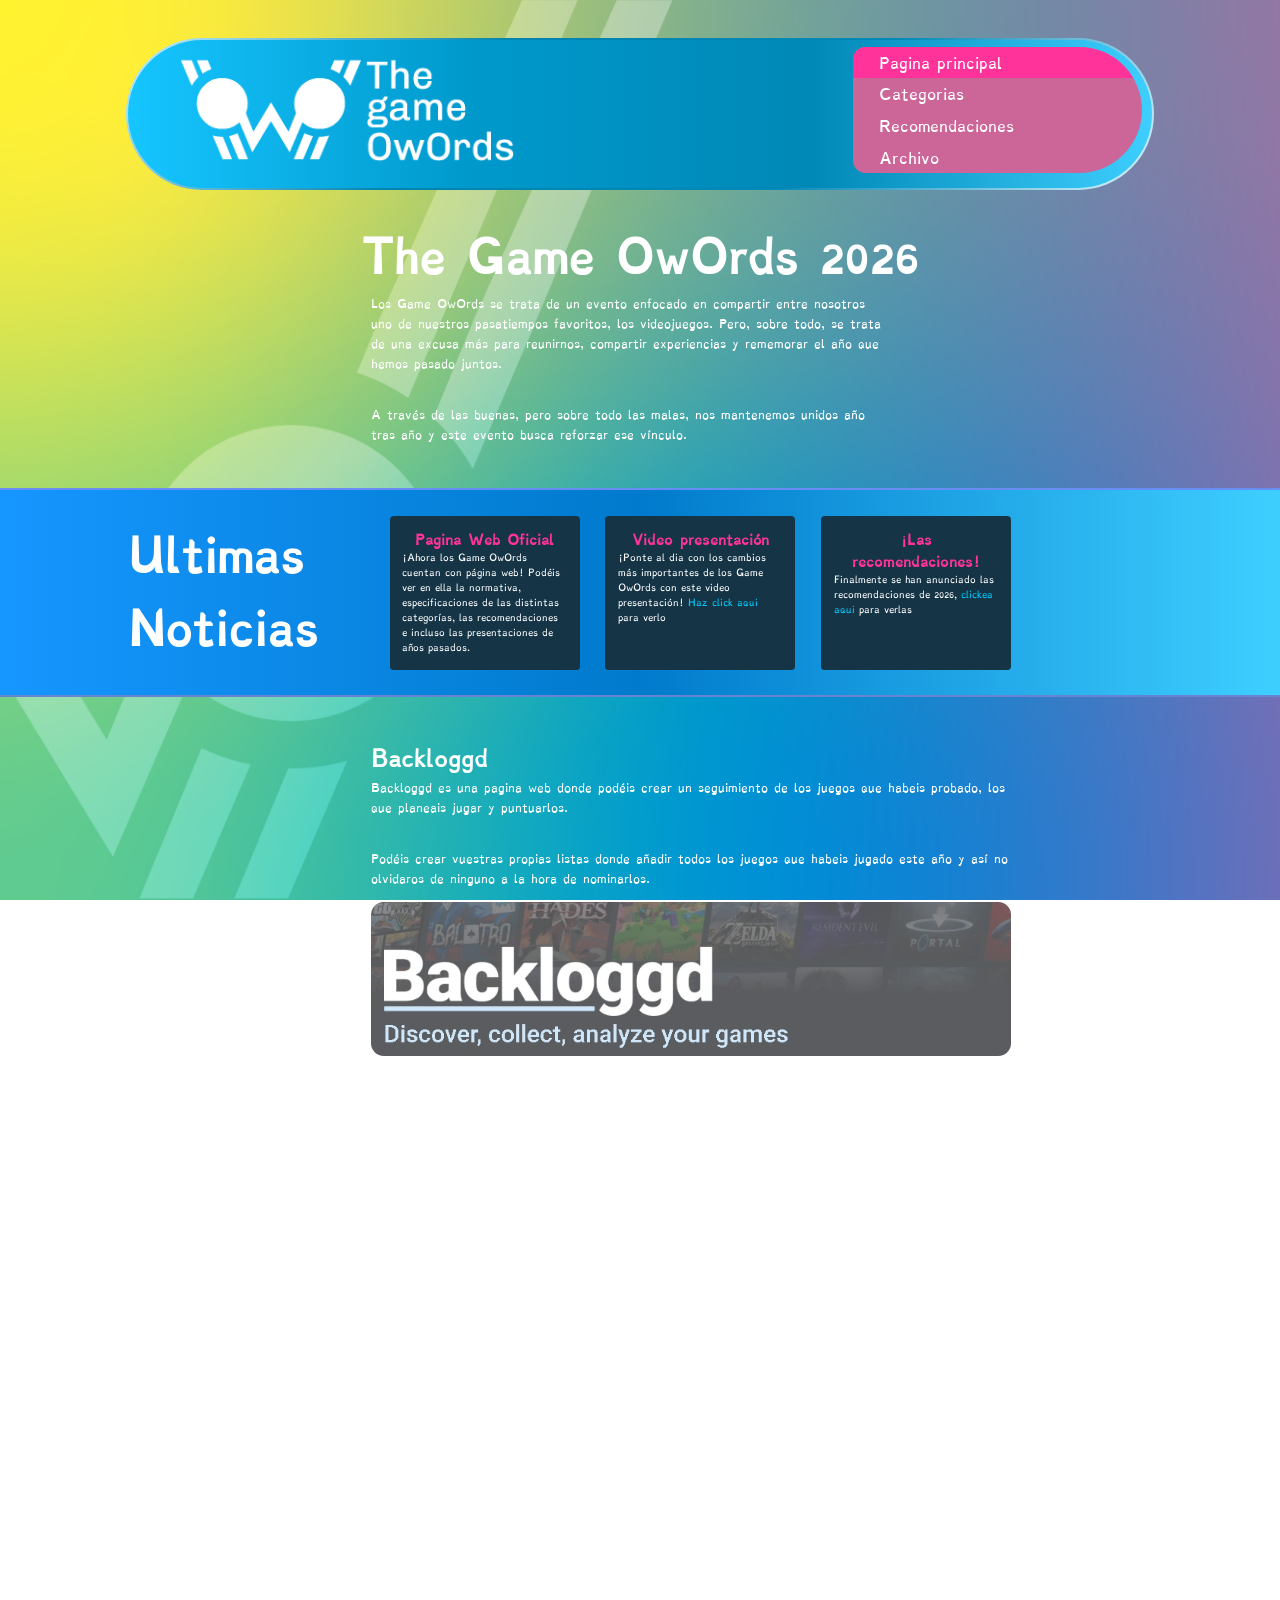
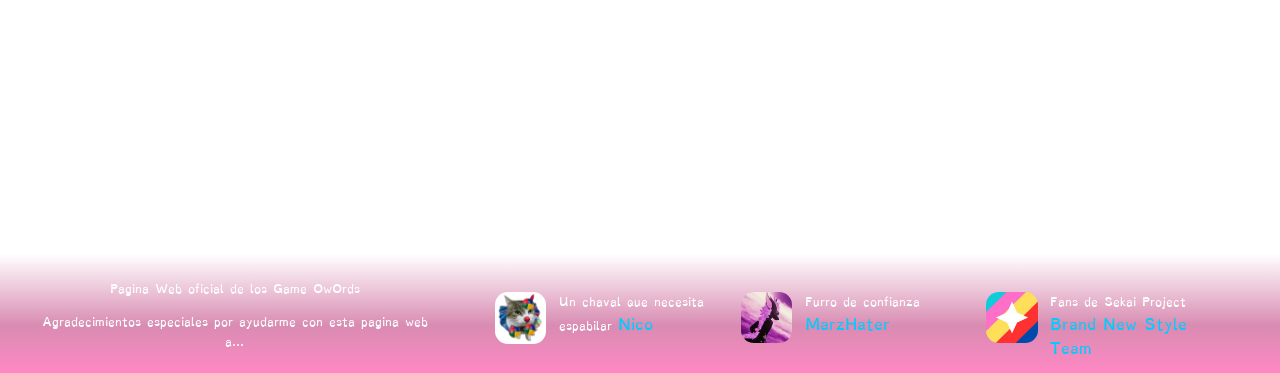
<file: index.html>
<!DOCTYPE html>
<html>
<head>
<meta charset="UTF-8">
<title>Game OwOrds</title>
<link rel="stylesheet" href="homegameowordsstyle.css">

<link rel="apple-touch-icon" sizes="180x180" href="favicon/apple-touch-icon.png">
<link rel="icon" type="image/png" sizes="32x32" href="favicon/favicon-32x32.png">
<link rel="icon" type="image/png" sizes="16x16" href="favicon/favicon-16x16.png">
<link rel="manifest" href="/site.webmanifest">
</head>
<body>
  <header>
    <div class="row">
  <div class="column left">
    
<a href="#comienzo"><img src="LogoGameOwOrds.webp" alt="Logo Game OwOrds" id="Logo_Home"  height="120" style="margin-top: 0.5vw;"></a> 
  </div>
  <div class="column right">
<ul>
  <li><a href="index.html" class="active">Pagina principal</a></li>
  <li><a href="categorias.html">Categorias</a></li>
  <li><a href="recomendaciones.html">Recomendaciones</a></li>
  <li><a href="archivo.html">Archivo</a></li>
</ul>
</div>
  </div>
</div>
  <br>
</header>
<div id="page-container">
<article style="margin-bottom: 0vw; padding-bottom: 1vw;">
  <br>
<h1 class="nominaciones" id="comienzo">The Game OwOrds 2026</h1>
<div class="texto">
<p style="margin-right: 10vw;">Los Game OwOrds se trata de un evento enfocado en compartir entre nosotros uno de nuestros pasatiempos favoritos, los videojuegos. Pero, sobre todo, se trata de una excusa más para reunirnos, compartir experiencias y rememorar el año que hemos pasado juntos.</p>
<br>
<p style="margin-right: 10vw;">A través de las buenas, pero sobre todo las malas, nos mantenemos unidos año tras año y este evento busca reforzar ese vínculo.</p>
</article>
<br>
<div class="news">
<div class="noticias">
<h2> Ultimas Noticias</h2>
<div class="noticia noticia1">
<h3>Pagina Web Oficial</h3>
<p>¡Ahora los Game OwOrds cuentan con página web! Podéis ver en ella la normativa, especificaciones de las distintas categorías, las recomendaciones e incluso las presentaciones de años pasados.</p>
</div>
<div class="noticia noticia2">
<h3>Video presentación</h3>
<p>¡Ponte al dia con los cambios más importantes de los Game OwOrds con este video presentación! <a href="https://youtu.be/RoMSpH7Mg-c" target="_blank" rel="noopener noreferrer" style="text-decoration: none; color:  #00CCFF;">Haz click aqui</a> para verlo</p>
</div>
<div class="noticia noticia3">
<h3>¡Las recomendaciones!</h3>
<p>Finalmente se han anunciado las recomendaciones de 2026, <a href="recomendaciones.html" style="text-decoration: none; color:  #00CCFF;">clickea aqui</a> para verlas</p>
</div>
</div>
</div>
<br>
<article>
<div class="texto">
<a href="https://www.backloggd.com" target="_blank" rel="noopener noreferrer" style="color: #00CCFF; text-decoration: none;"><h2>Backloggd </h2></a>
<p>Backloggd es una pagina web donde podéis crear un seguimiento de los juegos que habeis probado, los que planeais jugar y puntuarlos.</p>
<br>
<p>Podéis crear vuestras propias listas donde añadir todos los juegos que habeis jugado este año y así no olvidaros de ninguno a la hora de nominarlos.</p>
<a href="https://www.backloggd.com" target="_blank" rel="noopener noreferrer"style="text-decoration: none;"><img src="backloggd.webp"  class="backloggd" ></a>
<br><br><br><br>
<h2 style="text-align: center;">Normas de convivencia</h2>
<p>● A la hora de mostrar las nominaciones el presentador las dirá en voz alta.</p>
<br>
<p>● Cualquier persona tiene libertad de reaccionar sin interrumpir violentamente.</p>
<br>
<p>● El invitado que haya nominado esos títulos tiene la oportunidad de hablar sobre sus decisiones a la hora de nominarlos.</p>
<br>
<p>● No hay límite de tiempo a la hora de hablar o debatir, sin embargo, el presentador se guarda el derecho a interrumpir o exigir que se acelere la conversación si considera que se alarga demasiado y actuar de mediador.</p>
<br>
<a href="https://docs.google.com/document/d/1Bf21kWJl21IAcRVgT_JL02yr7BqRTKHnVeIEFvJpXac/edit?usp=sharing" target="_blank" rel="noopener noreferrer" style="color: #00CCFF; text-decoration: none;"><h3 style="color: white; text-align: left;">Preguntas y F.A.Q.</h3></a>
<p>●Cualquier duda que se tenga deberán ser referidas directamente al organizador del evento</p>
<br>
<p>●Al mismo tiempo, se pone a disposición pública un documento en constante actualización de FAQ.</p>
<br>
<br>
<a href="https://docs.google.com/document/d/1UEPsnhv-TpzOeIUOhyjMyjDiLyus1gB7KIBiZpncTo0/edit?usp=sharing" target="_blank" rel="noopener noreferrer" style="color: #00CCFF; text-decoration: none;"><h2>Notas del parche</h2></a>
<p>Los Game OwOrds están en constante desarrollo y pueden ocurrir muchos cambios. Estos se comunicarán directamente. </p>
<br>
<p>Aun así, disponemos de un documento donde se registran todos los cambios que se han hecho en detalle y el porqué.</p>
</div>

</article>

<footer>
  <div class="invitacion">
 <a href="scriptFangel.html"></a> <a href="scriptDaniSpooky.html"></a>
 <p>Pagina Web oficial de los Game OwOrds</p>
 <p>Agradecimientos especiales por ayudarme con esta pagina web a...</p>
 </div>
 <br>
 
 <div class="agradecimiento">
 <p><img src="nico.PNG" style="width: 4vw;">Un chaval que necesita espabilar <span style="color: #00CCFF; font-size: 1vw;"> Nico </span></p>
 <p><img src="marz.png" style="width: 4vw;">Furro de confianza <span style="font-size: 1vw;"> <a class="marz" href="https://marz.gay"  target="_blank" rel="noopener noreferrer" style="color: #00CCFF;"> MarzHater </a></span></p>
 <p><img src="brandnewstyle.jpg" style="width: 4vw;">Fans de Sekai Project <span style="color: #00CCFF; font-size: 1vw;"> Brand New Style Team </span></p>
 </div>
</footer>
</div>

</body>
</html>
</file>
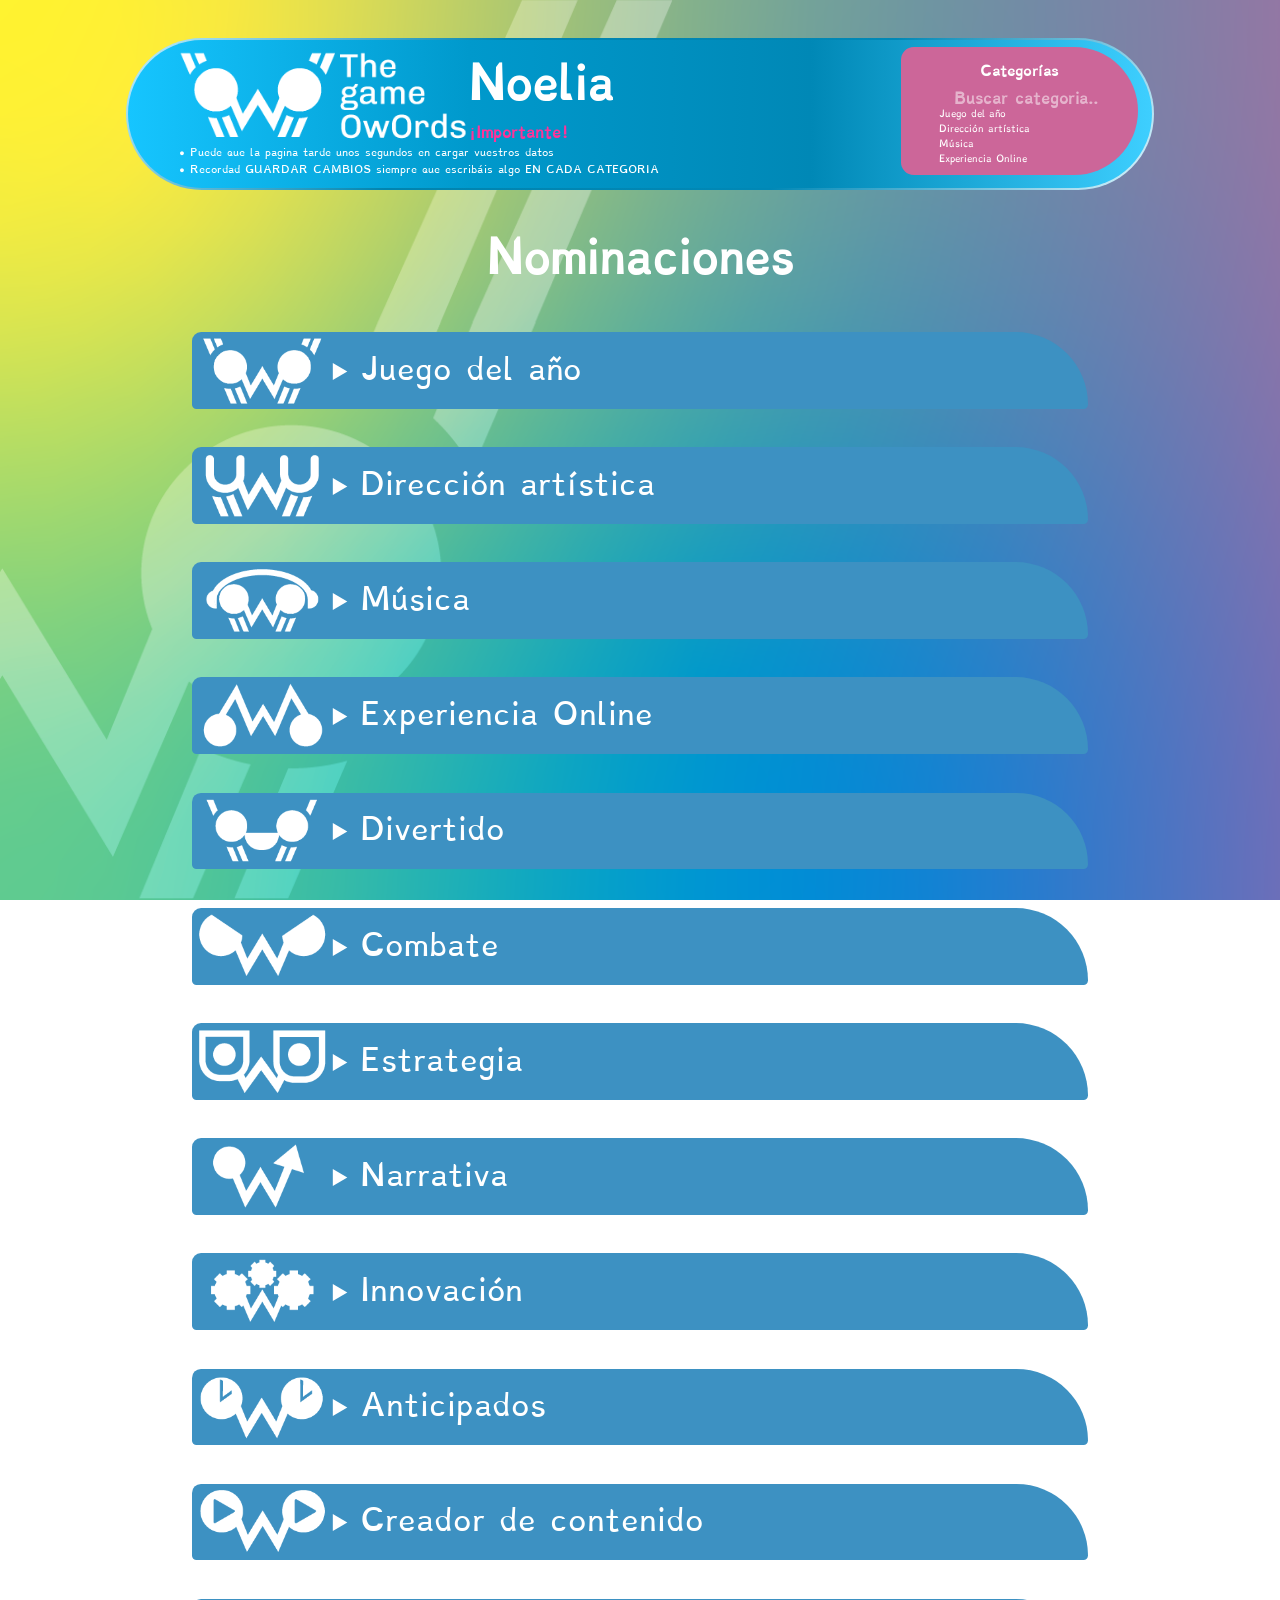
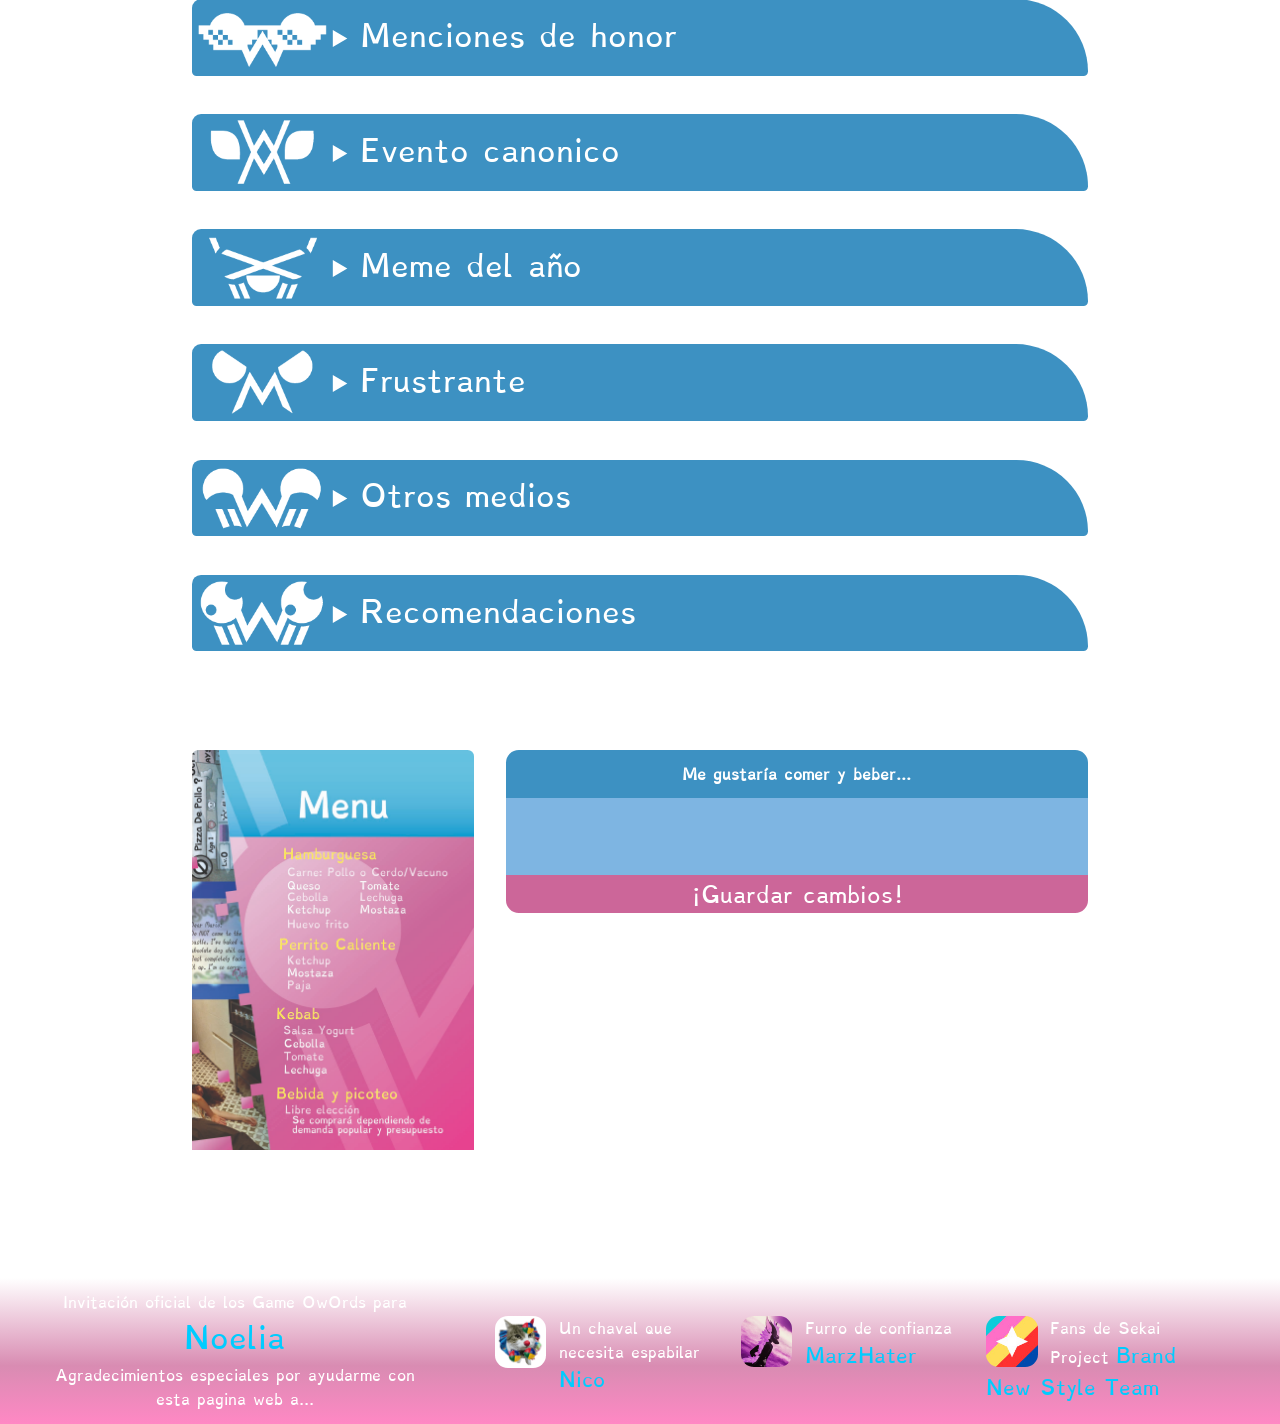
<file: acionNoelia.html>
<!DOCTYPE html>
<html>
<head>
<meta charset="UTF-8">
<title>Game OwOrds Noelia</title>
<link rel="stylesheet" href="gameowordsstyle.css">

<link rel="apple-touch-icon" sizes="180x180" href="favicon/apple-touch-icon.png">
<link rel="icon" type="image/png" sizes="32x32" href="favicon/favicon-32x32.png">
<link rel="icon" type="image/png" sizes="16x16" href="favicon/favicon-16x16.png">
<link rel="manifest" href="/site.webmanifest">
</head>
<body>
  <header>
    <div class="row">
  <div class="column left">
    
<h1 id="user"><a href="#comienzo"><img src="LogoGameOwOrds.webp" alt="Logo Game OwOrds" id="Logo_Home"  style="float: left;"></a> Noelia</h1>
<h3 style="font-size: 1vw;">¡Importante!</h3>
<p style="font-size: 0.7vw;">● Puede que la pagina tarde unos segundos en cargar vuestros datos</p> 
<p style="font-size: 0.7vw;">● Recordad GUARDAR CAMBIOS siempre que escribáis algo EN CADA CATEGORIA</p>
  </div>
  <div class="column right">
<div id="toc_container">
<p class="toc_title">Categorías</p>
<div class="topnav" style="vertical-align: top;">
  <input type="text" id="mySearch" onkeyup="buscar()" placeholder="Buscar categoria.." style="max-height: 2vw;">
</div>
<ul class="toc_list" id="myMenu">
<li><a href="#juego del año">Juego del año</a></li>
<li><a href="#dirección artistica">Dirección artística</a></li>
<li><a href="#musica">Música</a></li>  
<li><a href="#experiencia online">Experiencia Online</a></li>
<li><a href="#divertido">Divertido</a></li>
<li><a href="#combate">Combate</a></li>
<li><a href="#estrategia">Estrategia</a></li>
<li><a href="#narrativa">Narrativa</a></li>
<li><a href="#innovacion">Innovación</a></li>
<li><a href="#anticipados">Anticipados</a></li>
<li><a href="#creador de contenido">Creador de contenido</a></li>
<li><a href="#menciones de honor">Menciones de honor</a></li>
<li><a href="#evento canonico">Evento canonico</a></li>
<li><a href="#meme">Meme</a></li>
<li><a href="#frustrante">Frustrante</a></li>
<li><a href="#otros medios">Otros medios</a></li>

</ul>
</div>
  </div>
</div>
  <br>
</header>
<div id="page-container">
<article>
  <br>
<h1 class="nominaciones" id="comienzo">Nominaciones</h1>
<details>
<summary class="logo_año" id="juego del año">Juego del año</summary>

<div class="categoria" data-categoria="Juego del año">
  <table style="width:100%">
  <tr>
    <th>Nominación</th>
    <th>Desarrolladora</th>
  </tr>
  <tr>
    <td><input class="field"><br></td>
    <td><input class="field"><br></td>
  </tr>
  <tr>
    <td><input class="field"><br></td>
    <td><input class="field"><br></td>
  </tr>
  <tr>
    <td><input class="field"><br></td>
    <td><input class="field"><br></td>
  </tr>
  <tr>
    <td><input class="field"><br></td>
    <td><input class="field"><br></td>
  </tr>
    <tr>
    <td><input class="field"><br></td>
    <td><input class="field"><br></td>
  </tr>
  </table>
<button onclick="guardar(this)">¡Guardar cambios!</button>
</div>
</details>
<details>
<summary class="logo_arte" id="dirección artistica">Dirección artística</summary>

<div class="categoria" data-categoria="Dirección Artística">
  <table style="width:100%">
  <tr>
    <th>Nominación</th>
    <th>Desarrolladora</th>
  </tr>
  <tr>
    <td><input class="field"><br></td>
    <td><input class="field"><br></td>
  </tr>
  <tr>
    <td><input class="field"><br></td>
    <td><input class="field"><br></td>
  </tr>
  <tr>
    <td><input class="field"><br></td>
    <td><input class="field"><br></td>
  </tr>
  <tr>
    <td><input class="field"><br></td>
    <td><input class="field"><br></td>
  </tr>
    <tr>
    <td><input class="field"><br></td>
    <td><input class="field"><br></td>
  </tr>
    <tr>
    <td><input class="field"><br></td>
    <td><input class="field"><br></td>
  </tr>
    <tr>
    <td><input class="field"><br></td>
    <td><input class="field"><br></td>
  </tr>
  </table>
<button onclick="guardar(this)">¡Guardar cambios!</button>
</div>
</details>

<details>

<summary class="logo_musica"  id="musica">Música </summary>

<div class="categoria" data-categoria="Música">
  <table style="width:100%">
  <tr>
    <th>Nominación</th>
    <th>Desarrolladora</th>
    <th>OST 1</th>
    <th>OST 2</th>
    <th>OST 3</th>
  </tr>
  <tr>
    <td><input class="field"><br></td>
    <td><input class="field"><br></td>
    <td><input class="field"><br></td>
    <td><input class="field"><br></td>
    <td><input class="field"><br></td>
  </tr>
  <tr>
    <td><input class="field"><br></td>
    <td><input class="field"><br></td>
    <td><input class="field"><br></td>
    <td><input class="field"><br></td>
    <td><input class="field"><br></td>
  </tr>
  <tr>
    <td><input class="field"><br></td>
    <td><input class="field"><br></td>
    <td><input class="field"><br></td>
    <td><input class="field"><br></td>
    <td><input class="field"><br></td>
  </tr>
  <tr>
    <td><input class="field"><br></td>
    <td><input class="field"><br></td>
    <td><input class="field"><br></td>
    <td><input class="field"><br></td>
    <td><input class="field"><br></td>
  </tr>
    <tr>
    <td><input class="field"><br></td>
    <td><input class="field"><br></td>
    <td><input class="field"><br></td>
    <td><input class="field"><br></td>
    <td><input class="field"><br></td>
  </tr>
    <tr>
    <td><input class="field"><br></td>
    <td><input class="field"><br></td>
    <td><input class="field"><br></td>
    <td><input class="field"><br></td>
    <td><input class="field"><br></td>
  </tr>
    <tr>
    <td><input class="field"><br></td>
    <td><input class="field"><br></td>
    <td><input class="field"><br></td>
    <td><input class="field"><br></td>
    <td><input class="field"><br></td>
  </tr>
  </table>

<button onclick="guardar(this)">¡Guardar cambios!</button>
</div>
</details>

<details>
<summary class="logo_online" id="experiencia online">Experiencia Online</summary>

<div class="categoria" data-categoria="Experiencia Online">
  <table style="width:100%">
  <tr>
    <th>Nominación</th>
    <th>Desarrolladora</th>
  </tr>
  <tr>
    <td><input class="field"><br></td>
    <td><input class="field"><br></td>
  </tr>
  <tr>
    <td><input class="field"><br></td>
    <td><input class="field"><br></td>
  </tr>
  <tr>
    <td><input class="field"><br></td>
    <td><input class="field"><br></td>
  </tr>
  <tr>
    <td><input class="field"><br></td>
    <td><input class="field"><br></td>
  </tr>
    <tr>
    <td><input class="field"><br></td>
    <td><input class="field"><br></td>
  </tr>
    <tr>
    <td><input class="field"><br></td>
    <td><input class="field"><br></td>
  </tr>
    <tr>
    <td><input class="field"><br></td>
    <td><input class="field"><br></td>
  </tr>
  </table>
<button onclick="guardar(this)">¡Guardar cambios!</button>
</div>
</details>

<details>
<summary class="logo_divertido" id="divertido">Divertido</summary>

<div class="categoria" data-categoria="Divertido">
  <table style="width:100%">
  <tr>
    <th>Nominación</th>
    <th>Desarrolladora</th>
  </tr>
  <tr>
    <td><input class="field"><br></td>
    <td><input class="field"><br></td>
  </tr>
  <tr>
    <td><input class="field"><br></td>
    <td><input class="field"><br></td>
  </tr>
  <tr>
    <td><input class="field"><br></td>
    <td><input class="field"><br></td>
  </tr>
  <tr>
    <td><input class="field"><br></td>
    <td><input class="field"><br></td>
  </tr>
    <tr>
    <td><input class="field"><br></td>
    <td><input class="field"><br></td>
  </tr>
    <tr>
    <td><input class="field"><br></td>
    <td><input class="field"><br></td>
  </tr>
    <tr>
    <td><input class="field"><br></td>
    <td><input class="field"><br></td>
  </tr>
  </table>
<button onclick="guardar(this)">¡Guardar cambios!</button>
</div>
</details>

<details>
<summary class="logo_combate" id="combate">Combate</summary>

<div class="categoria" data-categoria="Combate">
  <table style="width:100%">
  <tr>
    <th>Nominación</th>
    <th>Desarrolladora</th>
  </tr>
  <tr>
    <td><input class="field"><br></td>
    <td><input class="field"><br></td>
  </tr>
  <tr>
    <td><input class="field"><br></td>
    <td><input class="field"><br></td>
  </tr>
  <tr>
    <td><input class="field"><br></td>
    <td><input class="field"><br></td>
  </tr>
  <tr>
    <td><input class="field"><br></td>
    <td><input class="field"><br></td>
  </tr>
    <tr>
    <td><input class="field"><br></td>
    <td><input class="field"><br></td>
  </tr>
    <tr>
    <td><input class="field"><br></td>
    <td><input class="field"><br></td>
  </tr>
    <tr>
    <td><input class="field"><br></td>
    <td><input class="field"><br></td>
  </tr>
  </table>
<button onclick="guardar(this)">¡Guardar cambios!</button>
</div>
</details>

<details>
<summary class="logo_estrategia" id="estrategia">Estrategia</summary>

<div class="categoria" data-categoria="Estrategia">
  <table style="width:100%">
  <tr>
    <th>Nominación</th>
    <th>Desarrolladora</th>
  </tr>
  <tr>
    <td><input class="field"><br></td>
    <td><input class="field"><br></td>
  </tr>
  <tr>
    <td><input class="field"><br></td>
    <td><input class="field"><br></td>
  </tr>
  <tr>
    <td><input class="field"><br></td>
    <td><input class="field"><br></td>
  </tr>
  <tr>
    <td><input class="field"><br></td>
    <td><input class="field"><br></td>
  </tr>
    <tr>
    <td><input class="field"><br></td>
    <td><input class="field"><br></td>
  </tr>
    <tr>
    <td><input class="field"><br></td>
    <td><input class="field"><br></td>
  </tr>
    <tr>
    <td><input class="field"><br></td>
    <td><input class="field"><br></td>
  </tr>
  </table>
<button onclick="guardar(this)">¡Guardar cambios!</button>
</div>
</details>


<details>
<summary class="logo_narrativa" id="narrativa">Narrativa</summary>

<div class="categoria" data-categoria="Narrativa">
  <table style="width:100%">
  <tr>
    <th>Nominación</th>
    <th>Desarrolladora</th>
  </tr>
  <tr>
    <td><input class="field"><br></td>
    <td><input class="field"><br></td>
  </tr>
  <tr>
    <td><input class="field"><br></td>
    <td><input class="field"><br></td>
  </tr>
  <tr>
    <td><input class="field"><br></td>
    <td><input class="field"><br></td>
  </tr>
  <tr>
    <td><input class="field"><br></td>
    <td><input class="field"><br></td>
  </tr>
    <tr>
    <td><input class="field"><br></td>
    <td><input class="field"><br></td>
  </tr>
    <tr>
    <td><input class="field"><br></td>
    <td><input class="field"><br></td>
  </tr>
    <tr>
    <td><input class="field"><br></td>
    <td><input class="field"><br></td>
  </tr>
  </table>
<button onclick="guardar(this)">¡Guardar cambios!</button>
</div>
</details>

<details>
<summary class="logo_innovacion" id="innovacion">Innovación</summary>

<div class="categoria" data-categoria="Innovación">
  <table style="width:100%">
  <tr>
    <th>Nominación</th>
    <th>Desarrolladora</th>
  </tr>
  <tr>
    <td><input class="field"><br></td>
    <td><input class="field"><br></td>
  </tr>
  <tr>
    <td><input class="field"><br></td>
    <td><input class="field"><br></td>
  </tr>
  <tr>
    <td><input class="field"><br></td>
    <td><input class="field"><br></td>
  </tr>
  <tr>
    <td><input class="field"><br></td>
    <td><input class="field"><br></td>
  </tr>
    <tr>
    <td><input class="field"><br></td>
    <td><input class="field"><br></td>
  </tr>
    <tr>
    <td><input class="field"><br></td>
    <td><input class="field"><br></td>
  </tr>
    <tr>
    <td><input class="field"><br></td>
    <td><input class="field"><br></td>
  </tr>
  </table>
<button onclick="guardar(this)">¡Guardar cambios!</button>
</div>
</details>

<details>
<summary class="logo_anticipados" id="anticipados">Anticipados</summary>

<div class="categoria" data-categoria="Anticipados">
  <table style="width:100%">
  <tr>
    <th>Nominación</th>
    <th>Desarrolladora</th>
    <th>Fecha de salida</th>
  </tr>
  <tr>
    <td><input class="field"><br></td>
    <td><input class="field"><br></td>
    <td><input class="field"><br></td>
  </tr>
  <tr>
    <td><input class="field"><br></td>
    <td><input class="field"><br></td>
    <td><input class="field"><br></td>
  </tr>
  <tr>
    <td><input class="field"><br></td>
    <td><input class="field"><br></td>
    <td><input class="field"><br></td>
  </tr>
  <tr>
    <td><input class="field"><br></td>
    <td><input class="field"><br></td>
    <td><input class="field"><br></td>
  </tr>
    <tr>
    <td><input class="field"><br></td>
    <td><input class="field"><br></td>
    <td><input class="field"><br></td>
  </tr>
    <tr>
    <td><input class="field"><br></td>
    <td><input class="field"><br></td>
    <td><input class="field"><br></td>
  </tr>
    <tr>
    <td><input class="field"><br></td>
    <td><input class="field"><br></td>
    <td><input class="field"><br></td>
  </tr>
  </table>
<button onclick="guardar(this)">¡Guardar cambios!</button>
</div>
</details>

<details>
<summary class="logo_creador" id="creador de contenido">Creador de contenido</summary>

<div class="categoria" data-categoria="Creador de contenido">
  <table style="width:100%">
  <tr>
    <th>Creador</th>
    <th>¿Qué hace?</th>
  </tr>
  <tr>
    <td><input class="field"><br></td>
    <td><input class="field"><br></td>
  </tr>
  <tr>
    <td><input class="field"><br></td>
    <td><input class="field"><br></td>
  </tr>
  <tr>
    <td><input class="field"><br></td>
    <td><input class="field"><br></td>
  </tr>
  <tr>
    <td><input class="field"><br></td>
    <td><input class="field"><br></td>
  </tr>
    <tr>
    <td><input class="field"><br></td>
    <td><input class="field"><br></td>
  </tr>
    <tr>
    <td><input class="field"><br></td>
    <td><input class="field"><br></td>
  </tr>
    <tr>
    <td><input class="field"><br></td>
    <td><input class="field"><br></td>
  </tr>
  </table>
<button onclick="guardar(this)">¡Guardar cambios!</button>
</div>
</details>

<details>
<summary class="logo_honor" id="menciones de honor">Menciones de honor</summary>

<div class="categoria" data-categoria="Menciones de honor">
  <table style="width:100%">
  <tr>
    <th>Nominación</th>
    <th>Desarrolladora</th>
  </tr>
  <tr>
    <td><input class="field"><br></td>
    <td><input class="field"><br></td>
  </tr>
  <tr>
    <td><input class="field"><br></td>
    <td><input class="field"><br></td>
  </tr>
  <tr>
    <td><input class="field"><br></td>
    <td><input class="field"><br></td>
  </tr>
  <tr>
    <td><input class="field"><br></td>
    <td><input class="field"><br></td>
  </tr>
    <tr>
    <td><input class="field"><br></td>
    <td><input class="field"><br></td>
  </tr>
    <tr>
    <td><input class="field"><br></td>
    <td><input class="field"><br></td>
  </tr>
    <tr>
    <td><input class="field"><br></td>
    <td><input class="field"><br></td>
  </tr>
  </tr>
    <tr>
    <td><input class="field"><br></td>
    <td><input class="field"><br></td>
  </tr>
  </tr>
    <tr>
    <td><input class="field"><br></td>
    <td><input class="field"><br></td>
  </tr>
  </tr>
    <tr>
    <td><input class="field"><br></td>
    <td><input class="field"><br></td>
  </tr>
  </table>
<button onclick="guardar(this)">¡Guardar cambios!</button>
</div>
</details>

<details>
<summary class="logo_evento" id="evento canonico">Evento canonico</summary>

<div class="categoria" data-categoria="Evento canonico">
  <table style="width:100%">
  <tr>
    <th>Evento</th>
  </tr>
  <tr>
    <td><input class="field"><br></td>
  </tr>
  <tr>
    <td><input class="field"><br></td>
  </tr>
  <tr>
    <td><input class="field"><br></td>
  </tr>
  <tr>
    <td><input class="field"><br></td>
  </tr>
    <tr>
    <td><input class="field"><br></td>
  </tr>
  </table>
<button onclick="guardar(this)">¡Guardar cambios!</button>
</div>
</details>

<details>
<summary class="logo_meme" id="meme">Meme del año</summary>

<div class="categoria" data-categoria="meme">
  <table style="width:100%">
  <tr>
    <th>Meme</th>
    <th>Enlace</th>
  </tr>
  <tr>
    <td><input class="field"><br></td>
    <td><input class="field"><br></td>
  </tr>
  <tr>
    <td><input class="field"><br></td>
    <td><input class="field"><br></td>
  </tr>
  <tr>
    <td><input class="field"><br></td>
    <td><input class="field"><br></td>
  </tr>
  </table>
<button onclick="guardar(this)">¡Guardar cambios!</button>
</div>
</details>

<details>
<summary class="logo_frustrante" id="frustrante">Frustrante</summary>

<div class="categoria" data-categoria="Frustrante">
  <table style="width:100%">
  <tr>
    <th>Nominación</th>
    <th>Desarrolladora</th>
  </tr>
  <tr>
    <td><input class="field"><br></td>
    <td><input class="field"><br></td>
  </tr>
  <tr>
    <td><input class="field"><br></td>
    <td><input class="field"><br></td>
  </tr>
  <tr>
    <td><input class="field"><br></td>
    <td><input class="field"><br></td>
  </tr>
  <tr>
    <td><input class="field"><br></td>
    <td><input class="field"><br></td>
  </tr>
    <tr>
    <td><input class="field"><br></td>
    <td><input class="field"><br></td>
  </tr>
    <tr>
    <td><input class="field"><br></td>
    <td><input class="field"><br></td>
  </tr>
    <tr>
    <td><input class="field"><br></td>
    <td><input class="field"><br></td>
  </tr>
  </table>
<button onclick="guardar(this)">¡Guardar cambios!</button>
</div>
</details>

<details>
<summary class="logo_otros" id="otros medios">Otros medios</summary>

<div class="categoria" data-categoria="Otros medios">
  <table style="width:100%">
  <tr>
    <th>Contenido</th>
    <th>Autor</th>
  </tr>
  <tr>
    <td><input class="field"><br></td>
    <td><input class="field"><br></td>
  </tr>
  <tr>
    <td><input class="field"><br></td>
    <td><input class="field"><br></td>
  </tr>
  <tr>
    <td><input class="field"><br></td>
    <td><input class="field"><br></td>
  </tr>
  <tr>
    <td><input class="field"><br></td>
    <td><input class="field"><br></td>
  </tr>
    <tr>
    <td><input class="field"><br></td>
    <td><input class="field"><br></td>
  </tr>
    <tr>
    <td><input class="field"><br></td>
    <td><input class="field"><br></td>
  </tr>
    <tr>
    <td><input class="field"><br></td>
    <td><input class="field"><br></td>
  </tr>
    </tr>
    <tr>
    <td><input class="field"><br></td>
    <td><input class="field"><br></td>
  </tr>
    </tr>
    <tr>
    <td><input class="field"><br></td>
    <td><input class="field"><br></td>
  </tr>
    </tr>
    <tr>
    <td><input class="field"><br></td>
    <td><input class="field"><br></td>
  </tr>
  </table>
<button onclick="guardar(this)">¡Guardar cambios!</button>
</div>
</details>

<details>
<summary class="logo_recomendaciones" id="recomendaciones">Recomendaciones</summary>

<div class="categoria" data-categoria="Recomendaciones">
  <table style="width:100%">
  <tr>
    <th>¿Quien lo recomienda?</th>
    <th>Recomendación</th>
    <th>Juego</th>
    <th>¿Lo has jugado?</th>
  </tr>
  <tr>
    <td style="padding-left: 1vw;">Dani Spooky<br></td>
    <td>Juego con preferencia<br></td>
    <td>Magma<br></td>
    <td><input class="field"><br></td>
  </tr>
  <tr>
    <td style="padding-left: 1vw;">Dani Spooky<br></td>
    <td>Juego corto<br></td>
    <td>Poco<br></td>
    <td><input class="field"><br></td>
  </tr>
  <tr>
    <td style="padding-left: 1vw;">Dani Spooky<br></td>
    <td>Juego accesible<br></td>
    <td>Die of Death<br></td>
    <td><input class="field"><br></td>
  </tr>
  <tr>
    <td style="padding-left: 1vw;">Dani Furry<br></td>
    <td>Juego con preferencia<br></td>
    <td>TBA*<br></td>
    <td><input class="field"><br></td>
  </tr>
    <tr>
    <td style="padding-left: 1vw;">Dani Furry<br></td>
    <td>Juego corto<br></td>
    <td>TBA*<br></td>
    <td><input class="field"><br></td>
  </tr>
    <tr>
    <td style="padding-left: 1vw;">Dani Furry<br></td>
    <td>Juego accesible<br></td>
    <td>Pokémon Pinball: Rubi y Zafiro<br></td>
    <td><input class="field"><br></td>
  </tr>
    <tr>
    <td style="padding-left: 1vw;">Claudio<br></td>
    <td>Juego con preferencia<br></td>
    <td>Dream Daddy<br></td>
    <td><input class="field"><br></td>
  </tr>
    </tr>
    <tr>
    <td style="padding-left: 1vw;">Claudio<br></td>
    <td>Juego corto<br></td>
    <td>Metal Gear Solid 1<br></td>
    <td><input class="field"><br></td>
  </tr>
    </tr>
    <tr>
    <td style="padding-left: 1vw;">Claudio<br></td>
    <td>Juego accesible<br></td>
    <td>Venba<br></td>
    <td><input class="field"><br></td>
  </tr>
    </tr>
    <tr>
    <td style="padding-left: 1vw;">Noelia<br></td>
    <td>Juego con preferencia<br></td>
    <td>Phoenix Wright Ace Attorney<br></td>
    <td><input class="field"><br></td>
  </tr>
      <tr>
    <td style="padding-left: 1vw;">Noelia<br></td>
    <td>Juego corto<br></td>
    <td>Katamari Damacy<br></td>
    <td><input class="field"><br></td>
  </tr>
      <tr>
    <td style="padding-left: 1vw;">Noelia<br></td>
    <td>Juego accesible<br></td>
    <td>Coffee Talk<br></td>
    <td><input class="field"><br></td>
  </tr>
      <tr>
    <td style="padding-left: 1vw;">Jacobo<br></td>
    <td>Juego con preferencia<br></td>
    <td>Heavenly Bodies<br></td>
    <td><input class="field"><br></td>
  </tr>
        <tr>
    <td style="padding-left: 1vw;">Jacobo<br></td>
    <td>Juego corto<br></td>
    <td>Voices of the Void<br></td>
    <td><input class="field"><br></td>
  </tr>
        <tr>
    <td style="padding-left: 1vw;">Jacobo<br></td>
    <td>Juego accesible<br></td>
    <td>Abzu<br></td>
    <td><input class="field"><br></td>
  </tr>
        <tr>
    <td style="padding-left: 1vw;">Sunny<br></td>
    <td>Juego con preferencia<br></td>
    <td>Master Detective Archives Raincode<br></td>
    <td><input class="field"><br></td>
  </tr>
          <tr>
    <td style="padding-left: 1vw;">Sunny<br></td>
    <td>Juego corto<br></td>
    <td>A Short Hike<br></td>
    <td><input class="field"><br></td>
  </tr>
          <tr>
    <td style="padding-left: 1vw;">Sunny<br></td>
    <td>Juego accesible<br></td>
    <td>Grimm's Hollow<br></td>
    <td><input class="field"><br></td>
  </tr>
          <tr>
    <td style="padding-left: 1vw;">Aike<br></td>
    <td>Juego con preferencia<br></td>
    <td>In Stars and Time<br></td>
    <td><input class="field"><br></td>
  </tr>
          <tr>
    <td style="padding-left: 1vw;">Aike<br></td>
    <td>Juego corto<br></td>
    <td>Ib<br></td>
    <td><input class="field"><br></td>
  </tr>
          <tr>
    <td style="padding-left: 1vw;">Aike<br></td>
    <td>Juego accesible<br></td>
    <td>Pocket Mirror OG<br></td>
    <td><input class="field"><br></td>
  </tr>
  </table>
<button onclick="guardar(this)">¡Guardar cambios!</button>
</div>
</details>

<h1 class="carta">Menu</h1>

<div class="row2">
  <div class="column left2">
<img src="il_1140xN.4924863566_210u.jpg" alt="Menu" style="border-radius: 0.5vw;"> 
  </div>
  <div class="column2 right2">
<div class="categoria" data-categoria="Menu">
  <table style="width:100%">
  <tr>
    <th>Me gustaría comer y beber...</th>
  </tr>
  <tr>
    <td><input class="field"><br></td>
    </tr>
     </table>
    <button onclick="guardar(this)">¡Guardar cambios!</button>
</div>
  </div>
</div>

</article>

<footer>
  <div class="invitacion">
 <p>Invitación oficial de los Game OwOrds para <span style="color: #00CCFF; font-size: 2vw;"> Noelia </span></p>
 <p>Agradecimientos especiales por ayudarme con esta pagina web a...</p>
 </div>
 <br>
 
 <div class="agradecimiento">
 <p><img src="nico.PNG" style="width: 4vw;">Un chaval que necesita espabilar <span style="color: #00CCFF; font-size: 1.3vw;"> Nico </span></p>
 <p><img src="marz.png" style="width: 4vw;">Furro de confianza <span style="font-size: 1.3vw;"> <a class="marz" href="https://marz.gay"  target="_blank" rel="noopener noreferrer" style="color: #00CCFF;"> MarzHater </a></span></p>
 <p><img src="brandnewstyle.jpg" style="width: 4vw;">Fans de Sekai Project <span style="color: #00CCFF; font-size: 1.3vw;"> Brand New Style Team </span></p>
 </div>
</footer>
</div>

<!--Cambia la URL abajo-->
<script>
const API_URL = "https://script.google.com/macros/s/AKfycbxHcnti_wH24KHoszSG9oFCa0l631Fdgb6ByqsEImtjT8EAhcDVYwLdKomj4fqeMXZo/exec";

function getUser() {
  return document.getElementById("user").innerText.trim();
}

// 🔹 Cargar todas las categorías al abrir
window.addEventListener("load", () => {
  const categorias = document.querySelectorAll(".categoria");
  categorias.forEach(cargarCategoria);
});

async function cargarCategoria(container) {
  const user = getUser();
  const categoria = container.dataset.categoria;

  const res = await fetch(API_URL + "?user=" + user + "&categoria=" + categoria);
  const data = await res.json();

  const fields = container.querySelectorAll(".field");
  fields.forEach((input, i) => input.value = data[i]);
}

async function guardar(button) {
  const user = getUser();
  const container = button.parentElement;
  const categoria = container.dataset.categoria;

  const fields = container.querySelectorAll(".field");
  const valores = Array.from(fields).map(c => c.value);

  await fetch(API_URL, {
    method: "POST",
    body: JSON.stringify({
      user: user,
      categoria: categoria,
      valores: valores
    })
  });

  alert("¡Se han guardado tus cambios en la categoría de " + categoria + "!");
}

function buscar() {
  // Declare variables
  var input, filter, ul, li, a, i, summary;
  input = document.getElementById("mySearch");
  filter = input.value.toUpperCase();
  ul = document.getElementById("myMenu");
  li = ul.getElementsByTagName("li");

  // Loop through all list items, and hide those who don't match the search query
  for (i = 0; i < li.length; i++) {
    a = li[i].getElementsByTagName("a")[0];
    if (a.innerHTML.toUpperCase().indexOf(filter) > -1) {
      li[i].style.display = "";
    } else {
      li[i].style.display = "none";
    }
  }
}

</script>

</body>
</html>
</file>
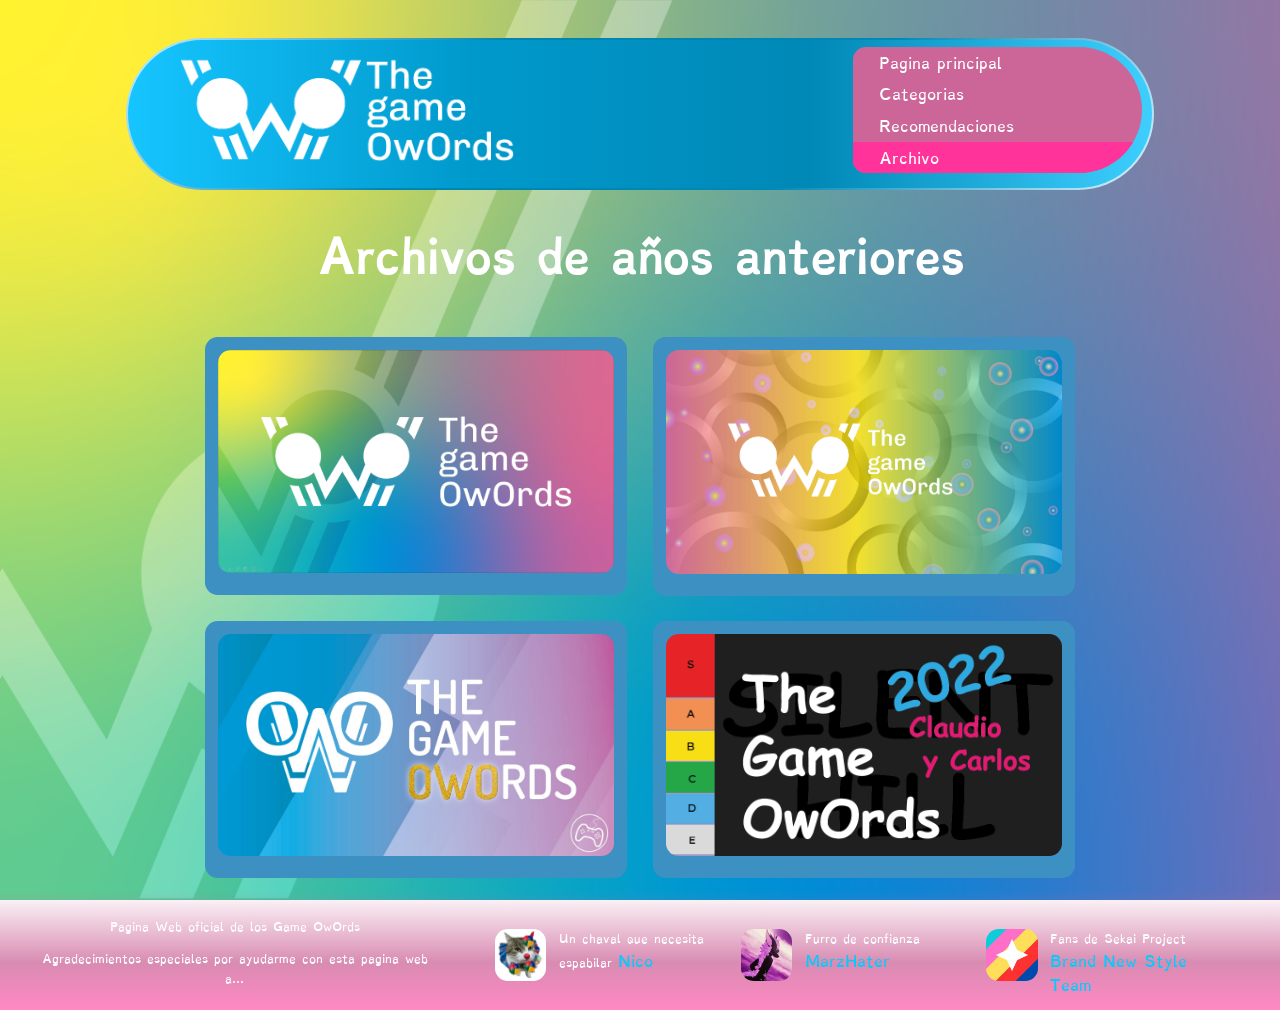
<file: archivo.html>
<!DOCTYPE html>
<html>
<head>
<meta charset="UTF-8">
<title>ArchiOwOs</title>
<link rel="stylesheet" href="homegameowordsstyle.css">

<link rel="apple-touch-icon" sizes="180x180" href="favicon/apple-touch-icon.png">
<link rel="icon" type="image/png" sizes="32x32" href="favicon/favicon-32x32.png">
<link rel="icon" type="image/png" sizes="16x16" href="favicon/favicon-16x16.png">
<link rel="manifest" href="/site.webmanifest">
</head>
<body>
  <header>
    <div class="row">
  <div class="column left">
    
<a href="#comienzo"><img src="LogoGameOwOrds.webp" alt="Logo Game OwOrds" id="Logo_Home"  height="120" style="margin-top: 0.5vw;"></a> 
  </div>
  <div class="column right">
<ul>
  <li><a href="index.html">Pagina principal</a></li>
  <li><a href="categorias.html">Categorias</a></li>
  <li><a href="recomendaciones.html">Recomendaciones</a></li>
  <li><a href="archivo.html" class="active">Archivo</a></li>
</ul>
</div>
  </div>
</div>
  <br>
</header>
<div id="page-container">
<article>
  <br>
<h1 class="nominaciones" id="comienzo">Archivos de años anteriores</h1>
<br>
<div class="row2">
<div class="column left" style="width: 50%;">
<a href="Game OwOrds 2025.pdf" target="_blank" rel="noopener noreferrer">
<div class="archive">
<div class="container">
<img src="gameowords2025.png">
<div class="overlay">
<div class="text">2025</div>
</div>
</div>
</div>
</div>
</a>


<div class="column right" style="width: 50%;">
<a href="GameOwords2024.pdf" target="_blank" rel="noopener noreferrer">
<div class="archive">
<div class="container">
<img src="gameowords2024.PNG">
<div class="overlay">
<div class="text">2024</div>
</div>
</div>
</div>
</div>
</div>
</a>

<div class="row2">
<div class="column left" style="width: 50%;">
<a href="GameAwards2023.pdf" target="_blank" rel="noopener noreferrer">
<div class="archive">
<div class="container">
<img src="gameowords2023.PNG">
<div class="overlay">
<div class="text">2023</div>
</div>
</div>
</div>
</div>
</a>




<div class="column right" style="width: 50%;">
<a href="GameOwOrds2022.pdf" target="_blank" rel="noopener noreferrer">
<div class="archive">
<div class="container">
<img src="gameowords2022.webp">
<div class="overlay">
<div class="text">2022</div>
</div>
</div>
</div>
</div>
</div>
</a>


</article>

<footer>
  <div class="invitacion">
 <p>Pagina Web oficial de los Game OwOrds</p>
 <p>Agradecimientos especiales por ayudarme con esta pagina web a...</p>
 </div>
 <br>
 
 <div class="agradecimiento">
 <p><img src="nico.PNG" style="width: 4vw;">Un chaval que necesita espabilar <span style="color: #00CCFF; font-size: 1vw;"> Nico </span></p>
 <p><img src="marz.png" style="width: 4vw;">Furro de confianza <span style="font-size: 1vw;"> <a class="marz" href="https://marz.gay"  target="_blank" rel="noopener noreferrer" style="color: #00CCFF;"> MarzHater </a></span></p>
 <p><img src="brandnewstyle.jpg" style="width: 4vw;">Fans de Sekai Project <span style="color: #00CCFF; font-size: 1vw;"> Brand New Style Team </span></p>
 </div>
</footer>
</div>

</body>
</html>
</file>
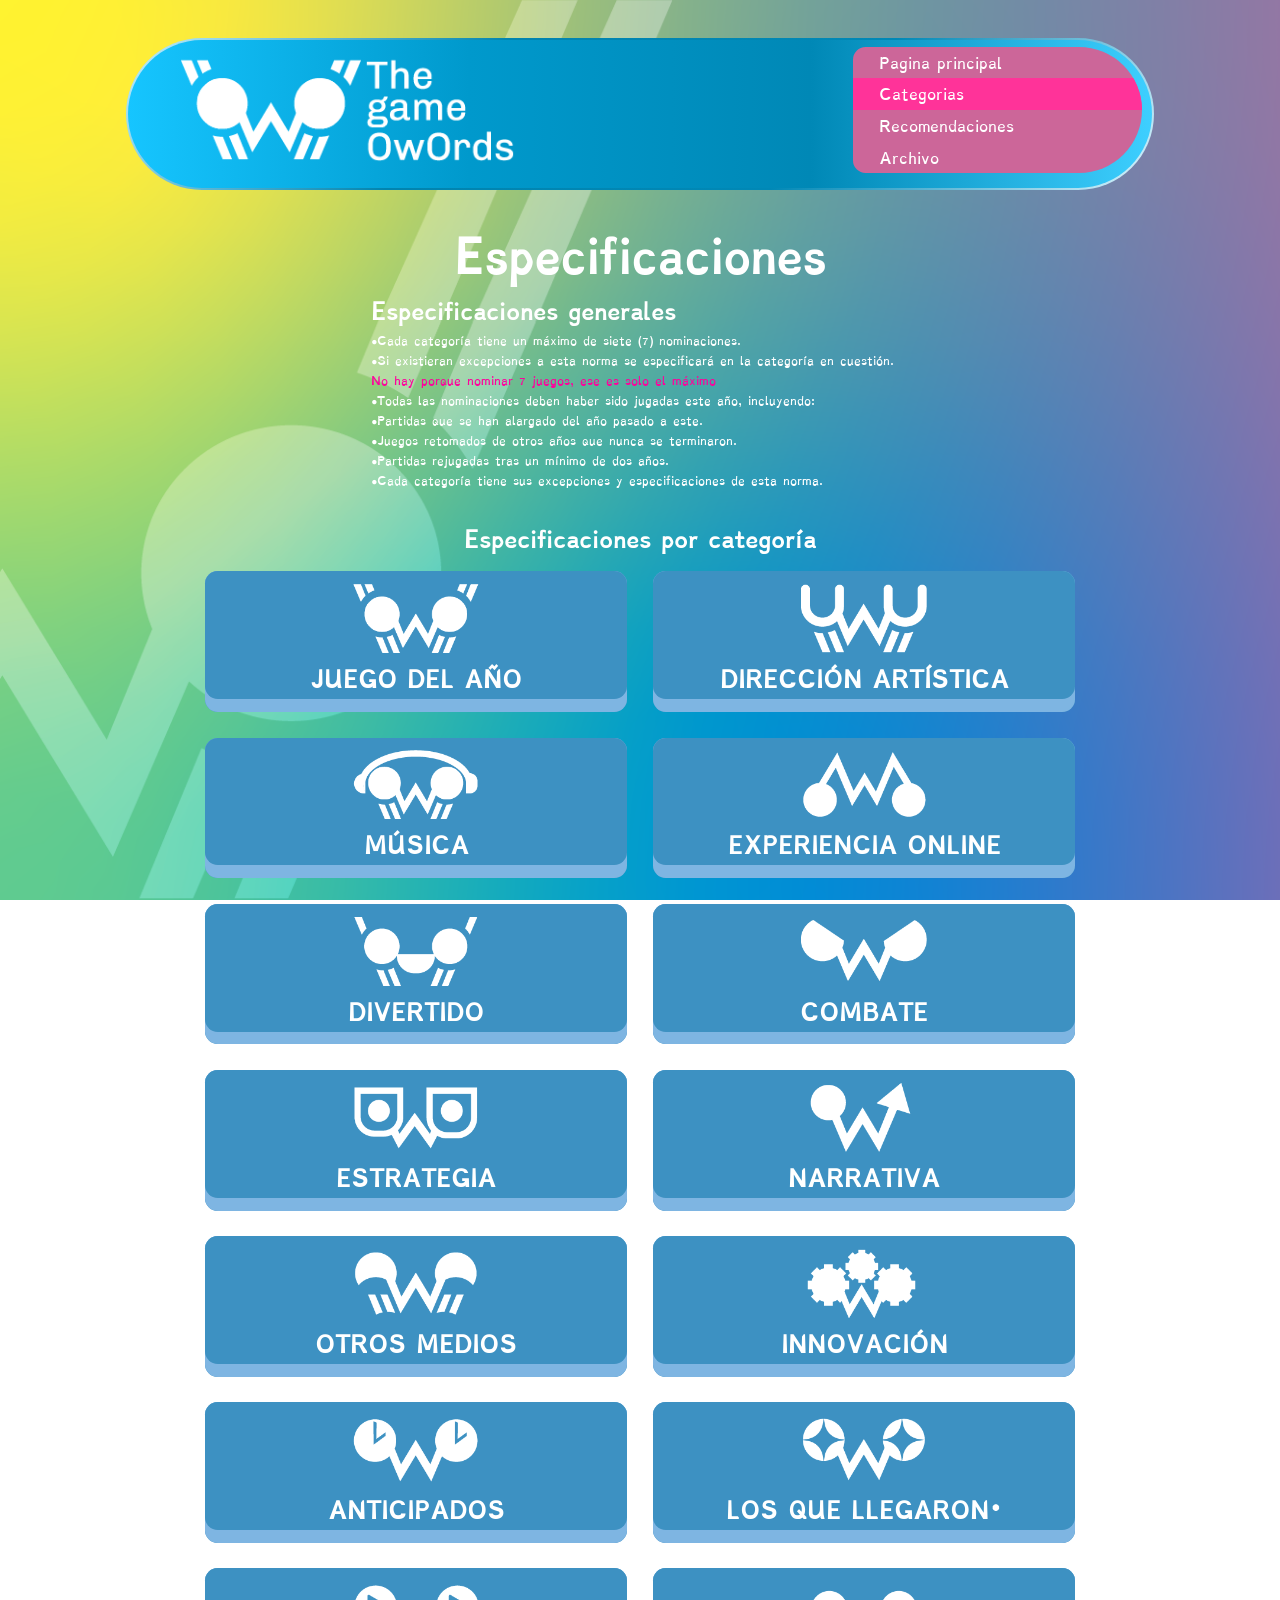
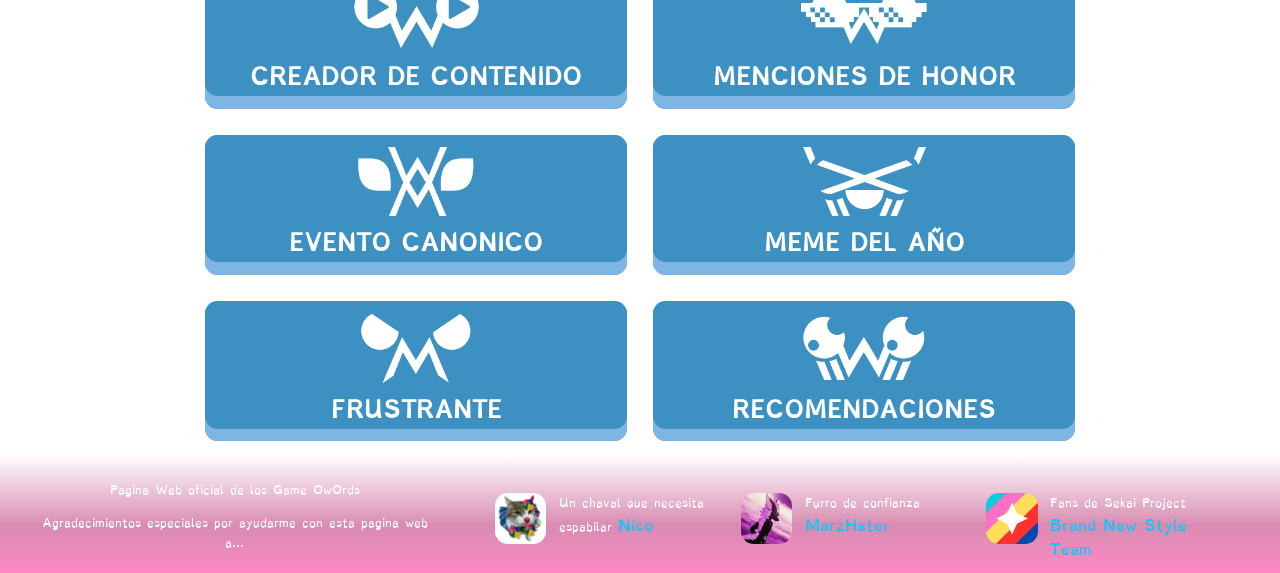
<file: categorias.html>
<!DOCTYPE html>
<html>
<head>
<meta charset="UTF-8">
<title>CateOwOrias</title>
<link rel="stylesheet" href="homegameowordsstyle.css">

<link rel="apple-touch-icon" sizes="180x180" href="favicon/apple-touch-icon.png">
<link rel="icon" type="image/png" sizes="32x32" href="favicon/favicon-32x32.png">
<link rel="icon" type="image/png" sizes="16x16" href="favicon/favicon-16x16.png">
<link rel="manifest" href="/site.webmanifest">
</head>
<body>
  <header>
    <div class="row">
  <div class="column left">
    
<a href="#comienzo"><img src="LogoGameOwOrds.webp" alt="Logo Game OwOrds" id="Logo_Home"  height="120" style="margin-top: 0.5vw;"></a> 
  </div>
  <div class="column right">
<ul>
  <li><a href="index.html">Pagina principal</a></li>
  <li><a href="categorias.html"class="active">Categorias</a></li>
  <li><a href="recomendaciones.html">Recomendaciones</a></li>
  <li><a href="archivo.html" >Archivo</a></li>
</ul>
</div>
  </div>
</div>
  <br>
</header>
<div id="page-container">
<article>
  <br>
<h1 class="nominaciones" id="comienzo">Especificaciones</h1>
<div class="texto">
<h2>Especificaciones generales</h2>
<p>●Cada categoría tiene un máximo de siete (7) nominaciones.</p>
<p>●Si existieran excepciones a esta norma se especificará en la categoría en cuestión.</p>
<p style="color: #ff009d;">No hay porque nominar 7 juegos, ese es solo el máximo</p>
<p>●Todas las nominaciones deben haber sido jugadas este año, incluyendo:</p>
<p>●Partidas que se han alargado del año pasado a este.</p>
<p>●Juegos retomados de otros años que nunca se terminaron.</p>
<p>●Partidas rejugadas tras un mínimo de dos años.</p>
<p>●Cada categoría tiene sus excepciones y especificaciones de esta norma.</p>
</div>
<br>
<h2 class="nominaciones" >Especificaciones por categoría</h2>

<div class="row2">
<div class="column left" style="width: 50%;">
<div class="categoria">
<details>
<summary><img src="Logos/_juegodelaño.webp">
<h2>JUEGO DEL AÑO</h2></summary>

<p>Reconocimiento a los juegos que más se van a quedar con nosotros, por un motivo u otro. No tienen porqué ser los mejores juegos, sino los que más has disfrutado y vamos a recordar subsecuentes años.</p>

<h3> ESPECIFICACIONES</h3>
<div class="especificaciones">
<p>Máximo y mínimo de cinco (5) nominaciones.</p>
<p>Todas las nominaciones deben haber sido jugadas este año, incluyendo:</p>
<p>●Partidas que se han alargado del año pasado a este.</p>
<p>●Juegos retomados de otros años que nunca se terminaron.</p>
<p>●Partidas rejugadas tras un mínimo de dos años.</p>
</details>
</div>
</div>

<div class="column right" style="width: 50%;">
<div class="categoria">
<details>
<summary><img src="Logos/_artistico.webp">
<h2>DIRECCIÓN ARTÍSTICA</h2></summary>
<p>El arte es más importante que nunca, y es especialmente único en el medio de los videojuegos. Al igual que cualquier otra obra, la apreciación es subjetiva y siempre será válida.</p>

<h3>ESPECIFICACIONES</h3>
<div class="especificaciones">
<p>Máximo de siete (7) nominaciones.</p>
<p>Todas las nominaciones deben haber sido jugadas este año, incluyendo:</p>
<p>Partidas que se han alargado del año pasado a este.</p>
<p>Juegos retomados de otros años que nunca se terminaron.</p>
<p>Partidas rejugadas tras un mínimo de dos años.</p>
</details>
</div>
</div>
</div>

<div class="row2">
<div class="column left" style="width: 50%;">
<div class="categoria">
<details>
<summary><img src="Logos/_musica.webp"><h2>MÚSICA</h2></summary>
<p>Ya sea por una canción específica o una banda sonora que acompaña de forma excelente la experiencia. La música tiene la capacidad de elevar un juego a otras cotas y darles mayor valor a escenas ya potentes o incluso mejorar la sensación de un nivel que quizás se siente un tanto vacío sin ella.</p>

<h3>ESPECIFICACIONES</h3>
<div class="especificaciones">
<p>Máximo y mínimo de siete (7) nominaciones.</p>
<p>Todas las nominaciones deben haber sido jugadas este año, incluyendo:</p>
<p>Partidas que se han alargado del año pasado a este.</p>
<p>Juegos retomados de otros años que nunca se terminaron.</p>
<p>Partidas rejugadas tras un mínimo de dos años.</p>
<p>El OST de estos juegos sonará de fondo durante la presentación.</p>
<p>Puedes nominar hasta tres (3) canciones por título para que suenen durante el evento de este año.</p>
</details>
</div>
</div>

<div class="column right" style="width: 50%;">
<div class="categoria">
<details>
<summary><img src="Logos/_online.webp"><h2>EXPERIENCIA ONLINE</h2></summary>
<p>Compartir momentos con gente, tanto conocida como nuevos conocidos es tan bonito como único. Vivir momentos divertidos con amigos, conocer nuevas amistades y enemistades, la sorpresa de poder encontrarte mil posibilidades… Todo esto, desde la comodidad del hogar de cada uno.</p>

<h3>ESPECIFICACIONES</h3>
<div class="especificaciones">
<p>Máximo de siete (7) nominaciones.</p>
<p>Todas las nominaciones deben haber sido jugadas este año, incluyendo:</p>
<p>Partidas que se han alargado del año pasado a este.</p>
<p>Juegos retomados de otros años que nunca se terminaron.</p>
<p>Partidas rejugadas tras un mínimo de dos años.</p>
</details>
</div>
</div>
</div>

<div class="row2">
<div class="column left" style="width: 50%;">
  <div class="categoria">

<details>
<summary><img src="Logos/_divertido.webp"><h2>DIVERTIDO</h2></summary>
<p>A pesar de que los juegos fundamentalmente están diseñados para ser experiencias entretenidas, hay algunos que nos lo hacen pasar especialmente bien; desde la adrenalina de un reto hasta una buena risa.</p>

<h3>ESPECIFICACIONES</h3>
<div class="especificaciones">
<p>Máximo de siete (7) nominaciones.</p>
<p>Todas las nominaciones deben haber sido jugadas este año, incluyendo:</p>
<p>Partidas que se han alargado del año pasado a este.</p>
<p>Juegos retomados de otros años que nunca se terminaron.</p>
<p>Partidas rejugadas tras un mínimo de dos años.</p>
</details>
</div>
</div>

<div class="column right" style="width: 50%;">
<div class="categoria">

<details>
<summary><img src="Logos/_combate.webp"><h2>COMBATE</h2></summary>
<p>Todo vale aquí, desde enfrentarte con alguien al otro lado de la pantalla o un NPC, como echarse la partida de cartas más agresiva jamás vista, liarte a puñetazos o un tiroteo amistoso. Es tan importante tus capacidades como las del enemigo, pero sobre todo la satisfacción de tomar decisiones
(Recordamos que estamos hablando de un entorno virtual, la violencia desmedida y el genocidio a gran, mediana y pequeña escala está mal).</p>

<h3>ESPECIFICACIONES</h3>
<div class="especificaciones">
<p>Máximo de siete (7) nominaciones.</p>
<p>Todas las nominaciones deben haber sido jugadas este año, incluyendo:</p>
<p>Partidas que se han alargado del año pasado a este.</p>
<p>Juegos retomados de otros años que nunca se terminaron.</p>
<p>Partidas rejugadas tras un mínimo de dos años.</p>
</details>
</div>
</div>
</div>

<div class="row2">
<div class="column left" style="width: 50%;">
  <div class="categoria">

<details>
<summary><img src="Logos/_estrategia.webp"><h2>ESTRATEGIA</h2></summary>

<p>Tomar decisiones deliberadas y ver cómo estas afectan toda una partida es una de las sensaciones más satisfactorias. Ya sea dominar un combate, como manejar recursos para sobrevivir o cortejar a una monstruosidad sobrenatural (Sabemos a qué habéis estado jugando).</p>
<h3>ESPECIFICACIONES</h3>
<div class="especificaciones">
<p>Máximo de siete (7) nominaciones.</p>
<p>Todas las nominaciones deben haber sido jugadas este año, incluyendo:</p>
<p>Partidas que se han alargado del año pasado a este.</p>
<p>Juegos retomados de otros años que nunca se terminaron.</p>
<p>Partidas rejugadas tras un mínimo de dos años.</p>
</details>
</div>
</div>

<div class="column right" style="width: 50%;">
<div class="categoria">

<details>
<summary><img src="Logos/_narrativa.webp"><h2>NARRATIVA</h2></summary>
<p>Hay historias que merecen ser vividas, y eso es lo que los videojuegos permiten, único de su medio. A veces no hace falta ni siquiera una historia para que nos aborden las emociones que quiere transmitir un juego, desde el terror absoluto hasta la mayor felicidad posible. No solo se trata de contar historias, también premiamos transmitir emociones.</p>

<h3>ESPECIFICACIONES</h3>
<div class="especificaciones">
<p>Máximo de siete (7) nominaciones.</p>
<p>Todas las nominaciones deben haber sido jugadas este año, incluyendo:</p>
<p>Partidas que se han alargado del año pasado a este.</p>
<p>Juegos retomados de otros años que nunca se terminaron.</p>
<p>Partidas rejugadas tras un mínimo de dos años.</p>
</details>
</div>
</div>
</div>

<div class="row2">
<div class="column left" style="width: 50%;">
  <div class="categoria">

<details>
<summary><img src="Logos/_otros medios.webp"><h2>OTROS MEDIOS</h2></summary>
<p>TEXTO POR ESCRIBIRTEXTO POR ESCRIBIRTEXTO POR ESCRIBIRTEXTO POR ESCRIBIRTEXTO POR ESCRIBIRTEXTO POR ESCRIBIR</p>


<h3>ESPECIFICACIONES</h3>
<div class="especificaciones">
<p>Máximo de diez (10) nominaciones.</p>
<p>Todas las nominaciones deben haber sido consumidas este año, incluyendo:</p>
<p>Contenido que se ha alargado del año pasado a este.</p>
<p>Contenido retomados de otros años que nunca se terminaron.</p>
<p>Contenido revisitado tras un mínimo de dos años.</p>
</details>
</div>
</div>

<div class="column right" style="width: 50%;">
  <div class="categoria">

<details>
<summary><img src="Logos/_innovacion.webp"><h2>INNOVACIÓN</h2></summary>
Hay juegos que innovan en aspectos técnicos , algunos marcan nuevos estándares en su género mientras otros crean nuevos géneros. No hace falta innovar tan a lo grande tampoco, basta con marcar un antes y un después en una saga o tratar de forma única una mecánica ya establecida. Innovar es sorprender al jugador.</p>

<h3>ESPECIFICACIONES</h3>
<div class="especificaciones">
<p>Máximo de siete (7) nominaciones.</p>
<p>Todas las nominaciones deben haber sido jugadas este año, incluyendo:</p>
<p>Partidas que se han alargado del año pasado a este.</p>
<p>Juegos retomados de otros años que nunca se terminaron.</p>
<p>Partidas rejugadas tras un mínimo de dos años.</p>
</details>
</div>
</div>
</div>

<div class="row2" >
<div class="column left" style="width: 50%;">
  <div class="categoria">

<details>
<summary><img src="Logos/_anticipado.webp"><h2>ANTICIPADOS</h2></summary>
<p>Todos los días sale un nuevo título y algunos de nosotros contamos los segundos hasta que salgan nuestros favoritos. La anticipación aumenta con cada nueva noticia o avance, es esperar impacientemente a poder disfrutarlo por fin. No hay nada más potente que una comunidad ansiosa por disfrutar un juego nuevo. </p>

<h3>ESPECIFICACIONES</h3>
<div class="especificaciones">
<p>Máximo de siete (7) nominaciones.</p>
<p>Todas las nominaciones deben haber sido jugadas este año.</p>
<p>Cuentan como Juego Anticipado los juegos que no hayan salido aún y…:</p>
<p>Han tenido un early access cerrado</p>
<p>Han tenido early access temporal</p>
<p>Han tenido una demo</p>
<p>Mod que añada contenido substancial</p>
<p>DLCs de contenido sustancial</p>
<p>Remake</p>
<p>No cuentan como Juego Anticipados los que han salido y,,,</p>
<p>Han tenido un early access abierto</p>
<p>Actualizaciones y temporadas</p>
<p>Remaster</p>
<p>Los juegos que tienen un early access abierto pueden ser nominados en cualquier categoría.</p>
<p>Si este acceso anticipado abierto dura más de un año puede ser nominado años consecutivos debido a la capacidad de estos juegos de cambiar drásticamente. </p>
</details>
</div>
</div>

<div class="column right" style="width: 50%;">
  <div class="categoria">

<details>
<summary><img src="Logos/_llegaron.webp"><h2>LOS QUE LLEGARON*</h2></summary>
<p>Finalmente, cuando estos juegos salen, todo es posible. Puede haber mil sorpresas esperando en cada esquina y satisfacer la gula que llevas acumulando por meses o por el contrario decepcionarte brutalmente. En esta categoría se hablara de que tal te han parecido esos juegos que has esperado por tanto tiempo.</p>

<h3>ESPECIFICACIONES</h3>
<div class="especificaciones">
<p>Máximo de siete (7) nominaciones.</p>
<p>Todas las nominaciones deben haber sido jugadas este año, incluyendo:</p>
<p>Partidas que se han alargado del año pasado a este.</p>
<p>Juegos retomados de otros años que nunca se terminaron.</p>
<p>Partidas rejugadas tras un mínimo de dos años.</p>
</details>
</div>
</div>
</div>

<div class="row2">
<div class="column left" style="width: 50%;">
  <div class="categoria">

<details>
<summary><img src="Logos/_creador de contenido.webp"><h2>CREADOR DE CONTENIDO</h2></summary>
<p>Somos seguidores y disfrutamos de las creaciones de otras personas. Ilustraciones, música, series o películas, videos, historias… Todo esto en mil medios distintos. Algunos nos inspiran, otros simplemente nos entretienen, nos acompañan en nuestros viajes, buscan hacernos sonreír o comparten información de interés.</p>

<h3>ESPECIFICACIONES</h3>
<div class="especificaciones">
<p>Máximo de siete (7) nominaciones.</p>
<p>Es válido incluir creadores de contenido:</p>
<p>Que hayan sido nominados el año pasado, pero se hayan mantenido relevantes para ti.</p>
<p>Que trabajen en forma de evento u organización.</p>
</details>
</div>
</div>

<div class="column right" style="width: 50%;">
  <div class="categoria">

<details>
<summary><img src="Logos/_honor.webp"><h2>MENCIONES DE HONOR</h2></summary>
<p>Algunos juegos no son excelentes en algún apartado, pero son sin embargo buenos juegos que merecen ser compartidos y disfrutados. Cualquier título que no haya sido mencionado en el resto de categorías tiene aún así un hueco en este evento para ser reconocido.</p>

<h3>ESPECIFICACIONES</h3>
<div class="especificaciones">
<p>Máximo de diez (10) nominaciones.</p>
<p>Todas las nominaciones deben haber sido jugadas este año, incluyendo:</p>
<p>Partidas que se han alargado del año pasado a este.</p>
<p>Juegos retomados de otros años que nunca se terminaron.</p>
<p>Partidas rejugadas tras un mínimo de dos años.</p>
<p>No pueden haber sido nominados en ninguna otra categoría.</p>
</details>
</div>
</div>
</div>

<div class="row2">
<div class="column left" style="width: 50%;">
  <div class="categoria">

<details>
<summary><img src="Logos/_evento.webp"><h2>EVENTO CANONICO</h2></summary>
<p>No hay nada más importante que lo que vivimos en el día a día fuera de la pantalla. Las experiencias que vamos a atesorar este año y vamos a repetir en forma de anécdota durante meses, es momento de recordarlas aquí. </p>

<h3>ESPECIFICACIONES</h3>
<div class="especificaciones">
<p>Máximo de cinco (5) nominaciones.</p>
<p>Todas las nominaciones deben haber ocurrido este año, incluyendo:</p>
<p>Es válido incluir eventos que:</p>
<p>Hayas vivido como espectador.</p>
<p>Eventos compartidos con otras personas.</p>
</details>
</div>
</div>

<div class="column right" style="width: 50%;">
  <div class="categoria">

<details>
<summary><img src="Logos/_meme.webp"><h2>MEME DEL AÑO</h2></summary>
<p>Disfrutamos riendo y disfrutamos haciendo reír a la gente. Compartimos videos, imágenes o frases para reír entre todos… ¡A veces nosotros mismos creamos ese contenido! Tomaos esta categoría para sacarle una risa a los invitados con tus memes favoritos de este año.</p>

<h3>ESPECIFICACIONES</h3>
<div class="especificaciones">
<p>Máximo de tres (3) nominaciones.</p>
<p>No hace falta que las nominaciones nacieran este año, pero sí que tuvieran cierta relevancia para ti este año.</p>
</details>
</div>
</div>
</div>

<div class="row2">
<div class="column left" style="width: 50%;">
  <div class="categoria">

<details>
<summary><img src="Logos/_frustrante.webp"><h2>FRUSTRANTE</h2></summary>
<p>No necesariamente malos de principio a fin, aunque también son válidos, pero con un elemento que bien es desastroso o choca demasiado con el resto del título. Un juego frustrante ya sea por anticuado o mala ejecución de alguna de sus partes.</p>

<h3>ESPECIFICACIONES</h3>
<div class="especificaciones">
<p>Máximo de siete (7) nominaciones.</p>
<p>Puede ser un juego ya nominado a otra categoría.</p>
<p>Todas las nominaciones deben haber sido jugadas este año, incluyendo:</p>
<p>Partidas que se han alargado del año pasado a este.</p>
<p>Juegos retomados de otros años que nunca se terminaron.</p>
<p>Partidas rejugadas tras un mínimo de dos años.</p>
</details>
</div>
</div>

<div class="column right" style="width: 50%;">
  <div class="categoria">

<details>
<summary><img src="Logos/_recomendaciones.webp" style="height: auto;"><h2>RECOMENDACIONES</h2></summary>
<p>A principios de año cada invitado recomendó tres juegos para que el resto de participantes los probara. Aquí está la lista completa de juegos que fueron recomendados y cuales son prioritarios.</p>

<h3>ESPECIFICACIONES</h3>
<div class="especificaciones">
<p>Todos los juegos prioritarios deben ser jugados.</p>
<p>Si ya has jugado alguna de las recomendaciones en años anteriores:</p>
<p>No tienes que jugarlo de nuevo.</p>
<p>Puedes darlo por jugado en esta lista.</p>
<p>No puedes dominarlo en otras categorías.</p>
<p>Pueden ser nominados a otras categorías si es la primera vez que los has jugado.</p>
</details>
</div>
</div>
</div>


</article>

<footer>
  <div class="invitacion">
 <p>Pagina Web oficial de los Game OwOrds</p>
 <p>Agradecimientos especiales por ayudarme con esta pagina web a...</p>
 </div>
 <br>
 
 <div class="agradecimiento">
 <p><img src="nico.PNG" style="width: 4vw;">Un chaval que necesita espabilar <span style="color: #00CCFF; font-size: 1vw;"> Nico </span></p>
 <p><img src="marz.png" style="width: 4vw;">Furro de confianza <span style="font-size: 1vw;"> <a class="marz" href="https://marz.gay"  target="_blank" rel="noopener noreferrer" style="color: #00CCFF;"> MarzHater </a></span></p>
 <p><img src="brandnewstyle.jpg" style="width: 4vw;">Fans de Sekai Project <span style="color: #00CCFF; font-size: 1vw;"> Brand New Style Team </span></p>
 </div>
</footer>
</div>

</body>
</html>
</file>
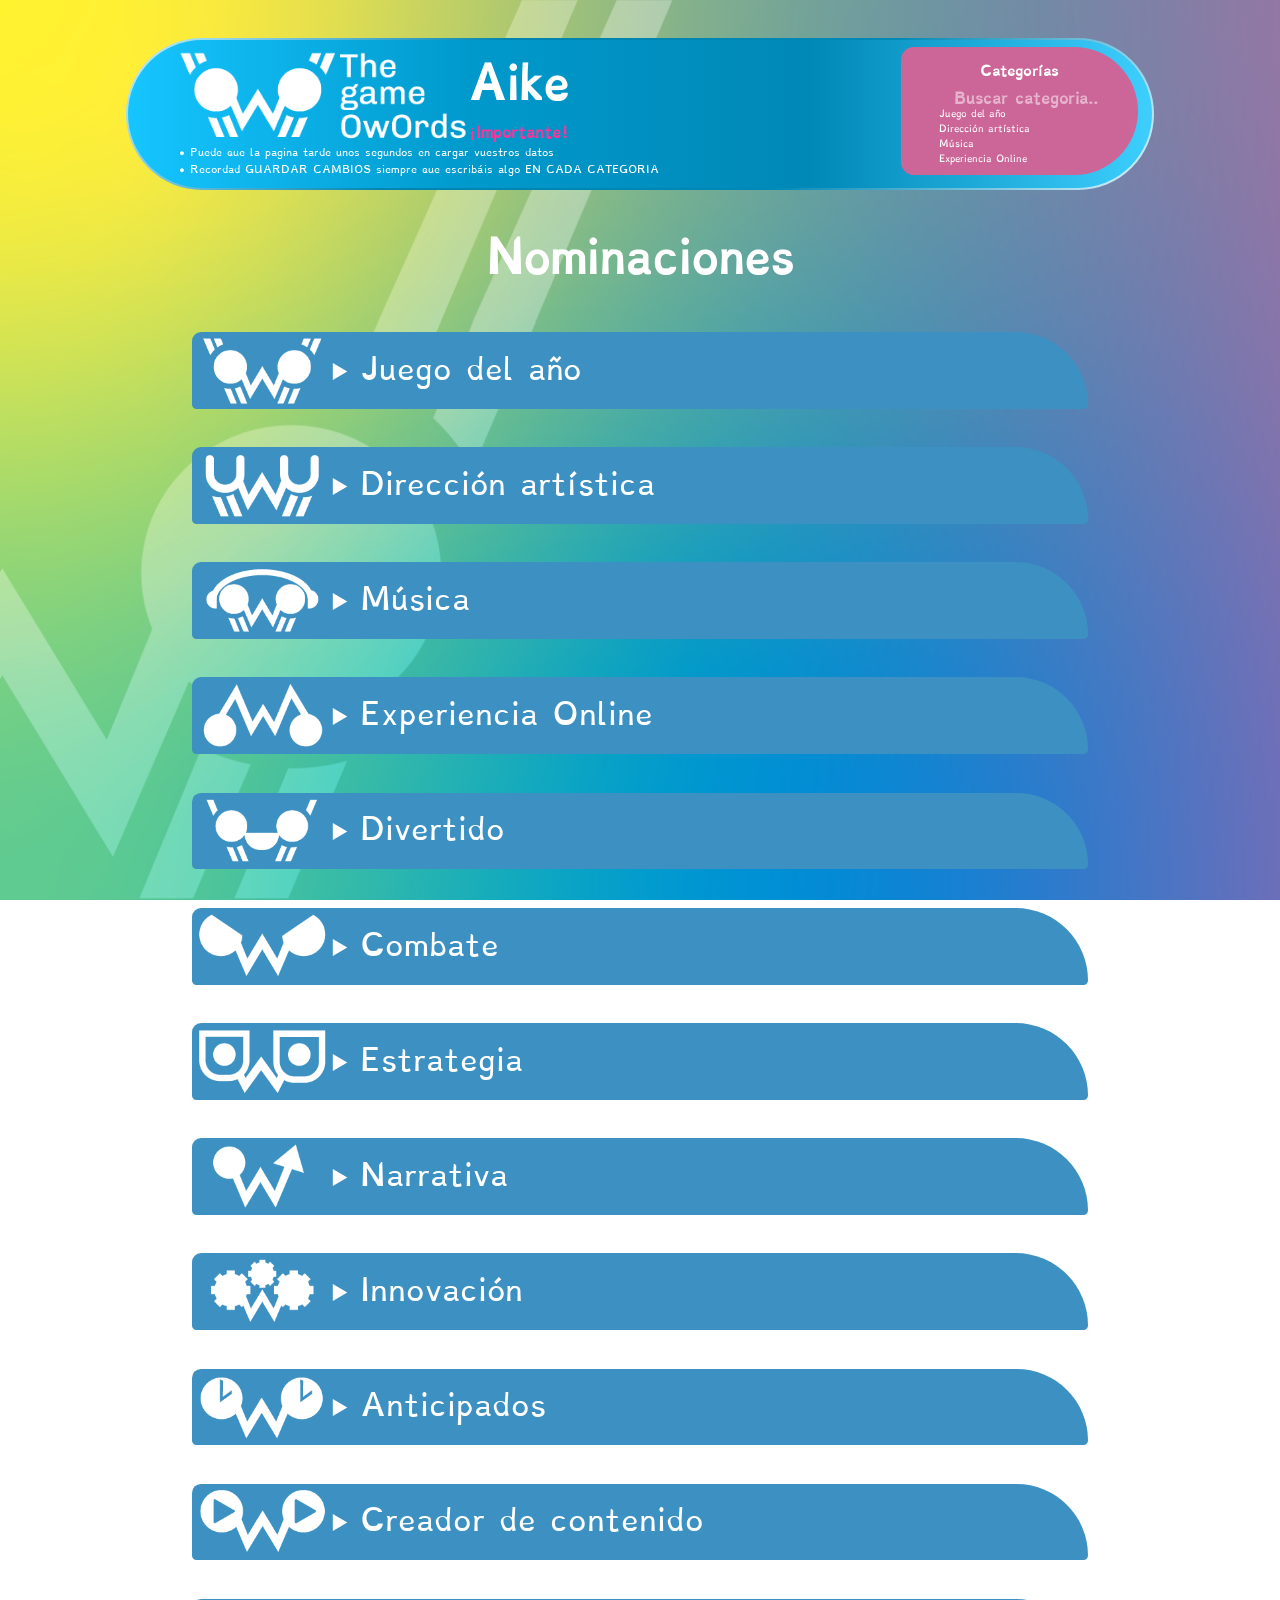
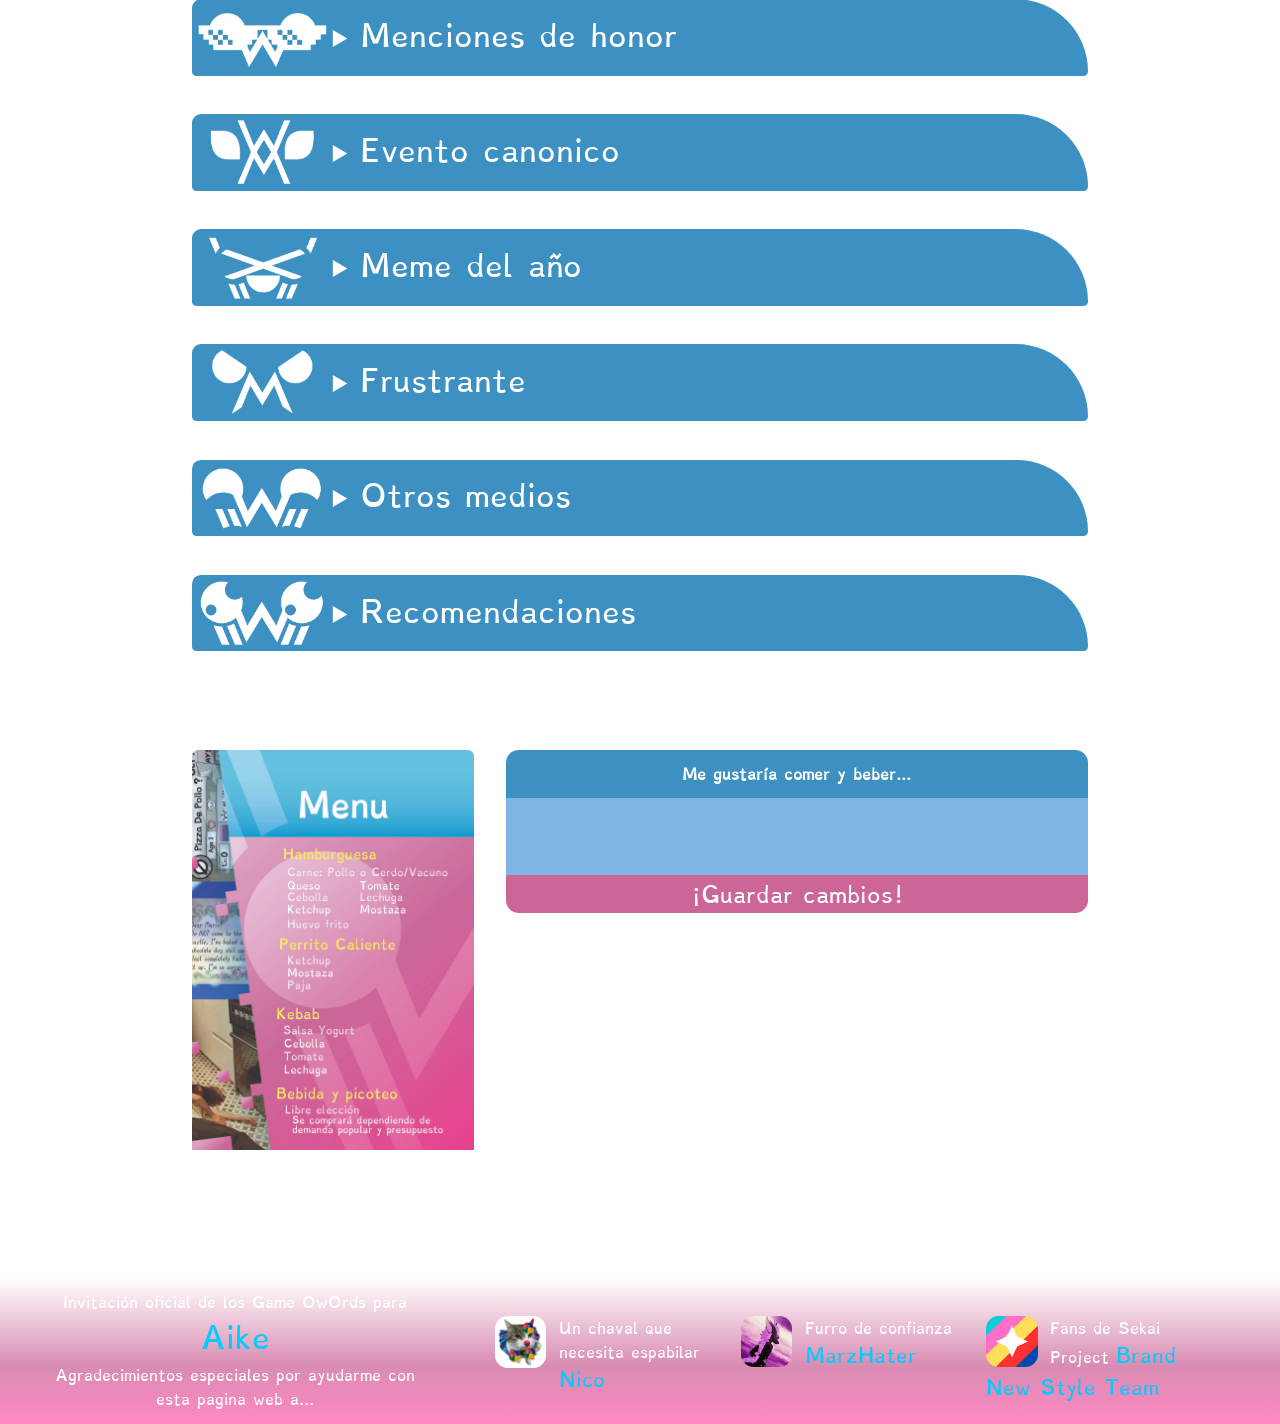
<file: charaAike.html>
<!DOCTYPE html>
<html>
<head>
<meta charset="UTF-8">
<title>Game OwOrds Aike</title>
<link rel="stylesheet" href="gameowordsstyle.css">

<link rel="apple-touch-icon" sizes="180x180" href="favicon/apple-touch-icon.png">
<link rel="icon" type="image/png" sizes="32x32" href="favicon/favicon-32x32.png">
<link rel="icon" type="image/png" sizes="16x16" href="favicon/favicon-16x16.png">
<link rel="manifest" href="/site.webmanifest">
</head>
<body>
  <header>
    <div class="row">
  <div class="column left">
    
<h1 id="user"><a href="#comienzo"><img src="LogoGameOwOrds.webp" alt="Logo Game OwOrds" id="Logo_Home"  style="float: left;"></a> Aike</h1>
<h3 style="font-size: 1vw;">¡Importante!</h3>
<p style="font-size: 0.7vw;">● Puede que la pagina tarde unos segundos en cargar vuestros datos</p> 
<p style="font-size: 0.7vw;">● Recordad GUARDAR CAMBIOS siempre que escribáis algo EN CADA CATEGORIA</p>
  </div>
  <div class="column right">
<div id="toc_container">
<p class="toc_title">Categorías</p>
<div class="topnav" style="vertical-align: top;">
  <input type="text" id="mySearch" onkeyup="buscar()" placeholder="Buscar categoria.." style="max-height: 2vw;">
</div>
<ul class="toc_list" id="myMenu">
<li><a href="#juego del año">Juego del año</a></li>
<li><a href="#dirección artistica">Dirección artística</a></li>
<li><a href="#musica">Música</a></li>  
<li><a href="#experiencia online">Experiencia Online</a></li>
<li><a href="#divertido">Divertido</a></li>
<li><a href="#combate">Combate</a></li>
<li><a href="#estrategia">Estrategia</a></li>
<li><a href="#narrativa">Narrativa</a></li>
<li><a href="#innovacion">Innovación</a></li>
<li><a href="#anticipados">Anticipados</a></li>
<li><a href="#creador de contenido">Creador de contenido</a></li>
<li><a href="#menciones de honor">Menciones de honor</a></li>
<li><a href="#evento canonico">Evento canonico</a></li>
<li><a href="#meme">Meme</a></li>
<li><a href="#frustrante">Frustrante</a></li>
<li><a href="#otros medios">Otros medios</a></li>

</ul>
</div>
  </div>
</div>
  <br>
</header>
<div id="page-container">
<article>
  <br>
<h1 class="nominaciones" id="comienzo">Nominaciones</h1>
<details>
<summary class="logo_año" id="juego del año">Juego del año</summary>

<div class="categoria" data-categoria="Juego del año">
  <table style="width:100%">
  <tr>
    <th>Nominación</th>
    <th>Desarrolladora</th>
  </tr>
  <tr>
    <td><input class="field"><br></td>
    <td><input class="field"><br></td>
  </tr>
  <tr>
    <td><input class="field"><br></td>
    <td><input class="field"><br></td>
  </tr>
  <tr>
    <td><input class="field"><br></td>
    <td><input class="field"><br></td>
  </tr>
  <tr>
    <td><input class="field"><br></td>
    <td><input class="field"><br></td>
  </tr>
    <tr>
    <td><input class="field"><br></td>
    <td><input class="field"><br></td>
  </tr>
  </table>
<button onclick="guardar(this)">¡Guardar cambios!</button>
</div>
</details>
<details>
<summary class="logo_arte" id="dirección artistica">Dirección artística</summary>

<div class="categoria" data-categoria="Dirección Artística">
  <table style="width:100%">
  <tr>
    <th>Nominación</th>
    <th>Desarrolladora</th>
  </tr>
  <tr>
    <td><input class="field"><br></td>
    <td><input class="field"><br></td>
  </tr>
  <tr>
    <td><input class="field"><br></td>
    <td><input class="field"><br></td>
  </tr>
  <tr>
    <td><input class="field"><br></td>
    <td><input class="field"><br></td>
  </tr>
  <tr>
    <td><input class="field"><br></td>
    <td><input class="field"><br></td>
  </tr>
    <tr>
    <td><input class="field"><br></td>
    <td><input class="field"><br></td>
  </tr>
    <tr>
    <td><input class="field"><br></td>
    <td><input class="field"><br></td>
  </tr>
    <tr>
    <td><input class="field"><br></td>
    <td><input class="field"><br></td>
  </tr>
  </table>
<button onclick="guardar(this)">¡Guardar cambios!</button>
</div>
</details>

<details>

<summary class="logo_musica"  id="musica">Música </summary>

<div class="categoria" data-categoria="Música">
  <table style="width:100%">
  <tr>
    <th>Nominación</th>
    <th>Desarrolladora</th>
    <th>OST 1</th>
    <th>OST 2</th>
    <th>OST 3</th>
  </tr>
  <tr>
    <td><input class="field"><br></td>
    <td><input class="field"><br></td>
    <td><input class="field"><br></td>
    <td><input class="field"><br></td>
    <td><input class="field"><br></td>
  </tr>
  <tr>
    <td><input class="field"><br></td>
    <td><input class="field"><br></td>
    <td><input class="field"><br></td>
    <td><input class="field"><br></td>
    <td><input class="field"><br></td>
  </tr>
  <tr>
    <td><input class="field"><br></td>
    <td><input class="field"><br></td>
    <td><input class="field"><br></td>
    <td><input class="field"><br></td>
    <td><input class="field"><br></td>
  </tr>
  <tr>
    <td><input class="field"><br></td>
    <td><input class="field"><br></td>
    <td><input class="field"><br></td>
    <td><input class="field"><br></td>
    <td><input class="field"><br></td>
  </tr>
    <tr>
    <td><input class="field"><br></td>
    <td><input class="field"><br></td>
    <td><input class="field"><br></td>
    <td><input class="field"><br></td>
    <td><input class="field"><br></td>
  </tr>
    <tr>
    <td><input class="field"><br></td>
    <td><input class="field"><br></td>
    <td><input class="field"><br></td>
    <td><input class="field"><br></td>
    <td><input class="field"><br></td>
  </tr>
    <tr>
    <td><input class="field"><br></td>
    <td><input class="field"><br></td>
    <td><input class="field"><br></td>
    <td><input class="field"><br></td>
    <td><input class="field"><br></td>
  </tr>
  </table>

<button onclick="guardar(this)">¡Guardar cambios!</button>
</div>
</details>

<details>
<summary class="logo_online" id="experiencia online">Experiencia Online</summary>

<div class="categoria" data-categoria="Experiencia Online">
  <table style="width:100%">
  <tr>
    <th>Nominación</th>
    <th>Desarrolladora</th>
  </tr>
  <tr>
    <td><input class="field"><br></td>
    <td><input class="field"><br></td>
  </tr>
  <tr>
    <td><input class="field"><br></td>
    <td><input class="field"><br></td>
  </tr>
  <tr>
    <td><input class="field"><br></td>
    <td><input class="field"><br></td>
  </tr>
  <tr>
    <td><input class="field"><br></td>
    <td><input class="field"><br></td>
  </tr>
    <tr>
    <td><input class="field"><br></td>
    <td><input class="field"><br></td>
  </tr>
    <tr>
    <td><input class="field"><br></td>
    <td><input class="field"><br></td>
  </tr>
    <tr>
    <td><input class="field"><br></td>
    <td><input class="field"><br></td>
  </tr>
  </table>
<button onclick="guardar(this)">¡Guardar cambios!</button>
</div>
</details>

<details>
<summary class="logo_divertido" id="divertido">Divertido</summary>

<div class="categoria" data-categoria="Divertido">
  <table style="width:100%">
  <tr>
    <th>Nominación</th>
    <th>Desarrolladora</th>
  </tr>
  <tr>
    <td><input class="field"><br></td>
    <td><input class="field"><br></td>
  </tr>
  <tr>
    <td><input class="field"><br></td>
    <td><input class="field"><br></td>
  </tr>
  <tr>
    <td><input class="field"><br></td>
    <td><input class="field"><br></td>
  </tr>
  <tr>
    <td><input class="field"><br></td>
    <td><input class="field"><br></td>
  </tr>
    <tr>
    <td><input class="field"><br></td>
    <td><input class="field"><br></td>
  </tr>
    <tr>
    <td><input class="field"><br></td>
    <td><input class="field"><br></td>
  </tr>
    <tr>
    <td><input class="field"><br></td>
    <td><input class="field"><br></td>
  </tr>
  </table>
<button onclick="guardar(this)">¡Guardar cambios!</button>
</div>
</details>

<details>
<summary class="logo_combate" id="combate">Combate</summary>

<div class="categoria" data-categoria="Combate">
  <table style="width:100%">
  <tr>
    <th>Nominación</th>
    <th>Desarrolladora</th>
  </tr>
  <tr>
    <td><input class="field"><br></td>
    <td><input class="field"><br></td>
  </tr>
  <tr>
    <td><input class="field"><br></td>
    <td><input class="field"><br></td>
  </tr>
  <tr>
    <td><input class="field"><br></td>
    <td><input class="field"><br></td>
  </tr>
  <tr>
    <td><input class="field"><br></td>
    <td><input class="field"><br></td>
  </tr>
    <tr>
    <td><input class="field"><br></td>
    <td><input class="field"><br></td>
  </tr>
    <tr>
    <td><input class="field"><br></td>
    <td><input class="field"><br></td>
  </tr>
    <tr>
    <td><input class="field"><br></td>
    <td><input class="field"><br></td>
  </tr>
  </table>
<button onclick="guardar(this)">¡Guardar cambios!</button>
</div>
</details>

<details>
<summary class="logo_estrategia" id="estrategia">Estrategia</summary>

<div class="categoria" data-categoria="Estrategia">
  <table style="width:100%">
  <tr>
    <th>Nominación</th>
    <th>Desarrolladora</th>
  </tr>
  <tr>
    <td><input class="field"><br></td>
    <td><input class="field"><br></td>
  </tr>
  <tr>
    <td><input class="field"><br></td>
    <td><input class="field"><br></td>
  </tr>
  <tr>
    <td><input class="field"><br></td>
    <td><input class="field"><br></td>
  </tr>
  <tr>
    <td><input class="field"><br></td>
    <td><input class="field"><br></td>
  </tr>
    <tr>
    <td><input class="field"><br></td>
    <td><input class="field"><br></td>
  </tr>
    <tr>
    <td><input class="field"><br></td>
    <td><input class="field"><br></td>
  </tr>
    <tr>
    <td><input class="field"><br></td>
    <td><input class="field"><br></td>
  </tr>
  </table>
<button onclick="guardar(this)">¡Guardar cambios!</button>
</div>
</details>


<details>
<summary class="logo_narrativa" id="narrativa">Narrativa</summary>

<div class="categoria" data-categoria="Narrativa">
  <table style="width:100%">
  <tr>
    <th>Nominación</th>
    <th>Desarrolladora</th>
  </tr>
  <tr>
    <td><input class="field"><br></td>
    <td><input class="field"><br></td>
  </tr>
  <tr>
    <td><input class="field"><br></td>
    <td><input class="field"><br></td>
  </tr>
  <tr>
    <td><input class="field"><br></td>
    <td><input class="field"><br></td>
  </tr>
  <tr>
    <td><input class="field"><br></td>
    <td><input class="field"><br></td>
  </tr>
    <tr>
    <td><input class="field"><br></td>
    <td><input class="field"><br></td>
  </tr>
    <tr>
    <td><input class="field"><br></td>
    <td><input class="field"><br></td>
  </tr>
    <tr>
    <td><input class="field"><br></td>
    <td><input class="field"><br></td>
  </tr>
  </table>
<button onclick="guardar(this)">¡Guardar cambios!</button>
</div>
</details>

<details>
<summary class="logo_innovacion" id="innovacion">Innovación</summary>

<div class="categoria" data-categoria="Innovación">
  <table style="width:100%">
  <tr>
    <th>Nominación</th>
    <th>Desarrolladora</th>
  </tr>
  <tr>
    <td><input class="field"><br></td>
    <td><input class="field"><br></td>
  </tr>
  <tr>
    <td><input class="field"><br></td>
    <td><input class="field"><br></td>
  </tr>
  <tr>
    <td><input class="field"><br></td>
    <td><input class="field"><br></td>
  </tr>
  <tr>
    <td><input class="field"><br></td>
    <td><input class="field"><br></td>
  </tr>
    <tr>
    <td><input class="field"><br></td>
    <td><input class="field"><br></td>
  </tr>
    <tr>
    <td><input class="field"><br></td>
    <td><input class="field"><br></td>
  </tr>
    <tr>
    <td><input class="field"><br></td>
    <td><input class="field"><br></td>
  </tr>
  </table>
<button onclick="guardar(this)">¡Guardar cambios!</button>
</div>
</details>

<details>
<summary class="logo_anticipados" id="anticipados">Anticipados</summary>

<div class="categoria" data-categoria="Anticipados">
  <table style="width:100%">
  <tr>
    <th>Nominación</th>
    <th>Desarrolladora</th>
    <th>Fecha de salida</th>
  </tr>
  <tr>
    <td><input class="field"><br></td>
    <td><input class="field"><br></td>
    <td><input class="field"><br></td>
  </tr>
  <tr>
    <td><input class="field"><br></td>
    <td><input class="field"><br></td>
    <td><input class="field"><br></td>
  </tr>
  <tr>
    <td><input class="field"><br></td>
    <td><input class="field"><br></td>
    <td><input class="field"><br></td>
  </tr>
  <tr>
    <td><input class="field"><br></td>
    <td><input class="field"><br></td>
    <td><input class="field"><br></td>
  </tr>
    <tr>
    <td><input class="field"><br></td>
    <td><input class="field"><br></td>
    <td><input class="field"><br></td>
  </tr>
    <tr>
    <td><input class="field"><br></td>
    <td><input class="field"><br></td>
    <td><input class="field"><br></td>
  </tr>
    <tr>
    <td><input class="field"><br></td>
    <td><input class="field"><br></td>
    <td><input class="field"><br></td>
  </tr>
  </table>
<button onclick="guardar(this)">¡Guardar cambios!</button>
</div>
</details>

<details>
<summary class="logo_creador" id="creador de contenido">Creador de contenido</summary>

<div class="categoria" data-categoria="Creador de contenido">
  <table style="width:100%">
  <tr>
    <th>Creador</th>
    <th>¿Qué hace?</th>
  </tr>
  <tr>
    <td><input class="field"><br></td>
    <td><input class="field"><br></td>
  </tr>
  <tr>
    <td><input class="field"><br></td>
    <td><input class="field"><br></td>
  </tr>
  <tr>
    <td><input class="field"><br></td>
    <td><input class="field"><br></td>
  </tr>
  <tr>
    <td><input class="field"><br></td>
    <td><input class="field"><br></td>
  </tr>
    <tr>
    <td><input class="field"><br></td>
    <td><input class="field"><br></td>
  </tr>
    <tr>
    <td><input class="field"><br></td>
    <td><input class="field"><br></td>
  </tr>
    <tr>
    <td><input class="field"><br></td>
    <td><input class="field"><br></td>
  </tr>
  </table>
<button onclick="guardar(this)">¡Guardar cambios!</button>
</div>
</details>

<details>
<summary class="logo_honor" id="menciones de honor">Menciones de honor</summary>

<div class="categoria" data-categoria="Menciones de honor">
  <table style="width:100%">
  <tr>
    <th>Nominación</th>
    <th>Desarrolladora</th>
  </tr>
  <tr>
    <td><input class="field"><br></td>
    <td><input class="field"><br></td>
  </tr>
  <tr>
    <td><input class="field"><br></td>
    <td><input class="field"><br></td>
  </tr>
  <tr>
    <td><input class="field"><br></td>
    <td><input class="field"><br></td>
  </tr>
  <tr>
    <td><input class="field"><br></td>
    <td><input class="field"><br></td>
  </tr>
    <tr>
    <td><input class="field"><br></td>
    <td><input class="field"><br></td>
  </tr>
    <tr>
    <td><input class="field"><br></td>
    <td><input class="field"><br></td>
  </tr>
    <tr>
    <td><input class="field"><br></td>
    <td><input class="field"><br></td>
  </tr>
  </tr>
    <tr>
    <td><input class="field"><br></td>
    <td><input class="field"><br></td>
  </tr>
  </tr>
    <tr>
    <td><input class="field"><br></td>
    <td><input class="field"><br></td>
  </tr>
  </tr>
    <tr>
    <td><input class="field"><br></td>
    <td><input class="field"><br></td>
  </tr>
  </table>
<button onclick="guardar(this)">¡Guardar cambios!</button>
</div>
</details>

<details>
<summary class="logo_evento" id="evento canonico">Evento canonico</summary>

<div class="categoria" data-categoria="Evento canonico">
  <table style="width:100%">
  <tr>
    <th>Evento</th>
  </tr>
  <tr>
    <td><input class="field"><br></td>
  </tr>
  <tr>
    <td><input class="field"><br></td>
  </tr>
  <tr>
    <td><input class="field"><br></td>
  </tr>
  <tr>
    <td><input class="field"><br></td>
  </tr>
    <tr>
    <td><input class="field"><br></td>
  </tr>
  </table>
<button onclick="guardar(this)">¡Guardar cambios!</button>
</div>
</details>

<details>
<summary class="logo_meme" id="meme">Meme del año</summary>

<div class="categoria" data-categoria="meme">
  <table style="width:100%">
  <tr>
    <th>Meme</th>
    <th>Enlace</th>
  </tr>
  <tr>
    <td><input class="field"><br></td>
    <td><input class="field"><br></td>
  </tr>
  <tr>
    <td><input class="field"><br></td>
    <td><input class="field"><br></td>
  </tr>
  <tr>
    <td><input class="field"><br></td>
    <td><input class="field"><br></td>
  </tr>
  </table>
<button onclick="guardar(this)">¡Guardar cambios!</button>
</div>
</details>

<details>
<summary class="logo_frustrante" id="frustrante">Frustrante</summary>

<div class="categoria" data-categoria="Frustrante">
  <table style="width:100%">
  <tr>
    <th>Nominación</th>
    <th>Desarrolladora</th>
  </tr>
  <tr>
    <td><input class="field"><br></td>
    <td><input class="field"><br></td>
  </tr>
  <tr>
    <td><input class="field"><br></td>
    <td><input class="field"><br></td>
  </tr>
  <tr>
    <td><input class="field"><br></td>
    <td><input class="field"><br></td>
  </tr>
  <tr>
    <td><input class="field"><br></td>
    <td><input class="field"><br></td>
  </tr>
    <tr>
    <td><input class="field"><br></td>
    <td><input class="field"><br></td>
  </tr>
    <tr>
    <td><input class="field"><br></td>
    <td><input class="field"><br></td>
  </tr>
    <tr>
    <td><input class="field"><br></td>
    <td><input class="field"><br></td>
  </tr>
  </table>
<button onclick="guardar(this)">¡Guardar cambios!</button>
</div>
</details>

<details>
<summary class="logo_otros" id="otros medios">Otros medios</summary>

<div class="categoria" data-categoria="Otros medios">
  <table style="width:100%">
  <tr>
    <th>Contenido</th>
    <th>Autor</th>
  </tr>
  <tr>
    <td><input class="field"><br></td>
    <td><input class="field"><br></td>
  </tr>
  <tr>
    <td><input class="field"><br></td>
    <td><input class="field"><br></td>
  </tr>
  <tr>
    <td><input class="field"><br></td>
    <td><input class="field"><br></td>
  </tr>
  <tr>
    <td><input class="field"><br></td>
    <td><input class="field"><br></td>
  </tr>
    <tr>
    <td><input class="field"><br></td>
    <td><input class="field"><br></td>
  </tr>
    <tr>
    <td><input class="field"><br></td>
    <td><input class="field"><br></td>
  </tr>
    <tr>
    <td><input class="field"><br></td>
    <td><input class="field"><br></td>
  </tr>
    </tr>
    <tr>
    <td><input class="field"><br></td>
    <td><input class="field"><br></td>
  </tr>
    </tr>
    <tr>
    <td><input class="field"><br></td>
    <td><input class="field"><br></td>
  </tr>
    </tr>
    <tr>
    <td><input class="field"><br></td>
    <td><input class="field"><br></td>
  </tr>
  </table>
<button onclick="guardar(this)">¡Guardar cambios!</button>
</div>
</details>

<details>
<summary class="logo_recomendaciones" id="recomendaciones">Recomendaciones</summary>

<div class="categoria" data-categoria="Recomendaciones">
  <table style="width:100%">
  <tr>
    <th>¿Quien lo recomienda?</th>
    <th>Recomendación</th>
    <th>Juego</th>
    <th>¿Lo has jugado?</th>
  </tr>
  <tr>
    <td style="padding-left: 1vw;">Dani Spooky<br></td>
    <td>Juego con preferencia<br></td>
    <td>Magma<br></td>
    <td><input class="field"><br></td>
  </tr>
  <tr>
    <td style="padding-left: 1vw;">Dani Spooky<br></td>
    <td>Juego corto<br></td>
    <td>Poco<br></td>
    <td><input class="field"><br></td>
  </tr>
  <tr>
    <td style="padding-left: 1vw;">Dani Spooky<br></td>
    <td>Juego accesible<br></td>
    <td>Die of Death<br></td>
    <td><input class="field"><br></td>
  </tr>
  <tr>
    <td style="padding-left: 1vw;">Dani Furry<br></td>
    <td>Juego con preferencia<br></td>
    <td>TBA*<br></td>
    <td><input class="field"><br></td>
  </tr>
    <tr>
    <td style="padding-left: 1vw;">Dani Furry<br></td>
    <td>Juego corto<br></td>
    <td>TBA*<br></td>
    <td><input class="field"><br></td>
  </tr>
    <tr>
    <td style="padding-left: 1vw;">Dani Furry<br></td>
    <td>Juego accesible<br></td>
    <td>Pokémon Pinball: Rubi y Zafiro<br></td>
    <td><input class="field"><br></td>
  </tr>
    <tr>
    <td style="padding-left: 1vw;">Claudio<br></td>
    <td>Juego con preferencia<br></td>
    <td>Dream Daddy<br></td>
    <td><input class="field"><br></td>
  </tr>
    </tr>
    <tr>
    <td style="padding-left: 1vw;">Claudio<br></td>
    <td>Juego corto<br></td>
    <td>Metal Gear Solid 1<br></td>
    <td><input class="field"><br></td>
  </tr>
    </tr>
    <tr>
    <td style="padding-left: 1vw;">Claudio<br></td>
    <td>Juego accesible<br></td>
    <td>Venba<br></td>
    <td><input class="field"><br></td>
  </tr>
    </tr>
    <tr>
    <td style="padding-left: 1vw;">Noelia<br></td>
    <td>Juego con preferencia<br></td>
    <td>Phoenix Wright Ace Attorney<br></td>
    <td><input class="field"><br></td>
  </tr>
      <tr>
    <td style="padding-left: 1vw;">Noelia<br></td>
    <td>Juego corto<br></td>
    <td>Katamari Damacy<br></td>
    <td><input class="field"><br></td>
  </tr>
      <tr>
    <td style="padding-left: 1vw;">Noelia<br></td>
    <td>Juego accesible<br></td>
    <td>Coffee Talk<br></td>
    <td><input class="field"><br></td>
  </tr>
      <tr>
    <td style="padding-left: 1vw;">Jacobo<br></td>
    <td>Juego con preferencia<br></td>
    <td>Heavenly Bodies<br></td>
    <td><input class="field"><br></td>
  </tr>
        <tr>
    <td style="padding-left: 1vw;">Jacobo<br></td>
    <td>Juego corto<br></td>
    <td>Voices of the Void<br></td>
    <td><input class="field"><br></td>
  </tr>
        <tr>
    <td style="padding-left: 1vw;">Jacobo<br></td>
    <td>Juego accesible<br></td>
    <td>Abzu<br></td>
    <td><input class="field"><br></td>
  </tr>
        <tr>
    <td style="padding-left: 1vw;">Sunny<br></td>
    <td>Juego con preferencia<br></td>
    <td>Master Detective Archives Raincode<br></td>
    <td><input class="field"><br></td>
  </tr>
          <tr>
    <td style="padding-left: 1vw;">Sunny<br></td>
    <td>Juego corto<br></td>
    <td>A Short Hike<br></td>
    <td><input class="field"><br></td>
  </tr>
          <tr>
    <td style="padding-left: 1vw;">Sunny<br></td>
    <td>Juego accesible<br></td>
    <td>Grimm's Hollow<br></td>
    <td><input class="field"><br></td>
  </tr>
          <tr>
    <td style="padding-left: 1vw;">Aike<br></td>
    <td>Juego con preferencia<br></td>
    <td>In Stars and Time<br></td>
    <td><input class="field"><br></td>
  </tr>
          <tr>
    <td style="padding-left: 1vw;">Aike<br></td>
    <td>Juego corto<br></td>
    <td>Ib<br></td>
    <td><input class="field"><br></td>
  </tr>
          <tr>
    <td style="padding-left: 1vw;">Aike<br></td>
    <td>Juego accesible<br></td>
    <td>Pocket Mirror OG<br></td>
    <td><input class="field"><br></td>
  </tr>
  </table>
<button onclick="guardar(this)">¡Guardar cambios!</button>
</div>
</details>

<h1 class="carta">Menu</h1>

<div class="row2">
  <div class="column left2">
<img src="il_1140xN.4924863566_210u.jpg" alt="Menu" style="border-radius: 0.5vw;"> 
  </div>
  <div class="column2 right2">
<div class="categoria" data-categoria="Menu">
  <table style="width:100%">
  <tr>
    <th>Me gustaría comer y beber...</th>
  </tr>
  <tr>
    <td><input class="field"><br></td>
    </tr>
     </table>
    <button onclick="guardar(this)">¡Guardar cambios!</button>
</div>
  </div>
</div>

</article>

<footer>
  <div class="invitacion">
 <p>Invitación oficial de los Game OwOrds para <span style="color: #00CCFF; font-size: 2vw;"> Aike </span></p>
 <p>Agradecimientos especiales por ayudarme con esta pagina web a...</p>
 </div>
 <br>
 
 <div class="agradecimiento">
 <p><img src="nico.PNG" style="width: 4vw;">Un chaval que necesita espabilar <span style="color: #00CCFF; font-size: 1.3vw;"> Nico </span></p>
 <p><img src="marz.png" style="width: 4vw;">Furro de confianza <span style="font-size: 1.3vw;"> <a class="marz" href="https://marz.gay"  target="_blank" rel="noopener noreferrer" style="color: #00CCFF;"> MarzHater </a></span></p>
 <p><img src="brandnewstyle.jpg" style="width: 4vw;">Fans de Sekai Project <span style="color: #00CCFF; font-size: 1.3vw;"> Brand New Style Team </span></p>
 </div>
</footer>
</div>

<!--Cambia la URL abajo-->
<script>
const API_URL = "https://script.google.com/macros/s/AKfycbxHcnti_wH24KHoszSG9oFCa0l631Fdgb6ByqsEImtjT8EAhcDVYwLdKomj4fqeMXZo/exec";

function getUser() {
  return document.getElementById("user").innerText.trim();
}

// 🔹 Cargar todas las categorías al abrir
window.addEventListener("load", () => {
  const categorias = document.querySelectorAll(".categoria");
  categorias.forEach(cargarCategoria);
});

async function cargarCategoria(container) {
  const user = getUser();
  const categoria = container.dataset.categoria;

  const res = await fetch(API_URL + "?user=" + user + "&categoria=" + categoria);
  const data = await res.json();

  const fields = container.querySelectorAll(".field");
  fields.forEach((input, i) => input.value = data[i]);
}

async function guardar(button) {
  const user = getUser();
  const container = button.parentElement;
  const categoria = container.dataset.categoria;

  const fields = container.querySelectorAll(".field");
  const valores = Array.from(fields).map(c => c.value);

  await fetch(API_URL, {
    method: "POST",
    body: JSON.stringify({
      user: user,
      categoria: categoria,
      valores: valores
    })
  });

  alert("¡Se han guardado tus cambios en la categoría de " + categoria + "!");
}

function buscar() {
  // Declare variables
  var input, filter, ul, li, a, i, summary;
  input = document.getElementById("mySearch");
  filter = input.value.toUpperCase();
  ul = document.getElementById("myMenu");
  li = ul.getElementsByTagName("li");

  // Loop through all list items, and hide those who don't match the search query
  for (i = 0; i < li.length; i++) {
    a = li[i].getElementsByTagName("a")[0];
    if (a.innerHTML.toUpperCase().indexOf(filter) > -1) {
      li[i].style.display = "";
    } else {
      li[i].style.display = "none";
    }
  }
}

</script>

</body>
</html>
</file>
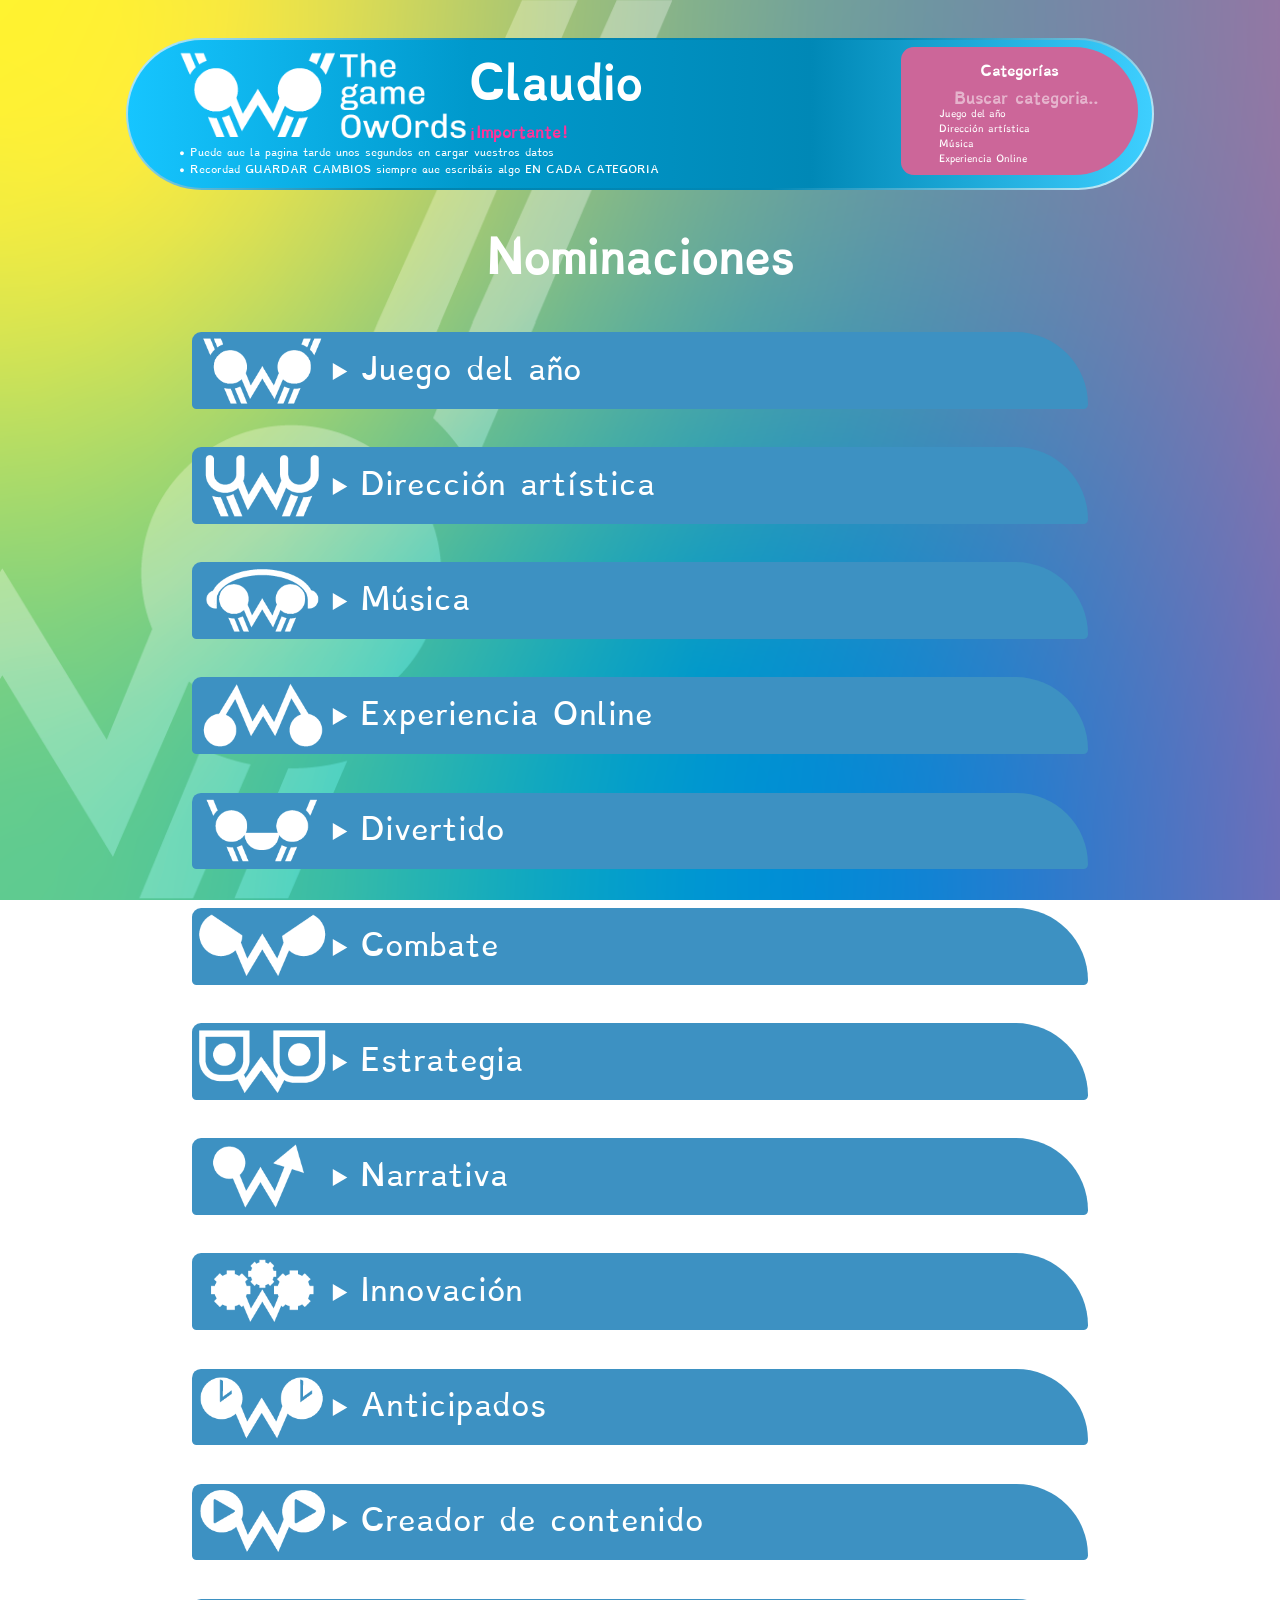
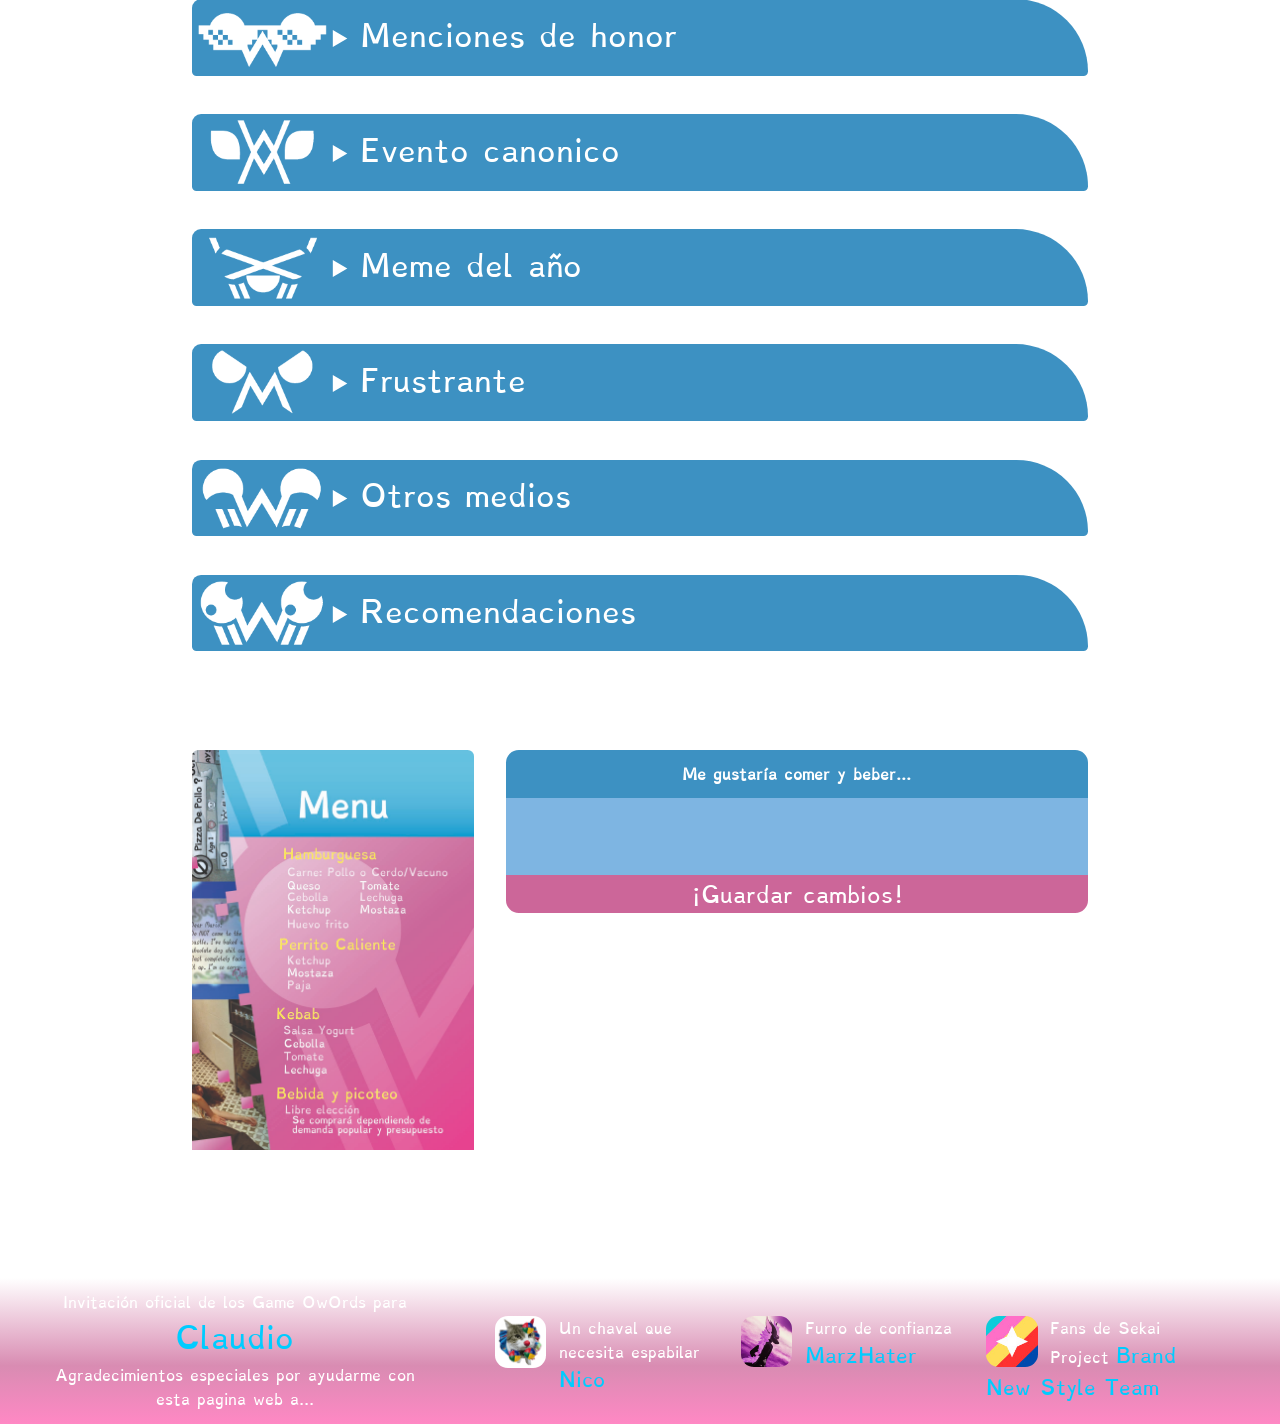
<file: invitClaudio.html>
<!DOCTYPE html>
<html>
<head>
<meta charset="UTF-8">
<title>Game OwOrds Claudio</title>
<link rel="stylesheet" href="gameowordsstyle.css">

<link rel="apple-touch-icon" sizes="180x180" href="favicon/apple-touch-icon.png">
<link rel="icon" type="image/png" sizes="32x32" href="favicon/favicon-32x32.png">
<link rel="icon" type="image/png" sizes="16x16" href="favicon/favicon-16x16.png">
<link rel="manifest" href="/site.webmanifest">
</head>
<body>
  <header>
    <div class="row">
  <div class="column left">
    
<h1 id="user"><a href="#comienzo"><img src="LogoGameOwOrds.webp" alt="Logo Game OwOrds" id="Logo_Home"  style="float: left;"></a> Claudio</h1>
<h3 style="font-size: 1vw;">¡Importante!</h3>
<p style="font-size: 0.7vw;">● Puede que la pagina tarde unos segundos en cargar vuestros datos</p> 
<p style="font-size: 0.7vw;">● Recordad GUARDAR CAMBIOS siempre que escribáis algo EN CADA CATEGORIA</p>
  </div>
  <div class="column right">
<div id="toc_container">
<p class="toc_title">Categorías</p>
<div class="topnav" style="vertical-align: top;">
  <input type="text" id="mySearch" onkeyup="buscar()" placeholder="Buscar categoria.." style="max-height: 2vw;">
</div>
<ul class="toc_list" id="myMenu">
<li><a href="#juego del año">Juego del año</a></li>
<li><a href="#dirección artistica">Dirección artística</a></li>
<li><a href="#musica">Música</a></li>  
<li><a href="#experiencia online">Experiencia Online</a></li>
<li><a href="#divertido">Divertido</a></li>
<li><a href="#combate">Combate</a></li>
<li><a href="#estrategia">Estrategia</a></li>
<li><a href="#narrativa">Narrativa</a></li>
<li><a href="#innovacion">Innovación</a></li>
<li><a href="#anticipados">Anticipados</a></li>
<li><a href="#creador de contenido">Creador de contenido</a></li>
<li><a href="#menciones de honor">Menciones de honor</a></li>
<li><a href="#evento canonico">Evento canonico</a></li>
<li><a href="#meme">Meme</a></li>
<li><a href="#frustrante">Frustrante</a></li>
<li><a href="#otros medios">Otros medios</a></li>

</ul>
</div>
  </div>
</div>
  <br>
</header>
<div id="page-container">
<article>
  <br>
<h1 class="nominaciones" id="comienzo">Nominaciones</h1>
<details>
<summary class="logo_año" id="juego del año">Juego del año</summary>

<div class="categoria" data-categoria="Juego del año">
  <table style="width:100%">
  <tr>
    <th>Nominación</th>
    <th>Desarrolladora</th>
  </tr>
  <tr>
    <td><input class="field"><br></td>
    <td><input class="field"><br></td>
  </tr>
  <tr>
    <td><input class="field"><br></td>
    <td><input class="field"><br></td>
  </tr>
  <tr>
    <td><input class="field"><br></td>
    <td><input class="field"><br></td>
  </tr>
  <tr>
    <td><input class="field"><br></td>
    <td><input class="field"><br></td>
  </tr>
    <tr>
    <td><input class="field"><br></td>
    <td><input class="field"><br></td>
  </tr>
  </table>
<button onclick="guardar(this)">¡Guardar cambios!</button>
</div>
</details>
<details>
<summary class="logo_arte" id="dirección artistica">Dirección artística</summary>

<div class="categoria" data-categoria="Dirección Artística">
  <table style="width:100%">
  <tr>
    <th>Nominación</th>
    <th>Desarrolladora</th>
  </tr>
  <tr>
    <td><input class="field"><br></td>
    <td><input class="field"><br></td>
  </tr>
  <tr>
    <td><input class="field"><br></td>
    <td><input class="field"><br></td>
  </tr>
  <tr>
    <td><input class="field"><br></td>
    <td><input class="field"><br></td>
  </tr>
  <tr>
    <td><input class="field"><br></td>
    <td><input class="field"><br></td>
  </tr>
    <tr>
    <td><input class="field"><br></td>
    <td><input class="field"><br></td>
  </tr>
    <tr>
    <td><input class="field"><br></td>
    <td><input class="field"><br></td>
  </tr>
    <tr>
    <td><input class="field"><br></td>
    <td><input class="field"><br></td>
  </tr>
  </table>
<button onclick="guardar(this)">¡Guardar cambios!</button>
</div>
</details>

<details>

<summary class="logo_musica"  id="musica">Música </summary>

<div class="categoria" data-categoria="Música">
  <table style="width:100%">
  <tr>
    <th>Nominación</th>
    <th>Desarrolladora</th>
    <th>OST 1</th>
    <th>OST 2</th>
    <th>OST 3</th>
  </tr>
  <tr>
    <td><input class="field"><br></td>
    <td><input class="field"><br></td>
    <td><input class="field"><br></td>
    <td><input class="field"><br></td>
    <td><input class="field"><br></td>
  </tr>
  <tr>
    <td><input class="field"><br></td>
    <td><input class="field"><br></td>
    <td><input class="field"><br></td>
    <td><input class="field"><br></td>
    <td><input class="field"><br></td>
  </tr>
  <tr>
    <td><input class="field"><br></td>
    <td><input class="field"><br></td>
    <td><input class="field"><br></td>
    <td><input class="field"><br></td>
    <td><input class="field"><br></td>
  </tr>
  <tr>
    <td><input class="field"><br></td>
    <td><input class="field"><br></td>
    <td><input class="field"><br></td>
    <td><input class="field"><br></td>
    <td><input class="field"><br></td>
  </tr>
    <tr>
    <td><input class="field"><br></td>
    <td><input class="field"><br></td>
    <td><input class="field"><br></td>
    <td><input class="field"><br></td>
    <td><input class="field"><br></td>
  </tr>
    <tr>
    <td><input class="field"><br></td>
    <td><input class="field"><br></td>
    <td><input class="field"><br></td>
    <td><input class="field"><br></td>
    <td><input class="field"><br></td>
  </tr>
    <tr>
    <td><input class="field"><br></td>
    <td><input class="field"><br></td>
    <td><input class="field"><br></td>
    <td><input class="field"><br></td>
    <td><input class="field"><br></td>
  </tr>
  </table>

<button onclick="guardar(this)">¡Guardar cambios!</button>
</div>
</details>

<details>
<summary class="logo_online" id="experiencia online">Experiencia Online</summary>

<div class="categoria" data-categoria="Experiencia Online">
  <table style="width:100%">
  <tr>
    <th>Nominación</th>
    <th>Desarrolladora</th>
  </tr>
  <tr>
    <td><input class="field"><br></td>
    <td><input class="field"><br></td>
  </tr>
  <tr>
    <td><input class="field"><br></td>
    <td><input class="field"><br></td>
  </tr>
  <tr>
    <td><input class="field"><br></td>
    <td><input class="field"><br></td>
  </tr>
  <tr>
    <td><input class="field"><br></td>
    <td><input class="field"><br></td>
  </tr>
    <tr>
    <td><input class="field"><br></td>
    <td><input class="field"><br></td>
  </tr>
    <tr>
    <td><input class="field"><br></td>
    <td><input class="field"><br></td>
  </tr>
    <tr>
    <td><input class="field"><br></td>
    <td><input class="field"><br></td>
  </tr>
  </table>
<button onclick="guardar(this)">¡Guardar cambios!</button>
</div>
</details>

<details>
<summary class="logo_divertido" id="divertido">Divertido</summary>

<div class="categoria" data-categoria="Divertido">
  <table style="width:100%">
  <tr>
    <th>Nominación</th>
    <th>Desarrolladora</th>
  </tr>
  <tr>
    <td><input class="field"><br></td>
    <td><input class="field"><br></td>
  </tr>
  <tr>
    <td><input class="field"><br></td>
    <td><input class="field"><br></td>
  </tr>
  <tr>
    <td><input class="field"><br></td>
    <td><input class="field"><br></td>
  </tr>
  <tr>
    <td><input class="field"><br></td>
    <td><input class="field"><br></td>
  </tr>
    <tr>
    <td><input class="field"><br></td>
    <td><input class="field"><br></td>
  </tr>
    <tr>
    <td><input class="field"><br></td>
    <td><input class="field"><br></td>
  </tr>
    <tr>
    <td><input class="field"><br></td>
    <td><input class="field"><br></td>
  </tr>
  </table>
<button onclick="guardar(this)">¡Guardar cambios!</button>
</div>
</details>

<details>
<summary class="logo_combate" id="combate">Combate</summary>

<div class="categoria" data-categoria="Combate">
  <table style="width:100%">
  <tr>
    <th>Nominación</th>
    <th>Desarrolladora</th>
  </tr>
  <tr>
    <td><input class="field"><br></td>
    <td><input class="field"><br></td>
  </tr>
  <tr>
    <td><input class="field"><br></td>
    <td><input class="field"><br></td>
  </tr>
  <tr>
    <td><input class="field"><br></td>
    <td><input class="field"><br></td>
  </tr>
  <tr>
    <td><input class="field"><br></td>
    <td><input class="field"><br></td>
  </tr>
    <tr>
    <td><input class="field"><br></td>
    <td><input class="field"><br></td>
  </tr>
    <tr>
    <td><input class="field"><br></td>
    <td><input class="field"><br></td>
  </tr>
    <tr>
    <td><input class="field"><br></td>
    <td><input class="field"><br></td>
  </tr>
  </table>
<button onclick="guardar(this)">¡Guardar cambios!</button>
</div>
</details>

<details>
<summary class="logo_estrategia" id="estrategia">Estrategia</summary>

<div class="categoria" data-categoria="Estrategia">
  <table style="width:100%">
  <tr>
    <th>Nominación</th>
    <th>Desarrolladora</th>
  </tr>
  <tr>
    <td><input class="field"><br></td>
    <td><input class="field"><br></td>
  </tr>
  <tr>
    <td><input class="field"><br></td>
    <td><input class="field"><br></td>
  </tr>
  <tr>
    <td><input class="field"><br></td>
    <td><input class="field"><br></td>
  </tr>
  <tr>
    <td><input class="field"><br></td>
    <td><input class="field"><br></td>
  </tr>
    <tr>
    <td><input class="field"><br></td>
    <td><input class="field"><br></td>
  </tr>
    <tr>
    <td><input class="field"><br></td>
    <td><input class="field"><br></td>
  </tr>
    <tr>
    <td><input class="field"><br></td>
    <td><input class="field"><br></td>
  </tr>
  </table>
<button onclick="guardar(this)">¡Guardar cambios!</button>
</div>
</details>


<details>
<summary class="logo_narrativa" id="narrativa">Narrativa</summary>

<div class="categoria" data-categoria="Narrativa">
  <table style="width:100%">
  <tr>
    <th>Nominación</th>
    <th>Desarrolladora</th>
  </tr>
  <tr>
    <td><input class="field"><br></td>
    <td><input class="field"><br></td>
  </tr>
  <tr>
    <td><input class="field"><br></td>
    <td><input class="field"><br></td>
  </tr>
  <tr>
    <td><input class="field"><br></td>
    <td><input class="field"><br></td>
  </tr>
  <tr>
    <td><input class="field"><br></td>
    <td><input class="field"><br></td>
  </tr>
    <tr>
    <td><input class="field"><br></td>
    <td><input class="field"><br></td>
  </tr>
    <tr>
    <td><input class="field"><br></td>
    <td><input class="field"><br></td>
  </tr>
    <tr>
    <td><input class="field"><br></td>
    <td><input class="field"><br></td>
  </tr>
  </table>
<button onclick="guardar(this)">¡Guardar cambios!</button>
</div>
</details>

<details>
<summary class="logo_innovacion" id="innovacion">Innovación</summary>

<div class="categoria" data-categoria="Innovación">
  <table style="width:100%">
  <tr>
    <th>Nominación</th>
    <th>Desarrolladora</th>
  </tr>
  <tr>
    <td><input class="field"><br></td>
    <td><input class="field"><br></td>
  </tr>
  <tr>
    <td><input class="field"><br></td>
    <td><input class="field"><br></td>
  </tr>
  <tr>
    <td><input class="field"><br></td>
    <td><input class="field"><br></td>
  </tr>
  <tr>
    <td><input class="field"><br></td>
    <td><input class="field"><br></td>
  </tr>
    <tr>
    <td><input class="field"><br></td>
    <td><input class="field"><br></td>
  </tr>
    <tr>
    <td><input class="field"><br></td>
    <td><input class="field"><br></td>
  </tr>
    <tr>
    <td><input class="field"><br></td>
    <td><input class="field"><br></td>
  </tr>
  </table>
<button onclick="guardar(this)">¡Guardar cambios!</button>
</div>
</details>

<details>
<summary class="logo_anticipados" id="anticipados">Anticipados</summary>

<div class="categoria" data-categoria="Anticipados">
  <table style="width:100%">
  <tr>
    <th>Nominación</th>
    <th>Desarrolladora</th>
    <th>Fecha de salida</th>
  </tr>
  <tr>
    <td><input class="field"><br></td>
    <td><input class="field"><br></td>
    <td><input class="field"><br></td>
  </tr>
  <tr>
    <td><input class="field"><br></td>
    <td><input class="field"><br></td>
    <td><input class="field"><br></td>
  </tr>
  <tr>
    <td><input class="field"><br></td>
    <td><input class="field"><br></td>
    <td><input class="field"><br></td>
  </tr>
  <tr>
    <td><input class="field"><br></td>
    <td><input class="field"><br></td>
    <td><input class="field"><br></td>
  </tr>
    <tr>
    <td><input class="field"><br></td>
    <td><input class="field"><br></td>
    <td><input class="field"><br></td>
  </tr>
    <tr>
    <td><input class="field"><br></td>
    <td><input class="field"><br></td>
    <td><input class="field"><br></td>
  </tr>
    <tr>
    <td><input class="field"><br></td>
    <td><input class="field"><br></td>
    <td><input class="field"><br></td>
  </tr>
  </table>
<button onclick="guardar(this)">¡Guardar cambios!</button>
</div>
</details>

<details>
<summary class="logo_creador" id="creador de contenido">Creador de contenido</summary>

<div class="categoria" data-categoria="Creador de contenido">
  <table style="width:100%">
  <tr>
    <th>Creador</th>
    <th>¿Qué hace?</th>
  </tr>
  <tr>
    <td><input class="field"><br></td>
    <td><input class="field"><br></td>
  </tr>
  <tr>
    <td><input class="field"><br></td>
    <td><input class="field"><br></td>
  </tr>
  <tr>
    <td><input class="field"><br></td>
    <td><input class="field"><br></td>
  </tr>
  <tr>
    <td><input class="field"><br></td>
    <td><input class="field"><br></td>
  </tr>
    <tr>
    <td><input class="field"><br></td>
    <td><input class="field"><br></td>
  </tr>
    <tr>
    <td><input class="field"><br></td>
    <td><input class="field"><br></td>
  </tr>
    <tr>
    <td><input class="field"><br></td>
    <td><input class="field"><br></td>
  </tr>
  </table>
<button onclick="guardar(this)">¡Guardar cambios!</button>
</div>
</details>

<details>
<summary class="logo_honor" id="menciones de honor">Menciones de honor</summary>

<div class="categoria" data-categoria="Menciones de honor">
  <table style="width:100%">
  <tr>
    <th>Nominación</th>
    <th>Desarrolladora</th>
  </tr>
  <tr>
    <td><input class="field"><br></td>
    <td><input class="field"><br></td>
  </tr>
  <tr>
    <td><input class="field"><br></td>
    <td><input class="field"><br></td>
  </tr>
  <tr>
    <td><input class="field"><br></td>
    <td><input class="field"><br></td>
  </tr>
  <tr>
    <td><input class="field"><br></td>
    <td><input class="field"><br></td>
  </tr>
    <tr>
    <td><input class="field"><br></td>
    <td><input class="field"><br></td>
  </tr>
    <tr>
    <td><input class="field"><br></td>
    <td><input class="field"><br></td>
  </tr>
    <tr>
    <td><input class="field"><br></td>
    <td><input class="field"><br></td>
  </tr>
  </tr>
    <tr>
    <td><input class="field"><br></td>
    <td><input class="field"><br></td>
  </tr>
  </tr>
    <tr>
    <td><input class="field"><br></td>
    <td><input class="field"><br></td>
  </tr>
  </tr>
    <tr>
    <td><input class="field"><br></td>
    <td><input class="field"><br></td>
  </tr>
  </table>
<button onclick="guardar(this)">¡Guardar cambios!</button>
</div>
</details>

<details>
<summary class="logo_evento" id="evento canonico">Evento canonico</summary>

<div class="categoria" data-categoria="Evento canonico">
  <table style="width:100%">
  <tr>
    <th>Evento</th>
  </tr>
  <tr>
    <td><input class="field"><br></td>
  </tr>
  <tr>
    <td><input class="field"><br></td>
  </tr>
  <tr>
    <td><input class="field"><br></td>
  </tr>
  <tr>
    <td><input class="field"><br></td>
  </tr>
    <tr>
    <td><input class="field"><br></td>
  </tr>
  </table>
<button onclick="guardar(this)">¡Guardar cambios!</button>
</div>
</details>

<details>
<summary class="logo_meme" id="meme">Meme del año</summary>

<div class="categoria" data-categoria="meme">
  <table style="width:100%">
  <tr>
    <th>Meme</th>
    <th>Enlace</th>
  </tr>
  <tr>
    <td><input class="field"><br></td>
    <td><input class="field"><br></td>
  </tr>
  <tr>
    <td><input class="field"><br></td>
    <td><input class="field"><br></td>
  </tr>
  <tr>
    <td><input class="field"><br></td>
    <td><input class="field"><br></td>
  </tr>
  </table>
<button onclick="guardar(this)">¡Guardar cambios!</button>
</div>
</details>

<details>
<summary class="logo_frustrante" id="frustrante">Frustrante</summary>

<div class="categoria" data-categoria="Frustrante">
  <table style="width:100%">
  <tr>
    <th>Nominación</th>
    <th>Desarrolladora</th>
  </tr>
  <tr>
    <td><input class="field"><br></td>
    <td><input class="field"><br></td>
  </tr>
  <tr>
    <td><input class="field"><br></td>
    <td><input class="field"><br></td>
  </tr>
  <tr>
    <td><input class="field"><br></td>
    <td><input class="field"><br></td>
  </tr>
  <tr>
    <td><input class="field"><br></td>
    <td><input class="field"><br></td>
  </tr>
    <tr>
    <td><input class="field"><br></td>
    <td><input class="field"><br></td>
  </tr>
    <tr>
    <td><input class="field"><br></td>
    <td><input class="field"><br></td>
  </tr>
    <tr>
    <td><input class="field"><br></td>
    <td><input class="field"><br></td>
  </tr>
  </table>
<button onclick="guardar(this)">¡Guardar cambios!</button>
</div>
</details>

<details>
<summary class="logo_otros" id="otros medios">Otros medios</summary>

<div class="categoria" data-categoria="Otros medios">
  <table style="width:100%">
  <tr>
    <th>Contenido</th>
    <th>Autor</th>
  </tr>
  <tr>
    <td><input class="field"><br></td>
    <td><input class="field"><br></td>
  </tr>
  <tr>
    <td><input class="field"><br></td>
    <td><input class="field"><br></td>
  </tr>
  <tr>
    <td><input class="field"><br></td>
    <td><input class="field"><br></td>
  </tr>
  <tr>
    <td><input class="field"><br></td>
    <td><input class="field"><br></td>
  </tr>
    <tr>
    <td><input class="field"><br></td>
    <td><input class="field"><br></td>
  </tr>
    <tr>
    <td><input class="field"><br></td>
    <td><input class="field"><br></td>
  </tr>
    <tr>
    <td><input class="field"><br></td>
    <td><input class="field"><br></td>
  </tr>
    </tr>
    <tr>
    <td><input class="field"><br></td>
    <td><input class="field"><br></td>
  </tr>
    </tr>
    <tr>
    <td><input class="field"><br></td>
    <td><input class="field"><br></td>
  </tr>
    </tr>
    <tr>
    <td><input class="field"><br></td>
    <td><input class="field"><br></td>
  </tr>
  </table>
<button onclick="guardar(this)">¡Guardar cambios!</button>
</div>
</details>

<details>
<summary class="logo_recomendaciones" id="recomendaciones">Recomendaciones</summary>

<div class="categoria" data-categoria="Recomendaciones">
  <table style="width:100%">
  <tr>
    <th>¿Quien lo recomienda?</th>
    <th>Recomendación</th>
    <th>Juego</th>
    <th>¿Lo has jugado?</th>
  </tr>
  <tr>
    <td style="padding-left: 1vw;">Dani Spooky<br></td>
    <td>Juego con preferencia<br></td>
    <td>Magma<br></td>
    <td><input class="field"><br></td>
  </tr>
  <tr>
    <td style="padding-left: 1vw;">Dani Spooky<br></td>
    <td>Juego corto<br></td>
    <td>Poco<br></td>
    <td><input class="field"><br></td>
  </tr>
  <tr>
    <td style="padding-left: 1vw;">Dani Spooky<br></td>
    <td>Juego accesible<br></td>
    <td>Die of Death<br></td>
    <td><input class="field"><br></td>
  </tr>
  <tr>
    <td style="padding-left: 1vw;">Dani Furry<br></td>
    <td>Juego con preferencia<br></td>
    <td>TBA*<br></td>
    <td><input class="field"><br></td>
  </tr>
    <tr>
    <td style="padding-left: 1vw;">Dani Furry<br></td>
    <td>Juego corto<br></td>
    <td>TBA*<br></td>
    <td><input class="field"><br></td>
  </tr>
    <tr>
    <td style="padding-left: 1vw;">Dani Furry<br></td>
    <td>Juego accesible<br></td>
    <td>Pokémon Pinball: Rubi y Zafiro<br></td>
    <td><input class="field"><br></td>
  </tr>
    <tr>
    <td style="padding-left: 1vw;">Claudio<br></td>
    <td>Juego con preferencia<br></td>
    <td>Dream Daddy<br></td>
    <td><input class="field"><br></td>
  </tr>
    </tr>
    <tr>
    <td style="padding-left: 1vw;">Claudio<br></td>
    <td>Juego corto<br></td>
    <td>Metal Gear Solid 1<br></td>
    <td><input class="field"><br></td>
  </tr>
    </tr>
    <tr>
    <td style="padding-left: 1vw;">Claudio<br></td>
    <td>Juego accesible<br></td>
    <td>Venba<br></td>
    <td><input class="field"><br></td>
  </tr>
    </tr>
    <tr>
    <td style="padding-left: 1vw;">Noelia<br></td>
    <td>Juego con preferencia<br></td>
    <td>Phoenix Wright Ace Attorney<br></td>
    <td><input class="field"><br></td>
  </tr>
      <tr>
    <td style="padding-left: 1vw;">Noelia<br></td>
    <td>Juego corto<br></td>
    <td>Katamari Damacy<br></td>
    <td><input class="field"><br></td>
  </tr>
      <tr>
    <td style="padding-left: 1vw;">Noelia<br></td>
    <td>Juego accesible<br></td>
    <td>Coffee Talk<br></td>
    <td><input class="field"><br></td>
  </tr>
      <tr>
    <td style="padding-left: 1vw;">Jacobo<br></td>
    <td>Juego con preferencia<br></td>
    <td>Heavenly Bodies<br></td>
    <td><input class="field"><br></td>
  </tr>
        <tr>
    <td style="padding-left: 1vw;">Jacobo<br></td>
    <td>Juego corto<br></td>
    <td>Voices of the Void<br></td>
    <td><input class="field"><br></td>
  </tr>
        <tr>
    <td style="padding-left: 1vw;">Jacobo<br></td>
    <td>Juego accesible<br></td>
    <td>Abzu<br></td>
    <td><input class="field"><br></td>
  </tr>
        <tr>
    <td style="padding-left: 1vw;">Sunny<br></td>
    <td>Juego con preferencia<br></td>
    <td>Master Detective Archives Raincode<br></td>
    <td><input class="field"><br></td>
  </tr>
          <tr>
    <td style="padding-left: 1vw;">Sunny<br></td>
    <td>Juego corto<br></td>
    <td>A Short Hike<br></td>
    <td><input class="field"><br></td>
  </tr>
          <tr>
    <td style="padding-left: 1vw;">Sunny<br></td>
    <td>Juego accesible<br></td>
    <td>Grimm's Hollow<br></td>
    <td><input class="field"><br></td>
  </tr>
          <tr>
    <td style="padding-left: 1vw;">Aike<br></td>
    <td>Juego con preferencia<br></td>
    <td>In Stars and Time<br></td>
    <td><input class="field"><br></td>
  </tr>
          <tr>
    <td style="padding-left: 1vw;">Aike<br></td>
    <td>Juego corto<br></td>
    <td>Ib<br></td>
    <td><input class="field"><br></td>
  </tr>
          <tr>
    <td style="padding-left: 1vw;">Aike<br></td>
    <td>Juego accesible<br></td>
    <td>Pocket Mirror OG<br></td>
    <td><input class="field"><br></td>
  </tr>
  </table>
<button onclick="guardar(this)">¡Guardar cambios!</button>
</div>
</details>

<h1 class="carta">Menu</h1>

<div class="row2">
  <div class="column left2">
<img src="il_1140xN.4924863566_210u.jpg" alt="Menu" style="border-radius: 0.5vw;"> 
  </div>
  <div class="column2 right2">
<div class="categoria" data-categoria="Menu">
  <table style="width:100%">
  <tr>
    <th>Me gustaría comer y beber...</th>
  </tr>
  <tr>
    <td><input class="field"><br></td>
    </tr>
     </table>
    <button onclick="guardar(this)">¡Guardar cambios!</button>
</div>
  </div>
</div>

</article>

<footer>
  <div class="invitacion">
 <p>Invitación oficial de los Game OwOrds para <span style="color: #00CCFF; font-size: 2vw;"> Claudio </span></p>
 <p>Agradecimientos especiales por ayudarme con esta pagina web a...</p>
 </div>
 <br>
 
 <div class="agradecimiento">
 <p><img src="nico.PNG" style="width: 4vw;">Un chaval que necesita espabilar <span style="color: #00CCFF; font-size: 1.3vw;"> Nico </span></p>
 <p><img src="marz.png" style="width: 4vw;">Furro de confianza <span style="font-size: 1.3vw;"> <a class="marz" href="https://marz.gay"  target="_blank" rel="noopener noreferrer" style="color: #00CCFF;"> MarzHater </a></span></p>
 <p><img src="brandnewstyle.jpg" style="width: 4vw;">Fans de Sekai Project <span style="color: #00CCFF; font-size: 1.3vw;"> Brand New Style Team </span></p>
 </div>
</footer>
</div>

<!--Cambia la URL abajo-->
<script>
const API_URL = "https://script.google.com/macros/s/AKfycbxHcnti_wH24KHoszSG9oFCa0l631Fdgb6ByqsEImtjT8EAhcDVYwLdKomj4fqeMXZo/exec";

function getUser() {
  return document.getElementById("user").innerText.trim();
}

// 🔹 Cargar todas las categorías al abrir
window.addEventListener("load", () => {
  const categorias = document.querySelectorAll(".categoria");
  categorias.forEach(cargarCategoria);
});

async function cargarCategoria(container) {
  const user = getUser();
  const categoria = container.dataset.categoria;

  const res = await fetch(API_URL + "?user=" + user + "&categoria=" + categoria);
  const data = await res.json();

  const fields = container.querySelectorAll(".field");
  fields.forEach((input, i) => input.value = data[i]);
}

async function guardar(button) {
  const user = getUser();
  const container = button.parentElement;
  const categoria = container.dataset.categoria;

  const fields = container.querySelectorAll(".field");
  const valores = Array.from(fields).map(c => c.value);

  await fetch(API_URL, {
    method: "POST",
    body: JSON.stringify({
      user: user,
      categoria: categoria,
      valores: valores
    })
  });

  alert("¡Se han guardado tus cambios en la categoría de " + categoria + "!");
}

function buscar() {
  // Declare variables
  var input, filter, ul, li, a, i, summary;
  input = document.getElementById("mySearch");
  filter = input.value.toUpperCase();
  ul = document.getElementById("myMenu");
  li = ul.getElementsByTagName("li");

  // Loop through all list items, and hide those who don't match the search query
  for (i = 0; i < li.length; i++) {
    a = li[i].getElementsByTagName("a")[0];
    if (a.innerHTML.toUpperCase().indexOf(filter) > -1) {
      li[i].style.display = "";
    } else {
      li[i].style.display = "none";
    }
  }
}

</script>

</body>
</html>
</file>
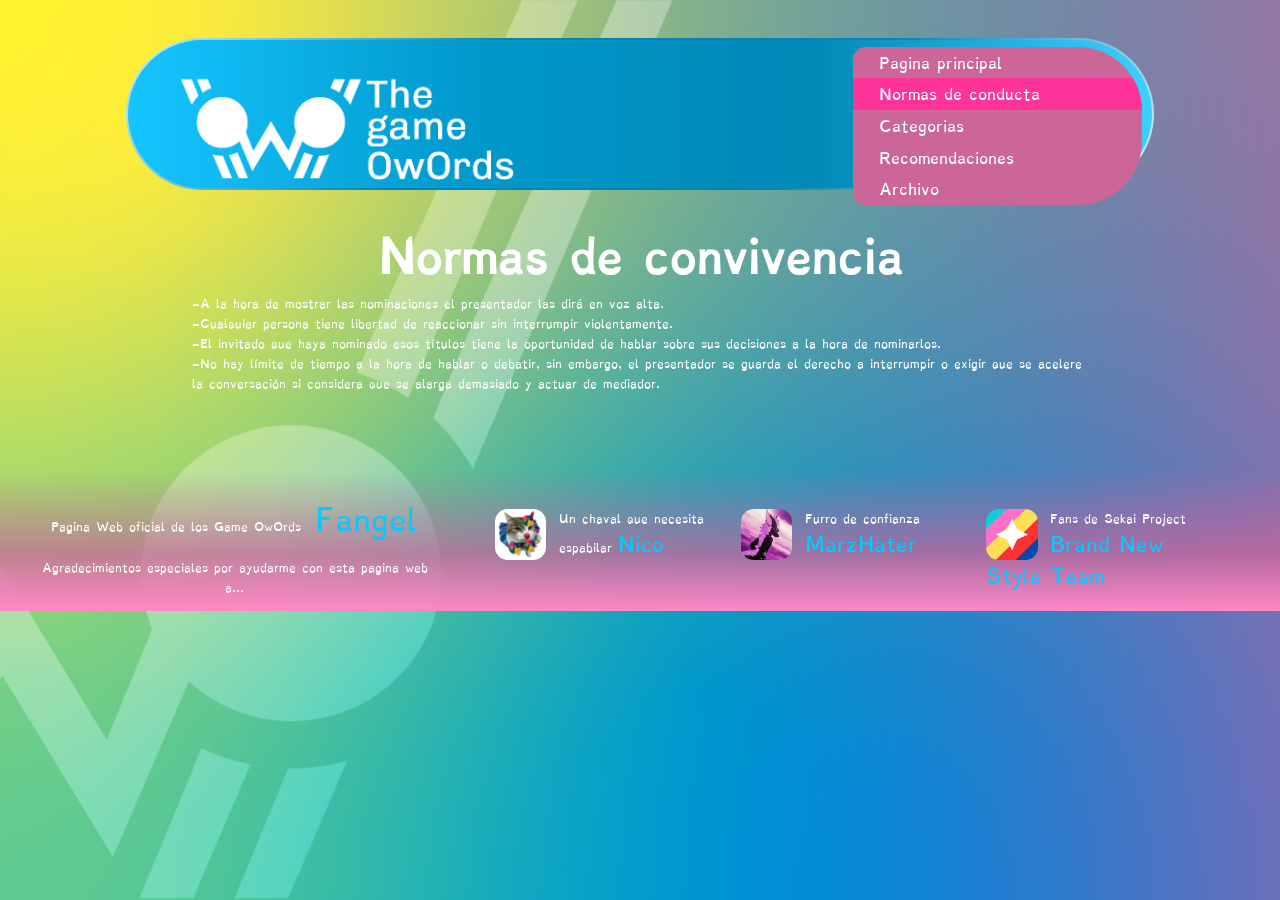
<file: normas.html>
<!DOCTYPE html>
<html>
<head>
<meta charset="UTF-8">
<title>NOwOnrmas</title>
<link rel="stylesheet" href="homegameowordsstyle.css">

<link rel="apple-touch-icon" sizes="180x180" href="favicon/apple-touch-icon.png">
<link rel="icon" type="image/png" sizes="32x32" href="favicon/favicon-32x32.png">
<link rel="icon" type="image/png" sizes="16x16" href="favicon/favicon-16x16.png">
<link rel="manifest" href="/site.webmanifest">
</head>
<body>
  <header>
    <div class="row">
  <div class="column left">
    
<a href="#comienzo"><img src="LogoGameOwOrds.webp" alt="Logo Game OwOrds" id="Logo_Home"  height="120" style="margin-top: 2vw;"></a> 
  </div>
  <div class="column right">
<ul>
  <li><a href="index.html">Pagina principal</a></li>
  <li><a href="normas.html" class="active">Normas de conducta</a></li>
  <li><a href="categorias.html">Categorias</a></li>
  <li><a href="recomendaciones.html">Recomendaciones</a></li>
  <li><a href="archivo.html" >Archivo</a></li>
</ul>
</div>
  </div>
</div>
  <br>
</header>
<div id="page-container">
<article>
  <br>
<h1 class="nominaciones" id="comienzo">Normas de convivencia</h1>


<p>-A la hora de mostrar las nominaciones el presentador las dirá en voz alta.</p>
<p>-Cualquier persona tiene libertad de reaccionar sin interrumpir violentamente.</p>
<p>-El invitado que haya nominado esos títulos tiene la oportunidad de hablar sobre sus decisiones a la hora de nominarlos.</p>
<p>-No hay límite de tiempo a la hora de hablar o debatir, sin embargo, el presentador se guarda el derecho a interrumpir o exigir que se acelere la conversación si considera que se alarga demasiado y actuar de mediador.</p>

</article>

<footer>
  <div class="invitacion">
 <p>Pagina Web oficial de los Game OwOrds<span style="color: #00CCFF; font-size: 2vw;"> Fangel </span></p>
 <p>Agradecimientos especiales por ayudarme con esta pagina web a...</p>
 </div>
 <br>
 
 <div class="agradecimiento">
 <p><img src="nico.PNG" style="width: 4vw;">Un chaval que necesita espabilar <span style="color: #00CCFF; font-size: 1.3vw;"> Nico </span></p>
 <p><img src="marz.png" style="width: 4vw;">Furro de confianza <span style="font-size: 1.3vw;"> <a class="marz" href="https://marz.gay"  target="_blank" rel="noopener noreferrer" style="color: #00CCFF;"> MarzHater </a></span></p>
 <p><img src="brandnewstyle.jpg" style="width: 4vw;">Fans de Sekai Project <span style="color: #00CCFF; font-size: 1.3vw;"> Brand New Style Team </span></p>
 </div>
</footer>
</div>

</body>
</html>
</file>
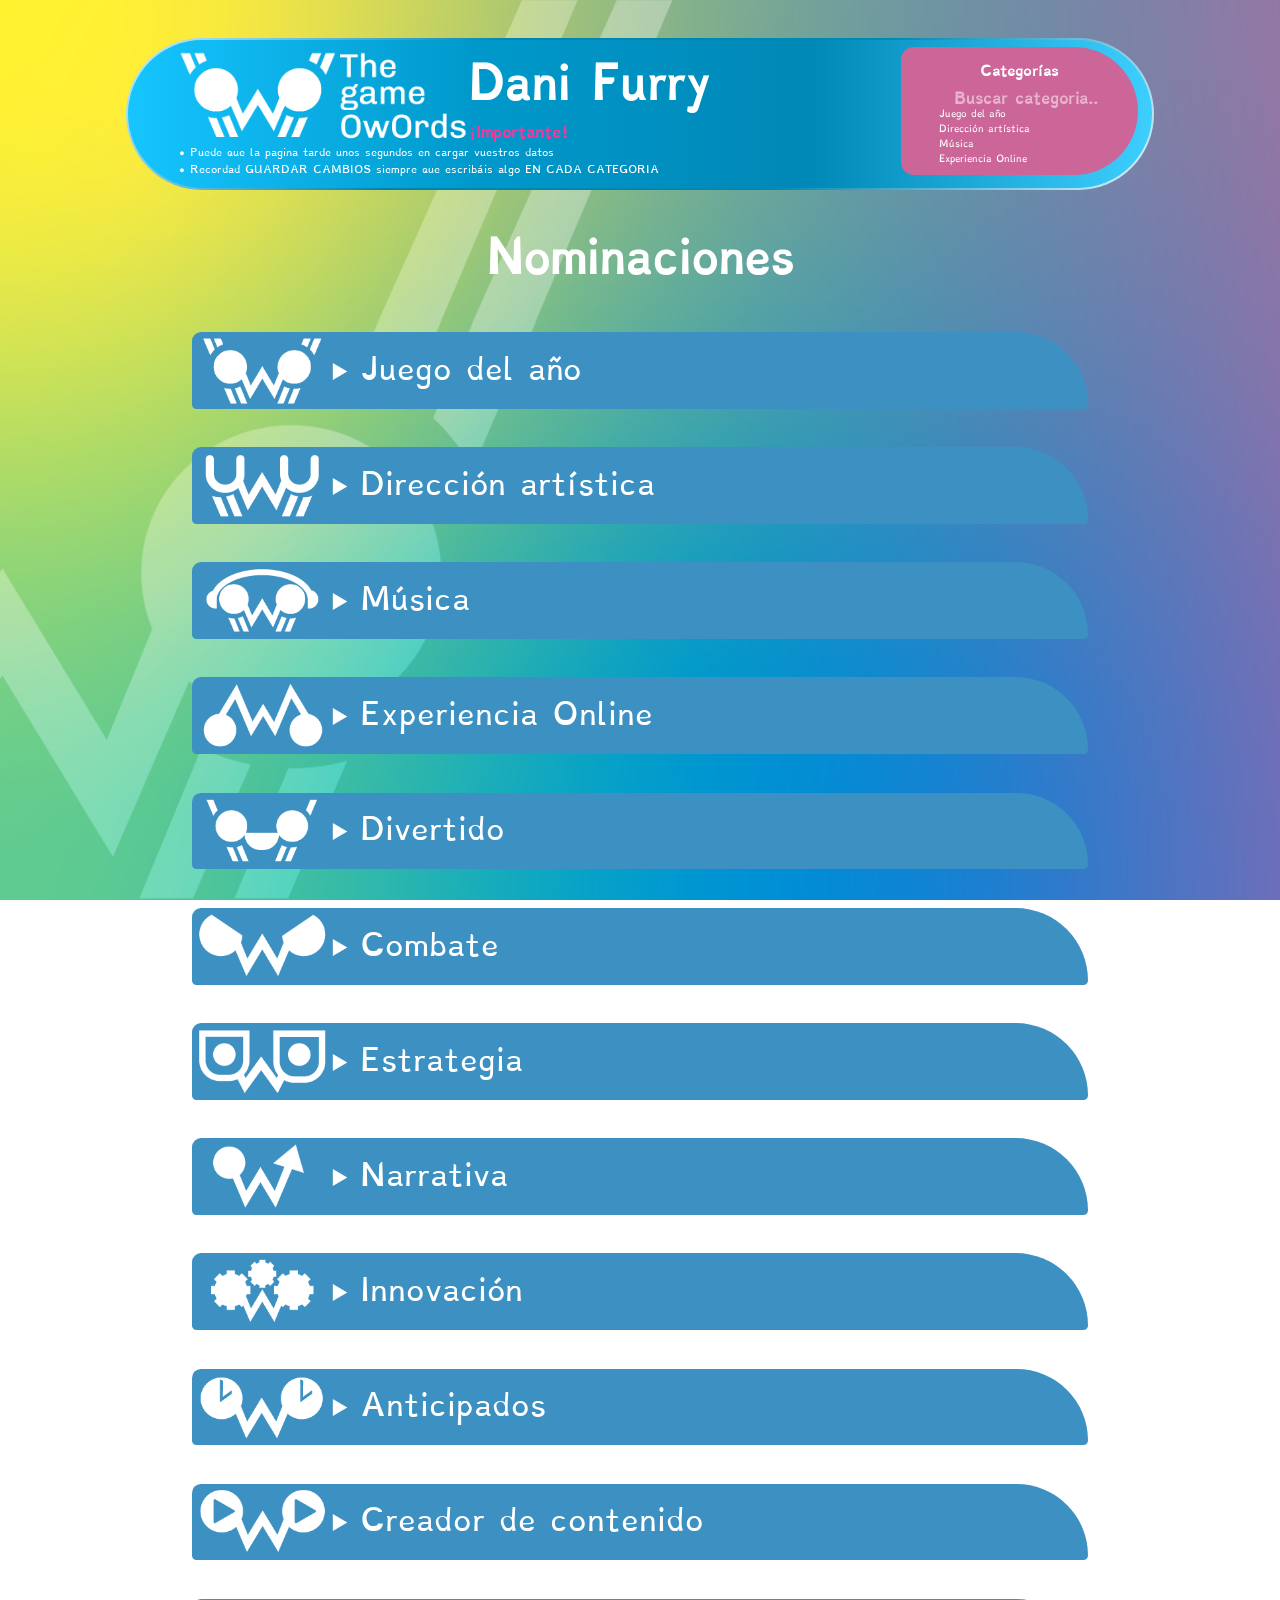
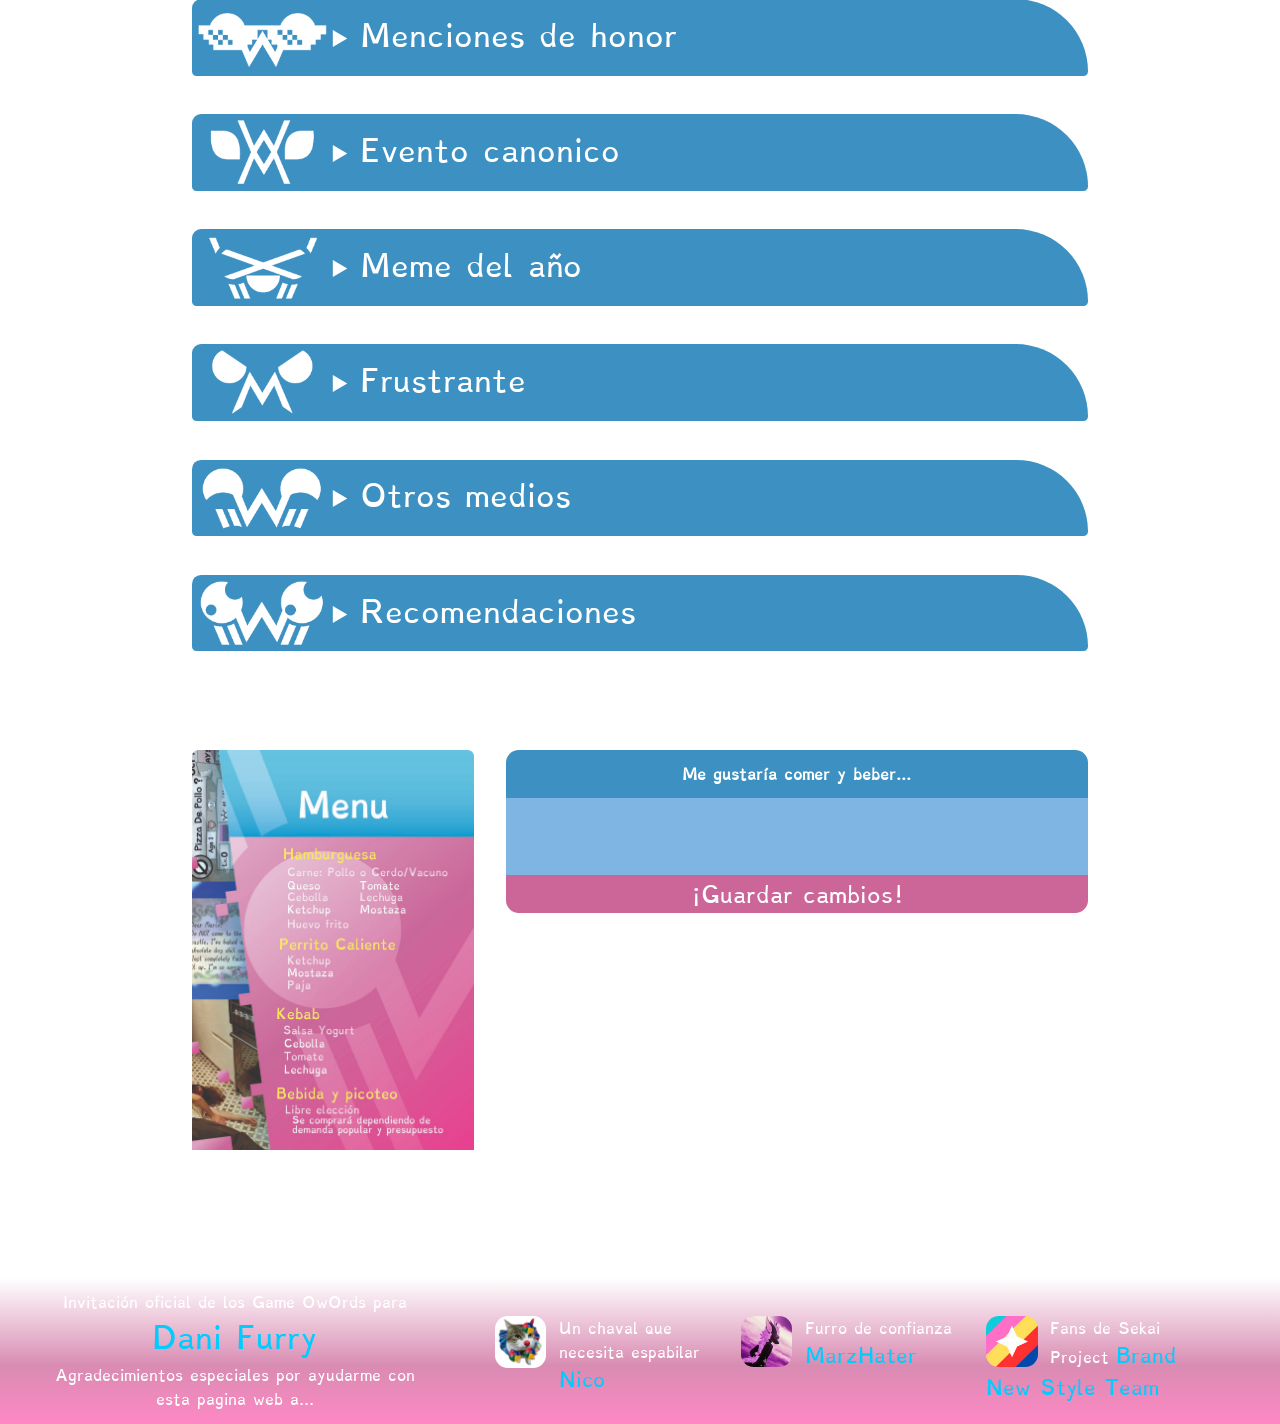
<file: noscriptDaniFurry.html>
<!DOCTYPE html>
<html>
<head>
<meta charset="UTF-8">
<title>Game OwOrds Dani Furry</title>
<link rel="stylesheet" href="gameowordsstyle.css">

<link rel="apple-touch-icon" sizes="180x180" href="favicon/apple-touch-icon.png">
<link rel="icon" type="image/png" sizes="32x32" href="favicon/favicon-32x32.png">
<link rel="icon" type="image/png" sizes="16x16" href="favicon/favicon-16x16.png">
<link rel="manifest" href="/site.webmanifest">
</head>
<body>
  <header>
    <div class="row">
  <div class="column left">
    
<h1 id="user"><a href="#comienzo"><img src="LogoGameOwOrds.webp" alt="Logo Game OwOrds" id="Logo_Home"  style="float: left;"></a> Dani Furry</h1>
<h3 style="font-size: 1vw;">¡Importante!</h3>
<p style="font-size: 0.7vw;">● Puede que la pagina tarde unos segundos en cargar vuestros datos</p> 
<p style="font-size: 0.7vw;">● Recordad GUARDAR CAMBIOS siempre que escribáis algo EN CADA CATEGORIA</p>
  </div>
  <div class="column right">
<div id="toc_container">
<p class="toc_title">Categorías</p>
<div class="topnav" style="vertical-align: top;">
  <input type="text" id="mySearch" onkeyup="buscar()" placeholder="Buscar categoria.." style="max-height: 2vw;">
</div>
<ul class="toc_list" id="myMenu">
<li><a href="#juego del año">Juego del año</a></li>
<li><a href="#dirección artistica">Dirección artística</a></li>
<li><a href="#musica">Música</a></li>  
<li><a href="#experiencia online">Experiencia Online</a></li>
<li><a href="#divertido">Divertido</a></li>
<li><a href="#combate">Combate</a></li>
<li><a href="#estrategia">Estrategia</a></li>
<li><a href="#narrativa">Narrativa</a></li>
<li><a href="#innovacion">Innovación</a></li>
<li><a href="#anticipados">Anticipados</a></li>
<li><a href="#creador de contenido">Creador de contenido</a></li>
<li><a href="#menciones de honor">Menciones de honor</a></li>
<li><a href="#evento canonico">Evento canonico</a></li>
<li><a href="#meme">Meme</a></li>
<li><a href="#frustrante">Frustrante</a></li>
<li><a href="#otros medios">Otros medios</a></li>

</ul>
</div>
  </div>
</div>
  <br>
</header>
<div id="page-container">
<article>
  <br>
<h1 class="nominaciones" id="comienzo">Nominaciones</h1>
<details>
<summary class="logo_año" id="juego del año">Juego del año</summary>

<div class="categoria" data-categoria="Juego del año">
  <table style="width:100%">
  <tr>
    <th>Nominación</th>
    <th>Desarrolladora</th>
  </tr>
  <tr>
    <td><input class="field"><br></td>
    <td><input class="field"><br></td>
  </tr>
  <tr>
    <td><input class="field"><br></td>
    <td><input class="field"><br></td>
  </tr>
  <tr>
    <td><input class="field"><br></td>
    <td><input class="field"><br></td>
  </tr>
  <tr>
    <td><input class="field"><br></td>
    <td><input class="field"><br></td>
  </tr>
    <tr>
    <td><input class="field"><br></td>
    <td><input class="field"><br></td>
  </tr>
  </table>
<button onclick="guardar(this)">¡Guardar cambios!</button>
</div>
</details>
<details>
<summary class="logo_arte" id="dirección artistica">Dirección artística</summary>

<div class="categoria" data-categoria="Dirección Artística">
  <table style="width:100%">
  <tr>
    <th>Nominación</th>
    <th>Desarrolladora</th>
  </tr>
  <tr>
    <td><input class="field"><br></td>
    <td><input class="field"><br></td>
  </tr>
  <tr>
    <td><input class="field"><br></td>
    <td><input class="field"><br></td>
  </tr>
  <tr>
    <td><input class="field"><br></td>
    <td><input class="field"><br></td>
  </tr>
  <tr>
    <td><input class="field"><br></td>
    <td><input class="field"><br></td>
  </tr>
    <tr>
    <td><input class="field"><br></td>
    <td><input class="field"><br></td>
  </tr>
    <tr>
    <td><input class="field"><br></td>
    <td><input class="field"><br></td>
  </tr>
    <tr>
    <td><input class="field"><br></td>
    <td><input class="field"><br></td>
  </tr>
  </table>
<button onclick="guardar(this)">¡Guardar cambios!</button>
</div>
</details>

<details>

<summary class="logo_musica"  id="musica">Música </summary>

<div class="categoria" data-categoria="Música">
  <table style="width:100%">
  <tr>
    <th>Nominación</th>
    <th>Desarrolladora</th>
    <th>OST 1</th>
    <th>OST 2</th>
    <th>OST 3</th>
  </tr>
  <tr>
    <td><input class="field"><br></td>
    <td><input class="field"><br></td>
    <td><input class="field"><br></td>
    <td><input class="field"><br></td>
    <td><input class="field"><br></td>
  </tr>
  <tr>
    <td><input class="field"><br></td>
    <td><input class="field"><br></td>
    <td><input class="field"><br></td>
    <td><input class="field"><br></td>
    <td><input class="field"><br></td>
  </tr>
  <tr>
    <td><input class="field"><br></td>
    <td><input class="field"><br></td>
    <td><input class="field"><br></td>
    <td><input class="field"><br></td>
    <td><input class="field"><br></td>
  </tr>
  <tr>
    <td><input class="field"><br></td>
    <td><input class="field"><br></td>
    <td><input class="field"><br></td>
    <td><input class="field"><br></td>
    <td><input class="field"><br></td>
  </tr>
    <tr>
    <td><input class="field"><br></td>
    <td><input class="field"><br></td>
    <td><input class="field"><br></td>
    <td><input class="field"><br></td>
    <td><input class="field"><br></td>
  </tr>
    <tr>
    <td><input class="field"><br></td>
    <td><input class="field"><br></td>
    <td><input class="field"><br></td>
    <td><input class="field"><br></td>
    <td><input class="field"><br></td>
  </tr>
    <tr>
    <td><input class="field"><br></td>
    <td><input class="field"><br></td>
    <td><input class="field"><br></td>
    <td><input class="field"><br></td>
    <td><input class="field"><br></td>
  </tr>
  </table>

<button onclick="guardar(this)">¡Guardar cambios!</button>
</div>
</details>

<details>
<summary class="logo_online" id="experiencia online">Experiencia Online</summary>

<div class="categoria" data-categoria="Experiencia Online">
  <table style="width:100%">
  <tr>
    <th>Nominación</th>
    <th>Desarrolladora</th>
  </tr>
  <tr>
    <td><input class="field"><br></td>
    <td><input class="field"><br></td>
  </tr>
  <tr>
    <td><input class="field"><br></td>
    <td><input class="field"><br></td>
  </tr>
  <tr>
    <td><input class="field"><br></td>
    <td><input class="field"><br></td>
  </tr>
  <tr>
    <td><input class="field"><br></td>
    <td><input class="field"><br></td>
  </tr>
    <tr>
    <td><input class="field"><br></td>
    <td><input class="field"><br></td>
  </tr>
    <tr>
    <td><input class="field"><br></td>
    <td><input class="field"><br></td>
  </tr>
    <tr>
    <td><input class="field"><br></td>
    <td><input class="field"><br></td>
  </tr>
  </table>
<button onclick="guardar(this)">¡Guardar cambios!</button>
</div>
</details>

<details>
<summary class="logo_divertido" id="divertido">Divertido</summary>

<div class="categoria" data-categoria="Divertido">
  <table style="width:100%">
  <tr>
    <th>Nominación</th>
    <th>Desarrolladora</th>
  </tr>
  <tr>
    <td><input class="field"><br></td>
    <td><input class="field"><br></td>
  </tr>
  <tr>
    <td><input class="field"><br></td>
    <td><input class="field"><br></td>
  </tr>
  <tr>
    <td><input class="field"><br></td>
    <td><input class="field"><br></td>
  </tr>
  <tr>
    <td><input class="field"><br></td>
    <td><input class="field"><br></td>
  </tr>
    <tr>
    <td><input class="field"><br></td>
    <td><input class="field"><br></td>
  </tr>
    <tr>
    <td><input class="field"><br></td>
    <td><input class="field"><br></td>
  </tr>
    <tr>
    <td><input class="field"><br></td>
    <td><input class="field"><br></td>
  </tr>
  </table>
<button onclick="guardar(this)">¡Guardar cambios!</button>
</div>
</details>

<details>
<summary class="logo_combate" id="combate">Combate</summary>

<div class="categoria" data-categoria="Combate">
  <table style="width:100%">
  <tr>
    <th>Nominación</th>
    <th>Desarrolladora</th>
  </tr>
  <tr>
    <td><input class="field"><br></td>
    <td><input class="field"><br></td>
  </tr>
  <tr>
    <td><input class="field"><br></td>
    <td><input class="field"><br></td>
  </tr>
  <tr>
    <td><input class="field"><br></td>
    <td><input class="field"><br></td>
  </tr>
  <tr>
    <td><input class="field"><br></td>
    <td><input class="field"><br></td>
  </tr>
    <tr>
    <td><input class="field"><br></td>
    <td><input class="field"><br></td>
  </tr>
    <tr>
    <td><input class="field"><br></td>
    <td><input class="field"><br></td>
  </tr>
    <tr>
    <td><input class="field"><br></td>
    <td><input class="field"><br></td>
  </tr>
  </table>
<button onclick="guardar(this)">¡Guardar cambios!</button>
</div>
</details>

<details>
<summary class="logo_estrategia" id="estrategia">Estrategia</summary>

<div class="categoria" data-categoria="Estrategia">
  <table style="width:100%">
  <tr>
    <th>Nominación</th>
    <th>Desarrolladora</th>
  </tr>
  <tr>
    <td><input class="field"><br></td>
    <td><input class="field"><br></td>
  </tr>
  <tr>
    <td><input class="field"><br></td>
    <td><input class="field"><br></td>
  </tr>
  <tr>
    <td><input class="field"><br></td>
    <td><input class="field"><br></td>
  </tr>
  <tr>
    <td><input class="field"><br></td>
    <td><input class="field"><br></td>
  </tr>
    <tr>
    <td><input class="field"><br></td>
    <td><input class="field"><br></td>
  </tr>
    <tr>
    <td><input class="field"><br></td>
    <td><input class="field"><br></td>
  </tr>
    <tr>
    <td><input class="field"><br></td>
    <td><input class="field"><br></td>
  </tr>
  </table>
<button onclick="guardar(this)">¡Guardar cambios!</button>
</div>
</details>


<details>
<summary class="logo_narrativa" id="narrativa">Narrativa</summary>

<div class="categoria" data-categoria="Narrativa">
  <table style="width:100%">
  <tr>
    <th>Nominación</th>
    <th>Desarrolladora</th>
  </tr>
  <tr>
    <td><input class="field"><br></td>
    <td><input class="field"><br></td>
  </tr>
  <tr>
    <td><input class="field"><br></td>
    <td><input class="field"><br></td>
  </tr>
  <tr>
    <td><input class="field"><br></td>
    <td><input class="field"><br></td>
  </tr>
  <tr>
    <td><input class="field"><br></td>
    <td><input class="field"><br></td>
  </tr>
    <tr>
    <td><input class="field"><br></td>
    <td><input class="field"><br></td>
  </tr>
    <tr>
    <td><input class="field"><br></td>
    <td><input class="field"><br></td>
  </tr>
    <tr>
    <td><input class="field"><br></td>
    <td><input class="field"><br></td>
  </tr>
  </table>
<button onclick="guardar(this)">¡Guardar cambios!</button>
</div>
</details>

<details>
<summary class="logo_innovacion" id="innovacion">Innovación</summary>

<div class="categoria" data-categoria="Innovación">
  <table style="width:100%">
  <tr>
    <th>Nominación</th>
    <th>Desarrolladora</th>
  </tr>
  <tr>
    <td><input class="field"><br></td>
    <td><input class="field"><br></td>
  </tr>
  <tr>
    <td><input class="field"><br></td>
    <td><input class="field"><br></td>
  </tr>
  <tr>
    <td><input class="field"><br></td>
    <td><input class="field"><br></td>
  </tr>
  <tr>
    <td><input class="field"><br></td>
    <td><input class="field"><br></td>
  </tr>
    <tr>
    <td><input class="field"><br></td>
    <td><input class="field"><br></td>
  </tr>
    <tr>
    <td><input class="field"><br></td>
    <td><input class="field"><br></td>
  </tr>
    <tr>
    <td><input class="field"><br></td>
    <td><input class="field"><br></td>
  </tr>
  </table>
<button onclick="guardar(this)">¡Guardar cambios!</button>
</div>
</details>

<details>
<summary class="logo_anticipados" id="anticipados">Anticipados</summary>

<div class="categoria" data-categoria="Anticipados">
  <table style="width:100%">
  <tr>
    <th>Nominación</th>
    <th>Desarrolladora</th>
    <th>Fecha de salida</th>
  </tr>
  <tr>
    <td><input class="field"><br></td>
    <td><input class="field"><br></td>
    <td><input class="field"><br></td>
  </tr>
  <tr>
    <td><input class="field"><br></td>
    <td><input class="field"><br></td>
    <td><input class="field"><br></td>
  </tr>
  <tr>
    <td><input class="field"><br></td>
    <td><input class="field"><br></td>
    <td><input class="field"><br></td>
  </tr>
  <tr>
    <td><input class="field"><br></td>
    <td><input class="field"><br></td>
    <td><input class="field"><br></td>
  </tr>
    <tr>
    <td><input class="field"><br></td>
    <td><input class="field"><br></td>
    <td><input class="field"><br></td>
  </tr>
    <tr>
    <td><input class="field"><br></td>
    <td><input class="field"><br></td>
    <td><input class="field"><br></td>
  </tr>
    <tr>
    <td><input class="field"><br></td>
    <td><input class="field"><br></td>
    <td><input class="field"><br></td>
  </tr>
  </table>
<button onclick="guardar(this)">¡Guardar cambios!</button>
</div>
</details>

<details>
<summary class="logo_creador" id="creador de contenido">Creador de contenido</summary>

<div class="categoria" data-categoria="Creador de contenido">
  <table style="width:100%">
  <tr>
    <th>Creador</th>
    <th>¿Qué hace?</th>
  </tr>
  <tr>
    <td><input class="field"><br></td>
    <td><input class="field"><br></td>
  </tr>
  <tr>
    <td><input class="field"><br></td>
    <td><input class="field"><br></td>
  </tr>
  <tr>
    <td><input class="field"><br></td>
    <td><input class="field"><br></td>
  </tr>
  <tr>
    <td><input class="field"><br></td>
    <td><input class="field"><br></td>
  </tr>
    <tr>
    <td><input class="field"><br></td>
    <td><input class="field"><br></td>
  </tr>
    <tr>
    <td><input class="field"><br></td>
    <td><input class="field"><br></td>
  </tr>
    <tr>
    <td><input class="field"><br></td>
    <td><input class="field"><br></td>
  </tr>
  </table>
<button onclick="guardar(this)">¡Guardar cambios!</button>
</div>
</details>

<details>
<summary class="logo_honor" id="menciones de honor">Menciones de honor</summary>

<div class="categoria" data-categoria="Menciones de honor">
  <table style="width:100%">
  <tr>
    <th>Nominación</th>
    <th>Desarrolladora</th>
  </tr>
  <tr>
    <td><input class="field"><br></td>
    <td><input class="field"><br></td>
  </tr>
  <tr>
    <td><input class="field"><br></td>
    <td><input class="field"><br></td>
  </tr>
  <tr>
    <td><input class="field"><br></td>
    <td><input class="field"><br></td>
  </tr>
  <tr>
    <td><input class="field"><br></td>
    <td><input class="field"><br></td>
  </tr>
    <tr>
    <td><input class="field"><br></td>
    <td><input class="field"><br></td>
  </tr>
    <tr>
    <td><input class="field"><br></td>
    <td><input class="field"><br></td>
  </tr>
    <tr>
    <td><input class="field"><br></td>
    <td><input class="field"><br></td>
  </tr>
  </tr>
    <tr>
    <td><input class="field"><br></td>
    <td><input class="field"><br></td>
  </tr>
  </tr>
    <tr>
    <td><input class="field"><br></td>
    <td><input class="field"><br></td>
  </tr>
  </tr>
    <tr>
    <td><input class="field"><br></td>
    <td><input class="field"><br></td>
  </tr>
  </table>
<button onclick="guardar(this)">¡Guardar cambios!</button>
</div>
</details>

<details>
<summary class="logo_evento" id="evento canonico">Evento canonico</summary>

<div class="categoria" data-categoria="Evento canonico">
  <table style="width:100%">
  <tr>
    <th>Evento</th>
  </tr>
  <tr>
    <td><input class="field"><br></td>
  </tr>
  <tr>
    <td><input class="field"><br></td>
  </tr>
  <tr>
    <td><input class="field"><br></td>
  </tr>
  <tr>
    <td><input class="field"><br></td>
  </tr>
    <tr>
    <td><input class="field"><br></td>
  </tr>
  </table>
<button onclick="guardar(this)">¡Guardar cambios!</button>
</div>
</details>

<details>
<summary class="logo_meme" id="meme">Meme del año</summary>

<div class="categoria" data-categoria="meme">
  <table style="width:100%">
  <tr>
    <th>Meme</th>
    <th>Enlace</th>
  </tr>
  <tr>
    <td><input class="field"><br></td>
    <td><input class="field"><br></td>
  </tr>
  <tr>
    <td><input class="field"><br></td>
    <td><input class="field"><br></td>
  </tr>
  <tr>
    <td><input class="field"><br></td>
    <td><input class="field"><br></td>
  </tr>
  </table>
<button onclick="guardar(this)">¡Guardar cambios!</button>
</div>
</details>

<details>
<summary class="logo_frustrante" id="frustrante">Frustrante</summary>

<div class="categoria" data-categoria="Frustrante">
  <table style="width:100%">
  <tr>
    <th>Nominación</th>
    <th>Desarrolladora</th>
  </tr>
  <tr>
    <td><input class="field"><br></td>
    <td><input class="field"><br></td>
  </tr>
  <tr>
    <td><input class="field"><br></td>
    <td><input class="field"><br></td>
  </tr>
  <tr>
    <td><input class="field"><br></td>
    <td><input class="field"><br></td>
  </tr>
  <tr>
    <td><input class="field"><br></td>
    <td><input class="field"><br></td>
  </tr>
    <tr>
    <td><input class="field"><br></td>
    <td><input class="field"><br></td>
  </tr>
    <tr>
    <td><input class="field"><br></td>
    <td><input class="field"><br></td>
  </tr>
    <tr>
    <td><input class="field"><br></td>
    <td><input class="field"><br></td>
  </tr>
  </table>
<button onclick="guardar(this)">¡Guardar cambios!</button>
</div>
</details>

<details>
<summary class="logo_otros" id="otros medios">Otros medios</summary>

<div class="categoria" data-categoria="Otros medios">
  <table style="width:100%">
  <tr>
    <th>Contenido</th>
    <th>Autor</th>
  </tr>
  <tr>
    <td><input class="field"><br></td>
    <td><input class="field"><br></td>
  </tr>
  <tr>
    <td><input class="field"><br></td>
    <td><input class="field"><br></td>
  </tr>
  <tr>
    <td><input class="field"><br></td>
    <td><input class="field"><br></td>
  </tr>
  <tr>
    <td><input class="field"><br></td>
    <td><input class="field"><br></td>
  </tr>
    <tr>
    <td><input class="field"><br></td>
    <td><input class="field"><br></td>
  </tr>
    <tr>
    <td><input class="field"><br></td>
    <td><input class="field"><br></td>
  </tr>
    <tr>
    <td><input class="field"><br></td>
    <td><input class="field"><br></td>
  </tr>
    </tr>
    <tr>
    <td><input class="field"><br></td>
    <td><input class="field"><br></td>
  </tr>
    </tr>
    <tr>
    <td><input class="field"><br></td>
    <td><input class="field"><br></td>
  </tr>
    </tr>
    <tr>
    <td><input class="field"><br></td>
    <td><input class="field"><br></td>
  </tr>
  </table>
<button onclick="guardar(this)">¡Guardar cambios!</button>
</div>
</details>

<details>
<summary class="logo_recomendaciones" id="recomendaciones">Recomendaciones</summary>

<div class="categoria" data-categoria="Recomendaciones">
  <table style="width:100%">
  <tr>
    <th>¿Quien lo recomienda?</th>
    <th>Recomendación</th>
    <th>Juego</th>
    <th>¿Lo has jugado?</th>
  </tr>
  <tr>
    <td style="padding-left: 1vw;">Dani Spooky<br></td>
    <td>Juego con preferencia<br></td>
    <td>Magma<br></td>
    <td><input class="field"><br></td>
  </tr>
  <tr>
    <td style="padding-left: 1vw;">Dani Spooky<br></td>
    <td>Juego corto<br></td>
    <td>Poco<br></td>
    <td><input class="field"><br></td>
  </tr>
  <tr>
    <td style="padding-left: 1vw;">Dani Spooky<br></td>
    <td>Juego accesible<br></td>
    <td>Die of Death<br></td>
    <td><input class="field"><br></td>
  </tr>
  <tr>
    <td style="padding-left: 1vw;">Dani Furry<br></td>
    <td>Juego con preferencia<br></td>
    <td>TBA*<br></td>
    <td><input class="field"><br></td>
  </tr>
    <tr>
    <td style="padding-left: 1vw;">Dani Furry<br></td>
    <td>Juego corto<br></td>
    <td>TBA*<br></td>
    <td><input class="field"><br></td>
  </tr>
    <tr>
    <td style="padding-left: 1vw;">Dani Furry<br></td>
    <td>Juego accesible<br></td>
    <td>Pokémon Pinball: Rubi y Zafiro<br></td>
    <td><input class="field"><br></td>
  </tr>
    <tr>
    <td style="padding-left: 1vw;">Claudio<br></td>
    <td>Juego con preferencia<br></td>
    <td>Dream Daddy<br></td>
    <td><input class="field"><br></td>
  </tr>
    </tr>
    <tr>
    <td style="padding-left: 1vw;">Claudio<br></td>
    <td>Juego corto<br></td>
    <td>Metal Gear Solid 1<br></td>
    <td><input class="field"><br></td>
  </tr>
    </tr>
    <tr>
    <td style="padding-left: 1vw;">Claudio<br></td>
    <td>Juego accesible<br></td>
    <td>Venba<br></td>
    <td><input class="field"><br></td>
  </tr>
    </tr>
    <tr>
    <td style="padding-left: 1vw;">Noelia<br></td>
    <td>Juego con preferencia<br></td>
    <td>Phoenix Wright Ace Attorney<br></td>
    <td><input class="field"><br></td>
  </tr>
      <tr>
    <td style="padding-left: 1vw;">Noelia<br></td>
    <td>Juego corto<br></td>
    <td>Katamari Damacy<br></td>
    <td><input class="field"><br></td>
  </tr>
      <tr>
    <td style="padding-left: 1vw;">Noelia<br></td>
    <td>Juego accesible<br></td>
    <td>Coffee Talk<br></td>
    <td><input class="field"><br></td>
  </tr>
      <tr>
    <td style="padding-left: 1vw;">Jacobo<br></td>
    <td>Juego con preferencia<br></td>
    <td>Heavenly Bodies<br></td>
    <td><input class="field"><br></td>
  </tr>
        <tr>
    <td style="padding-left: 1vw;">Jacobo<br></td>
    <td>Juego corto<br></td>
    <td>Voices of the Void<br></td>
    <td><input class="field"><br></td>
  </tr>
        <tr>
    <td style="padding-left: 1vw;">Jacobo<br></td>
    <td>Juego accesible<br></td>
    <td>Abzu<br></td>
    <td><input class="field"><br></td>
  </tr>
        <tr>
    <td style="padding-left: 1vw;">Sunny<br></td>
    <td>Juego con preferencia<br></td>
    <td>Master Detective Archives Raincode<br></td>
    <td><input class="field"><br></td>
  </tr>
          <tr>
    <td style="padding-left: 1vw;">Sunny<br></td>
    <td>Juego corto<br></td>
    <td>A Short Hike<br></td>
    <td><input class="field"><br></td>
  </tr>
          <tr>
    <td style="padding-left: 1vw;">Sunny<br></td>
    <td>Juego accesible<br></td>
    <td>Grimm's Hollow<br></td>
    <td><input class="field"><br></td>
  </tr>
          <tr>
    <td style="padding-left: 1vw;">Aike<br></td>
    <td>Juego con preferencia<br></td>
    <td>In Stars and Time<br></td>
    <td><input class="field"><br></td>
  </tr>
          <tr>
    <td style="padding-left: 1vw;">Aike<br></td>
    <td>Juego corto<br></td>
    <td>Ib<br></td>
    <td><input class="field"><br></td>
  </tr>
          <tr>
    <td style="padding-left: 1vw;">Aike<br></td>
    <td>Juego accesible<br></td>
    <td>Pocket Mirror OG<br></td>
    <td><input class="field"><br></td>
  </tr>
  </table>
<button onclick="guardar(this)">¡Guardar cambios!</button>
</div>
</details>

<h1 class="carta">Menu</h1>

<div class="row2">
  <div class="column left2">
<img src="il_1140xN.4924863566_210u.jpg" alt="Menu" style="border-radius: 0.5vw;"> 
  </div>
  <div class="column2 right2">
<div class="categoria" data-categoria="Menu">
  <table style="width:100%">
  <tr>
    <th>Me gustaría comer y beber...</th>
  </tr>
  <tr>
    <td><input class="field"><br></td>
    </tr>
     </table>
    <button onclick="guardar(this)">¡Guardar cambios!</button>
</div>
  </div>
</div>

</article>

<footer>
  <div class="invitacion">
 <p>Invitación oficial de los Game OwOrds para <span style="color: #00CCFF; font-size: 2vw;"> Dani Furry </span></p>
 <p>Agradecimientos especiales por ayudarme con esta pagina web a...</p>
 </div>
 <br>
 
 <div class="agradecimiento">
 <p><img src="nico.PNG" style="width: 4vw;">Un chaval que necesita espabilar <span style="color: #00CCFF; font-size: 1.3vw;"> Nico </span></p>
 <p><img src="marz.png" style="width: 4vw;">Furro de confianza <span style="font-size: 1.3vw;"> <a class="marz" href="https://marz.gay"  target="_blank" rel="noopener noreferrer" style="color: #00CCFF;"> MarzHater </a></span></p>
 <p><img src="brandnewstyle.jpg" style="width: 4vw;">Fans de Sekai Project <span style="color: #00CCFF; font-size: 1.3vw;"> Brand New Style Team </span></p>
 </div>
</footer>
</div>

<!--Cambia la URL abajo-->
<script>
const API_URL = "https://script.google.com/macros/s/AKfycbxHcnti_wH24KHoszSG9oFCa0l631Fdgb6ByqsEImtjT8EAhcDVYwLdKomj4fqeMXZo/exec";

function getUser() {
  return document.getElementById("user").innerText.trim();
}

// 🔹 Cargar todas las categorías al abrir
window.addEventListener("load", () => {
  const categorias = document.querySelectorAll(".categoria");
  categorias.forEach(cargarCategoria);
});

async function cargarCategoria(container) {
  const user = getUser();
  const categoria = container.dataset.categoria;

  const res = await fetch(API_URL + "?user=" + user + "&categoria=" + categoria);
  const data = await res.json();

  const fields = container.querySelectorAll(".field");
  fields.forEach((input, i) => input.value = data[i]);
}

async function guardar(button) {
  const user = getUser();
  const container = button.parentElement;
  const categoria = container.dataset.categoria;

  const fields = container.querySelectorAll(".field");
  const valores = Array.from(fields).map(c => c.value);

  await fetch(API_URL, {
    method: "POST",
    body: JSON.stringify({
      user: user,
      categoria: categoria,
      valores: valores
    })
  });

  alert("¡Se han guardado tus cambios en la categoría de " + categoria + "!");
}

function buscar() {
  // Declare variables
  var input, filter, ul, li, a, i, summary;
  input = document.getElementById("mySearch");
  filter = input.value.toUpperCase();
  ul = document.getElementById("myMenu");
  li = ul.getElementsByTagName("li");

  // Loop through all list items, and hide those who don't match the search query
  for (i = 0; i < li.length; i++) {
    a = li[i].getElementsByTagName("a")[0];
    if (a.innerHTML.toUpperCase().indexOf(filter) > -1) {
      li[i].style.display = "";
    } else {
      li[i].style.display = "none";
    }
  }
}

</script>

</body>
</html>
</file>
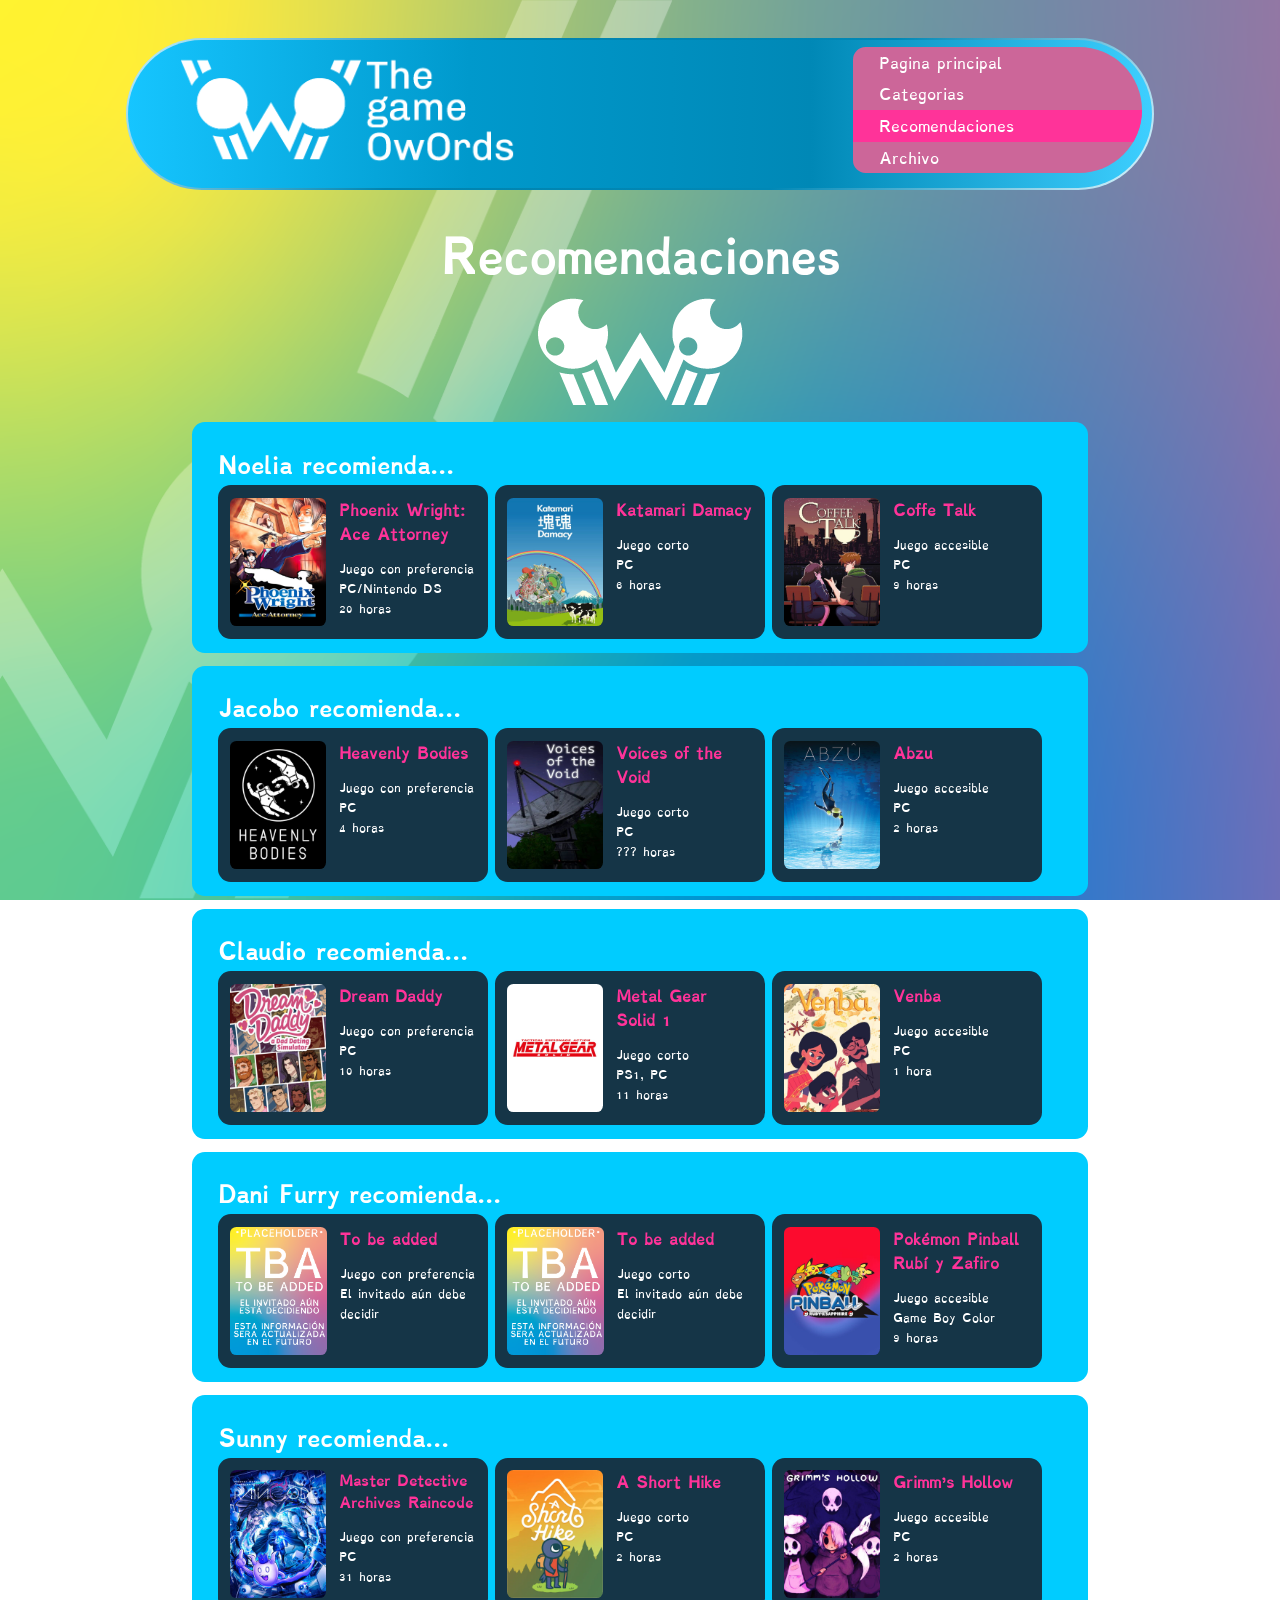
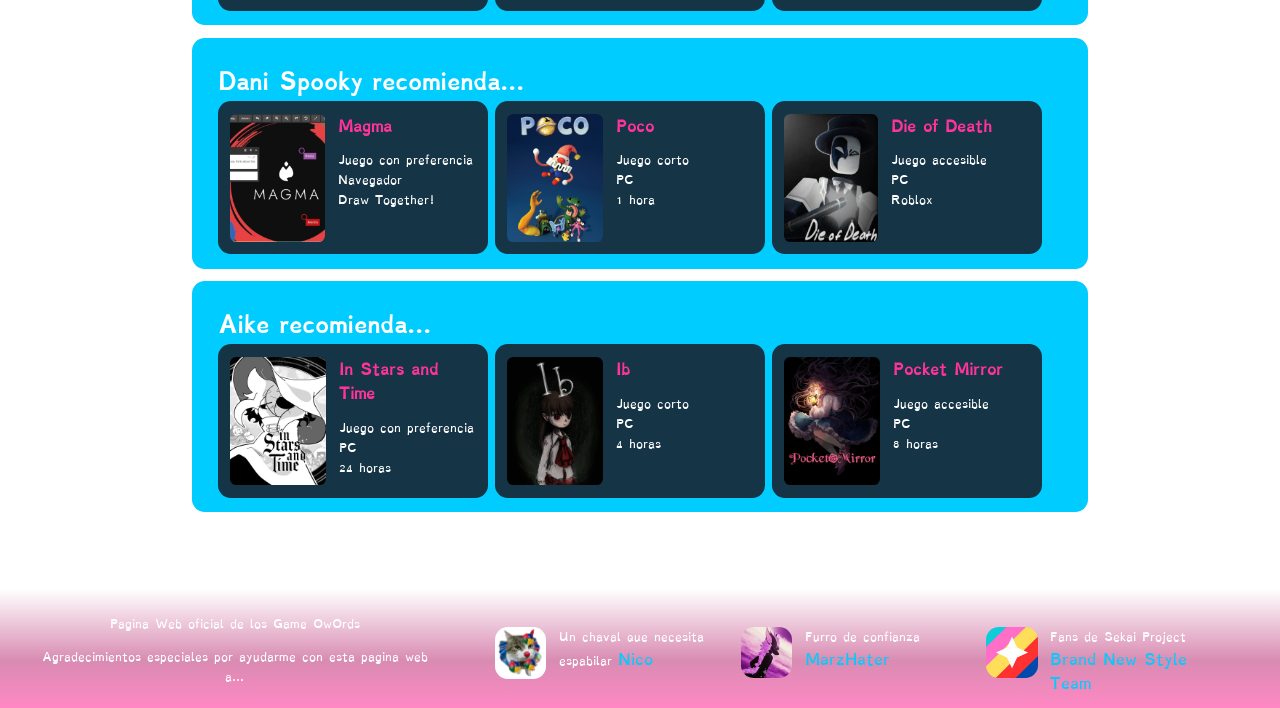
<file: recomendaciones.html>
<!DOCTYPE html>
<html>
<head>
<meta charset="UTF-8">
<title>ReOwOmendaciones</title>
<link rel="stylesheet" href="homegameowordsstyle.css">

<link rel="apple-touch-icon" sizes="180x180" href="favicon/apple-touch-icon.png">
<link rel="icon" type="image/png" sizes="32x32" href="favicon/favicon-32x32.png">
<link rel="icon" type="image/png" sizes="16x16" href="favicon/favicon-16x16.png">
<link rel="manifest" href="/site.webmanifest">
</head>
<body>
  <header>
    <div class="row">
  <div class="column left">
    
<a href="#comienzo"><img src="LogoGameOwOrds.webp" alt="Logo Game OwOrds" id="Logo_Home" style="margin-top: 0.5vw;"></a> 
  </div>
  <div class="column right">
<ul>
  <li><a href="index.html">Pagina principal</a></li>
  <li><a href="categorias.html">Categorias</a></li>
  <li><a href="recomendaciones.html"class="active">Recomendaciones</a></li>
  <li><a href="archivo.html" >Archivo</a></li>
</ul>
</div>
  </div>
</div>
  <br>
</header>
<div id="page-container">
<article>
  <br>
<h1 class="nominaciones" id="comienzo">Recomendaciones</h1>
<img src="Logos/_recomendaciones.webp" style=" display:block; margin: auto; margin-bottom: 1vw; max-width: 20vw;">

<div class="recomendaciones" style="height: 14vw; background-color: #00CCFF; padding: 2vw; border-radius: 1vw;margin-top: 1vw;">
<h2 style="padding-top: 0%;"> Noelia recomienda...</h2>
<div class="juegosrecomendados">
<div class="juegoconpreferencia" style="width: 29%; float: left; background-color: #153547; padding: 1vw; margin-right: 0.5vw; border-radius: 1vw;">
<img src="juegos/phoenix wright.webp" style="float: left; max-height: 10vw; margin-right: 1vw; border-radius: 0.5vw; max-width: 100%;">
<h3 style="text-align: left; padding-bottom: 1vw; font-size: 1vw;">Phoenix Wright: Ace Attorney</h3>
<p>Juego con preferencia</p>
<p>PC/Nintendo DS</p>
<p>20 horas</p>
</div>

<div class="juegocorto" style="width: 29%; float: left; background-color: #153547; padding: 1vw; margin-right: 0.5vw; border-radius: 1vw;">
<img src="juegos/katamari damacy.webp" style="float: left; max-height: 10vw; margin-right: 1vw; border-radius: 0.5vw; max-width: 100%;">
<h3 style="text-align: left; padding-bottom: 1vw; font-size: 1vw;">Katamari Damacy</h3>
<p>Juego corto</p>
<p>PC</p>
<p>6 horas</p>
</div>

<div class="juegoaccesible" style="width: 29%; float: left; background-color: #153547; padding: 1vw; margin-right: 0.5vw; border-radius: 1vw;">
<img src="juegos/cofee talk.webp" style="float: left; max-height: 10vw; margin-right: 1vw; border-radius: 0.5vw; max-width: 100%;">
<h3 style="text-align: left; padding-bottom: 1vw; font-size: 1vw;">Coffe Talk</h3>
<p>Juego accesible</p>
<p>PC</p>
<p>9 horas</p>
</div>
</div>
</div>

<div class="recomendaciones" style="height: 14vw; background-color: #00CCFF; padding: 2vw; border-radius: 1vw;margin-top: 1vw;">
<h2 style="padding-top: 0%;"> Jacobo recomienda...</h2>
<div class="juegosrecomendados">
<div class="juegoconpreferencia" style="width: 29%; float: left; background-color: #153547; padding: 1vw; margin-right: 0.5vw; border-radius: 1vw;">
<img src="juegos/heavenly bodies.webp" style="float: left; max-height: 10vw; margin-right: 1vw; border-radius: 0.5vw; max-width: 100%;">
<h3 style="text-align: left; padding-bottom: 1vw; font-size: 1vw;">Heavenly Bodies</h3>
<p>Juego con preferencia</p>
<p>PC</p>
<p>4 horas</p>
</div>

<div class="juegocorto" style="width: 29%; float: left; background-color: #153547; padding: 1vw; margin-right: 0.5vw; border-radius: 1vw;">
<img src="juegos/voices of the void.webp" style="float: left; max-height: 10vw; margin-right: 1vw; border-radius: 0.5vw; max-width: 100%;">
<h3 style="text-align: left; padding-bottom: 1vw; font-size: 1vw;">Voices of the Void</h3>
<p>Juego corto</p>
<p>PC</p>
<p>??? horas</p>
</div>

<div class="juegoaccesible" style="width: 29%; float: left; background-color: #153547; padding: 1vw; margin-right: 0.5vw; border-radius: 1vw;">
<img src="juegos/abzu.webp" style="float: left; max-height: 10vw; margin-right: 1vw; border-radius: 0.5vw; max-width: 100%;">
<h3 style="text-align: left; padding-bottom: 1vw; font-size: 1vw;">Abzu</h3>
<p>Juego accesible</p>
<p>PC</p>
<p>2 horas</p>
</div>
</div>
</div>

<div class="recomendaciones" style="height: 14vw; background-color: #00CCFF; padding: 2vw; border-radius: 1vw;margin-top: 1vw;">
<h2 style="padding-top: 0%;"> Claudio recomienda...</h2>
<div class="juegosrecomendados">
<div class="juegoconpreferencia" style="width: 29%; float: left; background-color: #153547; padding: 1vw; margin-right: 0.5vw; border-radius: 1vw;">
<img src="juegos/dreamdaddy.webp" style="float: left; max-height: 10vw; margin-right: 1vw; border-radius: 0.5vw; max-width: 100%;">
<h3 style="text-align: left; padding-bottom: 1vw; font-size: 1vw;">Dream Daddy</h3>
<p>Juego con preferencia</p>
<p>PC</p>
<p>10 horas</p>
</div>

<div class="juegocorto" style="width: 29%; float: left; background-color: #153547; padding: 1vw; margin-right: 0.5vw; border-radius: 1vw;">
<img src="juegos/mgs.webp" style="float: left; max-height: 10vw; margin-right: 1vw; border-radius: 0.5vw; max-width: 100%;">
<h3 style="text-align: left; padding-bottom: 1vw; font-size: 1vw;">Metal Gear Solid 1</h3>
<p>Juego corto</p>
<p>PS1, PC</p>
<p>11 horas</p>
</div>

<div class="juegoaccesible" style="width: 29%; float: left; background-color: #153547; padding: 1vw; margin-right: 0.5vw; border-radius: 1vw;">
<img src="juegos/venba.webp" style="float: left; max-height: 10vw; margin-right: 1vw; border-radius: 0.5vw; max-width: 100%;">
<h3 style="text-align: left; padding-bottom: 1vw; font-size: 1vw;">Venba</h3>
<p>Juego accesible</p>
<p>PC</p>
<p>1 hora</p>
</div>
</div>
</div>

<div class="recomendaciones" style="height: 14vw; background-color: #00CCFF; padding: 2vw; border-radius: 1vw;margin-top: 1vw;">
<h2 style="padding-top: 0%;"> Dani Furry recomienda...</h2>
<div class="juegosrecomendados">
<div class="juegoconpreferencia" style="width: 29%; float: left; background-color: #153547; padding: 1vw; margin-right: 0.5vw; border-radius: 1vw;">
<img src="TBA_Mesa de trabajo 1.webp" style="float: left; max-height: 10vw; margin-right: 1vw; border-radius: 0.5vw; max-width: 100%;">
<h3 style="text-align: left; padding-bottom: 1vw; font-size: 1vw;">To be added</h3>
<p>Juego con preferencia</p>
<p>El invitado aún debe decidir</p>
</div>

<div class="juegocorto" style="width: 29%; float: left; background-color: #153547; padding: 1vw; margin-right: 0.5vw; border-radius: 1vw;">
<img src="TBA_Mesa de trabajo 1.webp" style="float: left; max-height: 10vw; margin-right: 1vw; border-radius: 0.5vw; max-width: 100%;">
<h3 style="text-align: left; padding-bottom: 1vw; font-size: 1vw;">To be added</h3>
<p>Juego corto</p>
<p>El invitado aún debe decidir</p>
</div>

<div class="juegoaccesible" style="width: 29%; float: left; background-color: #153547; padding: 1vw; margin-right: 0.5vw; border-radius: 1vw;">
<img src="juegos/pokemonpinball.webp" style="float: left; max-height: 10vw; margin-right: 1vw; border-radius: 0.5vw; max-width: 100%;">
<h3 style="text-align: left; padding-bottom: 1vw; font-size: 1vw;">Pokémon Pinball Rubí y Zafiro</h3>
<p>Juego accesible</p>
<p>Game Boy Color</p>
<p>9 horas</p>
</div>
</div>
</div>

<div class="recomendaciones" style="height: 14vw; background-color: #00CCFF; padding: 2vw; border-radius: 1vw;margin-top: 1vw;">
<h2 style="padding-top: 0%;"> Sunny recomienda...</h2>
<div class="juegosrecomendados">
<div class="juegoconpreferencia" style="width: 29%; float: left; background-color: #153547; padding: 1vw; margin-right: 0.5vw; border-radius: 1vw;">
<img src="juegos/master detective.webp" style="float: left; max-height: 10vw; margin-right: 1vw; border-radius: 0.5vw; max-width: 100%;">
<h3 style="text-align: left; padding-bottom: 1vw; font-size: 0.9vw;">Master Detective Archives Raincode</h3>
<p>Juego con preferencia</p>
<p>PC</p>
<p>31 horas</p>
</div>

<div class="juegocorto" style="width: 29%; float: left; background-color: #153547; padding: 1vw; margin-right: 0.5vw; border-radius: 1vw;">
<img src="juegos/a short hike.webp" style="float: left; max-height: 10vw; margin-right: 1vw; border-radius: 0.5vw; max-width: 100%;">
<h3 style="text-align: left; padding-bottom: 1vw; font-size: 1vw;">A Short Hike</h3>
<p>Juego corto</p>
<p>PC</p>
<p>2 horas</p>
</div>

<div class="juegoaccesible" style="width: 29%; float: left; background-color: #153547; padding: 1vw; margin-right: 0.5vw; border-radius: 1vw;">
<img src="juegos/grimms hollow.webp" style="float: left; max-height: 10vw; margin-right: 1vw; border-radius: 0.5vw; max-width: 100%;">
<h3 style="text-align: left; padding-bottom: 1vw; font-size: 1vw;">Grimm's Hollow</h3>
<p>Juego accesible</p>
<p>PC</p>
<p>2 horas</p>
</div>
</div>
</div>

<div class="recomendaciones" style="height: 14vw; background-color: #00CCFF; padding: 2vw; border-radius: 1vw; margin-top: 1vw;">
<h2 style="padding-top: 0%;"> Dani Spooky recomienda...</h2>
<div class="juegosrecomendados">
<div class="juegoconpreferencia" style="width: 29%; float: left; background-color: #153547; padding: 1vw; margin-right: 0.5vw; border-radius: 1vw;">
<img src="juegos/magma.webp" style="float: left; max-height: 10vw; margin-right: 1vw; border-radius: 0.5vw; max-width: 100%;">
<h3 style="text-align: left; padding-bottom: 1vw; font-size: 1vw;">Magma</h3>
<p>Juego con preferencia</p>
<p>Navegador</p>
<p>Draw Together!</p>
</div>

<div class="juegocorto" style="width: 29%; float: left; background-color: #153547; padding: 1vw; margin-right: 0.5vw; border-radius: 1vw;">
<img src="juegos/poco.webp" style="float: left; max-height: 10vw; margin-right: 1vw; border-radius: 0.5vw; max-width: 100%;">
<h3 style="text-align: left; padding-bottom: 1vw; font-size: 1vw;">Poco</h3>
<p>Juego corto</p>
<p>PC</p>
<p>1 hora</p>
</div>

<div class="juegoaccesible" style="width: 29%; float: left; background-color: #153547; padding: 1vw; margin-right: 0.5vw; border-radius: 1vw;">
<img src="juegos/dieofdeath.webp" style="float: left; max-height: 10vw; margin-right: 1vw; border-radius: 0.5vw; max-width: 100%;">
<h3 style="text-align: left; padding-bottom: 1vw; font-size: 1vw;">Die of Death</h3>
<p>Juego accesible</p>
<p>PC</p>
<p>Roblox</p>
</div>
</div>
</div>


<div class="recomendaciones" style="height: 14vw; background-color: #00CCFF; padding: 2vw; border-radius: 1vw; margin-top: 1vw;">
<h2 style="padding-top: 0%;"> Aike recomienda...</h2>
<div class="juegosrecomendados">
<div class="juegoconpreferencia" style="width: 29%; float: left; background-color: #153547; padding: 1vw; margin-right: 0.5vw; border-radius: 1vw;">
<img src="juegos/in stars and time.webp" style="float: left; max-height: 10vw; margin-right: 1vw; border-radius: 0.5vw; max-width: 100%;">
<h3 style="text-align: left; padding-bottom: 1vw; font-size: 1vw;">In Stars and Time</h3>
<p>Juego con preferencia</p>
<p>PC</p>
<p>24 horas</p>
</div>

<div class="juegocorto" style="width: 29%; float: left; background-color: #153547; padding: 1vw; margin-right: 0.5vw; border-radius: 1vw;">
<img src="juegos/ib.webp" style="float: left; max-height: 10vw; margin-right: 1vw; border-radius: 0.5vw; max-width: 100%;">
<h3 style="text-align: left; padding-bottom: 1vw; font-size: 1vw;">Ib</h3>
<p>Juego corto</p>
<p>PC</p>
<p>4 horas</p>
</div>

<div class="juegoaccesible" style="width: 29%; float: left; background-color: #153547; padding: 1vw; margin-right: 0.5vw; border-radius: 1vw;">
<img src="juegos/pocket mirror.webp" style="float: left; max-height: 10vw; margin-right: 1vw; border-radius: 0.5vw; max-width: 100%;">
<h3 style="text-align: left; padding-bottom: 1vw; font-size: 1vw;">Pocket Mirror</h3>
<p>Juego accesible</p>
<p>PC</p>
<p>8 horas</p>
</div>
</div>
</div>

</article>

<footer>
  <div class="invitacion">
 <p>Pagina Web oficial de los Game OwOrds</p>
 <p>Agradecimientos especiales por ayudarme con esta pagina web a...</p>
 </div>
 <br>
 
 <div class="agradecimiento">
 <p><img src="nico.PNG" style="width: 4vw;">Un chaval que necesita espabilar <span style="color: #00CCFF; font-size: 1vw;"> Nico </span></p>
 <p><img src="marz.png" style="width: 4vw;">Furro de confianza <span style="font-size: 1vw;"> <a class="marz" href="https://marz.gay"  target="_blank" rel="noopener noreferrer" style="color: #00CCFF;"> MarzHater </a></span></p>
 <p><img src="brandnewstyle.jpg" style="width: 4vw;">Fans de Sekai Project <span style="color: #00CCFF; font-size: 1vw;"> Brand New Style Team </span></p>
 </div>
</footer>
</div>

</body>
</html>
</file>
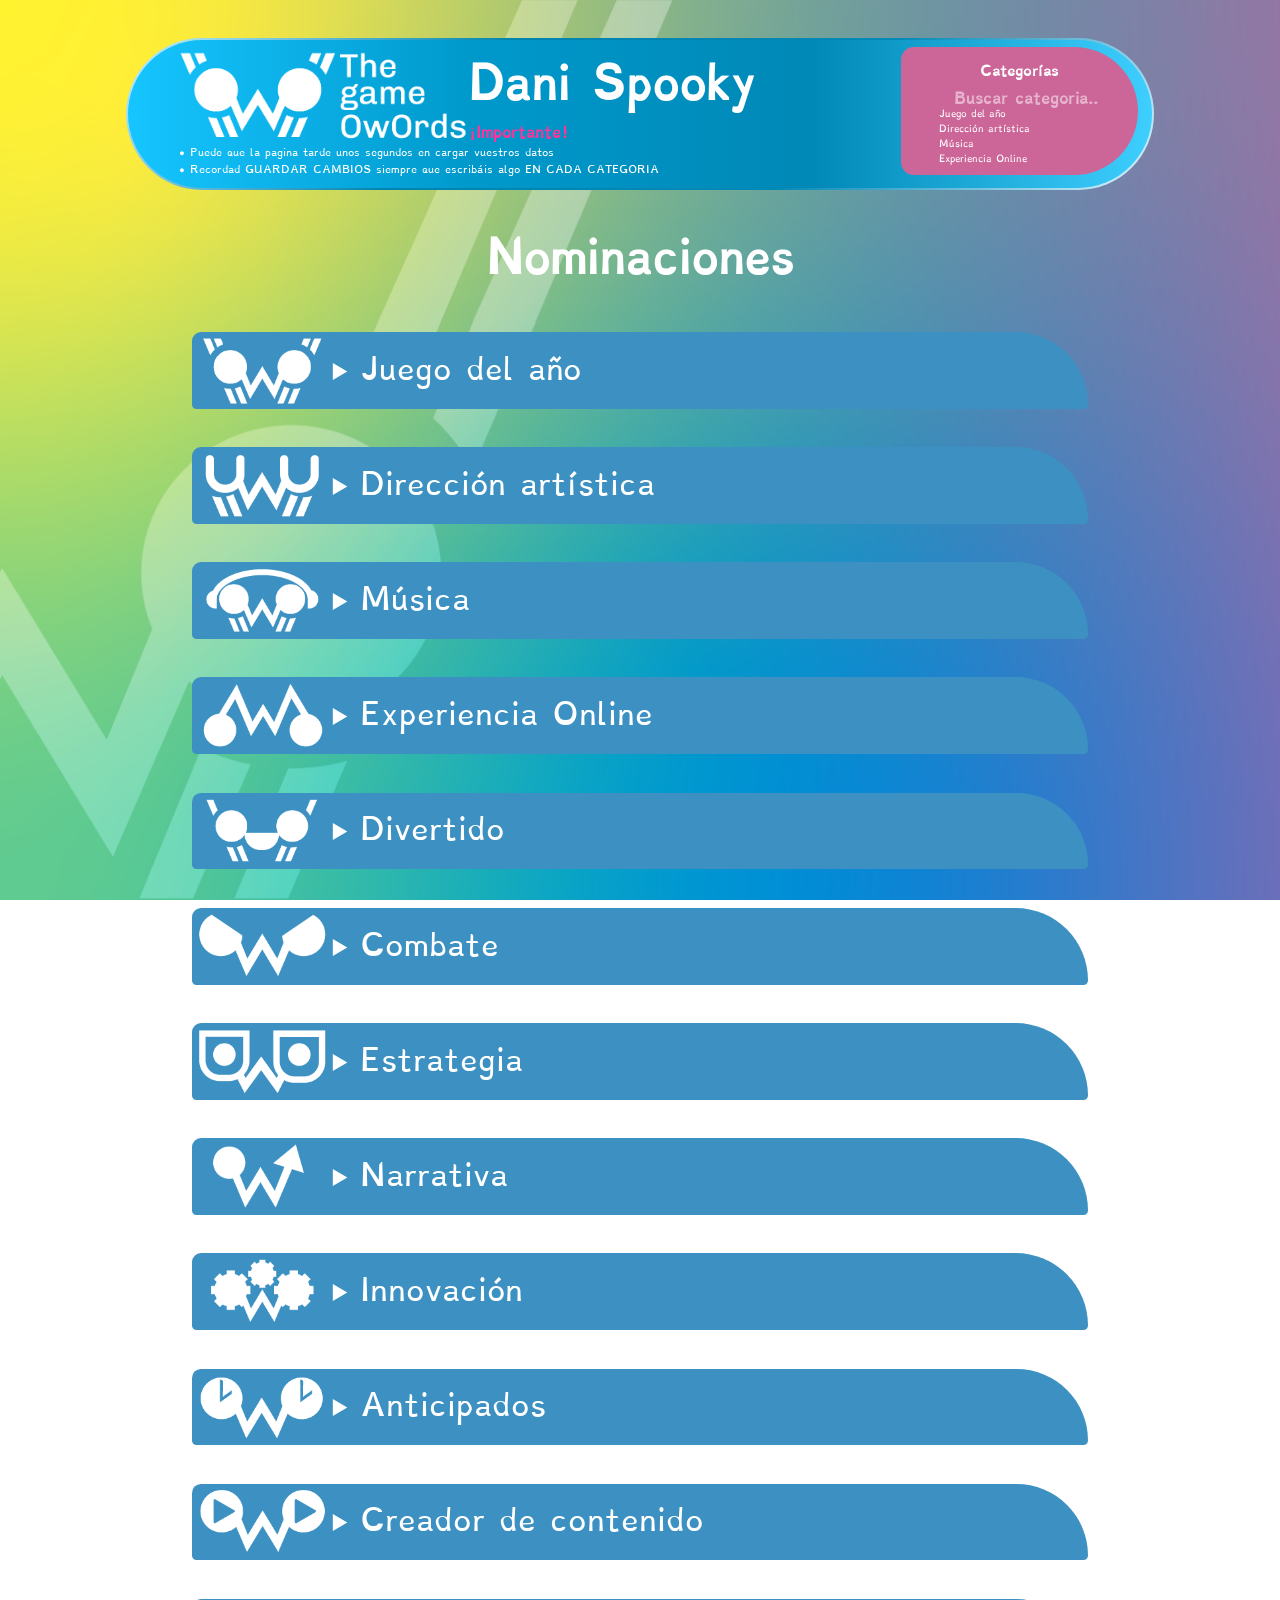
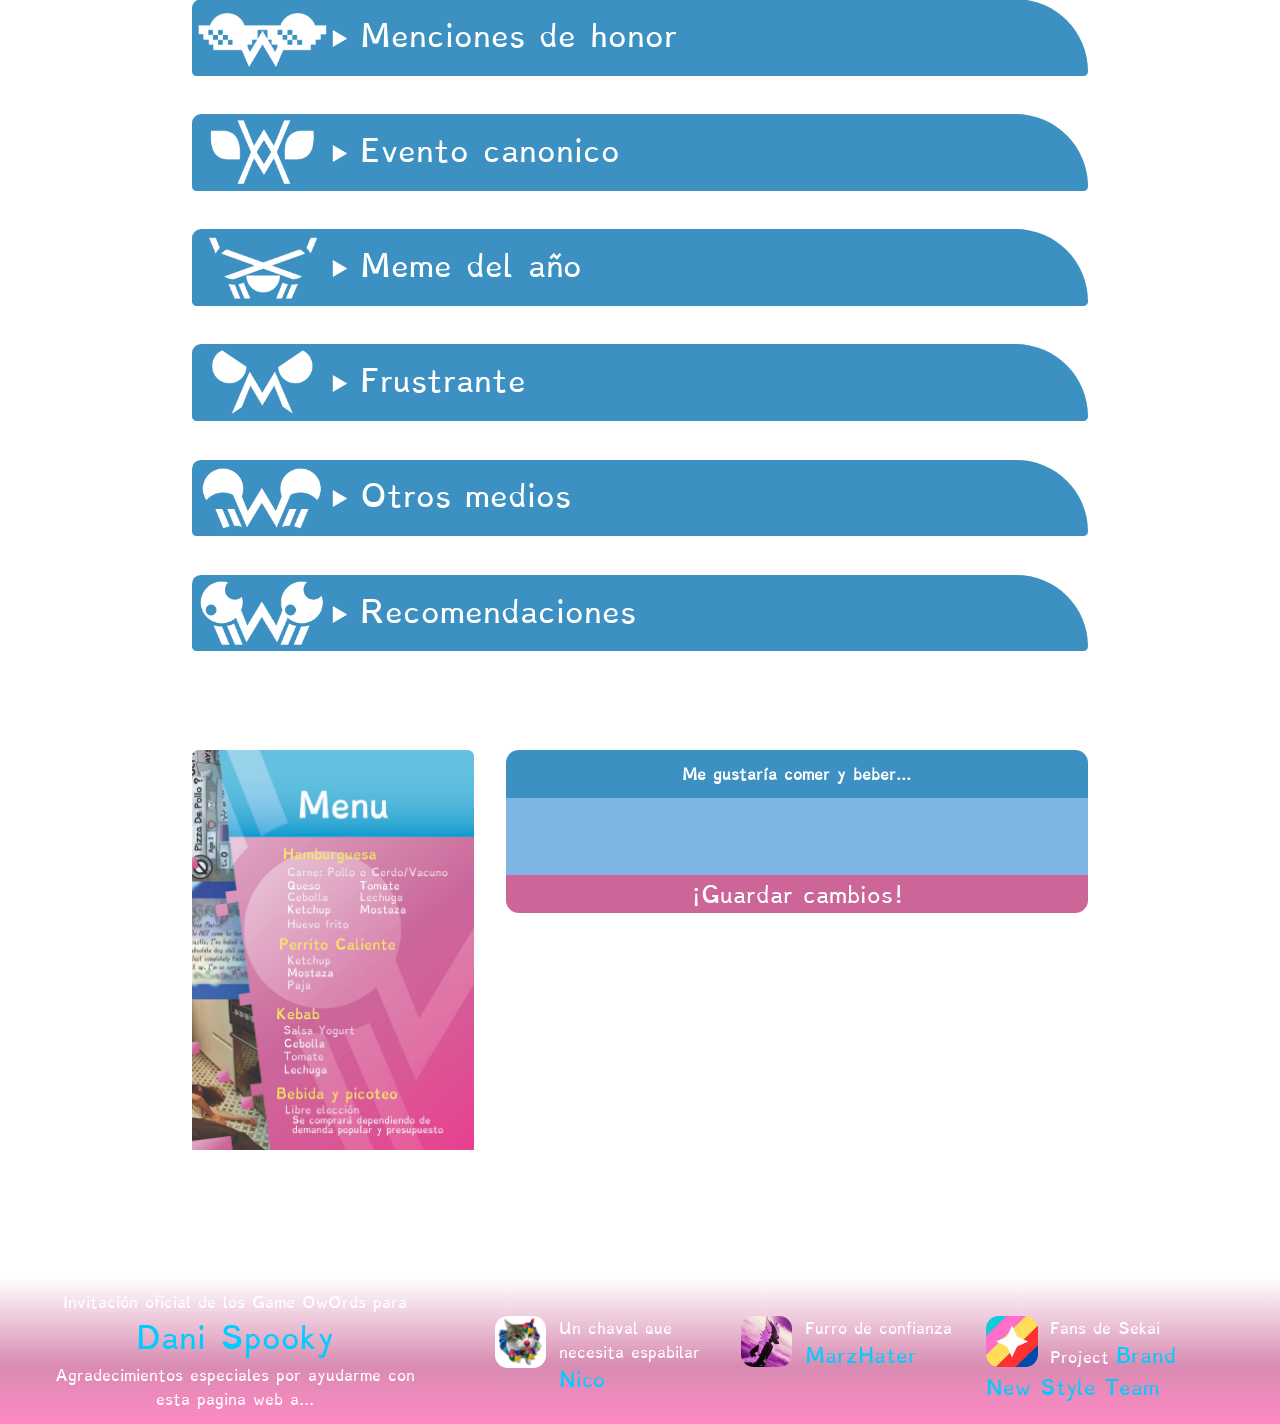
<file: scriptDaniSpooky.html>
<!DOCTYPE html>
<html>
<head>
<meta charset="UTF-8">
<title>Game OwOrds Dani Spooky</title>
<link rel="stylesheet" href="gameowordsstyle.css">

<link rel="apple-touch-icon" sizes="180x180" href="favicon/apple-touch-icon.png">
<link rel="icon" type="image/png" sizes="32x32" href="favicon/favicon-32x32.png">
<link rel="icon" type="image/png" sizes="16x16" href="favicon/favicon-16x16.png">
<link rel="manifest" href="/site.webmanifest">
</head>
<body>
  <header>
    <div class="row">
  <div class="column left">
    
<h1 id="user"><a href="#comienzo"><img src="LogoGameOwOrds.webp" alt="Logo Game OwOrds" id="Logo_Home"  style="float: left;"></a> Dani Spooky</h1>
<h3 style="font-size: 1vw;">¡Importante!</h3>
<p style="font-size: 0.7vw;">● Puede que la pagina tarde unos segundos en cargar vuestros datos</p> 
<p style="font-size: 0.7vw;">● Recordad GUARDAR CAMBIOS siempre que escribáis algo EN CADA CATEGORIA</p>
  </div>
  <div class="column right">
<div id="toc_container">
<p class="toc_title">Categorías</p>
<div class="topnav" style="vertical-align: top;">
  <input type="text" id="mySearch" onkeyup="buscar()" placeholder="Buscar categoria.." style="max-height: 2vw;">
</div>
<ul class="toc_list" id="myMenu">
<li><a href="#juego del año">Juego del año</a></li>
<li><a href="#dirección artistica">Dirección artística</a></li>
<li><a href="#musica">Música</a></li>  
<li><a href="#experiencia online">Experiencia Online</a></li>
<li><a href="#divertido">Divertido</a></li>
<li><a href="#combate">Combate</a></li>
<li><a href="#estrategia">Estrategia</a></li>
<li><a href="#narrativa">Narrativa</a></li>
<li><a href="#innovacion">Innovación</a></li>
<li><a href="#anticipados">Anticipados</a></li>
<li><a href="#creador de contenido">Creador de contenido</a></li>
<li><a href="#menciones de honor">Menciones de honor</a></li>
<li><a href="#evento canonico">Evento canonico</a></li>
<li><a href="#meme">Meme</a></li>
<li><a href="#frustrante">Frustrante</a></li>
<li><a href="#otros medios">Otros medios</a></li>

</ul>
</div>
  </div>
</div>
  <br>
</header>
<div id="page-container">
<article>
  <br>
<h1 class="nominaciones" id="comienzo">Nominaciones</h1>
<details>
<summary class="logo_año" id="juego del año">Juego del año</summary>

<div class="categoria" data-categoria="Juego del año">
  <table style="width:100%">
  <tr>
    <th>Nominación</th>
    <th>Desarrolladora</th>
  </tr>
  <tr>
    <td><input class="field"><br></td>
    <td><input class="field"><br></td>
  </tr>
  <tr>
    <td><input class="field"><br></td>
    <td><input class="field"><br></td>
  </tr>
  <tr>
    <td><input class="field"><br></td>
    <td><input class="field"><br></td>
  </tr>
  <tr>
    <td><input class="field"><br></td>
    <td><input class="field"><br></td>
  </tr>
    <tr>
    <td><input class="field"><br></td>
    <td><input class="field"><br></td>
  </tr>
  </table>
<button onclick="guardar(this)">¡Guardar cambios!</button>
</div>
</details>
<details>
<summary class="logo_arte" id="dirección artistica">Dirección artística</summary>

<div class="categoria" data-categoria="Dirección Artística">
  <table style="width:100%">
  <tr>
    <th>Nominación</th>
    <th>Desarrolladora</th>
  </tr>
  <tr>
    <td><input class="field"><br></td>
    <td><input class="field"><br></td>
  </tr>
  <tr>
    <td><input class="field"><br></td>
    <td><input class="field"><br></td>
  </tr>
  <tr>
    <td><input class="field"><br></td>
    <td><input class="field"><br></td>
  </tr>
  <tr>
    <td><input class="field"><br></td>
    <td><input class="field"><br></td>
  </tr>
    <tr>
    <td><input class="field"><br></td>
    <td><input class="field"><br></td>
  </tr>
    <tr>
    <td><input class="field"><br></td>
    <td><input class="field"><br></td>
  </tr>
    <tr>
    <td><input class="field"><br></td>
    <td><input class="field"><br></td>
  </tr>
  </table>
<button onclick="guardar(this)">¡Guardar cambios!</button>
</div>
</details>

<details>

<summary class="logo_musica"  id="musica">Música </summary>

<div class="categoria" data-categoria="Música">
  <table style="width:100%">
  <tr>
    <th>Nominación</th>
    <th>Desarrolladora</th>
    <th>OST 1</th>
    <th>OST 2</th>
    <th>OST 3</th>
  </tr>
  <tr>
    <td><input class="field"><br></td>
    <td><input class="field"><br></td>
    <td><input class="field"><br></td>
    <td><input class="field"><br></td>
    <td><input class="field"><br></td>
  </tr>
  <tr>
    <td><input class="field"><br></td>
    <td><input class="field"><br></td>
    <td><input class="field"><br></td>
    <td><input class="field"><br></td>
    <td><input class="field"><br></td>
  </tr>
  <tr>
    <td><input class="field"><br></td>
    <td><input class="field"><br></td>
    <td><input class="field"><br></td>
    <td><input class="field"><br></td>
    <td><input class="field"><br></td>
  </tr>
  <tr>
    <td><input class="field"><br></td>
    <td><input class="field"><br></td>
    <td><input class="field"><br></td>
    <td><input class="field"><br></td>
    <td><input class="field"><br></td>
  </tr>
    <tr>
    <td><input class="field"><br></td>
    <td><input class="field"><br></td>
    <td><input class="field"><br></td>
    <td><input class="field"><br></td>
    <td><input class="field"><br></td>
  </tr>
    <tr>
    <td><input class="field"><br></td>
    <td><input class="field"><br></td>
    <td><input class="field"><br></td>
    <td><input class="field"><br></td>
    <td><input class="field"><br></td>
  </tr>
    <tr>
    <td><input class="field"><br></td>
    <td><input class="field"><br></td>
    <td><input class="field"><br></td>
    <td><input class="field"><br></td>
    <td><input class="field"><br></td>
  </tr>
  </table>

<button onclick="guardar(this)">¡Guardar cambios!</button>
</div>
</details>

<details>
<summary class="logo_online" id="experiencia online">Experiencia Online</summary>

<div class="categoria" data-categoria="Experiencia Online">
  <table style="width:100%">
  <tr>
    <th>Nominación</th>
    <th>Desarrolladora</th>
  </tr>
  <tr>
    <td><input class="field"><br></td>
    <td><input class="field"><br></td>
  </tr>
  <tr>
    <td><input class="field"><br></td>
    <td><input class="field"><br></td>
  </tr>
  <tr>
    <td><input class="field"><br></td>
    <td><input class="field"><br></td>
  </tr>
  <tr>
    <td><input class="field"><br></td>
    <td><input class="field"><br></td>
  </tr>
    <tr>
    <td><input class="field"><br></td>
    <td><input class="field"><br></td>
  </tr>
    <tr>
    <td><input class="field"><br></td>
    <td><input class="field"><br></td>
  </tr>
    <tr>
    <td><input class="field"><br></td>
    <td><input class="field"><br></td>
  </tr>
  </table>
<button onclick="guardar(this)">¡Guardar cambios!</button>
</div>
</details>

<details>
<summary class="logo_divertido" id="divertido">Divertido</summary>

<div class="categoria" data-categoria="Divertido">
  <table style="width:100%">
  <tr>
    <th>Nominación</th>
    <th>Desarrolladora</th>
  </tr>
  <tr>
    <td><input class="field"><br></td>
    <td><input class="field"><br></td>
  </tr>
  <tr>
    <td><input class="field"><br></td>
    <td><input class="field"><br></td>
  </tr>
  <tr>
    <td><input class="field"><br></td>
    <td><input class="field"><br></td>
  </tr>
  <tr>
    <td><input class="field"><br></td>
    <td><input class="field"><br></td>
  </tr>
    <tr>
    <td><input class="field"><br></td>
    <td><input class="field"><br></td>
  </tr>
    <tr>
    <td><input class="field"><br></td>
    <td><input class="field"><br></td>
  </tr>
    <tr>
    <td><input class="field"><br></td>
    <td><input class="field"><br></td>
  </tr>
  </table>
<button onclick="guardar(this)">¡Guardar cambios!</button>
</div>
</details>

<details>
<summary class="logo_combate" id="combate">Combate</summary>

<div class="categoria" data-categoria="Combate">
  <table style="width:100%">
  <tr>
    <th>Nominación</th>
    <th>Desarrolladora</th>
  </tr>
  <tr>
    <td><input class="field"><br></td>
    <td><input class="field"><br></td>
  </tr>
  <tr>
    <td><input class="field"><br></td>
    <td><input class="field"><br></td>
  </tr>
  <tr>
    <td><input class="field"><br></td>
    <td><input class="field"><br></td>
  </tr>
  <tr>
    <td><input class="field"><br></td>
    <td><input class="field"><br></td>
  </tr>
    <tr>
    <td><input class="field"><br></td>
    <td><input class="field"><br></td>
  </tr>
    <tr>
    <td><input class="field"><br></td>
    <td><input class="field"><br></td>
  </tr>
    <tr>
    <td><input class="field"><br></td>
    <td><input class="field"><br></td>
  </tr>
  </table>
<button onclick="guardar(this)">¡Guardar cambios!</button>
</div>
</details>

<details>
<summary class="logo_estrategia" id="estrategia">Estrategia</summary>

<div class="categoria" data-categoria="Estrategia">
  <table style="width:100%">
  <tr>
    <th>Nominación</th>
    <th>Desarrolladora</th>
  </tr>
  <tr>
    <td><input class="field"><br></td>
    <td><input class="field"><br></td>
  </tr>
  <tr>
    <td><input class="field"><br></td>
    <td><input class="field"><br></td>
  </tr>
  <tr>
    <td><input class="field"><br></td>
    <td><input class="field"><br></td>
  </tr>
  <tr>
    <td><input class="field"><br></td>
    <td><input class="field"><br></td>
  </tr>
    <tr>
    <td><input class="field"><br></td>
    <td><input class="field"><br></td>
  </tr>
    <tr>
    <td><input class="field"><br></td>
    <td><input class="field"><br></td>
  </tr>
    <tr>
    <td><input class="field"><br></td>
    <td><input class="field"><br></td>
  </tr>
  </table>
<button onclick="guardar(this)">¡Guardar cambios!</button>
</div>
</details>


<details>
<summary class="logo_narrativa" id="narrativa">Narrativa</summary>

<div class="categoria" data-categoria="Narrativa">
  <table style="width:100%">
  <tr>
    <th>Nominación</th>
    <th>Desarrolladora</th>
  </tr>
  <tr>
    <td><input class="field"><br></td>
    <td><input class="field"><br></td>
  </tr>
  <tr>
    <td><input class="field"><br></td>
    <td><input class="field"><br></td>
  </tr>
  <tr>
    <td><input class="field"><br></td>
    <td><input class="field"><br></td>
  </tr>
  <tr>
    <td><input class="field"><br></td>
    <td><input class="field"><br></td>
  </tr>
    <tr>
    <td><input class="field"><br></td>
    <td><input class="field"><br></td>
  </tr>
    <tr>
    <td><input class="field"><br></td>
    <td><input class="field"><br></td>
  </tr>
    <tr>
    <td><input class="field"><br></td>
    <td><input class="field"><br></td>
  </tr>
  </table>
<button onclick="guardar(this)">¡Guardar cambios!</button>
</div>
</details>

<details>
<summary class="logo_innovacion" id="innovacion">Innovación</summary>

<div class="categoria" data-categoria="Innovación">
  <table style="width:100%">
  <tr>
    <th>Nominación</th>
    <th>Desarrolladora</th>
  </tr>
  <tr>
    <td><input class="field"><br></td>
    <td><input class="field"><br></td>
  </tr>
  <tr>
    <td><input class="field"><br></td>
    <td><input class="field"><br></td>
  </tr>
  <tr>
    <td><input class="field"><br></td>
    <td><input class="field"><br></td>
  </tr>
  <tr>
    <td><input class="field"><br></td>
    <td><input class="field"><br></td>
  </tr>
    <tr>
    <td><input class="field"><br></td>
    <td><input class="field"><br></td>
  </tr>
    <tr>
    <td><input class="field"><br></td>
    <td><input class="field"><br></td>
  </tr>
    <tr>
    <td><input class="field"><br></td>
    <td><input class="field"><br></td>
  </tr>
  </table>
<button onclick="guardar(this)">¡Guardar cambios!</button>
</div>
</details>

<details>
<summary class="logo_anticipados" id="anticipados">Anticipados</summary>

<div class="categoria" data-categoria="Anticipados">
  <table style="width:100%">
  <tr>
    <th>Nominación</th>
    <th>Desarrolladora</th>
    <th>Fecha de salida</th>
  </tr>
  <tr>
    <td><input class="field"><br></td>
    <td><input class="field"><br></td>
    <td><input class="field"><br></td>
  </tr>
  <tr>
    <td><input class="field"><br></td>
    <td><input class="field"><br></td>
    <td><input class="field"><br></td>
  </tr>
  <tr>
    <td><input class="field"><br></td>
    <td><input class="field"><br></td>
    <td><input class="field"><br></td>
  </tr>
  <tr>
    <td><input class="field"><br></td>
    <td><input class="field"><br></td>
    <td><input class="field"><br></td>
  </tr>
    <tr>
    <td><input class="field"><br></td>
    <td><input class="field"><br></td>
    <td><input class="field"><br></td>
  </tr>
    <tr>
    <td><input class="field"><br></td>
    <td><input class="field"><br></td>
    <td><input class="field"><br></td>
  </tr>
    <tr>
    <td><input class="field"><br></td>
    <td><input class="field"><br></td>
    <td><input class="field"><br></td>
  </tr>
  </table>
<button onclick="guardar(this)">¡Guardar cambios!</button>
</div>
</details>

<details>
<summary class="logo_creador" id="creador de contenido">Creador de contenido</summary>

<div class="categoria" data-categoria="Creador de contenido">
  <table style="width:100%">
  <tr>
    <th>Creador</th>
    <th>¿Qué hace?</th>
  </tr>
  <tr>
    <td><input class="field"><br></td>
    <td><input class="field"><br></td>
  </tr>
  <tr>
    <td><input class="field"><br></td>
    <td><input class="field"><br></td>
  </tr>
  <tr>
    <td><input class="field"><br></td>
    <td><input class="field"><br></td>
  </tr>
  <tr>
    <td><input class="field"><br></td>
    <td><input class="field"><br></td>
  </tr>
    <tr>
    <td><input class="field"><br></td>
    <td><input class="field"><br></td>
  </tr>
    <tr>
    <td><input class="field"><br></td>
    <td><input class="field"><br></td>
  </tr>
    <tr>
    <td><input class="field"><br></td>
    <td><input class="field"><br></td>
  </tr>
  </table>
<button onclick="guardar(this)">¡Guardar cambios!</button>
</div>
</details>

<details>
<summary class="logo_honor" id="menciones de honor">Menciones de honor</summary>

<div class="categoria" data-categoria="Menciones de honor">
  <table style="width:100%">
  <tr>
    <th>Nominación</th>
    <th>Desarrolladora</th>
  </tr>
  <tr>
    <td><input class="field"><br></td>
    <td><input class="field"><br></td>
  </tr>
  <tr>
    <td><input class="field"><br></td>
    <td><input class="field"><br></td>
  </tr>
  <tr>
    <td><input class="field"><br></td>
    <td><input class="field"><br></td>
  </tr>
  <tr>
    <td><input class="field"><br></td>
    <td><input class="field"><br></td>
  </tr>
    <tr>
    <td><input class="field"><br></td>
    <td><input class="field"><br></td>
  </tr>
    <tr>
    <td><input class="field"><br></td>
    <td><input class="field"><br></td>
  </tr>
    <tr>
    <td><input class="field"><br></td>
    <td><input class="field"><br></td>
  </tr>
  </tr>
    <tr>
    <td><input class="field"><br></td>
    <td><input class="field"><br></td>
  </tr>
  </tr>
    <tr>
    <td><input class="field"><br></td>
    <td><input class="field"><br></td>
  </tr>
  </tr>
    <tr>
    <td><input class="field"><br></td>
    <td><input class="field"><br></td>
  </tr>
  </table>
<button onclick="guardar(this)">¡Guardar cambios!</button>
</div>
</details>

<details>
<summary class="logo_evento" id="evento canonico">Evento canonico</summary>

<div class="categoria" data-categoria="Evento canonico">
  <table style="width:100%">
  <tr>
    <th>Evento</th>
  </tr>
  <tr>
    <td><input class="field"><br></td>
  </tr>
  <tr>
    <td><input class="field"><br></td>
  </tr>
  <tr>
    <td><input class="field"><br></td>
  </tr>
  <tr>
    <td><input class="field"><br></td>
  </tr>
    <tr>
    <td><input class="field"><br></td>
  </tr>
  </table>
<button onclick="guardar(this)">¡Guardar cambios!</button>
</div>
</details>

<details>
<summary class="logo_meme" id="meme">Meme del año</summary>

<div class="categoria" data-categoria="meme">
  <table style="width:100%">
  <tr>
    <th>Meme</th>
    <th>Enlace</th>
  </tr>
  <tr>
    <td><input class="field"><br></td>
    <td><input class="field"><br></td>
  </tr>
  <tr>
    <td><input class="field"><br></td>
    <td><input class="field"><br></td>
  </tr>
  <tr>
    <td><input class="field"><br></td>
    <td><input class="field"><br></td>
  </tr>
  </table>
<button onclick="guardar(this)">¡Guardar cambios!</button>
</div>
</details>

<details>
<summary class="logo_frustrante" id="frustrante">Frustrante</summary>

<div class="categoria" data-categoria="Frustrante">
  <table style="width:100%">
  <tr>
    <th>Nominación</th>
    <th>Desarrolladora</th>
  </tr>
  <tr>
    <td><input class="field"><br></td>
    <td><input class="field"><br></td>
  </tr>
  <tr>
    <td><input class="field"><br></td>
    <td><input class="field"><br></td>
  </tr>
  <tr>
    <td><input class="field"><br></td>
    <td><input class="field"><br></td>
  </tr>
  <tr>
    <td><input class="field"><br></td>
    <td><input class="field"><br></td>
  </tr>
    <tr>
    <td><input class="field"><br></td>
    <td><input class="field"><br></td>
  </tr>
    <tr>
    <td><input class="field"><br></td>
    <td><input class="field"><br></td>
  </tr>
    <tr>
    <td><input class="field"><br></td>
    <td><input class="field"><br></td>
  </tr>
  </table>
<button onclick="guardar(this)">¡Guardar cambios!</button>
</div>
</details>

<details>
<summary class="logo_otros" id="otros medios">Otros medios</summary>

<div class="categoria" data-categoria="Otros medios">
  <table style="width:100%">
  <tr>
    <th>Contenido</th>
    <th>Autor</th>
  </tr>
  <tr>
    <td><input class="field"><br></td>
    <td><input class="field"><br></td>
  </tr>
  <tr>
    <td><input class="field"><br></td>
    <td><input class="field"><br></td>
  </tr>
  <tr>
    <td><input class="field"><br></td>
    <td><input class="field"><br></td>
  </tr>
  <tr>
    <td><input class="field"><br></td>
    <td><input class="field"><br></td>
  </tr>
    <tr>
    <td><input class="field"><br></td>
    <td><input class="field"><br></td>
  </tr>
    <tr>
    <td><input class="field"><br></td>
    <td><input class="field"><br></td>
  </tr>
    <tr>
    <td><input class="field"><br></td>
    <td><input class="field"><br></td>
  </tr>
    </tr>
    <tr>
    <td><input class="field"><br></td>
    <td><input class="field"><br></td>
  </tr>
    </tr>
    <tr>
    <td><input class="field"><br></td>
    <td><input class="field"><br></td>
  </tr>
    </tr>
    <tr>
    <td><input class="field"><br></td>
    <td><input class="field"><br></td>
  </tr>
  </table>
<button onclick="guardar(this)">¡Guardar cambios!</button>
</div>
</details>

<details>
<summary class="logo_recomendaciones" id="recomendaciones">Recomendaciones</summary>

<div class="categoria" data-categoria="Recomendaciones">
  <table style="width:100%">
  <tr>
    <th>¿Quien lo recomienda?</th>
    <th>Recomendación</th>
    <th>Juego</th>
    <th>¿Lo has jugado?</th>
  </tr>
  <tr>
    <td style="padding-left: 1vw;">Dani Spooky<br></td>
    <td>Juego con preferencia<br></td>
    <td>Magma<br></td>
    <td><input class="field"><br></td>
  </tr>
  <tr>
    <td style="padding-left: 1vw;">Dani Spooky<br></td>
    <td>Juego corto<br></td>
    <td>Poco<br></td>
    <td><input class="field"><br></td>
  </tr>
  <tr>
    <td style="padding-left: 1vw;">Dani Spooky<br></td>
    <td>Juego accesible<br></td>
    <td>Die of Death<br></td>
    <td><input class="field"><br></td>
  </tr>
  <tr>
    <td style="padding-left: 1vw;">Dani Furry<br></td>
    <td>Juego con preferencia<br></td>
    <td>TBA*<br></td>
    <td><input class="field"><br></td>
  </tr>
    <tr>
    <td style="padding-left: 1vw;">Dani Furry<br></td>
    <td>Juego corto<br></td>
    <td>TBA*<br></td>
    <td><input class="field"><br></td>
  </tr>
    <tr>
    <td style="padding-left: 1vw;">Dani Furry<br></td>
    <td>Juego accesible<br></td>
    <td>Pokémon Pinball: Rubi y Zafiro<br></td>
    <td><input class="field"><br></td>
  </tr>
    <tr>
    <td style="padding-left: 1vw;">Claudio<br></td>
    <td>Juego con preferencia<br></td>
    <td>Dream Daddy<br></td>
    <td><input class="field"><br></td>
  </tr>
    </tr>
    <tr>
    <td style="padding-left: 1vw;">Claudio<br></td>
    <td>Juego corto<br></td>
    <td>Metal Gear Solid 1<br></td>
    <td><input class="field"><br></td>
  </tr>
    </tr>
    <tr>
    <td style="padding-left: 1vw;">Claudio<br></td>
    <td>Juego accesible<br></td>
    <td>Venba<br></td>
    <td><input class="field"><br></td>
  </tr>
    </tr>
    <tr>
    <td style="padding-left: 1vw;">Noelia<br></td>
    <td>Juego con preferencia<br></td>
    <td>Phoenix Wright Ace Attorney<br></td>
    <td><input class="field"><br></td>
  </tr>
      <tr>
    <td style="padding-left: 1vw;">Noelia<br></td>
    <td>Juego corto<br></td>
    <td>Katamari Damacy<br></td>
    <td><input class="field"><br></td>
  </tr>
      <tr>
    <td style="padding-left: 1vw;">Noelia<br></td>
    <td>Juego accesible<br></td>
    <td>Coffee Talk<br></td>
    <td><input class="field"><br></td>
  </tr>
      <tr>
    <td style="padding-left: 1vw;">Jacobo<br></td>
    <td>Juego con preferencia<br></td>
    <td>Heavenly Bodies<br></td>
    <td><input class="field"><br></td>
  </tr>
        <tr>
    <td style="padding-left: 1vw;">Jacobo<br></td>
    <td>Juego corto<br></td>
    <td>Voices of the Void<br></td>
    <td><input class="field"><br></td>
  </tr>
        <tr>
    <td style="padding-left: 1vw;">Jacobo<br></td>
    <td>Juego accesible<br></td>
    <td>Abzu<br></td>
    <td><input class="field"><br></td>
  </tr>
        <tr>
    <td style="padding-left: 1vw;">Sunny<br></td>
    <td>Juego con preferencia<br></td>
    <td>Master Detective Archives Raincode<br></td>
    <td><input class="field"><br></td>
  </tr>
          <tr>
    <td style="padding-left: 1vw;">Sunny<br></td>
    <td>Juego corto<br></td>
    <td>A Short Hike<br></td>
    <td><input class="field"><br></td>
  </tr>
          <tr>
    <td style="padding-left: 1vw;">Sunny<br></td>
    <td>Juego accesible<br></td>
    <td>Grimm's Hollow<br></td>
    <td><input class="field"><br></td>
  </tr>
          <tr>
    <td style="padding-left: 1vw;">Aike<br></td>
    <td>Juego con preferencia<br></td>
    <td>In Stars and Time<br></td>
    <td><input class="field"><br></td>
  </tr>
          <tr>
    <td style="padding-left: 1vw;">Aike<br></td>
    <td>Juego corto<br></td>
    <td>Ib<br></td>
    <td><input class="field"><br></td>
  </tr>
          <tr>
    <td style="padding-left: 1vw;">Aike<br></td>
    <td>Juego accesible<br></td>
    <td>Pocket Mirror OG<br></td>
    <td><input class="field"><br></td>
  </tr>
  </table>
<button onclick="guardar(this)">¡Guardar cambios!</button>
</div>
</details>

<h1 class="carta">Menu</h1>

<div class="row2">
  <div class="column left2">
<img src="il_1140xN.4924863566_210u.jpg" alt="Menu" style="border-radius: 0.5vw;"> 
  </div>
  <div class="column2 right2">
<div class="categoria" data-categoria="Menu">
  <table style="width:100%">
  <tr>
    <th>Me gustaría comer y beber...</th>
  </tr>
  <tr>
    <td><input class="field"><br></td>
    </tr>
     </table>
    <button onclick="guardar(this)">¡Guardar cambios!</button>
</div>
  </div>
</div>

</article>

<footer>
  <div class="invitacion">
 <p>Invitación oficial de los Game OwOrds para <span style="color: #00CCFF; font-size: 2vw;"> Dani Spooky </span></p>
 <p>Agradecimientos especiales por ayudarme con esta pagina web a...</p>
 </div>
 <br>
 
 <div class="agradecimiento">
 <p><img src="nico.PNG" style="width: 4vw;">Un chaval que necesita espabilar <span style="color: #00CCFF; font-size: 1.3vw;"> Nico </span></p>
 <p><img src="marz.png" style="width: 4vw;">Furro de confianza <span style="font-size: 1.3vw;"> <a class="marz" href="https://marz.gay"  target="_blank" rel="noopener noreferrer" style="color: #00CCFF;"> MarzHater </a></span></p>
 <p><img src="brandnewstyle.jpg" style="width: 4vw;">Fans de Sekai Project <span style="color: #00CCFF; font-size: 1.3vw;"> Brand New Style Team </span></p>
 </div>
</footer>
</div>

<!--Cambia la URL abajo-->
<script>
const API_URL = "https://script.google.com/macros/s/AKfycbxHcnti_wH24KHoszSG9oFCa0l631Fdgb6ByqsEImtjT8EAhcDVYwLdKomj4fqeMXZo/exec";

function getUser() {
  return document.getElementById("user").innerText.trim();
}

// 🔹 Cargar todas las categorías al abrir
window.addEventListener("load", () => {
  const categorias = document.querySelectorAll(".categoria");
  categorias.forEach(cargarCategoria);
});

async function cargarCategoria(container) {
  const user = getUser();
  const categoria = container.dataset.categoria;

  const res = await fetch(API_URL + "?user=" + user + "&categoria=" + categoria);
  const data = await res.json();

  const fields = container.querySelectorAll(".field");
  fields.forEach((input, i) => input.value = data[i]);
}

async function guardar(button) {
  const user = getUser();
  const container = button.parentElement;
  const categoria = container.dataset.categoria;

  const fields = container.querySelectorAll(".field");
  const valores = Array.from(fields).map(c => c.value);

  await fetch(API_URL, {
    method: "POST",
    body: JSON.stringify({
      user: user,
      categoria: categoria,
      valores: valores
    })
  });

  alert("¡Se han guardado tus cambios en la categoría de " + categoria + "!");
}

function buscar() {
  // Declare variables
  var input, filter, ul, li, a, i, summary;
  input = document.getElementById("mySearch");
  filter = input.value.toUpperCase();
  ul = document.getElementById("myMenu");
  li = ul.getElementsByTagName("li");

  // Loop through all list items, and hide those who don't match the search query
  for (i = 0; i < li.length; i++) {
    a = li[i].getElementsByTagName("a")[0];
    if (a.innerHTML.toUpperCase().indexOf(filter) > -1) {
      li[i].style.display = "";
    } else {
      li[i].style.display = "none";
    }
  }
}

</script>

</body>
</html>
</file>
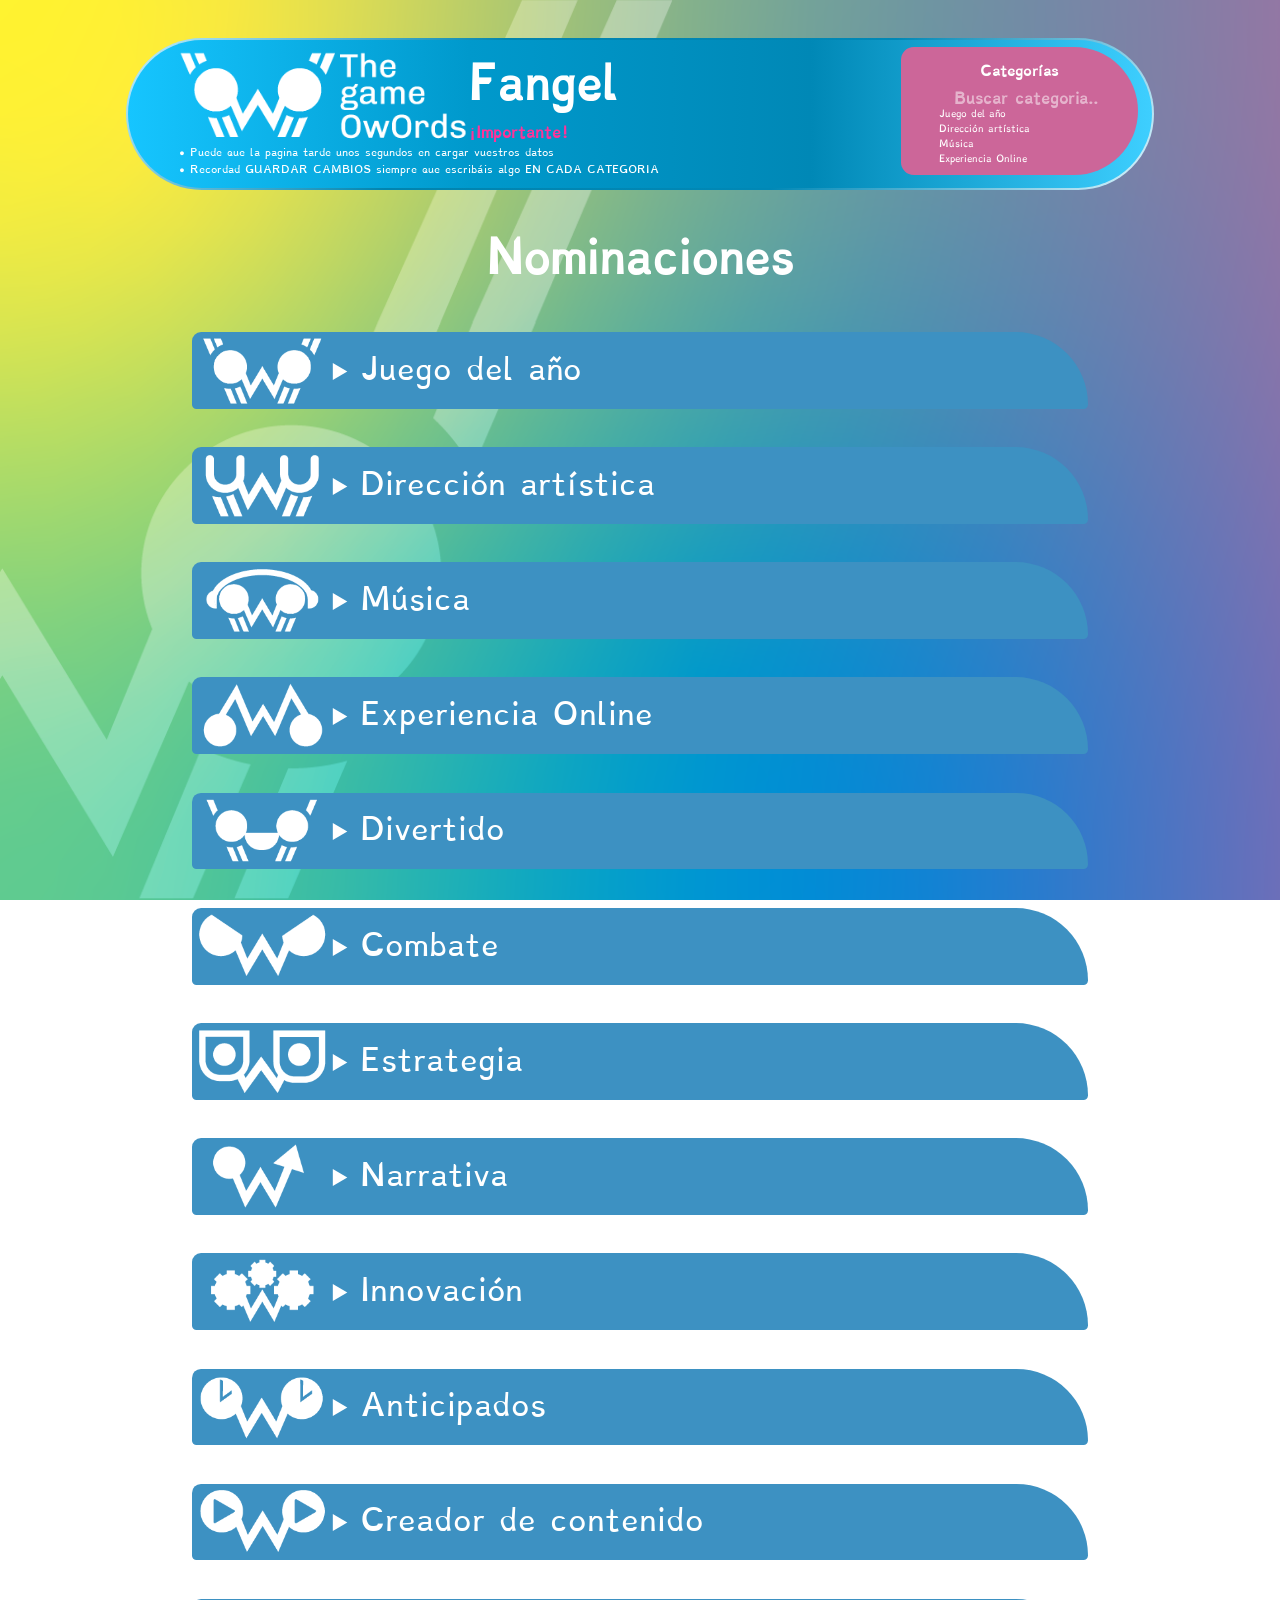
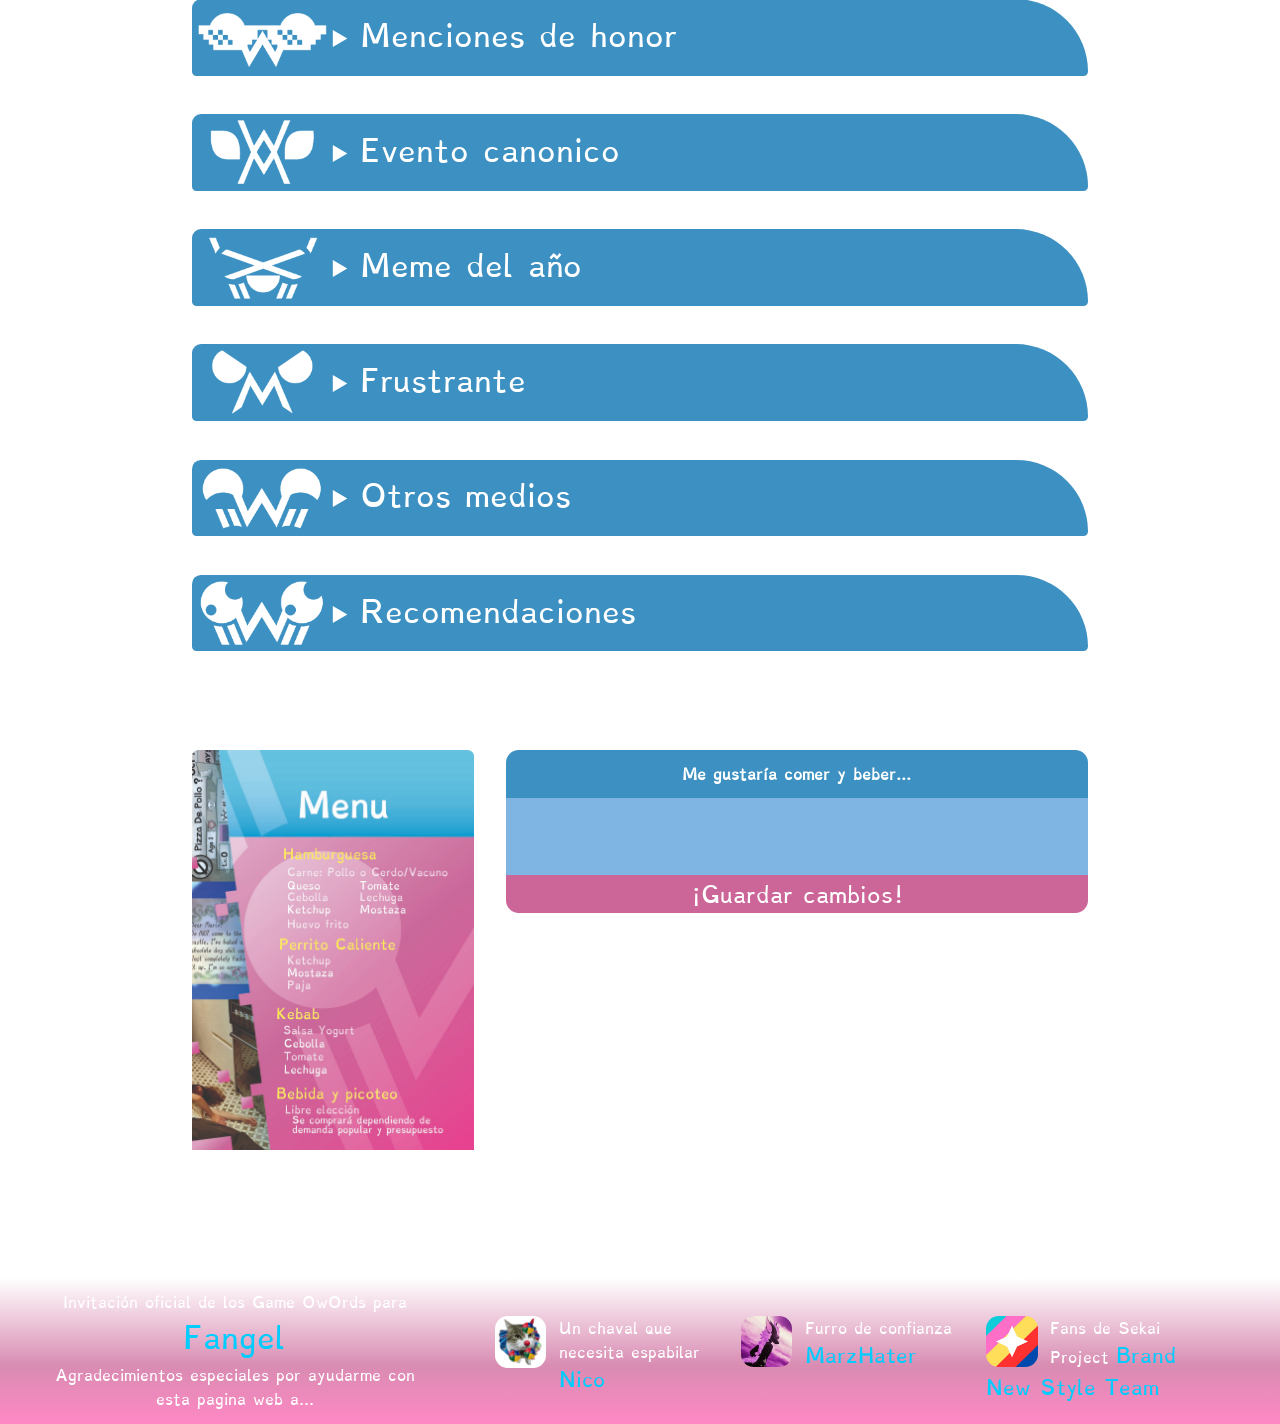
<file: scriptFangel.html>
<!DOCTYPE html>
<html>
<head>
<meta charset="UTF-8">
<title>Game OwOrds Fangel</title>
<link rel="stylesheet" href="gameowordsstyle.css">

<link rel="apple-touch-icon" sizes="180x180" href="favicon/apple-touch-icon.png">
<link rel="icon" type="image/png" sizes="32x32" href="favicon/favicon-32x32.png">
<link rel="icon" type="image/png" sizes="16x16" href="favicon/favicon-16x16.png">
<link rel="manifest" href="/site.webmanifest">
</head>
<body>
  <header>
    <div class="row">
  <div class="column left">
    
<h1 id="user"><a href="#comienzo"><img src="LogoGameOwOrds.webp" alt="Logo Game OwOrds" id="Logo_Home"  style="float: left;"></a> Fangel</h1>
<h3 style="font-size: 1vw;">¡Importante!</h3>
<p style="font-size: 0.7vw;">● Puede que la pagina tarde unos segundos en cargar vuestros datos</p> 
<p style="font-size: 0.7vw;">● Recordad GUARDAR CAMBIOS siempre que escribáis algo EN CADA CATEGORIA</p>
  </div>
  <div class="column right">
<div id="toc_container">
<p class="toc_title">Categorías</p>
<div class="topnav" style="vertical-align: top;">
  <input type="text" id="mySearch" onkeyup="buscar()" placeholder="Buscar categoria.." style="max-height: 2vw;">
</div>
<ul class="toc_list" id="myMenu">
<li><a href="#juego del año">Juego del año</a></li>
<li><a href="#dirección artistica">Dirección artística</a></li>
<li><a href="#musica">Música</a></li>  
<li><a href="#experiencia online">Experiencia Online</a></li>
<li><a href="#divertido">Divertido</a></li>
<li><a href="#combate">Combate</a></li>
<li><a href="#estrategia">Estrategia</a></li>
<li><a href="#narrativa">Narrativa</a></li>
<li><a href="#innovacion">Innovación</a></li>
<li><a href="#anticipados">Anticipados</a></li>
<li><a href="#creador de contenido">Creador de contenido</a></li>
<li><a href="#menciones de honor">Menciones de honor</a></li>
<li><a href="#evento canonico">Evento canonico</a></li>
<li><a href="#meme">Meme</a></li>
<li><a href="#frustrante">Frustrante</a></li>
<li><a href="#otros medios">Otros medios</a></li>

</ul>
</div>
  </div>
</div>
  <br>
</header>
<div id="page-container">
<article>
  <br>
<h1 class="nominaciones" id="comienzo">Nominaciones</h1>
<details>
<summary class="logo_año" id="juego del año">Juego del año</summary>

<div class="categoria" data-categoria="Juego del año">
  <table style="width:100%">
  <tr>
    <th>Nominación</th>
    <th>Desarrolladora</th>
  </tr>
  <tr>
    <td><input class="field"><br></td>
    <td><input class="field"><br></td>
  </tr>
  <tr>
    <td><input class="field"><br></td>
    <td><input class="field"><br></td>
  </tr>
  <tr>
    <td><input class="field"><br></td>
    <td><input class="field"><br></td>
  </tr>
  <tr>
    <td><input class="field"><br></td>
    <td><input class="field"><br></td>
  </tr>
    <tr>
    <td><input class="field"><br></td>
    <td><input class="field"><br></td>
  </tr>
  </table>
<button onclick="guardar(this)">¡Guardar cambios!</button>
</div>
</details>
<details>
<summary class="logo_arte" id="dirección artistica">Dirección artística</summary>

<div class="categoria" data-categoria="Dirección Artística">
  <table style="width:100%">
  <tr>
    <th>Nominación</th>
    <th>Desarrolladora</th>
  </tr>
  <tr>
    <td><input class="field"><br></td>
    <td><input class="field"><br></td>
  </tr>
  <tr>
    <td><input class="field"><br></td>
    <td><input class="field"><br></td>
  </tr>
  <tr>
    <td><input class="field"><br></td>
    <td><input class="field"><br></td>
  </tr>
  <tr>
    <td><input class="field"><br></td>
    <td><input class="field"><br></td>
  </tr>
    <tr>
    <td><input class="field"><br></td>
    <td><input class="field"><br></td>
  </tr>
    <tr>
    <td><input class="field"><br></td>
    <td><input class="field"><br></td>
  </tr>
    <tr>
    <td><input class="field"><br></td>
    <td><input class="field"><br></td>
  </tr>
  </table>
<button onclick="guardar(this)">¡Guardar cambios!</button>
</div>
</details>

<details>

<summary class="logo_musica"  id="musica">Música </summary>

<div class="categoria" data-categoria="Música">
  <table style="width:100%">
  <tr>
    <th>Nominación</th>
    <th>Desarrolladora</th>
    <th>OST 1</th>
    <th>OST 2</th>
    <th>OST 3</th>
  </tr>
  <tr>
    <td><input class="field"><br></td>
    <td><input class="field"><br></td>
    <td><input class="field"><br></td>
    <td><input class="field"><br></td>
    <td><input class="field"><br></td>
  </tr>
  <tr>
    <td><input class="field"><br></td>
    <td><input class="field"><br></td>
    <td><input class="field"><br></td>
    <td><input class="field"><br></td>
    <td><input class="field"><br></td>
  </tr>
  <tr>
    <td><input class="field"><br></td>
    <td><input class="field"><br></td>
    <td><input class="field"><br></td>
    <td><input class="field"><br></td>
    <td><input class="field"><br></td>
  </tr>
  <tr>
    <td><input class="field"><br></td>
    <td><input class="field"><br></td>
    <td><input class="field"><br></td>
    <td><input class="field"><br></td>
    <td><input class="field"><br></td>
  </tr>
    <tr>
    <td><input class="field"><br></td>
    <td><input class="field"><br></td>
    <td><input class="field"><br></td>
    <td><input class="field"><br></td>
    <td><input class="field"><br></td>
  </tr>
    <tr>
    <td><input class="field"><br></td>
    <td><input class="field"><br></td>
    <td><input class="field"><br></td>
    <td><input class="field"><br></td>
    <td><input class="field"><br></td>
  </tr>
    <tr>
    <td><input class="field"><br></td>
    <td><input class="field"><br></td>
    <td><input class="field"><br></td>
    <td><input class="field"><br></td>
    <td><input class="field"><br></td>
  </tr>
  </table>

<button onclick="guardar(this)">¡Guardar cambios!</button>
</div>
</details>

<details>
<summary class="logo_online" id="experiencia online">Experiencia Online</summary>

<div class="categoria" data-categoria="Experiencia Online">
  <table style="width:100%">
  <tr>
    <th>Nominación</th>
    <th>Desarrolladora</th>
  </tr>
  <tr>
    <td><input class="field"><br></td>
    <td><input class="field"><br></td>
  </tr>
  <tr>
    <td><input class="field"><br></td>
    <td><input class="field"><br></td>
  </tr>
  <tr>
    <td><input class="field"><br></td>
    <td><input class="field"><br></td>
  </tr>
  <tr>
    <td><input class="field"><br></td>
    <td><input class="field"><br></td>
  </tr>
    <tr>
    <td><input class="field"><br></td>
    <td><input class="field"><br></td>
  </tr>
    <tr>
    <td><input class="field"><br></td>
    <td><input class="field"><br></td>
  </tr>
    <tr>
    <td><input class="field"><br></td>
    <td><input class="field"><br></td>
  </tr>
  </table>
<button onclick="guardar(this)">¡Guardar cambios!</button>
</div>
</details>

<details>
<summary class="logo_divertido" id="divertido">Divertido</summary>

<div class="categoria" data-categoria="Divertido">
  <table style="width:100%">
  <tr>
    <th>Nominación</th>
    <th>Desarrolladora</th>
  </tr>
  <tr>
    <td><input class="field"><br></td>
    <td><input class="field"><br></td>
  </tr>
  <tr>
    <td><input class="field"><br></td>
    <td><input class="field"><br></td>
  </tr>
  <tr>
    <td><input class="field"><br></td>
    <td><input class="field"><br></td>
  </tr>
  <tr>
    <td><input class="field"><br></td>
    <td><input class="field"><br></td>
  </tr>
    <tr>
    <td><input class="field"><br></td>
    <td><input class="field"><br></td>
  </tr>
    <tr>
    <td><input class="field"><br></td>
    <td><input class="field"><br></td>
  </tr>
    <tr>
    <td><input class="field"><br></td>
    <td><input class="field"><br></td>
  </tr>
  </table>
<button onclick="guardar(this)">¡Guardar cambios!</button>
</div>
</details>

<details>
<summary class="logo_combate" id="combate">Combate</summary>

<div class="categoria" data-categoria="Combate">
  <table style="width:100%">
  <tr>
    <th>Nominación</th>
    <th>Desarrolladora</th>
  </tr>
  <tr>
    <td><input class="field"><br></td>
    <td><input class="field"><br></td>
  </tr>
  <tr>
    <td><input class="field"><br></td>
    <td><input class="field"><br></td>
  </tr>
  <tr>
    <td><input class="field"><br></td>
    <td><input class="field"><br></td>
  </tr>
  <tr>
    <td><input class="field"><br></td>
    <td><input class="field"><br></td>
  </tr>
    <tr>
    <td><input class="field"><br></td>
    <td><input class="field"><br></td>
  </tr>
    <tr>
    <td><input class="field"><br></td>
    <td><input class="field"><br></td>
  </tr>
    <tr>
    <td><input class="field"><br></td>
    <td><input class="field"><br></td>
  </tr>
  </table>
<button onclick="guardar(this)">¡Guardar cambios!</button>
</div>
</details>

<details>
<summary class="logo_estrategia" id="estrategia">Estrategia</summary>

<div class="categoria" data-categoria="Estrategia">
  <table style="width:100%">
  <tr>
    <th>Nominación</th>
    <th>Desarrolladora</th>
  </tr>
  <tr>
    <td><input class="field"><br></td>
    <td><input class="field"><br></td>
  </tr>
  <tr>
    <td><input class="field"><br></td>
    <td><input class="field"><br></td>
  </tr>
  <tr>
    <td><input class="field"><br></td>
    <td><input class="field"><br></td>
  </tr>
  <tr>
    <td><input class="field"><br></td>
    <td><input class="field"><br></td>
  </tr>
    <tr>
    <td><input class="field"><br></td>
    <td><input class="field"><br></td>
  </tr>
    <tr>
    <td><input class="field"><br></td>
    <td><input class="field"><br></td>
  </tr>
    <tr>
    <td><input class="field"><br></td>
    <td><input class="field"><br></td>
  </tr>
  </table>
<button onclick="guardar(this)">¡Guardar cambios!</button>
</div>
</details>


<details>
<summary class="logo_narrativa" id="narrativa">Narrativa</summary>

<div class="categoria" data-categoria="Narrativa">
  <table style="width:100%">
  <tr>
    <th>Nominación</th>
    <th>Desarrolladora</th>
  </tr>
  <tr>
    <td><input class="field"><br></td>
    <td><input class="field"><br></td>
  </tr>
  <tr>
    <td><input class="field"><br></td>
    <td><input class="field"><br></td>
  </tr>
  <tr>
    <td><input class="field"><br></td>
    <td><input class="field"><br></td>
  </tr>
  <tr>
    <td><input class="field"><br></td>
    <td><input class="field"><br></td>
  </tr>
    <tr>
    <td><input class="field"><br></td>
    <td><input class="field"><br></td>
  </tr>
    <tr>
    <td><input class="field"><br></td>
    <td><input class="field"><br></td>
  </tr>
    <tr>
    <td><input class="field"><br></td>
    <td><input class="field"><br></td>
  </tr>
  </table>
<button onclick="guardar(this)">¡Guardar cambios!</button>
</div>
</details>

<details>
<summary class="logo_innovacion" id="innovacion">Innovación</summary>

<div class="categoria" data-categoria="Innovación">
  <table style="width:100%">
  <tr>
    <th>Nominación</th>
    <th>Desarrolladora</th>
  </tr>
  <tr>
    <td><input class="field"><br></td>
    <td><input class="field"><br></td>
  </tr>
  <tr>
    <td><input class="field"><br></td>
    <td><input class="field"><br></td>
  </tr>
  <tr>
    <td><input class="field"><br></td>
    <td><input class="field"><br></td>
  </tr>
  <tr>
    <td><input class="field"><br></td>
    <td><input class="field"><br></td>
  </tr>
    <tr>
    <td><input class="field"><br></td>
    <td><input class="field"><br></td>
  </tr>
    <tr>
    <td><input class="field"><br></td>
    <td><input class="field"><br></td>
  </tr>
    <tr>
    <td><input class="field"><br></td>
    <td><input class="field"><br></td>
  </tr>
  </table>
<button onclick="guardar(this)">¡Guardar cambios!</button>
</div>
</details>

<details>
<summary class="logo_anticipados" id="anticipados">Anticipados</summary>

<div class="categoria" data-categoria="Anticipados">
  <table style="width:100%">
  <tr>
    <th>Nominación</th>
    <th>Desarrolladora</th>
    <th>Fecha de salida</th>
  </tr>
  <tr>
    <td><input class="field"><br></td>
    <td><input class="field"><br></td>
    <td><input class="field"><br></td>
  </tr>
  <tr>
    <td><input class="field"><br></td>
    <td><input class="field"><br></td>
    <td><input class="field"><br></td>
  </tr>
  <tr>
    <td><input class="field"><br></td>
    <td><input class="field"><br></td>
    <td><input class="field"><br></td>
  </tr>
  <tr>
    <td><input class="field"><br></td>
    <td><input class="field"><br></td>
    <td><input class="field"><br></td>
  </tr>
    <tr>
    <td><input class="field"><br></td>
    <td><input class="field"><br></td>
    <td><input class="field"><br></td>
  </tr>
    <tr>
    <td><input class="field"><br></td>
    <td><input class="field"><br></td>
    <td><input class="field"><br></td>
  </tr>
    <tr>
    <td><input class="field"><br></td>
    <td><input class="field"><br></td>
    <td><input class="field"><br></td>
  </tr>
  </table>
<button onclick="guardar(this)">¡Guardar cambios!</button>
</div>
</details>

<details>
<summary class="logo_creador" id="creador de contenido">Creador de contenido</summary>

<div class="categoria" data-categoria="Creador de contenido">
  <table style="width:100%">
  <tr>
    <th>Creador</th>
    <th>¿Qué hace?</th>
  </tr>
  <tr>
    <td><input class="field"><br></td>
    <td><input class="field"><br></td>
  </tr>
  <tr>
    <td><input class="field"><br></td>
    <td><input class="field"><br></td>
  </tr>
  <tr>
    <td><input class="field"><br></td>
    <td><input class="field"><br></td>
  </tr>
  <tr>
    <td><input class="field"><br></td>
    <td><input class="field"><br></td>
  </tr>
    <tr>
    <td><input class="field"><br></td>
    <td><input class="field"><br></td>
  </tr>
    <tr>
    <td><input class="field"><br></td>
    <td><input class="field"><br></td>
  </tr>
    <tr>
    <td><input class="field"><br></td>
    <td><input class="field"><br></td>
  </tr>
  </table>
<button onclick="guardar(this)">¡Guardar cambios!</button>
</div>
</details>

<details>
<summary class="logo_honor" id="menciones de honor">Menciones de honor</summary>

<div class="categoria" data-categoria="Menciones de honor">
  <table style="width:100%">
  <tr>
    <th>Nominación</th>
    <th>Desarrolladora</th>
  </tr>
  <tr>
    <td><input class="field"><br></td>
    <td><input class="field"><br></td>
  </tr>
  <tr>
    <td><input class="field"><br></td>
    <td><input class="field"><br></td>
  </tr>
  <tr>
    <td><input class="field"><br></td>
    <td><input class="field"><br></td>
  </tr>
  <tr>
    <td><input class="field"><br></td>
    <td><input class="field"><br></td>
  </tr>
    <tr>
    <td><input class="field"><br></td>
    <td><input class="field"><br></td>
  </tr>
    <tr>
    <td><input class="field"><br></td>
    <td><input class="field"><br></td>
  </tr>
    <tr>
    <td><input class="field"><br></td>
    <td><input class="field"><br></td>
  </tr>
  </tr>
    <tr>
    <td><input class="field"><br></td>
    <td><input class="field"><br></td>
  </tr>
  </tr>
    <tr>
    <td><input class="field"><br></td>
    <td><input class="field"><br></td>
  </tr>
  </tr>
    <tr>
    <td><input class="field"><br></td>
    <td><input class="field"><br></td>
  </tr>
  </table>
<button onclick="guardar(this)">¡Guardar cambios!</button>
</div>
</details>

<details>
<summary class="logo_evento" id="evento canonico">Evento canonico</summary>

<div class="categoria" data-categoria="Evento canonico">
  <table style="width:100%">
  <tr>
    <th>Evento</th>
  </tr>
  <tr>
    <td><input class="field"><br></td>
  </tr>
  <tr>
    <td><input class="field"><br></td>
  </tr>
  <tr>
    <td><input class="field"><br></td>
  </tr>
  <tr>
    <td><input class="field"><br></td>
  </tr>
    <tr>
    <td><input class="field"><br></td>
  </tr>
  </table>
<button onclick="guardar(this)">¡Guardar cambios!</button>
</div>
</details>

<details>
<summary class="logo_meme" id="meme">Meme del año</summary>

<div class="categoria" data-categoria="meme">
  <table style="width:100%">
  <tr>
    <th>Meme</th>
    <th>Enlace</th>
  </tr>
  <tr>
    <td><input class="field"><br></td>
    <td><input class="field"><br></td>
  </tr>
  <tr>
    <td><input class="field"><br></td>
    <td><input class="field"><br></td>
  </tr>
  <tr>
    <td><input class="field"><br></td>
    <td><input class="field"><br></td>
  </tr>
  </table>
<button onclick="guardar(this)">¡Guardar cambios!</button>
</div>
</details>

<details>
<summary class="logo_frustrante" id="frustrante">Frustrante</summary>

<div class="categoria" data-categoria="Frustrante">
  <table style="width:100%">
  <tr>
    <th>Nominación</th>
    <th>Desarrolladora</th>
  </tr>
  <tr>
    <td><input class="field"><br></td>
    <td><input class="field"><br></td>
  </tr>
  <tr>
    <td><input class="field"><br></td>
    <td><input class="field"><br></td>
  </tr>
  <tr>
    <td><input class="field"><br></td>
    <td><input class="field"><br></td>
  </tr>
  <tr>
    <td><input class="field"><br></td>
    <td><input class="field"><br></td>
  </tr>
    <tr>
    <td><input class="field"><br></td>
    <td><input class="field"><br></td>
  </tr>
    <tr>
    <td><input class="field"><br></td>
    <td><input class="field"><br></td>
  </tr>
    <tr>
    <td><input class="field"><br></td>
    <td><input class="field"><br></td>
  </tr>
  </table>
<button onclick="guardar(this)">¡Guardar cambios!</button>
</div>
</details>

<details>
<summary class="logo_otros" id="otros medios">Otros medios</summary>

<div class="categoria" data-categoria="Otros medios">
  <table style="width:100%">
  <tr>
    <th>Contenido</th>
    <th>Autor</th>
  </tr>
  <tr>
    <td><input class="field"><br></td>
    <td><input class="field"><br></td>
  </tr>
  <tr>
    <td><input class="field"><br></td>
    <td><input class="field"><br></td>
  </tr>
  <tr>
    <td><input class="field"><br></td>
    <td><input class="field"><br></td>
  </tr>
  <tr>
    <td><input class="field"><br></td>
    <td><input class="field"><br></td>
  </tr>
    <tr>
    <td><input class="field"><br></td>
    <td><input class="field"><br></td>
  </tr>
    <tr>
    <td><input class="field"><br></td>
    <td><input class="field"><br></td>
  </tr>
    <tr>
    <td><input class="field"><br></td>
    <td><input class="field"><br></td>
  </tr>
    </tr>
    <tr>
    <td><input class="field"><br></td>
    <td><input class="field"><br></td>
  </tr>
    </tr>
    <tr>
    <td><input class="field"><br></td>
    <td><input class="field"><br></td>
  </tr>
    </tr>
    <tr>
    <td><input class="field"><br></td>
    <td><input class="field"><br></td>
  </tr>
  </table>
<button onclick="guardar(this)">¡Guardar cambios!</button>
</div>
</details>

<details>
<summary class="logo_recomendaciones" id="recomendaciones">Recomendaciones</summary>

<div class="categoria" data-categoria="Recomendaciones">
  <table style="width:100%">
  <tr>
    <th>¿Quien lo recomienda?</th>
    <th>Recomendación</th>
    <th>Juego</th>
    <th>¿Lo has jugado?</th>
  </tr>
  <tr>
    <td style="padding-left: 1vw;">Dani Spooky<br></td>
    <td>Juego con preferencia<br></td>
    <td>Magma<br></td>
    <td><input class="field"><br></td>
  </tr>
  <tr>
    <td style="padding-left: 1vw;">Dani Spooky<br></td>
    <td>Juego corto<br></td>
    <td>Poco<br></td>
    <td><input class="field"><br></td>
  </tr>
  <tr>
    <td style="padding-left: 1vw;">Dani Spooky<br></td>
    <td>Juego accesible<br></td>
    <td>Die of Death<br></td>
    <td><input class="field"><br></td>
  </tr>
  <tr>
    <td style="padding-left: 1vw;">Dani Furry<br></td>
    <td>Juego con preferencia<br></td>
    <td>TBA*<br></td>
    <td><input class="field"><br></td>
  </tr>
    <tr>
    <td style="padding-left: 1vw;">Dani Furry<br></td>
    <td>Juego corto<br></td>
    <td>TBA*<br></td>
    <td><input class="field"><br></td>
  </tr>
    <tr>
    <td style="padding-left: 1vw;">Dani Furry<br></td>
    <td>Juego accesible<br></td>
    <td>Pokémon Pinball: Rubi y Zafiro<br></td>
    <td><input class="field"><br></td>
  </tr>
    <tr>
    <td style="padding-left: 1vw;">Claudio<br></td>
    <td>Juego con preferencia<br></td>
    <td>Dream Daddy<br></td>
    <td><input class="field"><br></td>
  </tr>
    </tr>
    <tr>
    <td style="padding-left: 1vw;">Claudio<br></td>
    <td>Juego corto<br></td>
    <td>Metal Gear Solid 1<br></td>
    <td><input class="field"><br></td>
  </tr>
    </tr>
    <tr>
    <td style="padding-left: 1vw;">Claudio<br></td>
    <td>Juego accesible<br></td>
    <td>Venba<br></td>
    <td><input class="field"><br></td>
  </tr>
    </tr>
    <tr>
    <td style="padding-left: 1vw;">Noelia<br></td>
    <td>Juego con preferencia<br></td>
    <td>Phoenix Wright Ace Attorney<br></td>
    <td><input class="field"><br></td>
  </tr>
      <tr>
    <td style="padding-left: 1vw;">Noelia<br></td>
    <td>Juego corto<br></td>
    <td>Katamari Damacy<br></td>
    <td><input class="field"><br></td>
  </tr>
      <tr>
    <td style="padding-left: 1vw;">Noelia<br></td>
    <td>Juego accesible<br></td>
    <td>Coffee Talk<br></td>
    <td><input class="field"><br></td>
  </tr>
      <tr>
    <td style="padding-left: 1vw;">Jacobo<br></td>
    <td>Juego con preferencia<br></td>
    <td>Heavenly Bodies<br></td>
    <td><input class="field"><br></td>
  </tr>
        <tr>
    <td style="padding-left: 1vw;">Jacobo<br></td>
    <td>Juego corto<br></td>
    <td>Voices of the Void<br></td>
    <td><input class="field"><br></td>
  </tr>
        <tr>
    <td style="padding-left: 1vw;">Jacobo<br></td>
    <td>Juego accesible<br></td>
    <td>Abzu<br></td>
    <td><input class="field"><br></td>
  </tr>
        <tr>
    <td style="padding-left: 1vw;">Sunny<br></td>
    <td>Juego con preferencia<br></td>
    <td>Master Detective Archives Raincode<br></td>
    <td><input class="field"><br></td>
  </tr>
          <tr>
    <td style="padding-left: 1vw;">Sunny<br></td>
    <td>Juego corto<br></td>
    <td>A Short Hike<br></td>
    <td><input class="field"><br></td>
  </tr>
          <tr>
    <td style="padding-left: 1vw;">Sunny<br></td>
    <td>Juego accesible<br></td>
    <td>Grimm's Hollow<br></td>
    <td><input class="field"><br></td>
  </tr>
          <tr>
    <td style="padding-left: 1vw;">Aike<br></td>
    <td>Juego con preferencia<br></td>
    <td>In Stars and Time<br></td>
    <td><input class="field"><br></td>
  </tr>
          <tr>
    <td style="padding-left: 1vw;">Aike<br></td>
    <td>Juego corto<br></td>
    <td>Ib<br></td>
    <td><input class="field"><br></td>
  </tr>
          <tr>
    <td style="padding-left: 1vw;">Aike<br></td>
    <td>Juego accesible<br></td>
    <td>Pocket Mirror OG<br></td>
    <td><input class="field"><br></td>
  </tr>
  </table>
<button onclick="guardar(this)">¡Guardar cambios!</button>
</div>
</details>

<h1 class="carta">Menu</h1>

<div class="row2">
  <div class="column left2">
<img src="il_1140xN.4924863566_210u.jpg" alt="Menu" style="border-radius: 0.5vw;"> 
  </div>
  <div class="column2 right2">
<div class="categoria" data-categoria="Menu">
  <table style="width:100%">
  <tr>
    <th>Me gustaría comer y beber...</th>
  </tr>
  <tr>
    <td><input class="field"><br></td>
    </tr>
     </table>
    <button onclick="guardar(this)">¡Guardar cambios!</button>
</div>
  </div>
</div>

</article>

<footer>
  <div class="invitacion">
 <p>Invitación oficial de los Game OwOrds para <span style="color: #00CCFF; font-size: 2vw;"> Fangel </span></p>
 <p>Agradecimientos especiales por ayudarme con esta pagina web a...</p>
 </div>
 <br>
 
 <div class="agradecimiento">
 <p><img src="nico.PNG" style="width: 4vw;">Un chaval que necesita espabilar <span style="color: #00CCFF; font-size: 1.3vw;"> Nico </span></p>
 <p><img src="marz.png" style="width: 4vw;">Furro de confianza <span style="font-size: 1.3vw;"> <a class="marz" href="https://marz.gay"  target="_blank" rel="noopener noreferrer" style="color: #00CCFF;"> MarzHater </a></span></p>
 <p><img src="brandnewstyle.jpg" style="width: 4vw;">Fans de Sekai Project <span style="color: #00CCFF; font-size: 1.3vw;"> Brand New Style Team </span></p>
 </div>
</footer>
</div>

<!--Cambia la URL abajo-->
<script>
const API_URL = "https://script.google.com/macros/s/AKfycbxHcnti_wH24KHoszSG9oFCa0l631Fdgb6ByqsEImtjT8EAhcDVYwLdKomj4fqeMXZo/exec";

function getUser() {
  return document.getElementById("user").innerText.trim();
}

// 🔹 Cargar todas las categorías al abrir
window.addEventListener("load", () => {
  const categorias = document.querySelectorAll(".categoria");
  categorias.forEach(cargarCategoria);
});

async function cargarCategoria(container) {
  const user = getUser();
  const categoria = container.dataset.categoria;

  const res = await fetch(API_URL + "?user=" + user + "&categoria=" + categoria);
  const data = await res.json();

  const fields = container.querySelectorAll(".field");
  fields.forEach((input, i) => input.value = data[i]);
}

async function guardar(button) {
  const user = getUser();
  const container = button.parentElement;
  const categoria = container.dataset.categoria;

  const fields = container.querySelectorAll(".field");
  const valores = Array.from(fields).map(c => c.value);

  await fetch(API_URL, {
    method: "POST",
    body: JSON.stringify({
      user: user,
      categoria: categoria,
      valores: valores
    })
  });

  alert("¡Se han guardado tus cambios en la categoría de " + categoria + "!");
}

function buscar() {
  // Declare variables
  var input, filter, ul, li, a, i, summary;
  input = document.getElementById("mySearch");
  filter = input.value.toUpperCase();
  ul = document.getElementById("myMenu");
  li = ul.getElementsByTagName("li");

  // Loop through all list items, and hide those who don't match the search query
  for (i = 0; i < li.length; i++) {
    a = li[i].getElementsByTagName("a")[0];
    if (a.innerHTML.toUpperCase().indexOf(filter) > -1) {
      li[i].style.display = "";
    } else {
      li[i].style.display = "none";
    }
  }
}

</script>

</body>
</html>
</file>
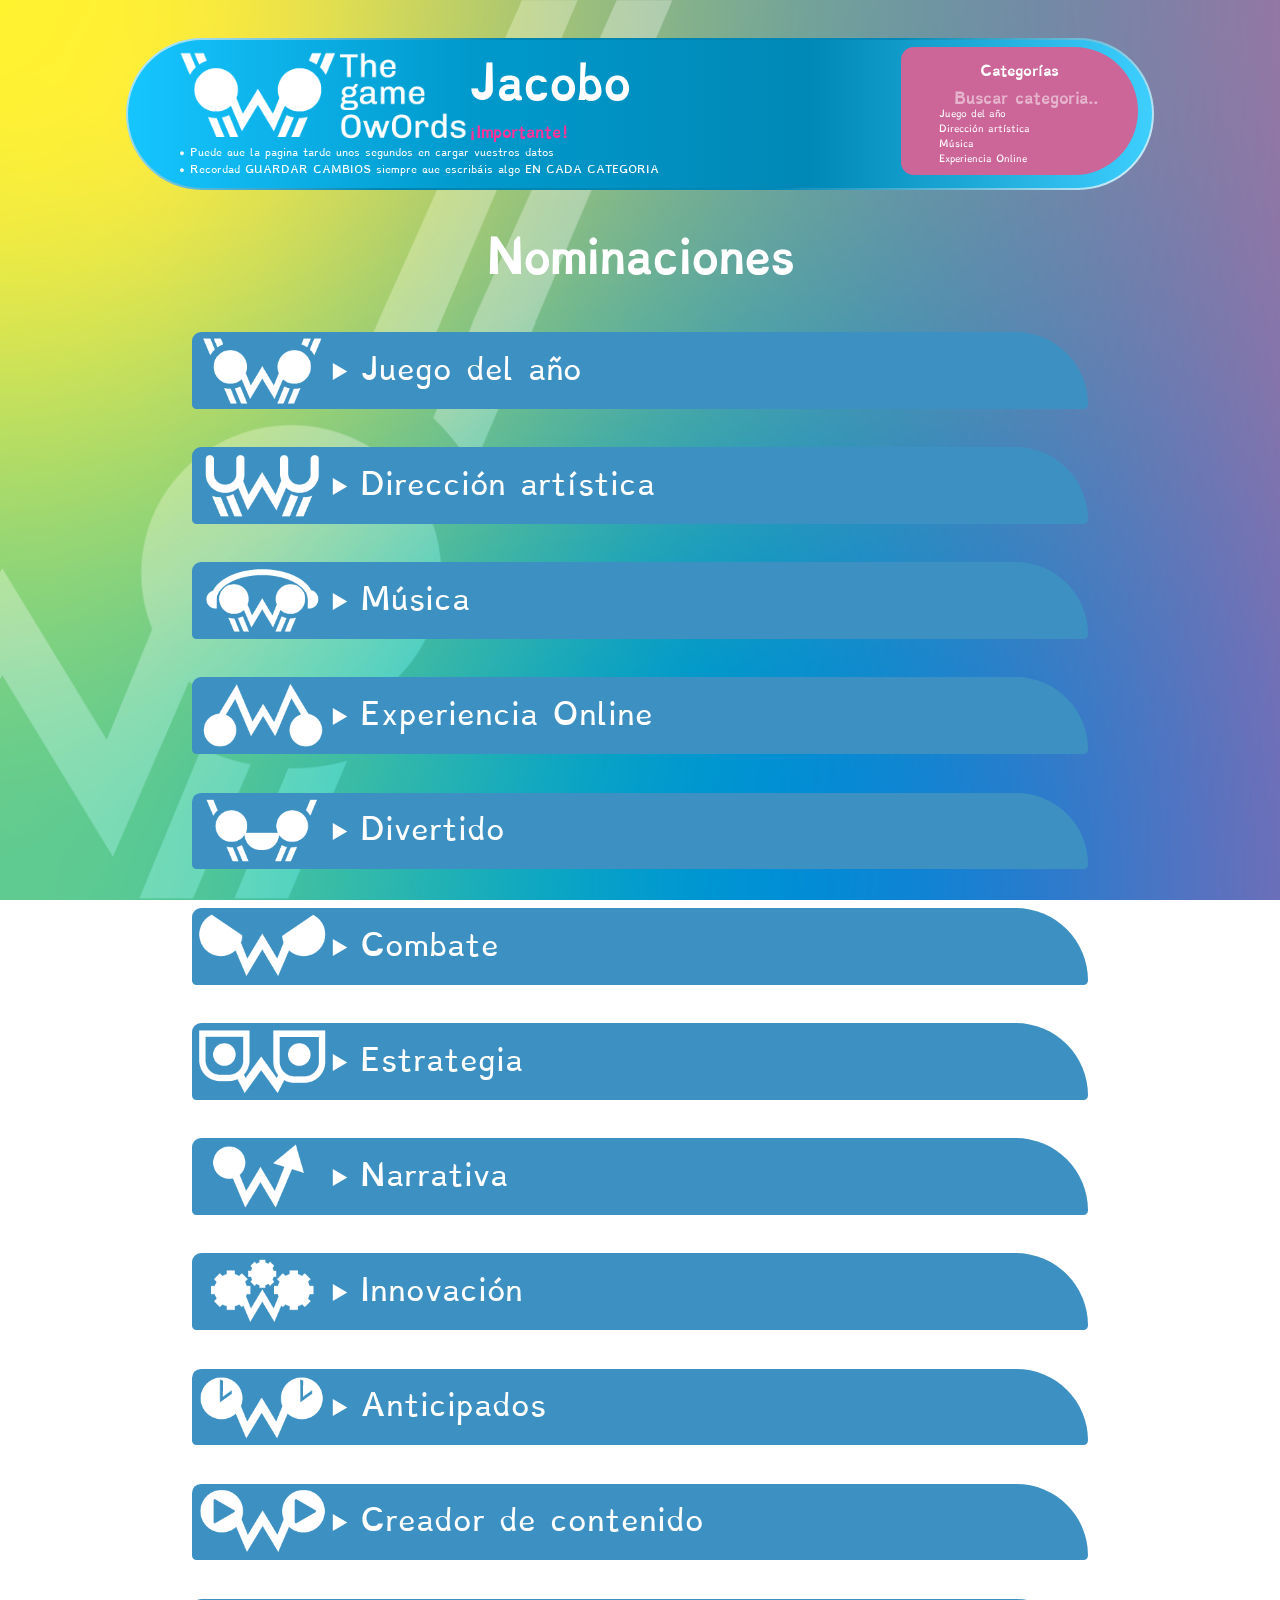
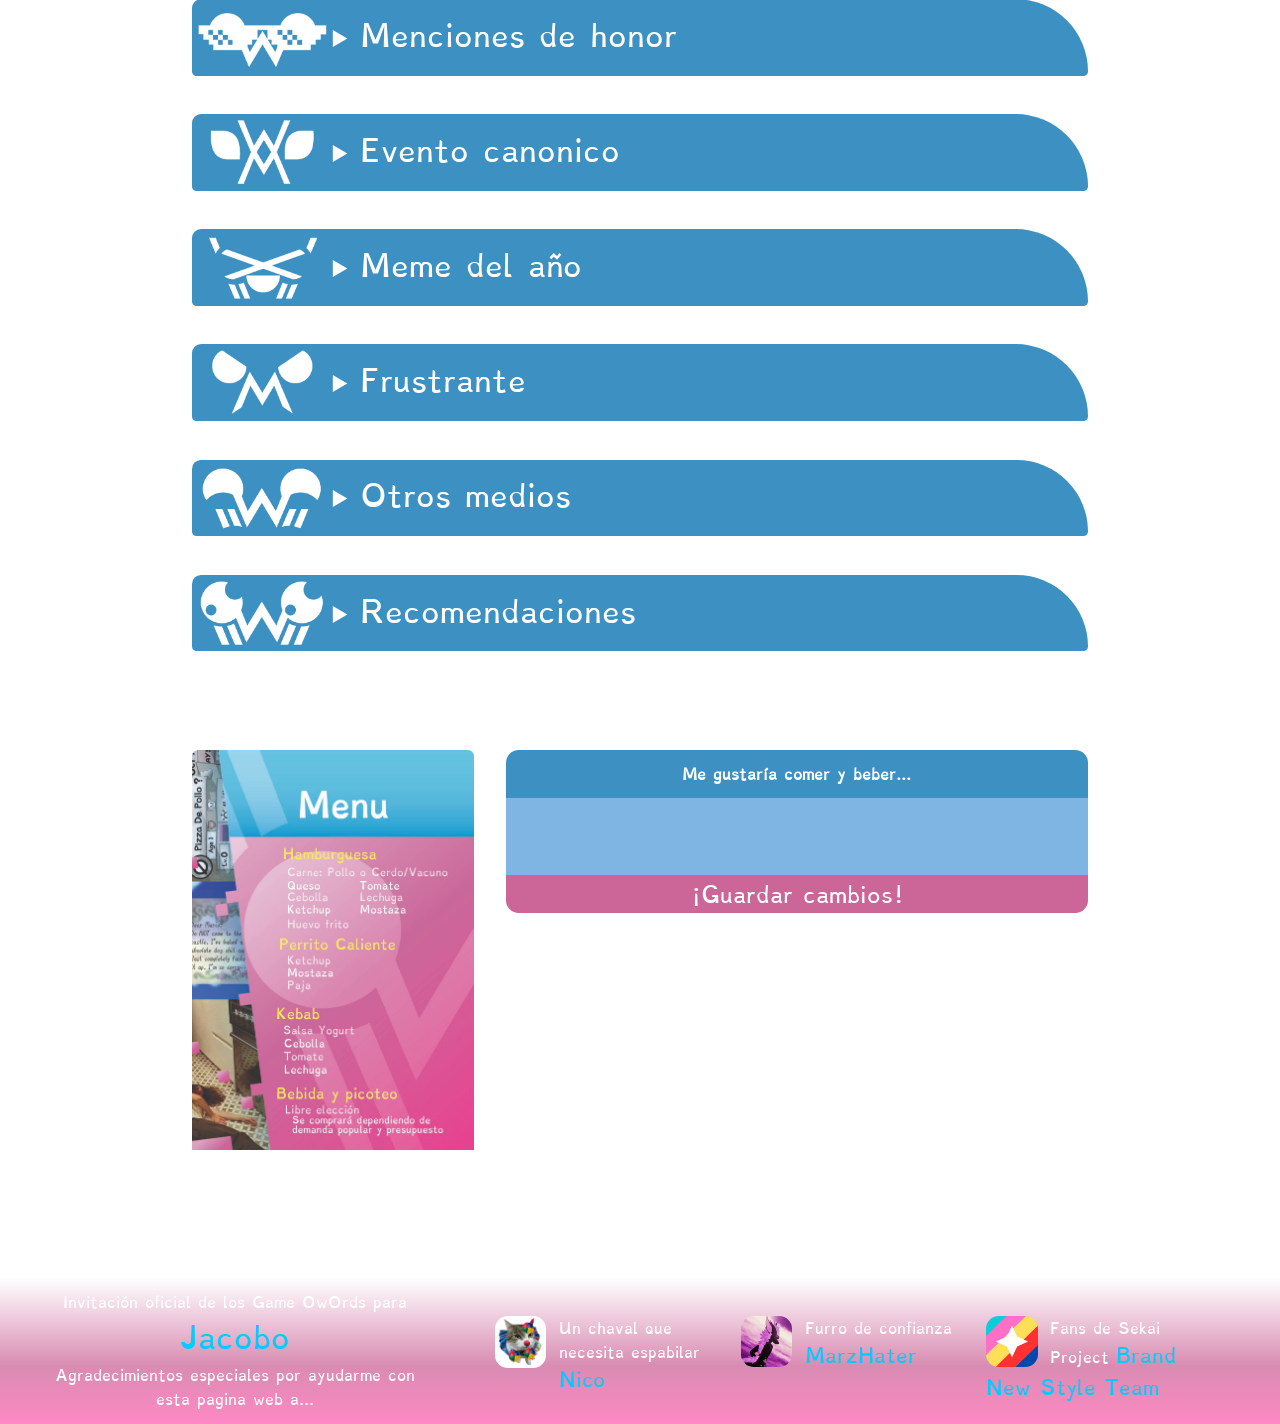
<file: whatevJacobo.html>
<!DOCTYPE html>
<html>
<head>
<meta charset="UTF-8">
<title>Game OwOrds Jacobo</title>
<link rel="stylesheet" href="gameowordsstyle.css">

<link rel="apple-touch-icon" sizes="180x180" href="favicon/apple-touch-icon.png">
<link rel="icon" type="image/png" sizes="32x32" href="favicon/favicon-32x32.png">
<link rel="icon" type="image/png" sizes="16x16" href="favicon/favicon-16x16.png">
<link rel="manifest" href="/site.webmanifest">
</head>
<body>
  <header>
    <div class="row">
  <div class="column left">
    
<h1 id="user"><a href="#comienzo"><img src="LogoGameOwOrds.webp" alt="Logo Game OwOrds" id="Logo_Home"  style="float: left;"></a> Jacobo</h1>
<h3 style="font-size: 1vw;">¡Importante!</h3>
<p style="font-size: 0.7vw;">● Puede que la pagina tarde unos segundos en cargar vuestros datos</p> 
<p style="font-size: 0.7vw;">● Recordad GUARDAR CAMBIOS siempre que escribáis algo EN CADA CATEGORIA</p>
  </div>
  <div class="column right">
<div id="toc_container">
<p class="toc_title">Categorías</p>
<div class="topnav" style="vertical-align: top;">
  <input type="text" id="mySearch" onkeyup="buscar()" placeholder="Buscar categoria.." style="max-height: 2vw;">
</div>
<ul class="toc_list" id="myMenu">
<li><a href="#juego del año">Juego del año</a></li>
<li><a href="#dirección artistica">Dirección artística</a></li>
<li><a href="#musica">Música</a></li>  
<li><a href="#experiencia online">Experiencia Online</a></li>
<li><a href="#divertido">Divertido</a></li>
<li><a href="#combate">Combate</a></li>
<li><a href="#estrategia">Estrategia</a></li>
<li><a href="#narrativa">Narrativa</a></li>
<li><a href="#innovacion">Innovación</a></li>
<li><a href="#anticipados">Anticipados</a></li>
<li><a href="#creador de contenido">Creador de contenido</a></li>
<li><a href="#menciones de honor">Menciones de honor</a></li>
<li><a href="#evento canonico">Evento canonico</a></li>
<li><a href="#meme">Meme</a></li>
<li><a href="#frustrante">Frustrante</a></li>
<li><a href="#otros medios">Otros medios</a></li>

</ul>
</div>
  </div>
</div>
  <br>
</header>
<div id="page-container">
<article>
  <br>
<h1 class="nominaciones" id="comienzo">Nominaciones</h1>
<details>
<summary class="logo_año" id="juego del año">Juego del año</summary>

<div class="categoria" data-categoria="Juego del año">
  <table style="width:100%">
  <tr>
    <th>Nominación</th>
    <th>Desarrolladora</th>
  </tr>
  <tr>
    <td><input class="field"><br></td>
    <td><input class="field"><br></td>
  </tr>
  <tr>
    <td><input class="field"><br></td>
    <td><input class="field"><br></td>
  </tr>
  <tr>
    <td><input class="field"><br></td>
    <td><input class="field"><br></td>
  </tr>
  <tr>
    <td><input class="field"><br></td>
    <td><input class="field"><br></td>
  </tr>
    <tr>
    <td><input class="field"><br></td>
    <td><input class="field"><br></td>
  </tr>
  </table>
<button onclick="guardar(this)">¡Guardar cambios!</button>
</div>
</details>
<details>
<summary class="logo_arte" id="dirección artistica">Dirección artística</summary>

<div class="categoria" data-categoria="Dirección Artística">
  <table style="width:100%">
  <tr>
    <th>Nominación</th>
    <th>Desarrolladora</th>
  </tr>
  <tr>
    <td><input class="field"><br></td>
    <td><input class="field"><br></td>
  </tr>
  <tr>
    <td><input class="field"><br></td>
    <td><input class="field"><br></td>
  </tr>
  <tr>
    <td><input class="field"><br></td>
    <td><input class="field"><br></td>
  </tr>
  <tr>
    <td><input class="field"><br></td>
    <td><input class="field"><br></td>
  </tr>
    <tr>
    <td><input class="field"><br></td>
    <td><input class="field"><br></td>
  </tr>
    <tr>
    <td><input class="field"><br></td>
    <td><input class="field"><br></td>
  </tr>
    <tr>
    <td><input class="field"><br></td>
    <td><input class="field"><br></td>
  </tr>
  </table>
<button onclick="guardar(this)">¡Guardar cambios!</button>
</div>
</details>

<details>

<summary class="logo_musica"  id="musica">Música </summary>

<div class="categoria" data-categoria="Música">
  <table style="width:100%">
  <tr>
    <th>Nominación</th>
    <th>Desarrolladora</th>
    <th>OST 1</th>
    <th>OST 2</th>
    <th>OST 3</th>
  </tr>
  <tr>
    <td><input class="field"><br></td>
    <td><input class="field"><br></td>
    <td><input class="field"><br></td>
    <td><input class="field"><br></td>
    <td><input class="field"><br></td>
  </tr>
  <tr>
    <td><input class="field"><br></td>
    <td><input class="field"><br></td>
    <td><input class="field"><br></td>
    <td><input class="field"><br></td>
    <td><input class="field"><br></td>
  </tr>
  <tr>
    <td><input class="field"><br></td>
    <td><input class="field"><br></td>
    <td><input class="field"><br></td>
    <td><input class="field"><br></td>
    <td><input class="field"><br></td>
  </tr>
  <tr>
    <td><input class="field"><br></td>
    <td><input class="field"><br></td>
    <td><input class="field"><br></td>
    <td><input class="field"><br></td>
    <td><input class="field"><br></td>
  </tr>
    <tr>
    <td><input class="field"><br></td>
    <td><input class="field"><br></td>
    <td><input class="field"><br></td>
    <td><input class="field"><br></td>
    <td><input class="field"><br></td>
  </tr>
    <tr>
    <td><input class="field"><br></td>
    <td><input class="field"><br></td>
    <td><input class="field"><br></td>
    <td><input class="field"><br></td>
    <td><input class="field"><br></td>
  </tr>
    <tr>
    <td><input class="field"><br></td>
    <td><input class="field"><br></td>
    <td><input class="field"><br></td>
    <td><input class="field"><br></td>
    <td><input class="field"><br></td>
  </tr>
  </table>

<button onclick="guardar(this)">¡Guardar cambios!</button>
</div>
</details>

<details>
<summary class="logo_online" id="experiencia online">Experiencia Online</summary>

<div class="categoria" data-categoria="Experiencia Online">
  <table style="width:100%">
  <tr>
    <th>Nominación</th>
    <th>Desarrolladora</th>
  </tr>
  <tr>
    <td><input class="field"><br></td>
    <td><input class="field"><br></td>
  </tr>
  <tr>
    <td><input class="field"><br></td>
    <td><input class="field"><br></td>
  </tr>
  <tr>
    <td><input class="field"><br></td>
    <td><input class="field"><br></td>
  </tr>
  <tr>
    <td><input class="field"><br></td>
    <td><input class="field"><br></td>
  </tr>
    <tr>
    <td><input class="field"><br></td>
    <td><input class="field"><br></td>
  </tr>
    <tr>
    <td><input class="field"><br></td>
    <td><input class="field"><br></td>
  </tr>
    <tr>
    <td><input class="field"><br></td>
    <td><input class="field"><br></td>
  </tr>
  </table>
<button onclick="guardar(this)">¡Guardar cambios!</button>
</div>
</details>

<details>
<summary class="logo_divertido" id="divertido">Divertido</summary>

<div class="categoria" data-categoria="Divertido">
  <table style="width:100%">
  <tr>
    <th>Nominación</th>
    <th>Desarrolladora</th>
  </tr>
  <tr>
    <td><input class="field"><br></td>
    <td><input class="field"><br></td>
  </tr>
  <tr>
    <td><input class="field"><br></td>
    <td><input class="field"><br></td>
  </tr>
  <tr>
    <td><input class="field"><br></td>
    <td><input class="field"><br></td>
  </tr>
  <tr>
    <td><input class="field"><br></td>
    <td><input class="field"><br></td>
  </tr>
    <tr>
    <td><input class="field"><br></td>
    <td><input class="field"><br></td>
  </tr>
    <tr>
    <td><input class="field"><br></td>
    <td><input class="field"><br></td>
  </tr>
    <tr>
    <td><input class="field"><br></td>
    <td><input class="field"><br></td>
  </tr>
  </table>
<button onclick="guardar(this)">¡Guardar cambios!</button>
</div>
</details>

<details>
<summary class="logo_combate" id="combate">Combate</summary>

<div class="categoria" data-categoria="Combate">
  <table style="width:100%">
  <tr>
    <th>Nominación</th>
    <th>Desarrolladora</th>
  </tr>
  <tr>
    <td><input class="field"><br></td>
    <td><input class="field"><br></td>
  </tr>
  <tr>
    <td><input class="field"><br></td>
    <td><input class="field"><br></td>
  </tr>
  <tr>
    <td><input class="field"><br></td>
    <td><input class="field"><br></td>
  </tr>
  <tr>
    <td><input class="field"><br></td>
    <td><input class="field"><br></td>
  </tr>
    <tr>
    <td><input class="field"><br></td>
    <td><input class="field"><br></td>
  </tr>
    <tr>
    <td><input class="field"><br></td>
    <td><input class="field"><br></td>
  </tr>
    <tr>
    <td><input class="field"><br></td>
    <td><input class="field"><br></td>
  </tr>
  </table>
<button onclick="guardar(this)">¡Guardar cambios!</button>
</div>
</details>

<details>
<summary class="logo_estrategia" id="estrategia">Estrategia</summary>

<div class="categoria" data-categoria="Estrategia">
  <table style="width:100%">
  <tr>
    <th>Nominación</th>
    <th>Desarrolladora</th>
  </tr>
  <tr>
    <td><input class="field"><br></td>
    <td><input class="field"><br></td>
  </tr>
  <tr>
    <td><input class="field"><br></td>
    <td><input class="field"><br></td>
  </tr>
  <tr>
    <td><input class="field"><br></td>
    <td><input class="field"><br></td>
  </tr>
  <tr>
    <td><input class="field"><br></td>
    <td><input class="field"><br></td>
  </tr>
    <tr>
    <td><input class="field"><br></td>
    <td><input class="field"><br></td>
  </tr>
    <tr>
    <td><input class="field"><br></td>
    <td><input class="field"><br></td>
  </tr>
    <tr>
    <td><input class="field"><br></td>
    <td><input class="field"><br></td>
  </tr>
  </table>
<button onclick="guardar(this)">¡Guardar cambios!</button>
</div>
</details>


<details>
<summary class="logo_narrativa" id="narrativa">Narrativa</summary>

<div class="categoria" data-categoria="Narrativa">
  <table style="width:100%">
  <tr>
    <th>Nominación</th>
    <th>Desarrolladora</th>
  </tr>
  <tr>
    <td><input class="field"><br></td>
    <td><input class="field"><br></td>
  </tr>
  <tr>
    <td><input class="field"><br></td>
    <td><input class="field"><br></td>
  </tr>
  <tr>
    <td><input class="field"><br></td>
    <td><input class="field"><br></td>
  </tr>
  <tr>
    <td><input class="field"><br></td>
    <td><input class="field"><br></td>
  </tr>
    <tr>
    <td><input class="field"><br></td>
    <td><input class="field"><br></td>
  </tr>
    <tr>
    <td><input class="field"><br></td>
    <td><input class="field"><br></td>
  </tr>
    <tr>
    <td><input class="field"><br></td>
    <td><input class="field"><br></td>
  </tr>
  </table>
<button onclick="guardar(this)">¡Guardar cambios!</button>
</div>
</details>

<details>
<summary class="logo_innovacion" id="innovacion">Innovación</summary>

<div class="categoria" data-categoria="Innovación">
  <table style="width:100%">
  <tr>
    <th>Nominación</th>
    <th>Desarrolladora</th>
  </tr>
  <tr>
    <td><input class="field"><br></td>
    <td><input class="field"><br></td>
  </tr>
  <tr>
    <td><input class="field"><br></td>
    <td><input class="field"><br></td>
  </tr>
  <tr>
    <td><input class="field"><br></td>
    <td><input class="field"><br></td>
  </tr>
  <tr>
    <td><input class="field"><br></td>
    <td><input class="field"><br></td>
  </tr>
    <tr>
    <td><input class="field"><br></td>
    <td><input class="field"><br></td>
  </tr>
    <tr>
    <td><input class="field"><br></td>
    <td><input class="field"><br></td>
  </tr>
    <tr>
    <td><input class="field"><br></td>
    <td><input class="field"><br></td>
  </tr>
  </table>
<button onclick="guardar(this)">¡Guardar cambios!</button>
</div>
</details>

<details>
<summary class="logo_anticipados" id="anticipados">Anticipados</summary>

<div class="categoria" data-categoria="Anticipados">
  <table style="width:100%">
  <tr>
    <th>Nominación</th>
    <th>Desarrolladora</th>
    <th>Fecha de salida</th>
  </tr>
  <tr>
    <td><input class="field"><br></td>
    <td><input class="field"><br></td>
    <td><input class="field"><br></td>
  </tr>
  <tr>
    <td><input class="field"><br></td>
    <td><input class="field"><br></td>
    <td><input class="field"><br></td>
  </tr>
  <tr>
    <td><input class="field"><br></td>
    <td><input class="field"><br></td>
    <td><input class="field"><br></td>
  </tr>
  <tr>
    <td><input class="field"><br></td>
    <td><input class="field"><br></td>
    <td><input class="field"><br></td>
  </tr>
    <tr>
    <td><input class="field"><br></td>
    <td><input class="field"><br></td>
    <td><input class="field"><br></td>
  </tr>
    <tr>
    <td><input class="field"><br></td>
    <td><input class="field"><br></td>
    <td><input class="field"><br></td>
  </tr>
    <tr>
    <td><input class="field"><br></td>
    <td><input class="field"><br></td>
    <td><input class="field"><br></td>
  </tr>
  </table>
<button onclick="guardar(this)">¡Guardar cambios!</button>
</div>
</details>

<details>
<summary class="logo_creador" id="creador de contenido">Creador de contenido</summary>

<div class="categoria" data-categoria="Creador de contenido">
  <table style="width:100%">
  <tr>
    <th>Creador</th>
    <th>¿Qué hace?</th>
  </tr>
  <tr>
    <td><input class="field"><br></td>
    <td><input class="field"><br></td>
  </tr>
  <tr>
    <td><input class="field"><br></td>
    <td><input class="field"><br></td>
  </tr>
  <tr>
    <td><input class="field"><br></td>
    <td><input class="field"><br></td>
  </tr>
  <tr>
    <td><input class="field"><br></td>
    <td><input class="field"><br></td>
  </tr>
    <tr>
    <td><input class="field"><br></td>
    <td><input class="field"><br></td>
  </tr>
    <tr>
    <td><input class="field"><br></td>
    <td><input class="field"><br></td>
  </tr>
    <tr>
    <td><input class="field"><br></td>
    <td><input class="field"><br></td>
  </tr>
  </table>
<button onclick="guardar(this)">¡Guardar cambios!</button>
</div>
</details>

<details>
<summary class="logo_honor" id="menciones de honor">Menciones de honor</summary>

<div class="categoria" data-categoria="Menciones de honor">
  <table style="width:100%">
  <tr>
    <th>Nominación</th>
    <th>Desarrolladora</th>
  </tr>
  <tr>
    <td><input class="field"><br></td>
    <td><input class="field"><br></td>
  </tr>
  <tr>
    <td><input class="field"><br></td>
    <td><input class="field"><br></td>
  </tr>
  <tr>
    <td><input class="field"><br></td>
    <td><input class="field"><br></td>
  </tr>
  <tr>
    <td><input class="field"><br></td>
    <td><input class="field"><br></td>
  </tr>
    <tr>
    <td><input class="field"><br></td>
    <td><input class="field"><br></td>
  </tr>
    <tr>
    <td><input class="field"><br></td>
    <td><input class="field"><br></td>
  </tr>
    <tr>
    <td><input class="field"><br></td>
    <td><input class="field"><br></td>
  </tr>
  </tr>
    <tr>
    <td><input class="field"><br></td>
    <td><input class="field"><br></td>
  </tr>
  </tr>
    <tr>
    <td><input class="field"><br></td>
    <td><input class="field"><br></td>
  </tr>
  </tr>
    <tr>
    <td><input class="field"><br></td>
    <td><input class="field"><br></td>
  </tr>
  </table>
<button onclick="guardar(this)">¡Guardar cambios!</button>
</div>
</details>

<details>
<summary class="logo_evento" id="evento canonico">Evento canonico</summary>

<div class="categoria" data-categoria="Evento canonico">
  <table style="width:100%">
  <tr>
    <th>Evento</th>
  </tr>
  <tr>
    <td><input class="field"><br></td>
  </tr>
  <tr>
    <td><input class="field"><br></td>
  </tr>
  <tr>
    <td><input class="field"><br></td>
  </tr>
  <tr>
    <td><input class="field"><br></td>
  </tr>
    <tr>
    <td><input class="field"><br></td>
  </tr>
  </table>
<button onclick="guardar(this)">¡Guardar cambios!</button>
</div>
</details>

<details>
<summary class="logo_meme" id="meme">Meme del año</summary>

<div class="categoria" data-categoria="meme">
  <table style="width:100%">
  <tr>
    <th>Meme</th>
    <th>Enlace</th>
  </tr>
  <tr>
    <td><input class="field"><br></td>
    <td><input class="field"><br></td>
  </tr>
  <tr>
    <td><input class="field"><br></td>
    <td><input class="field"><br></td>
  </tr>
  <tr>
    <td><input class="field"><br></td>
    <td><input class="field"><br></td>
  </tr>
  </table>
<button onclick="guardar(this)">¡Guardar cambios!</button>
</div>
</details>

<details>
<summary class="logo_frustrante" id="frustrante">Frustrante</summary>

<div class="categoria" data-categoria="Frustrante">
  <table style="width:100%">
  <tr>
    <th>Nominación</th>
    <th>Desarrolladora</th>
  </tr>
  <tr>
    <td><input class="field"><br></td>
    <td><input class="field"><br></td>
  </tr>
  <tr>
    <td><input class="field"><br></td>
    <td><input class="field"><br></td>
  </tr>
  <tr>
    <td><input class="field"><br></td>
    <td><input class="field"><br></td>
  </tr>
  <tr>
    <td><input class="field"><br></td>
    <td><input class="field"><br></td>
  </tr>
    <tr>
    <td><input class="field"><br></td>
    <td><input class="field"><br></td>
  </tr>
    <tr>
    <td><input class="field"><br></td>
    <td><input class="field"><br></td>
  </tr>
    <tr>
    <td><input class="field"><br></td>
    <td><input class="field"><br></td>
  </tr>
  </table>
<button onclick="guardar(this)">¡Guardar cambios!</button>
</div>
</details>

<details>
<summary class="logo_otros" id="otros medios">Otros medios</summary>

<div class="categoria" data-categoria="Otros medios">
  <table style="width:100%">
  <tr>
    <th>Contenido</th>
    <th>Autor</th>
  </tr>
  <tr>
    <td><input class="field"><br></td>
    <td><input class="field"><br></td>
  </tr>
  <tr>
    <td><input class="field"><br></td>
    <td><input class="field"><br></td>
  </tr>
  <tr>
    <td><input class="field"><br></td>
    <td><input class="field"><br></td>
  </tr>
  <tr>
    <td><input class="field"><br></td>
    <td><input class="field"><br></td>
  </tr>
    <tr>
    <td><input class="field"><br></td>
    <td><input class="field"><br></td>
  </tr>
    <tr>
    <td><input class="field"><br></td>
    <td><input class="field"><br></td>
  </tr>
    <tr>
    <td><input class="field"><br></td>
    <td><input class="field"><br></td>
  </tr>
    </tr>
    <tr>
    <td><input class="field"><br></td>
    <td><input class="field"><br></td>
  </tr>
    </tr>
    <tr>
    <td><input class="field"><br></td>
    <td><input class="field"><br></td>
  </tr>
    </tr>
    <tr>
    <td><input class="field"><br></td>
    <td><input class="field"><br></td>
  </tr>
  </table>
<button onclick="guardar(this)">¡Guardar cambios!</button>
</div>
</details>

<details>
<summary class="logo_recomendaciones" id="recomendaciones">Recomendaciones</summary>

<div class="categoria" data-categoria="Recomendaciones">
  <table style="width:100%">
  <tr>
    <th>¿Quien lo recomienda?</th>
    <th>Recomendación</th>
    <th>Juego</th>
    <th>¿Lo has jugado?</th>
  </tr>
  <tr>
    <td style="padding-left: 1vw;">Dani Spooky<br></td>
    <td>Juego con preferencia<br></td>
    <td>Magma<br></td>
    <td><input class="field"><br></td>
  </tr>
  <tr>
    <td style="padding-left: 1vw;">Dani Spooky<br></td>
    <td>Juego corto<br></td>
    <td>Poco<br></td>
    <td><input class="field"><br></td>
  </tr>
  <tr>
    <td style="padding-left: 1vw;">Dani Spooky<br></td>
    <td>Juego accesible<br></td>
    <td>Die of Death<br></td>
    <td><input class="field"><br></td>
  </tr>
  <tr>
    <td style="padding-left: 1vw;">Dani Furry<br></td>
    <td>Juego con preferencia<br></td>
    <td>TBA*<br></td>
    <td><input class="field"><br></td>
  </tr>
    <tr>
    <td style="padding-left: 1vw;">Dani Furry<br></td>
    <td>Juego corto<br></td>
    <td>TBA*<br></td>
    <td><input class="field"><br></td>
  </tr>
    <tr>
    <td style="padding-left: 1vw;">Dani Furry<br></td>
    <td>Juego accesible<br></td>
    <td>Pokémon Pinball: Rubi y Zafiro<br></td>
    <td><input class="field"><br></td>
  </tr>
    <tr>
    <td style="padding-left: 1vw;">Claudio<br></td>
    <td>Juego con preferencia<br></td>
    <td>Dream Daddy<br></td>
    <td><input class="field"><br></td>
  </tr>
    </tr>
    <tr>
    <td style="padding-left: 1vw;">Claudio<br></td>
    <td>Juego corto<br></td>
    <td>Metal Gear Solid 1<br></td>
    <td><input class="field"><br></td>
  </tr>
    </tr>
    <tr>
    <td style="padding-left: 1vw;">Claudio<br></td>
    <td>Juego accesible<br></td>
    <td>Venba<br></td>
    <td><input class="field"><br></td>
  </tr>
    </tr>
    <tr>
    <td style="padding-left: 1vw;">Noelia<br></td>
    <td>Juego con preferencia<br></td>
    <td>Phoenix Wright Ace Attorney<br></td>
    <td><input class="field"><br></td>
  </tr>
      <tr>
    <td style="padding-left: 1vw;">Noelia<br></td>
    <td>Juego corto<br></td>
    <td>Katamari Damacy<br></td>
    <td><input class="field"><br></td>
  </tr>
      <tr>
    <td style="padding-left: 1vw;">Noelia<br></td>
    <td>Juego accesible<br></td>
    <td>Coffee Talk<br></td>
    <td><input class="field"><br></td>
  </tr>
      <tr>
    <td style="padding-left: 1vw;">Jacobo<br></td>
    <td>Juego con preferencia<br></td>
    <td>Heavenly Bodies<br></td>
    <td><input class="field"><br></td>
  </tr>
        <tr>
    <td style="padding-left: 1vw;">Jacobo<br></td>
    <td>Juego corto<br></td>
    <td>Voices of the Void<br></td>
    <td><input class="field"><br></td>
  </tr>
        <tr>
    <td style="padding-left: 1vw;">Jacobo<br></td>
    <td>Juego accesible<br></td>
    <td>Abzu<br></td>
    <td><input class="field"><br></td>
  </tr>
        <tr>
    <td style="padding-left: 1vw;">Sunny<br></td>
    <td>Juego con preferencia<br></td>
    <td>Master Detective Archives Raincode<br></td>
    <td><input class="field"><br></td>
  </tr>
          <tr>
    <td style="padding-left: 1vw;">Sunny<br></td>
    <td>Juego corto<br></td>
    <td>A Short Hike<br></td>
    <td><input class="field"><br></td>
  </tr>
          <tr>
    <td style="padding-left: 1vw;">Sunny<br></td>
    <td>Juego accesible<br></td>
    <td>Grimm's Hollow<br></td>
    <td><input class="field"><br></td>
  </tr>
          <tr>
    <td style="padding-left: 1vw;">Aike<br></td>
    <td>Juego con preferencia<br></td>
    <td>In Stars and Time<br></td>
    <td><input class="field"><br></td>
  </tr>
          <tr>
    <td style="padding-left: 1vw;">Aike<br></td>
    <td>Juego corto<br></td>
    <td>Ib<br></td>
    <td><input class="field"><br></td>
  </tr>
          <tr>
    <td style="padding-left: 1vw;">Aike<br></td>
    <td>Juego accesible<br></td>
    <td>Pocket Mirror OG<br></td>
    <td><input class="field"><br></td>
  </tr>
  </table>
<button onclick="guardar(this)">¡Guardar cambios!</button>
</div>
</details>

<h1 class="carta">Menu</h1>

<div class="row2">
  <div class="column left2">
<img src="il_1140xN.4924863566_210u.jpg" alt="Menu" style="border-radius: 0.5vw;"> 
  </div>
  <div class="column2 right2">
<div class="categoria" data-categoria="Menu">
  <table style="width:100%">
  <tr>
    <th>Me gustaría comer y beber...</th>
  </tr>
  <tr>
    <td><input class="field"><br></td>
    </tr>
     </table>
    <button onclick="guardar(this)">¡Guardar cambios!</button>
</div>
  </div>
</div>

</article>

<footer>
  <div class="invitacion">
 <p>Invitación oficial de los Game OwOrds para <span style="color: #00CCFF; font-size: 2vw;"> Jacobo </span></p>
 <p>Agradecimientos especiales por ayudarme con esta pagina web a...</p>
 </div>
 <br>
 
 <div class="agradecimiento">
 <p><img src="nico.PNG" style="width: 4vw;">Un chaval que necesita espabilar <span style="color: #00CCFF; font-size: 1.3vw;"> Nico </span></p>
 <p><img src="marz.png" style="width: 4vw;">Furro de confianza <span style="font-size: 1.3vw;"> <a class="marz" href="https://marz.gay"  target="_blank" rel="noopener noreferrer" style="color: #00CCFF;"> MarzHater </a></span></p>
 <p><img src="brandnewstyle.jpg" style="width: 4vw;">Fans de Sekai Project <span style="color: #00CCFF; font-size: 1.3vw;"> Brand New Style Team </span></p>
 </div>
</footer>
</div>

<!--Cambia la URL abajo-->
<script>
const API_URL = "https://script.google.com/macros/s/AKfycbxHcnti_wH24KHoszSG9oFCa0l631Fdgb6ByqsEImtjT8EAhcDVYwLdKomj4fqeMXZo/exec";

function getUser() {
  return document.getElementById("user").innerText.trim();
}

// 🔹 Cargar todas las categorías al abrir
window.addEventListener("load", () => {
  const categorias = document.querySelectorAll(".categoria");
  categorias.forEach(cargarCategoria);
});

async function cargarCategoria(container) {
  const user = getUser();
  const categoria = container.dataset.categoria;

  const res = await fetch(API_URL + "?user=" + user + "&categoria=" + categoria);
  const data = await res.json();

  const fields = container.querySelectorAll(".field");
  fields.forEach((input, i) => input.value = data[i]);
}

async function guardar(button) {
  const user = getUser();
  const container = button.parentElement;
  const categoria = container.dataset.categoria;

  const fields = container.querySelectorAll(".field");
  const valores = Array.from(fields).map(c => c.value);

  await fetch(API_URL, {
    method: "POST",
    body: JSON.stringify({
      user: user,
      categoria: categoria,
      valores: valores
    })
  });

  alert("¡Se han guardado tus cambios en la categoría de " + categoria + "!");
}

function buscar() {
  // Declare variables
  var input, filter, ul, li, a, i, summary;
  input = document.getElementById("mySearch");
  filter = input.value.toUpperCase();
  ul = document.getElementById("myMenu");
  li = ul.getElementsByTagName("li");

  // Loop through all list items, and hide those who don't match the search query
  for (i = 0; i < li.length; i++) {
    a = li[i].getElementsByTagName("a")[0];
    if (a.innerHTML.toUpperCase().indexOf(filter) > -1) {
      li[i].style.display = "";
    } else {
      li[i].style.display = "none";
    }
  }
}

</script>

</body>
</html>
</file>
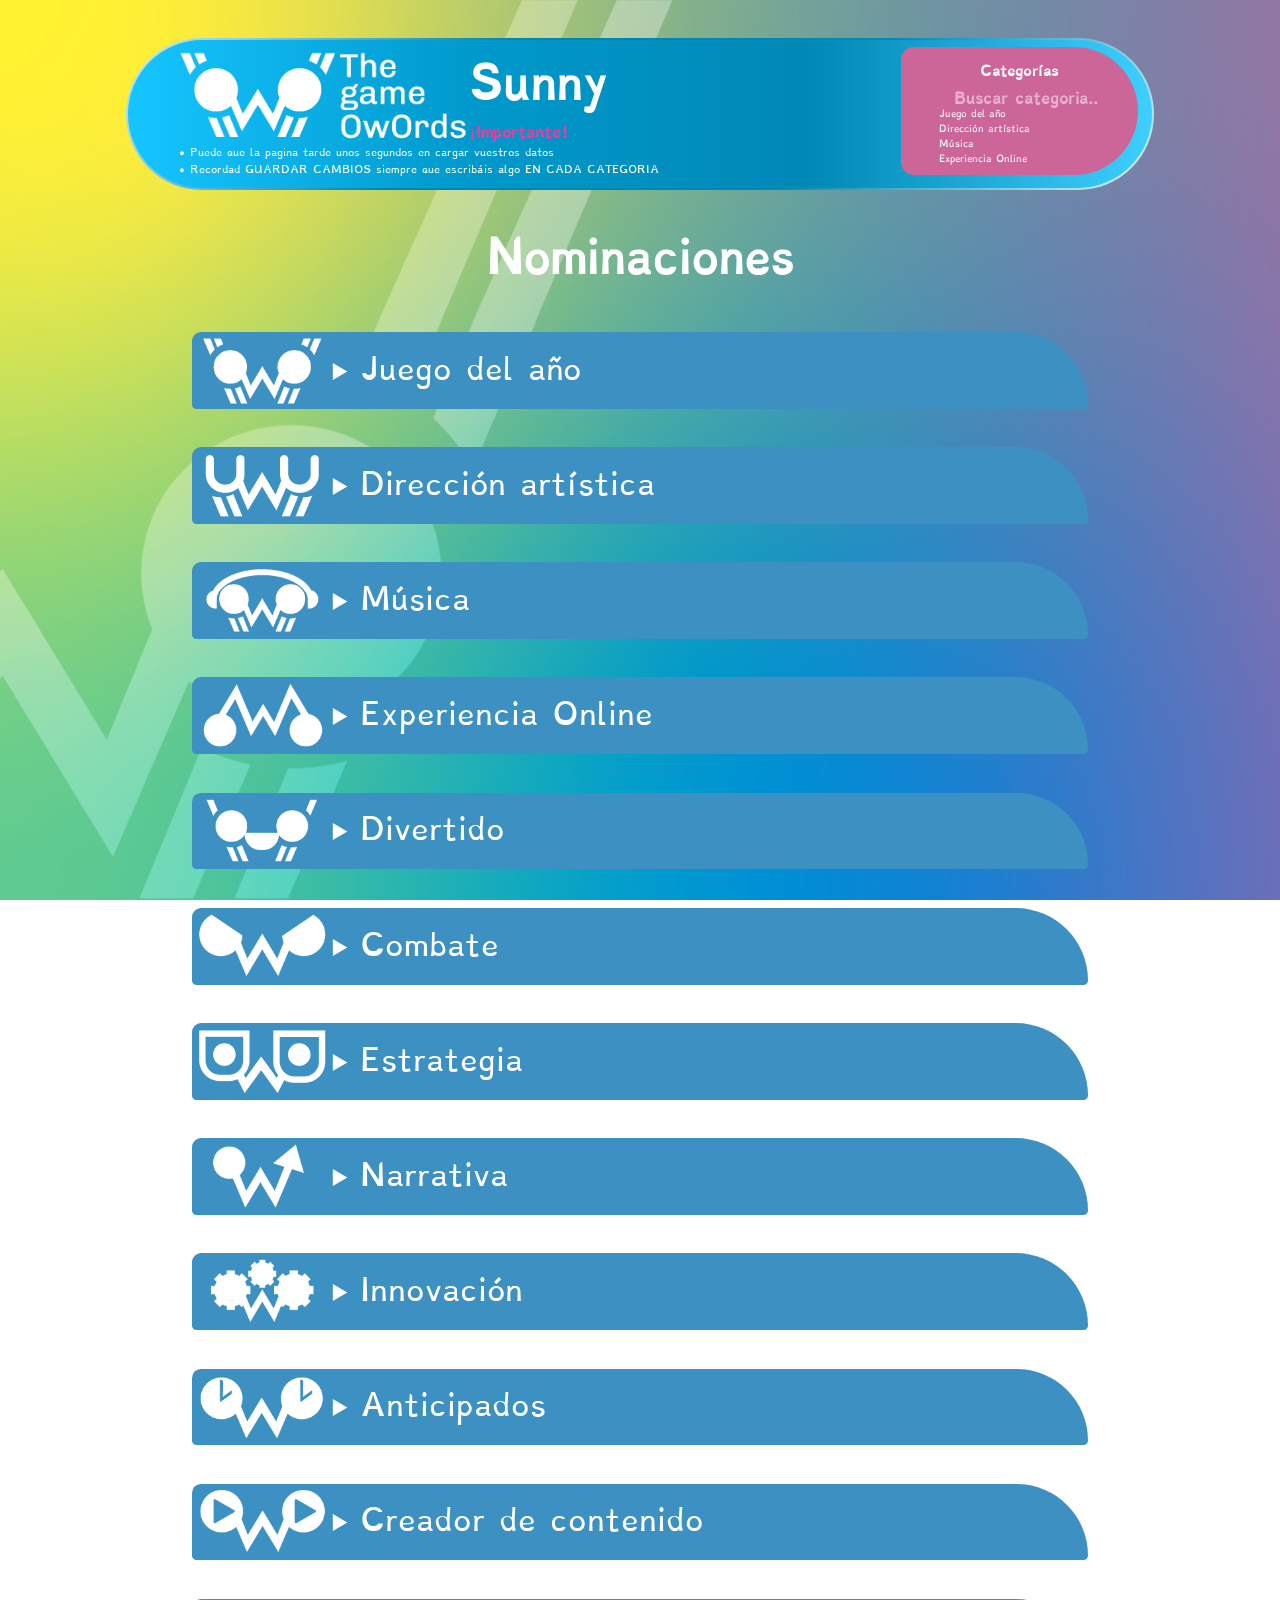
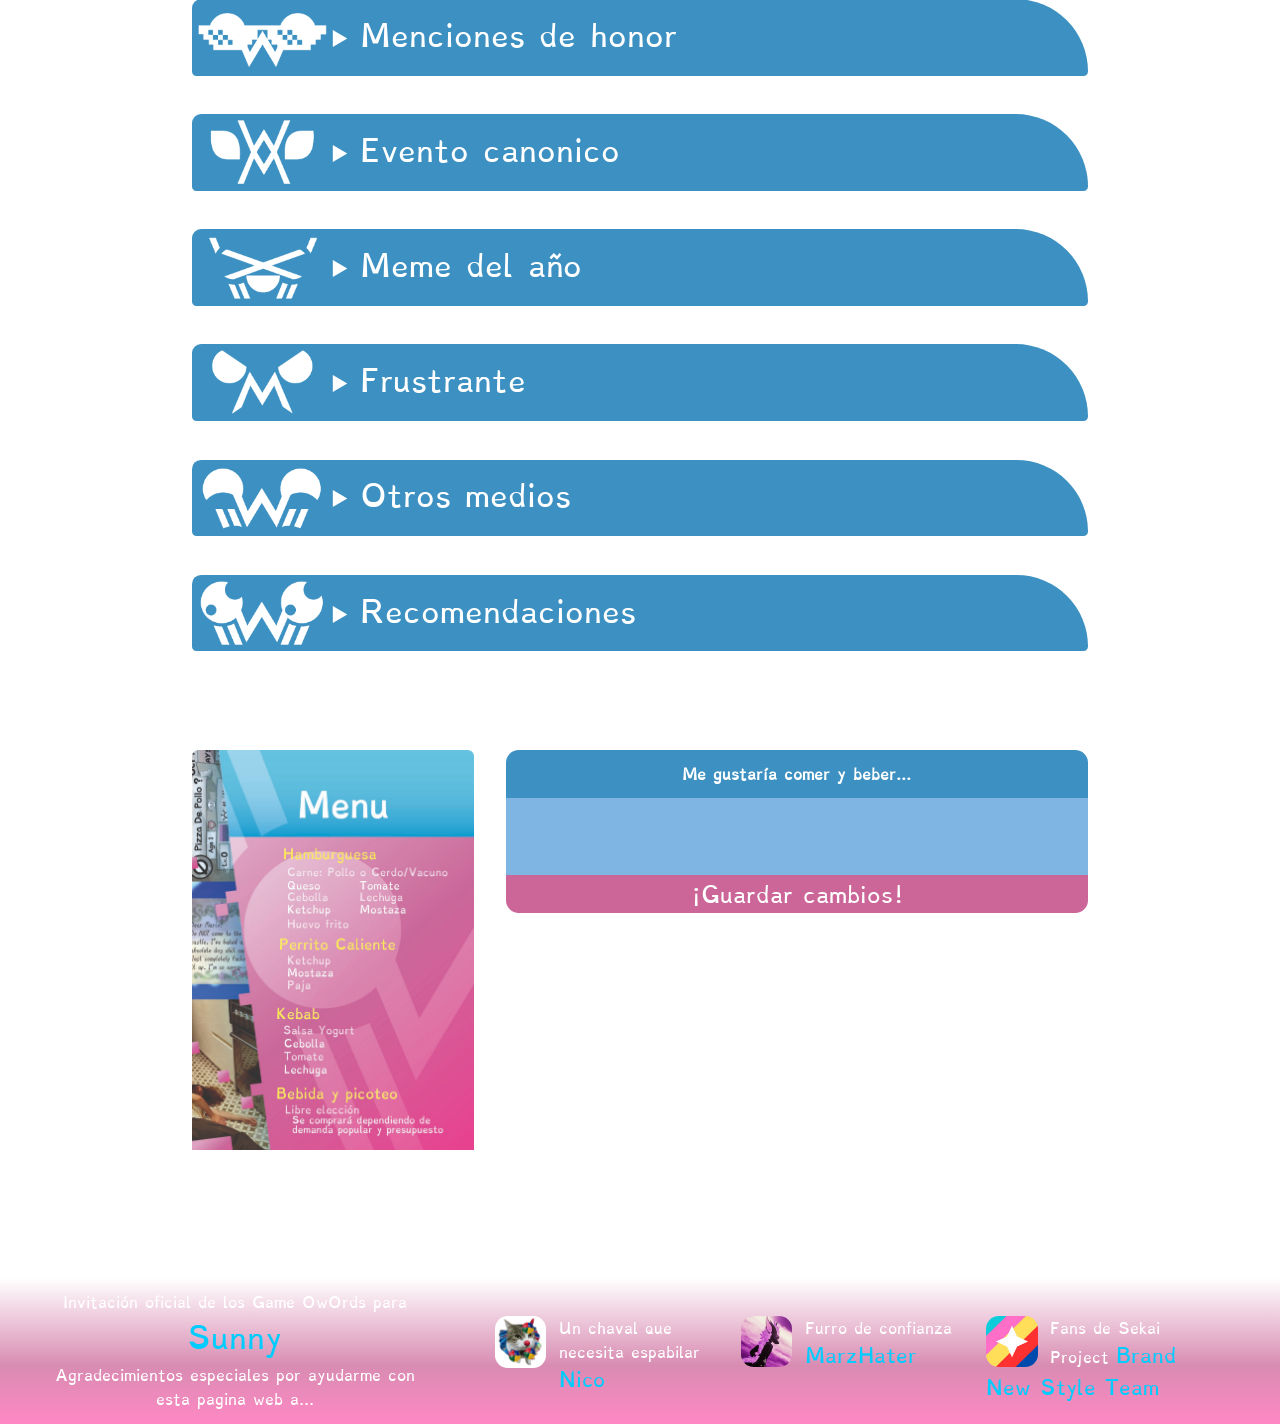
<file: yaoiSunny.html>
<!DOCTYPE html>
<html>
<head>
<meta charset="UTF-8">
<title>Game OwOrds Sunny</title>
<link rel="stylesheet" href="gameowordsstyle.css">

<link rel="apple-touch-icon" sizes="180x180" href="favicon/apple-touch-icon.png">
<link rel="icon" type="image/png" sizes="32x32" href="favicon/favicon-32x32.png">
<link rel="icon" type="image/png" sizes="16x16" href="favicon/favicon-16x16.png">
<link rel="manifest" href="/site.webmanifest">
</head>
<body>
  <header>
    <div class="row">
  <div class="column left">
    
<h1 id="user"><a href="#comienzo"><img src="LogoGameOwOrds.webp" alt="Logo Game OwOrds" id="Logo_Home"  style="float: left;"></a> Sunny</h1>
<h3 style="font-size: 1vw;">¡Importante!</h3>
<p style="font-size: 0.7vw;">● Puede que la pagina tarde unos segundos en cargar vuestros datos</p> 
<p style="font-size: 0.7vw;">● Recordad GUARDAR CAMBIOS siempre que escribáis algo EN CADA CATEGORIA</p>
  </div>
  <div class="column right">
<div id="toc_container">
<p class="toc_title">Categorías</p>
<div class="topnav" style="vertical-align: top;">
  <input type="text" id="mySearch" onkeyup="buscar()" placeholder="Buscar categoria.." style="max-height: 2vw;">
</div>
<ul class="toc_list" id="myMenu">
<li><a href="#juego del año">Juego del año</a></li>
<li><a href="#dirección artistica">Dirección artística</a></li>
<li><a href="#musica">Música</a></li>  
<li><a href="#experiencia online">Experiencia Online</a></li>
<li><a href="#divertido">Divertido</a></li>
<li><a href="#combate">Combate</a></li>
<li><a href="#estrategia">Estrategia</a></li>
<li><a href="#narrativa">Narrativa</a></li>
<li><a href="#innovacion">Innovación</a></li>
<li><a href="#anticipados">Anticipados</a></li>
<li><a href="#creador de contenido">Creador de contenido</a></li>
<li><a href="#menciones de honor">Menciones de honor</a></li>
<li><a href="#evento canonico">Evento canonico</a></li>
<li><a href="#meme">Meme</a></li>
<li><a href="#frustrante">Frustrante</a></li>
<li><a href="#otros medios">Otros medios</a></li>

</ul>
</div>
  </div>
</div>
  <br>
</header>
<div id="page-container">
<article>
  <br>
<h1 class="nominaciones" id="comienzo">Nominaciones</h1>
<details>
<summary class="logo_año" id="juego del año">Juego del año</summary>

<div class="categoria" data-categoria="Juego del año">
  <table style="width:100%">
  <tr>
    <th>Nominación</th>
    <th>Desarrolladora</th>
  </tr>
  <tr>
    <td><input class="field"><br></td>
    <td><input class="field"><br></td>
  </tr>
  <tr>
    <td><input class="field"><br></td>
    <td><input class="field"><br></td>
  </tr>
  <tr>
    <td><input class="field"><br></td>
    <td><input class="field"><br></td>
  </tr>
  <tr>
    <td><input class="field"><br></td>
    <td><input class="field"><br></td>
  </tr>
    <tr>
    <td><input class="field"><br></td>
    <td><input class="field"><br></td>
  </tr>
  </table>
<button onclick="guardar(this)">¡Guardar cambios!</button>
</div>
</details>
<details>
<summary class="logo_arte" id="dirección artistica">Dirección artística</summary>

<div class="categoria" data-categoria="Dirección Artística">
  <table style="width:100%">
  <tr>
    <th>Nominación</th>
    <th>Desarrolladora</th>
  </tr>
  <tr>
    <td><input class="field"><br></td>
    <td><input class="field"><br></td>
  </tr>
  <tr>
    <td><input class="field"><br></td>
    <td><input class="field"><br></td>
  </tr>
  <tr>
    <td><input class="field"><br></td>
    <td><input class="field"><br></td>
  </tr>
  <tr>
    <td><input class="field"><br></td>
    <td><input class="field"><br></td>
  </tr>
    <tr>
    <td><input class="field"><br></td>
    <td><input class="field"><br></td>
  </tr>
    <tr>
    <td><input class="field"><br></td>
    <td><input class="field"><br></td>
  </tr>
    <tr>
    <td><input class="field"><br></td>
    <td><input class="field"><br></td>
  </tr>
  </table>
<button onclick="guardar(this)">¡Guardar cambios!</button>
</div>
</details>

<details>

<summary class="logo_musica"  id="musica">Música </summary>

<div class="categoria" data-categoria="Música">
  <table style="width:100%">
  <tr>
    <th>Nominación</th>
    <th>Desarrolladora</th>
    <th>OST 1</th>
    <th>OST 2</th>
    <th>OST 3</th>
  </tr>
  <tr>
    <td><input class="field"><br></td>
    <td><input class="field"><br></td>
    <td><input class="field"><br></td>
    <td><input class="field"><br></td>
    <td><input class="field"><br></td>
  </tr>
  <tr>
    <td><input class="field"><br></td>
    <td><input class="field"><br></td>
    <td><input class="field"><br></td>
    <td><input class="field"><br></td>
    <td><input class="field"><br></td>
  </tr>
  <tr>
    <td><input class="field"><br></td>
    <td><input class="field"><br></td>
    <td><input class="field"><br></td>
    <td><input class="field"><br></td>
    <td><input class="field"><br></td>
  </tr>
  <tr>
    <td><input class="field"><br></td>
    <td><input class="field"><br></td>
    <td><input class="field"><br></td>
    <td><input class="field"><br></td>
    <td><input class="field"><br></td>
  </tr>
    <tr>
    <td><input class="field"><br></td>
    <td><input class="field"><br></td>
    <td><input class="field"><br></td>
    <td><input class="field"><br></td>
    <td><input class="field"><br></td>
  </tr>
    <tr>
    <td><input class="field"><br></td>
    <td><input class="field"><br></td>
    <td><input class="field"><br></td>
    <td><input class="field"><br></td>
    <td><input class="field"><br></td>
  </tr>
    <tr>
    <td><input class="field"><br></td>
    <td><input class="field"><br></td>
    <td><input class="field"><br></td>
    <td><input class="field"><br></td>
    <td><input class="field"><br></td>
  </tr>
  </table>

<button onclick="guardar(this)">¡Guardar cambios!</button>
</div>
</details>

<details>
<summary class="logo_online" id="experiencia online">Experiencia Online</summary>

<div class="categoria" data-categoria="Experiencia Online">
  <table style="width:100%">
  <tr>
    <th>Nominación</th>
    <th>Desarrolladora</th>
  </tr>
  <tr>
    <td><input class="field"><br></td>
    <td><input class="field"><br></td>
  </tr>
  <tr>
    <td><input class="field"><br></td>
    <td><input class="field"><br></td>
  </tr>
  <tr>
    <td><input class="field"><br></td>
    <td><input class="field"><br></td>
  </tr>
  <tr>
    <td><input class="field"><br></td>
    <td><input class="field"><br></td>
  </tr>
    <tr>
    <td><input class="field"><br></td>
    <td><input class="field"><br></td>
  </tr>
    <tr>
    <td><input class="field"><br></td>
    <td><input class="field"><br></td>
  </tr>
    <tr>
    <td><input class="field"><br></td>
    <td><input class="field"><br></td>
  </tr>
  </table>
<button onclick="guardar(this)">¡Guardar cambios!</button>
</div>
</details>

<details>
<summary class="logo_divertido" id="divertido">Divertido</summary>

<div class="categoria" data-categoria="Divertido">
  <table style="width:100%">
  <tr>
    <th>Nominación</th>
    <th>Desarrolladora</th>
  </tr>
  <tr>
    <td><input class="field"><br></td>
    <td><input class="field"><br></td>
  </tr>
  <tr>
    <td><input class="field"><br></td>
    <td><input class="field"><br></td>
  </tr>
  <tr>
    <td><input class="field"><br></td>
    <td><input class="field"><br></td>
  </tr>
  <tr>
    <td><input class="field"><br></td>
    <td><input class="field"><br></td>
  </tr>
    <tr>
    <td><input class="field"><br></td>
    <td><input class="field"><br></td>
  </tr>
    <tr>
    <td><input class="field"><br></td>
    <td><input class="field"><br></td>
  </tr>
    <tr>
    <td><input class="field"><br></td>
    <td><input class="field"><br></td>
  </tr>
  </table>
<button onclick="guardar(this)">¡Guardar cambios!</button>
</div>
</details>

<details>
<summary class="logo_combate" id="combate">Combate</summary>

<div class="categoria" data-categoria="Combate">
  <table style="width:100%">
  <tr>
    <th>Nominación</th>
    <th>Desarrolladora</th>
  </tr>
  <tr>
    <td><input class="field"><br></td>
    <td><input class="field"><br></td>
  </tr>
  <tr>
    <td><input class="field"><br></td>
    <td><input class="field"><br></td>
  </tr>
  <tr>
    <td><input class="field"><br></td>
    <td><input class="field"><br></td>
  </tr>
  <tr>
    <td><input class="field"><br></td>
    <td><input class="field"><br></td>
  </tr>
    <tr>
    <td><input class="field"><br></td>
    <td><input class="field"><br></td>
  </tr>
    <tr>
    <td><input class="field"><br></td>
    <td><input class="field"><br></td>
  </tr>
    <tr>
    <td><input class="field"><br></td>
    <td><input class="field"><br></td>
  </tr>
  </table>
<button onclick="guardar(this)">¡Guardar cambios!</button>
</div>
</details>

<details>
<summary class="logo_estrategia" id="estrategia">Estrategia</summary>

<div class="categoria" data-categoria="Estrategia">
  <table style="width:100%">
  <tr>
    <th>Nominación</th>
    <th>Desarrolladora</th>
  </tr>
  <tr>
    <td><input class="field"><br></td>
    <td><input class="field"><br></td>
  </tr>
  <tr>
    <td><input class="field"><br></td>
    <td><input class="field"><br></td>
  </tr>
  <tr>
    <td><input class="field"><br></td>
    <td><input class="field"><br></td>
  </tr>
  <tr>
    <td><input class="field"><br></td>
    <td><input class="field"><br></td>
  </tr>
    <tr>
    <td><input class="field"><br></td>
    <td><input class="field"><br></td>
  </tr>
    <tr>
    <td><input class="field"><br></td>
    <td><input class="field"><br></td>
  </tr>
    <tr>
    <td><input class="field"><br></td>
    <td><input class="field"><br></td>
  </tr>
  </table>
<button onclick="guardar(this)">¡Guardar cambios!</button>
</div>
</details>


<details>
<summary class="logo_narrativa" id="narrativa">Narrativa</summary>

<div class="categoria" data-categoria="Narrativa">
  <table style="width:100%">
  <tr>
    <th>Nominación</th>
    <th>Desarrolladora</th>
  </tr>
  <tr>
    <td><input class="field"><br></td>
    <td><input class="field"><br></td>
  </tr>
  <tr>
    <td><input class="field"><br></td>
    <td><input class="field"><br></td>
  </tr>
  <tr>
    <td><input class="field"><br></td>
    <td><input class="field"><br></td>
  </tr>
  <tr>
    <td><input class="field"><br></td>
    <td><input class="field"><br></td>
  </tr>
    <tr>
    <td><input class="field"><br></td>
    <td><input class="field"><br></td>
  </tr>
    <tr>
    <td><input class="field"><br></td>
    <td><input class="field"><br></td>
  </tr>
    <tr>
    <td><input class="field"><br></td>
    <td><input class="field"><br></td>
  </tr>
  </table>
<button onclick="guardar(this)">¡Guardar cambios!</button>
</div>
</details>

<details>
<summary class="logo_innovacion" id="innovacion">Innovación</summary>

<div class="categoria" data-categoria="Innovación">
  <table style="width:100%">
  <tr>
    <th>Nominación</th>
    <th>Desarrolladora</th>
  </tr>
  <tr>
    <td><input class="field"><br></td>
    <td><input class="field"><br></td>
  </tr>
  <tr>
    <td><input class="field"><br></td>
    <td><input class="field"><br></td>
  </tr>
  <tr>
    <td><input class="field"><br></td>
    <td><input class="field"><br></td>
  </tr>
  <tr>
    <td><input class="field"><br></td>
    <td><input class="field"><br></td>
  </tr>
    <tr>
    <td><input class="field"><br></td>
    <td><input class="field"><br></td>
  </tr>
    <tr>
    <td><input class="field"><br></td>
    <td><input class="field"><br></td>
  </tr>
    <tr>
    <td><input class="field"><br></td>
    <td><input class="field"><br></td>
  </tr>
  </table>
<button onclick="guardar(this)">¡Guardar cambios!</button>
</div>
</details>

<details>
<summary class="logo_anticipados" id="anticipados">Anticipados</summary>

<div class="categoria" data-categoria="Anticipados">
  <table style="width:100%">
  <tr>
    <th>Nominación</th>
    <th>Desarrolladora</th>
    <th>Fecha de salida</th>
  </tr>
  <tr>
    <td><input class="field"><br></td>
    <td><input class="field"><br></td>
    <td><input class="field"><br></td>
  </tr>
  <tr>
    <td><input class="field"><br></td>
    <td><input class="field"><br></td>
    <td><input class="field"><br></td>
  </tr>
  <tr>
    <td><input class="field"><br></td>
    <td><input class="field"><br></td>
    <td><input class="field"><br></td>
  </tr>
  <tr>
    <td><input class="field"><br></td>
    <td><input class="field"><br></td>
    <td><input class="field"><br></td>
  </tr>
    <tr>
    <td><input class="field"><br></td>
    <td><input class="field"><br></td>
    <td><input class="field"><br></td>
  </tr>
    <tr>
    <td><input class="field"><br></td>
    <td><input class="field"><br></td>
    <td><input class="field"><br></td>
  </tr>
    <tr>
    <td><input class="field"><br></td>
    <td><input class="field"><br></td>
    <td><input class="field"><br></td>
  </tr>
  </table>
<button onclick="guardar(this)">¡Guardar cambios!</button>
</div>
</details>

<details>
<summary class="logo_creador" id="creador de contenido">Creador de contenido</summary>

<div class="categoria" data-categoria="Creador de contenido">
  <table style="width:100%">
  <tr>
    <th>Creador</th>
    <th>¿Qué hace?</th>
  </tr>
  <tr>
    <td><input class="field"><br></td>
    <td><input class="field"><br></td>
  </tr>
  <tr>
    <td><input class="field"><br></td>
    <td><input class="field"><br></td>
  </tr>
  <tr>
    <td><input class="field"><br></td>
    <td><input class="field"><br></td>
  </tr>
  <tr>
    <td><input class="field"><br></td>
    <td><input class="field"><br></td>
  </tr>
    <tr>
    <td><input class="field"><br></td>
    <td><input class="field"><br></td>
  </tr>
    <tr>
    <td><input class="field"><br></td>
    <td><input class="field"><br></td>
  </tr>
    <tr>
    <td><input class="field"><br></td>
    <td><input class="field"><br></td>
  </tr>
  </table>
<button onclick="guardar(this)">¡Guardar cambios!</button>
</div>
</details>

<details>
<summary class="logo_honor" id="menciones de honor">Menciones de honor</summary>

<div class="categoria" data-categoria="Menciones de honor">
  <table style="width:100%">
  <tr>
    <th>Nominación</th>
    <th>Desarrolladora</th>
  </tr>
  <tr>
    <td><input class="field"><br></td>
    <td><input class="field"><br></td>
  </tr>
  <tr>
    <td><input class="field"><br></td>
    <td><input class="field"><br></td>
  </tr>
  <tr>
    <td><input class="field"><br></td>
    <td><input class="field"><br></td>
  </tr>
  <tr>
    <td><input class="field"><br></td>
    <td><input class="field"><br></td>
  </tr>
    <tr>
    <td><input class="field"><br></td>
    <td><input class="field"><br></td>
  </tr>
    <tr>
    <td><input class="field"><br></td>
    <td><input class="field"><br></td>
  </tr>
    <tr>
    <td><input class="field"><br></td>
    <td><input class="field"><br></td>
  </tr>
  </tr>
    <tr>
    <td><input class="field"><br></td>
    <td><input class="field"><br></td>
  </tr>
  </tr>
    <tr>
    <td><input class="field"><br></td>
    <td><input class="field"><br></td>
  </tr>
  </tr>
    <tr>
    <td><input class="field"><br></td>
    <td><input class="field"><br></td>
  </tr>
  </table>
<button onclick="guardar(this)">¡Guardar cambios!</button>
</div>
</details>

<details>
<summary class="logo_evento" id="evento canonico">Evento canonico</summary>

<div class="categoria" data-categoria="Evento canonico">
  <table style="width:100%">
  <tr>
    <th>Evento</th>
  </tr>
  <tr>
    <td><input class="field"><br></td>
  </tr>
  <tr>
    <td><input class="field"><br></td>
  </tr>
  <tr>
    <td><input class="field"><br></td>
  </tr>
  <tr>
    <td><input class="field"><br></td>
  </tr>
    <tr>
    <td><input class="field"><br></td>
  </tr>
  </table>
<button onclick="guardar(this)">¡Guardar cambios!</button>
</div>
</details>

<details>
<summary class="logo_meme" id="meme">Meme del año</summary>

<div class="categoria" data-categoria="meme">
  <table style="width:100%">
  <tr>
    <th>Meme</th>
    <th>Enlace</th>
  </tr>
  <tr>
    <td><input class="field"><br></td>
    <td><input class="field"><br></td>
  </tr>
  <tr>
    <td><input class="field"><br></td>
    <td><input class="field"><br></td>
  </tr>
  <tr>
    <td><input class="field"><br></td>
    <td><input class="field"><br></td>
  </tr>
  </table>
<button onclick="guardar(this)">¡Guardar cambios!</button>
</div>
</details>

<details>
<summary class="logo_frustrante" id="frustrante">Frustrante</summary>

<div class="categoria" data-categoria="Frustrante">
  <table style="width:100%">
  <tr>
    <th>Nominación</th>
    <th>Desarrolladora</th>
  </tr>
  <tr>
    <td><input class="field"><br></td>
    <td><input class="field"><br></td>
  </tr>
  <tr>
    <td><input class="field"><br></td>
    <td><input class="field"><br></td>
  </tr>
  <tr>
    <td><input class="field"><br></td>
    <td><input class="field"><br></td>
  </tr>
  <tr>
    <td><input class="field"><br></td>
    <td><input class="field"><br></td>
  </tr>
    <tr>
    <td><input class="field"><br></td>
    <td><input class="field"><br></td>
  </tr>
    <tr>
    <td><input class="field"><br></td>
    <td><input class="field"><br></td>
  </tr>
    <tr>
    <td><input class="field"><br></td>
    <td><input class="field"><br></td>
  </tr>
  </table>
<button onclick="guardar(this)">¡Guardar cambios!</button>
</div>
</details>

<details>
<summary class="logo_otros" id="otros medios">Otros medios</summary>

<div class="categoria" data-categoria="Otros medios">
  <table style="width:100%">
  <tr>
    <th>Contenido</th>
    <th>Autor</th>
  </tr>
  <tr>
    <td><input class="field"><br></td>
    <td><input class="field"><br></td>
  </tr>
  <tr>
    <td><input class="field"><br></td>
    <td><input class="field"><br></td>
  </tr>
  <tr>
    <td><input class="field"><br></td>
    <td><input class="field"><br></td>
  </tr>
  <tr>
    <td><input class="field"><br></td>
    <td><input class="field"><br></td>
  </tr>
    <tr>
    <td><input class="field"><br></td>
    <td><input class="field"><br></td>
  </tr>
    <tr>
    <td><input class="field"><br></td>
    <td><input class="field"><br></td>
  </tr>
    <tr>
    <td><input class="field"><br></td>
    <td><input class="field"><br></td>
  </tr>
    </tr>
    <tr>
    <td><input class="field"><br></td>
    <td><input class="field"><br></td>
  </tr>
    </tr>
    <tr>
    <td><input class="field"><br></td>
    <td><input class="field"><br></td>
  </tr>
    </tr>
    <tr>
    <td><input class="field"><br></td>
    <td><input class="field"><br></td>
  </tr>
  </table>
<button onclick="guardar(this)">¡Guardar cambios!</button>
</div>
</details>

<details>
<summary class="logo_recomendaciones" id="recomendaciones">Recomendaciones</summary>

<div class="categoria" data-categoria="Recomendaciones">
  <table style="width:100%">
  <tr>
    <th>¿Quien lo recomienda?</th>
    <th>Recomendación</th>
    <th>Juego</th>
    <th>¿Lo has jugado?</th>
  </tr>
  <tr>
    <td style="padding-left: 1vw;">Dani Spooky<br></td>
    <td>Juego con preferencia<br></td>
    <td>Magma<br></td>
    <td><input class="field"><br></td>
  </tr>
  <tr>
    <td style="padding-left: 1vw;">Dani Spooky<br></td>
    <td>Juego corto<br></td>
    <td>Poco<br></td>
    <td><input class="field"><br></td>
  </tr>
  <tr>
    <td style="padding-left: 1vw;">Dani Spooky<br></td>
    <td>Juego accesible<br></td>
    <td>Die of Death<br></td>
    <td><input class="field"><br></td>
  </tr>
  <tr>
    <td style="padding-left: 1vw;">Dani Furry<br></td>
    <td>Juego con preferencia<br></td>
    <td>TBA*<br></td>
    <td><input class="field"><br></td>
  </tr>
    <tr>
    <td style="padding-left: 1vw;">Dani Furry<br></td>
    <td>Juego corto<br></td>
    <td>TBA*<br></td>
    <td><input class="field"><br></td>
  </tr>
    <tr>
    <td style="padding-left: 1vw;">Dani Furry<br></td>
    <td>Juego accesible<br></td>
    <td>Pokémon Pinball: Rubi y Zafiro<br></td>
    <td><input class="field"><br></td>
  </tr>
    <tr>
    <td style="padding-left: 1vw;">Claudio<br></td>
    <td>Juego con preferencia<br></td>
    <td>Dream Daddy<br></td>
    <td><input class="field"><br></td>
  </tr>
    </tr>
    <tr>
    <td style="padding-left: 1vw;">Claudio<br></td>
    <td>Juego corto<br></td>
    <td>Metal Gear Solid 1<br></td>
    <td><input class="field"><br></td>
  </tr>
    </tr>
    <tr>
    <td style="padding-left: 1vw;">Claudio<br></td>
    <td>Juego accesible<br></td>
    <td>Venba<br></td>
    <td><input class="field"><br></td>
  </tr>
    </tr>
    <tr>
    <td style="padding-left: 1vw;">Noelia<br></td>
    <td>Juego con preferencia<br></td>
    <td>Phoenix Wright Ace Attorney<br></td>
    <td><input class="field"><br></td>
  </tr>
      <tr>
    <td style="padding-left: 1vw;">Noelia<br></td>
    <td>Juego corto<br></td>
    <td>Katamari Damacy<br></td>
    <td><input class="field"><br></td>
  </tr>
      <tr>
    <td style="padding-left: 1vw;">Noelia<br></td>
    <td>Juego accesible<br></td>
    <td>Coffee Talk<br></td>
    <td><input class="field"><br></td>
  </tr>
      <tr>
    <td style="padding-left: 1vw;">Jacobo<br></td>
    <td>Juego con preferencia<br></td>
    <td>Heavenly Bodies<br></td>
    <td><input class="field"><br></td>
  </tr>
        <tr>
    <td style="padding-left: 1vw;">Jacobo<br></td>
    <td>Juego corto<br></td>
    <td>Voices of the Void<br></td>
    <td><input class="field"><br></td>
  </tr>
        <tr>
    <td style="padding-left: 1vw;">Jacobo<br></td>
    <td>Juego accesible<br></td>
    <td>Abzu<br></td>
    <td><input class="field"><br></td>
  </tr>
        <tr>
    <td style="padding-left: 1vw;">Sunny<br></td>
    <td>Juego con preferencia<br></td>
    <td>Master Detective Archives Raincode<br></td>
    <td><input class="field"><br></td>
  </tr>
          <tr>
    <td style="padding-left: 1vw;">Sunny<br></td>
    <td>Juego corto<br></td>
    <td>A Short Hike<br></td>
    <td><input class="field"><br></td>
  </tr>
          <tr>
    <td style="padding-left: 1vw;">Sunny<br></td>
    <td>Juego accesible<br></td>
    <td>Grimm's Hollow<br></td>
    <td><input class="field"><br></td>
  </tr>
          <tr>
    <td style="padding-left: 1vw;">Aike<br></td>
    <td>Juego con preferencia<br></td>
    <td>In Stars and Time<br></td>
    <td><input class="field"><br></td>
  </tr>
          <tr>
    <td style="padding-left: 1vw;">Aike<br></td>
    <td>Juego corto<br></td>
    <td>Ib<br></td>
    <td><input class="field"><br></td>
  </tr>
          <tr>
    <td style="padding-left: 1vw;">Aike<br></td>
    <td>Juego accesible<br></td>
    <td>Pocket Mirror OG<br></td>
    <td><input class="field"><br></td>
  </tr>
  </table>
<button onclick="guardar(this)">¡Guardar cambios!</button>
</div>
</details>

<h1 class="carta">Menu</h1>

<div class="row2">
  <div class="column left2">
<img src="il_1140xN.4924863566_210u.jpg" alt="Menu" style="border-radius: 0.5vw;"> 
  </div>
  <div class="column2 right2">
<div class="categoria" data-categoria="Menu">
  <table style="width:100%">
  <tr>
    <th>Me gustaría comer y beber...</th>
  </tr>
  <tr>
    <td><input class="field"><br></td>
    </tr>
     </table>
    <button onclick="guardar(this)">¡Guardar cambios!</button>
</div>
  </div>
</div>

</article>

<footer>
  <div class="invitacion">
 <p>Invitación oficial de los Game OwOrds para <span style="color: #00CCFF; font-size: 2vw;"> Sunny </span></p>
 <p>Agradecimientos especiales por ayudarme con esta pagina web a...</p>
 </div>
 <br>
 
 <div class="agradecimiento">
 <p><img src="nico.PNG" style="width: 4vw;">Un chaval que necesita espabilar <span style="color: #00CCFF; font-size: 1.3vw;"> Nico </span></p>
 <p><img src="marz.png" style="width: 4vw;">Furro de confianza <span style="font-size: 1.3vw;"> <a class="marz" href="https://marz.gay"  target="_blank" rel="noopener noreferrer" style="color: #00CCFF;"> MarzHater </a></span></p>
 <p><img src="brandnewstyle.jpg" style="width: 4vw;">Fans de Sekai Project <span style="color: #00CCFF; font-size: 1.3vw;"> Brand New Style Team </span></p>
 </div>
</footer>
</div>

<!--Cambia la URL abajo-->
<script>
const API_URL = "https://script.google.com/macros/s/AKfycbxHcnti_wH24KHoszSG9oFCa0l631Fdgb6ByqsEImtjT8EAhcDVYwLdKomj4fqeMXZo/exec";

function getUser() {
  return document.getElementById("user").innerText.trim();
}

// 🔹 Cargar todas las categorías al abrir
window.addEventListener("load", () => {
  const categorias = document.querySelectorAll(".categoria");
  categorias.forEach(cargarCategoria);
});

async function cargarCategoria(container) {
  const user = getUser();
  const categoria = container.dataset.categoria;

  const res = await fetch(API_URL + "?user=" + user + "&categoria=" + categoria);
  const data = await res.json();

  const fields = container.querySelectorAll(".field");
  fields.forEach((input, i) => input.value = data[i]);
}

async function guardar(button) {
  const user = getUser();
  const container = button.parentElement;
  const categoria = container.dataset.categoria;

  const fields = container.querySelectorAll(".field");
  const valores = Array.from(fields).map(c => c.value);

  await fetch(API_URL, {
    method: "POST",
    body: JSON.stringify({
      user: user,
      categoria: categoria,
      valores: valores
    })
  });

  alert("¡Se han guardado tus cambios en la categoría de " + categoria + "!");
}

function buscar() {
  // Declare variables
  var input, filter, ul, li, a, i, summary;
  input = document.getElementById("mySearch");
  filter = input.value.toUpperCase();
  ul = document.getElementById("myMenu");
  li = ul.getElementsByTagName("li");

  // Loop through all list items, and hide those who don't match the search query
  for (i = 0; i < li.length; i++) {
    a = li[i].getElementsByTagName("a")[0];
    if (a.innerHTML.toUpperCase().indexOf(filter) > -1) {
      li[i].style.display = "";
    } else {
      li[i].style.display = "none";
    }
  }
}

</script>

</body>
</html>
</file>
<file: homegameowordsstyle.css>
@font-face {
  font-family: dyslexie;
  src: url(Dyslexie.woff);
}

 *{
  font-family: dyslexie;
  color: rgb(255, 255, 255);
    padding:0;
    margin:0;
    -webkit-transition: all 0.8s ease;
  -moz-transition: all 0.8s ease;
  transition: all 0.8s ease;
     transition: all 0.5s linear;
    -moz-transition: all 0.5s linear; /* Firefox 4 */
    -webkit-transition: all 0.5s linear; /* Safari and Chrome */
    -o-transition: all 0.5s linear; /* Opera */
    -ms-transition: all 0.5s linear; /* Explorer 10 */
 }

table, th, td {
  border-collapse: collapse;
  }


  .texto {
margin-left: 14vw;
margin-right: 6vw;
  }

.nominaciones{
text-align: center;
}

.carta{
text-align: center;
margin-top: 2vw;
}

header {
  position: sticky;
  top: 0;
  padding-top: 0.5vw;
  margin-top: 3vw;
  width: 80%;
  padding-bottom: 2vw;
  align-content: center;
  background: linear-gradient(to right, rgb(22, 197, 255),rgb(0, 153, 204), rgb(0, 136, 182), rgb(62, 207, 255));
  border-radius: 7vw;
  min-height: 9vw;
  max-height: 9vw;
  z-index: 1;
align-self: center;
background: linear-gradient(to right, rgb(22, 197, 255),rgb(0, 153, 204), rgb(0, 136, 182), rgb(62, 207, 255)) padding-box,
              linear-gradient(130deg, rgb(194, 240, 255),rgb(1, 132, 175), rgb(0, 136, 182), rgb(221, 246, 255)) border-box;
  border: 0.2vw solid transparent;
}

#Logo_Home {
  float: left;
top: 0;
 height: auto; 
    max-width:50%;
}

h1 {
  font-size: 3vw;
}
ul {
  list-style-type: none;
  margin: 0;
  padding: 0;
  width: 100%;
  background-color: #CC6699;
  font-size: 1vw;
  border-radius: 1vw 5vw 5vw 1vw;
  overflow: auto;
  max-height: 13vw;
   scrollbar-width: 1vw;
   scrollbar-color: rgb(0, 153, 204) rgba(255, 255, 255, 0);
}

li a {
  display: block;
  color: rgb(255, 255, 255);
  padding: 0.3vw;
  padding-left: 2vw;
  text-decoration: none;
}

/* Change the link and background color on hover */
li a:hover {
  background-color: #fd9dcd;
  color: white;
}

.active {
  background-color: #FF3399;
  color: white;
}

.overlay {
  position: absolute;
  top: 0;
  bottom: 0;
  left: 0;
  right: 0;
  height: 100%;
  width: 100%;
  opacity: 0;
  transition: .5s ease;
  background-color: #3d91c296;
}

.container:hover .overlay {
  opacity: 100%;
}

.categoria :hover{
  cursor: pointer;
}

.text {
  color: white;
  font-size: 7vw;
  position: absolute;
  top: 50%;
  left: 50%;
  -webkit-transform: translate(-50%, -50%);
  -ms-transform: translate(-50%, -50%);
  transform: translate(-50%, -50%);
  text-align: center;
}

.noticias {
width: 80%;
display: flex;
  justify-content: center;
  align-items: center;
}

.news{
background: linear-gradient(to right, rgb(22, 150, 255),rgb(0, 122, 204), rgb(62, 207, 255));
width: 100%;
height: auto;
align-content: center;
padding-top: 1vw;
padding-bottom: 1vw;
margin-bottom: 1vw;
border-top-color: #698ef3;
border-top-style: solid;
border-top-width: 0.2vw;
border-bottom-color: #6783d1;
border-bottom-style: solid;
border-bottom-width: 0.2vw;
}

.noticias h2{
 margin-left: 10vw;
 font-size: 3vw;
}

.noticia h3{
 font-size: 0.9vw;
}

.juegosrecomendados{
 width: 100%;
}
 
.noticia {
float: left;
padding: 1vw;
background-color: #153547;
border-radius: 0.3vw;
margin: 1vw;
min-height: 10vw;
max-height: 10vw;
}
.noticia p{
font-size: 0.6vw;
}

.noticias .noticia:hover{
background-color: #245775;
}

.noticia1 {
width: 25%;
}
.noticia2 {
width: 25%;
}
.noticia3 {
width: 25%;
}

p {
  font-size: 0.8vw;
  margin-bottom: 0vw;
}

.backloggd:hover{
  opacity: 100%;
  width: 102%;
}

.backloggd{
border-radius: 1vw; 
width: 100%; 
opacity: 70%; 
text-align: left; 
margin-top: 1vw;
}

.row{
margin-left: 5% ;
margin-right: 5%;
width: 94%;
position: sticky;
}


.row2{
width: 100%;
position: sticky;
}

.row2 h3{
  font-size: 1vw;
}

.column {
  float: left;
}

.categoria {
  background-color: #3d91c2;
  border-radius: 1vw;
  margin: 1vw;
  text-align: center;
}

.categoria p{
  padding-left: 1vw;
}

.categoria h2, h3{
  text-align: center;
  color: #ffffff;
}

.categoria h2{
  font-size: 1.5vw;
}

.categoria h3{
  color: #ffffff;
  margin-top: 1vw;
}

.especificaciones {
  text-align: left;
  font-size: 0.5vw;
}

.column p{
  margin-right: 1vw;
  font-size: 0.9vw;
}

.right {
  width: 30%;
  
}

.left {
  width: 70%;
}

.archive img{
width: 100%;
border-radius: 1vw;
z-index: 0;
}

.container img:hover{
opacity: 100%;
width: 102%;
 transform: translate(-1%, 0%);
}

.container h2{
font-size: 8vw;
z-index: -2;
}




.archive {
  background-color: #3d91c2;
  border-radius: 1vw;
  padding: 1vw;
  margin: 1vw;
}

.archive h2{
  font-size: 3vw;
  text-align: center;
  padding: 0vw;
  margin: 0vw;
}

.container {
  position: relative;
  text-align: center;
  color: white;}

  .centered {
  position: absolute;
  top: 50%;
  left: 50%;
  transform: translate(-50%, -50%);
  font-size: 8vw;
   -webkit-user-select: none; /* Safari */
  -ms-user-select: none; /* IE 10 and IE 11 */
  user-select: none; /* Standard syntax */
}

.right2 {
  width: 65%;
  float: right;
}

.right2 input{
  min-height: 4vw;
  text-overflow: ellipsis;
  margin: 1vw;
  max-width: 90%;
  font-size: 0.7vw;
}


.left2 {
  width: 35%;
  height: auto;
  object-fit: contain;
  
}

.left2 img{
width: 90%;
float: left;
padding-bottom: 10vw;
}

.right2 th {
  border-radius: 1vw 1vw 0vw 0vw;
}


footer{
  width: 100%;
  background:linear-gradient(0deg,rgb(255, 136, 196) 0%, rgba(204, 102, 153, 0.753) 40%, rgba(204, 102, 153, 0) 100%);
  color: white;
  text-align: center;
  position: fixed bottom;
  bottom: 0;
  padding-bottom: 1vw;
  margin-top: auto;
  display: flex;
}

footer p{
 padding-top: 1vw;
}

footer p img{
 vertical-align: middle;
margin-right: 1vw;
}

.invitacion {
  padding-top: 1vw;
position: relative;
margin-left: 3vw;
width: 50%;
}
h2{
  font-size: 1.5vw;
}
details {
    background-color: #7eb5e2;
    border-radius: 1vw;
    padding-bottom: 1vw;
}
 details > summary {
   list-style: none;
   background-color: #3d91c2;
   border-radius: 1vw;
   padding-top: 1vw;
 }

 summary img{
    height: auto; 
    max-width:30%

 }

 details > summary::-webkit-details-marker {
   display: none;}

.logo_musica{
background-image: url(Music-44.webp);
}

details[open] summary {
 border-radius: 1vw 1vw 0vw 0vw ;
 
}

th, td {
  background-color: #96D4D4;
}

th {
  padding-top: 12px;
  padding-bottom: 12px;
  background-color: #3d91c2;
  color: white;
   }

tr:nth-child(even) td{
    background-color: #7eb5e2;
}


input {
outline: none;
 border: none ;
 color: white;
 text-align: center;
 width: 100%;
 background: none ;
font-size: 1.2vw;}

input :focus {
  background-color: #304272;
}



body {
background-repeat: no-repeat;
background-size: cover;
background-attachment: fixed;
background-image: url(Fondo\ Light.webp);
display: flex;
flex-direction: column;
min-height: 100vh;
}

article{
margin-left: 15% ;
margin-right: 15%;
width: 70%;
padding-bottom: 6vw;
min-height: 100%;
position: relative;
}

#page-container {
  min-height: fit-content;
}

.agradecimiento{
  margin-top: 2vw;
text-align: left;
margin-left: 5%;
display: block;
width: 100%;
}

.agradecimiento p{
  width: 30%;
  float: left;
  margin-right: 0.8vw;
}

.agradecimiento img{
  border-radius: 1vw;
  float: left;
}

:target {
    scroll-margin-top: 15vw;  /* Adjust this value to the height of your fixed header plus some extra space */
}



button {
color: white;
font-size: large;
width: 100%;
height: 3vw;
background-color: #CC6699;
border: none;
border: 2px solid #CC6699;
border-radius: 0vw 0vw 1vw 1vw ;
margin-top: 0%;
padding-top: 0%;
}

.marz {
  text-decoration: none;
}

button:hover {
width: 100%;
height: 3vw;
background-color: #ff8bc5;
cursor: pointer;

}

h3 {
  margin-top: 0%;
color: #FF3399;

}

#toc_container {
    background: #CC6699 none repeat scroll 0 0;
    border-radius: 1vw;
    padding: 1vw;
    margin-top: 0vw;
    color: #191a1d;
    align-self: center;
    vertical-align: middle;
    width: 100%;
    max-height: 10vw;
    min-height: 10vw;
}

#toc_container ul{
      overflow:auto;
    max-height: 6.9vw;
    scrollbar-width: 1vw;
   scrollbar-color: rgb(0, 153, 204) rgba(255, 255, 255, 0);
}

#toc_container a {
color: rgb(255, 255, 255);
text-decoration-line: none;

}

.toc_title {
    font-weight: 700;
    text-align: center;
    color: #ffffff;
}

#toc_container li, #toc_container ul, #toc_container ul li{
    list-style: outside none none !important;
    padding: 0%;
    margin: 0%;
    color: #ffffff;
}




input::placeholder {
  font-weight: bold;
  opacity: 0.5;
  color: rgb(255, 255, 255);
  font-size: 1vw;
}

::-webkit-scrollbar {
    width: 0.7vw;
}

::-webkit-scrollbar-track {
    background-color: #CC6699;
}

::-webkit-scrollbar-thumb {
    background-color: #ffffff;
    border-radius: 3px;
}

::-webkit-scrollbar-thumb:hover {
    background-color: #e4e7ff;
}

@media (prefers-color-scheme: dark) {
body{
  background-image: url(Fondo\ Dark.webp);
  background-repeat: no-repeat;
background-size: cover;
background-attachment: fixed;
}

h1 {
   color: rgb(255, 255, 255);
}




::details-content {
  transition: height 0.5s ease, content-visibility 0.5s ease allow-discrete;
  height: 0;
  overflow: clip;
}

/* Browser supports interpolate-size */
@supports (interpolate-size: allow-keywords) {
  :root {
    interpolate-size: allow-keywords;
  }

  [open]::details-content {
    height: auto;
  }
}

@supports selector(::details-content) {
  .notice {
    display: none;
  }
}

@layer base {
  
  body {
    font-family: system-ui;
    overflow-x: hidden;
  }
  
  .notice {
    background: wheat;
    color: saddlebrown;
    margin-block-end: 1rem;
    padding: 1rem;
    text-align: center;
    text-shadow: 0 1px 1px hsl(0 0 100%);
}
 
}
html {
  scroll-behavior: smooth;
} 
}
</file>
<file: gameowordsstyle.css>
@font-face {
  font-family: dyslexie;
  src: url(Dyslexie.woff);
}

 *{
  font-family: dyslexie;
  color: rgb(255, 255, 255);
    padding:0;
    margin:0;
       -webkit-transition: all 0.5s ease;
  -moz-transition: all 0.5s ease;
  transition: all 0.5s ease;
     transition: all 0.5s linear;
    -moz-transition: all 0.5s linear; /* Firefox 4 */
    -webkit-transition: all 0.5s linear; /* Safari and Chrome */
    -o-transition: all 0.5s linear; /* Opera */
    -ms-transition: all 0.5s linear; /* Explorer 10 */
 }

table, th, td {
  border-collapse: collapse;
  }

.nominaciones{
text-align: center;
}

.carta{
text-align: center;
margin-top: 2vw;
}

header {
  position: sticky;
  top: 0;
  padding-top: 0.5vw;
  margin-top: 3vw;
  width: 80%;
  padding-bottom: 2vw;
  align-content: center;
  background: linear-gradient(to right, rgb(22, 197, 255),rgb(0, 153, 204), rgb(0, 136, 182), rgb(62, 207, 255));
  border-radius: 7vw;
  min-height: 9vw;
  max-height: 9vw;
  z-index: 1;
align-self: center;
background: linear-gradient(to right, rgb(22, 197, 255),rgb(0, 153, 204), rgb(0, 136, 182), rgb(62, 207, 255)) padding-box,
              linear-gradient(130deg, rgb(194, 240, 255),rgb(1, 132, 175), rgb(0, 136, 182), rgb(221, 246, 255)) border-box;
  border: 0.2vw solid transparent;
}

#Logo_Home {
  float: left;
top: 0;
 height: auto; 
    max-width:40%;
}

h1 {
  font-size: 3vw;
}


p {
  font-size: 1vw;
  margin-bottom: 0vw;
}

.topnav{
max-height: 2vw;
height: auto;
}

 ul {
  list-style-type: none;
  margin: 0;
  padding: 0;
  width: 100%;
  font-size: 0.6vw;
  overflow: auto;
  max-height: 4.5vw;
  direction: rtl;
  text-align: left;
   scrollbar-width: 1vw;
   scrollbar-color: rgb(22, 197, 255) rgba(255, 255, 255, 0);
}

li a {
  display: block;
  color: rgb(255, 255, 255);
  padding-left: 2vw;
  text-decoration: none;
}

/* Change the link and background color on hover */
li a:hover {
  font-size: 1vw;
  color: #ff65b2;
} 

.row{
margin-left: 5% ;
margin-right: 5%;
width: 94%;
position: sticky;
}

.column {
  float: left;
}

.column p{
  margin-right: 1vw;
  font-size: 0.9vw;
}

.right {
  width: 25%;
  
}

.left {
  width: 75%;
}

.row2{
width: 100%;
}

.right2 {
  width: 65%;
  float: right;
}

.right2 input{
  min-height: 4vw;
  text-overflow: ellipsis;
  margin: 1vw;
  max-width: 90%;
  font-size: 0.7vw;
}


.left2 {
  width: 35%;
  height: auto;
  object-fit: contain;
  
}

.left2 img{
width: 90%;
float: left;
padding-bottom: 10vw;
}

.right2 th {
  border-radius: 1vw 1vw 0vw 0vw;
}


footer{
  width: 100%;
  background:linear-gradient(0deg,rgb(255, 136, 196) 0%, rgba(204, 102, 153, 0.753) 40%, rgba(204, 102, 153, 0) 100%);
  color: white;
  text-align: center;
  position: fixed bottom;
  bottom: 0;
  padding-top: 1vw;
  padding-bottom: 1vw;
  margin-top: auto;
  display: flex;
}



footer p img{
 vertical-align: middle;
margin-right: 1vw;
}

.invitacion {
position: relative;
margin-left: 3vw;
width: 50%;
}

summary{
padding-left: 11vw;
vertical-align: middle;
text-align: left;
color: white;
font-size: 2vw;
height: 3vw; 
background-color: #3d91c2;
border: none;
border-radius: 1vw 8vw 0.5vw 0.5vw ;
padding-top: 1vw;
margin-top: 3vw;
margin-bottom: 0%;
padding-bottom: 2vw;
background-size: contain;
background-repeat: no-repeat;
}


.logo_musica{
background-image: url(Logos/a_musica.webp);
}

details[open] summary {
 border-radius: 1vw 8vw 0vw 0vw ;
 
}

th, td {
  background-color: #96D4D4;
}

th {
  padding-top: 12px;
  padding-bottom: 12px;
  background-color: #3d91c2;
  color: white;
  font-size: 1vw;
   }

tr:nth-child(even) td{
    background-color: #7eb5e2;
}


input {
outline: none;
 border: none ;
 color: white;
 text-align: center;
 width: 100%;
 background: none ;
font-size: 1.2vw;}

input :focus {
  background-color: #304272;
}



body {
background-repeat: no-repeat;
background-size: cover;
background-attachment: fixed;
background-image: url(Fondo\ Light.webp);
display: flex;
flex-direction: column;
min-height: 100vh;
}

article{
margin-left: 15% ;
margin-right: 15%;
width: 70%;
padding-bottom: 6vw;
min-height: 100%;
position: relative;
}

#page-container {
  min-height: fit-content;
}

.agradecimiento{
  margin-top: 2vw;
text-align: left;
margin-left: 5%;
display: block;
width: 100%;
}

.agradecimiento p{
  width: 30%;
  float: left;
  margin-right: 0.8vw;
}

.agradecimiento img{
  border-radius: 1vw;
  float: left;
}

:target {
    scroll-margin-top: 15vw;  /* Adjust this value to the height of your fixed header plus some extra space */
}



button {
color: white;
font-size: 1.5vw;
width: 100%;
height: 3vw;
max-height: auto;
background-color: #CC6699;
border: none;
border: 2px solid #CC6699;
border-radius: 0vw 0vw 1vw 1vw ;
margin-top: 0%;
padding-top: 0%;
padding-bottom: 1vw;
top: 0;
}

.marz {
  text-decoration: none;
}

button:hover {
width: 100%;
height: 3vw;
background-color: #ff8bc5;
cursor: pointer;

}

h3 {
  margin-top: 0%;
color: #FF3399;

}

#toc_container {
    background: #CC6699 none repeat scroll 0 0;
    border-radius: 1vw 5vw 5vw 1vw;
    padding: 1vw 0vw 1vw 1vw;
    margin-top: 0vw;
    color: #191a1d;
    align-self: center;
    vertical-align: middle;
    width: 93%;
    max-height: 8vw;
    min-height: 8vw;
}

#toc_container ul{
    overflow:auto;
    height: auto;
    max-height: 4.5vw;
    border-radius: 5vw;
    scrollbar-width: 1vw;
   scrollbar-color:rgb(22, 197, 255) rgba(255, 255, 255, 0);
}

#toc_container a {
color: rgb(255, 255, 255);
text-decoration-line: none;

}

.toc_title {
    font-weight: 700;
    text-align: center;
    color: #ffffff;
}

#toc_container li, #toc_container ul, #toc_container ul li{
    list-style: outside none none !important;
    padding: 0%;
    margin: 0%;
    color: #ffffff;
}

input::placeholder {
  font-weight: bold;
  opacity: 0.5;
  color: rgb(255, 255, 255);
  font-size: 1vw;
}

.logo_narrativa{
background-image: url(Logos/a_narrativa.webp);
}

.logo_año{
background-image: url(Logos/a_juegodelaño.webp);
}
.logo_evento{
background-image: url(Logos/a_evento.webp);
}
.logo_arte{
background-image: url(Logos/a_artistico.webp);
}
.logo_meme{
background-image: url(Logos/a_meme.webp);
}
.logo_combate{
background-image: url(Logos/a_combate.webp);
}
.logo_estrategia{
background-image: url(Logos/a_estrategia.webp);
}
.logo_otros{
background-image: url(Logos/a_otros\ medios.webp);
}
.logo_anticipados{
background-image: url(Logos/a_anticipado.webp);
}
.logo_divertido{
background-image: url(Logos/a_divertido.webp);
}
.logo_online{
background-image: url(Logos/a_online.webp);
}
.logo_creador{
background-image: url(Logos/a_creador\ de\ contenido.webp);
}
.logo_innovacion{
background-image: url(Logos/a_innovacion.webp);
}.logo_honor{
background-image: url(Logosa/a_honor.webp);
}.logo_frustrante{
background-image: url(Logos/a_frustrante.webp);
}.logo_honor{
background-image: url(Logos/a_honor.webp);
}
.logo_recomendaciones {
  background-image: url(Logos/a_recomendaciones.webp);
}

::-webkit-scrollbar {
    width: 0.7vw;
}

::-webkit-scrollbar-track {
    background-color: #CC6699;
}

::-webkit-scrollbar-thumb {
    background-color: #ffffff;
    border-radius: 3px;
}

::-webkit-scrollbar-thumb:hover {
    background-color: #e4e7ff;
}

@media (prefers-color-scheme: dark) {
body{
  background-image: url(Fondo\ Dark.webp);
  background-repeat: no-repeat;
background-size: cover;
background-attachment: fixed;
}

h1 {
   color: rgb(255, 255, 255);
}





 } 

 ::details-content {
  transition: height 0.5s ease, content-visibility 0.5s ease allow-discrete;
  height: 0;
  overflow: clip;
}

/* Browser supports interpolate-size */
@supports (interpolate-size: allow-keywords) {
  :root {
    interpolate-size: allow-keywords;
  }

  [open]::details-content {
    height: auto;
  }
}

@supports selector(::details-content) {
  .notice {
    display: none;
  }
}

@layer base {
  
  body {
    font-family: system-ui;
    overflow-x: hidden;
  }
  
  .notice {
    background: wheat;
    color: saddlebrown;
    margin-block-end: 1rem;
    padding: 1rem;
    text-align: center;
    text-shadow: 0 1px 1px hsl(0 0 100%);
}}

html {
  scroll-behavior: smooth;
}
</file>
